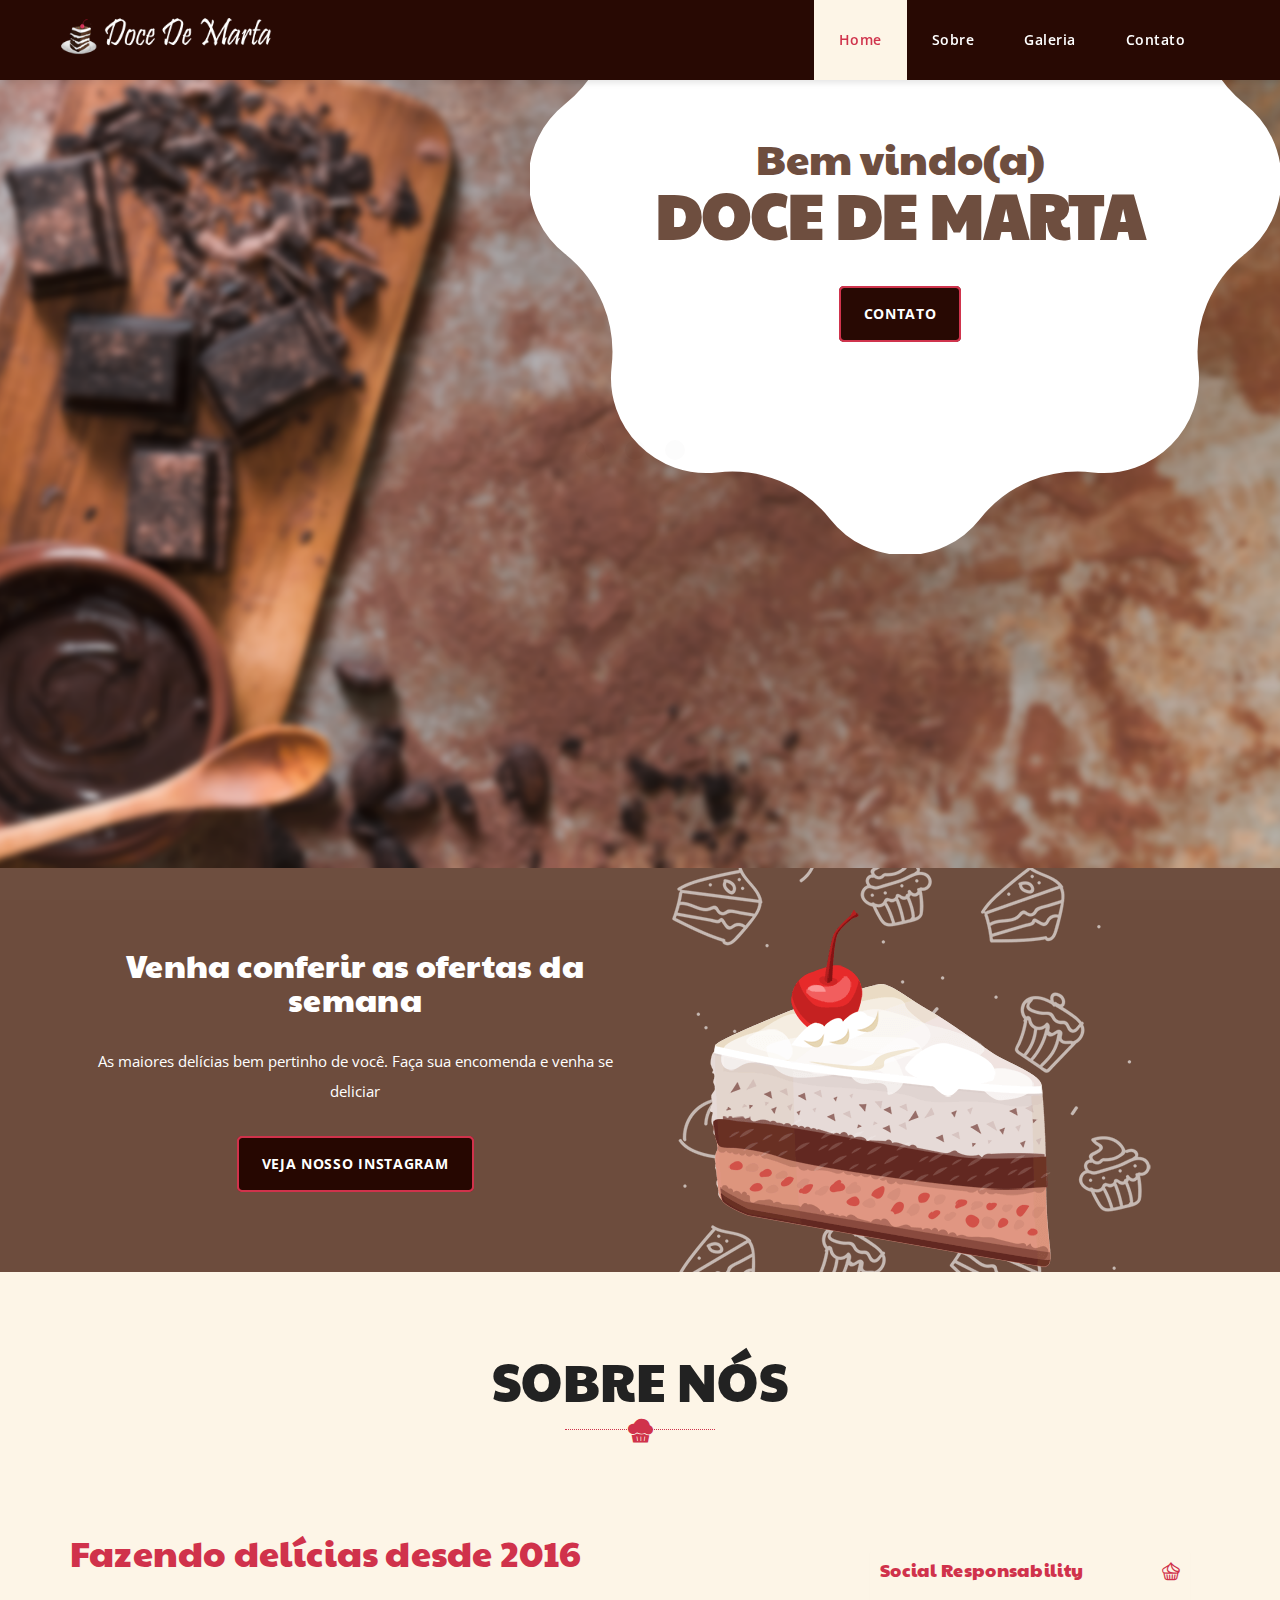
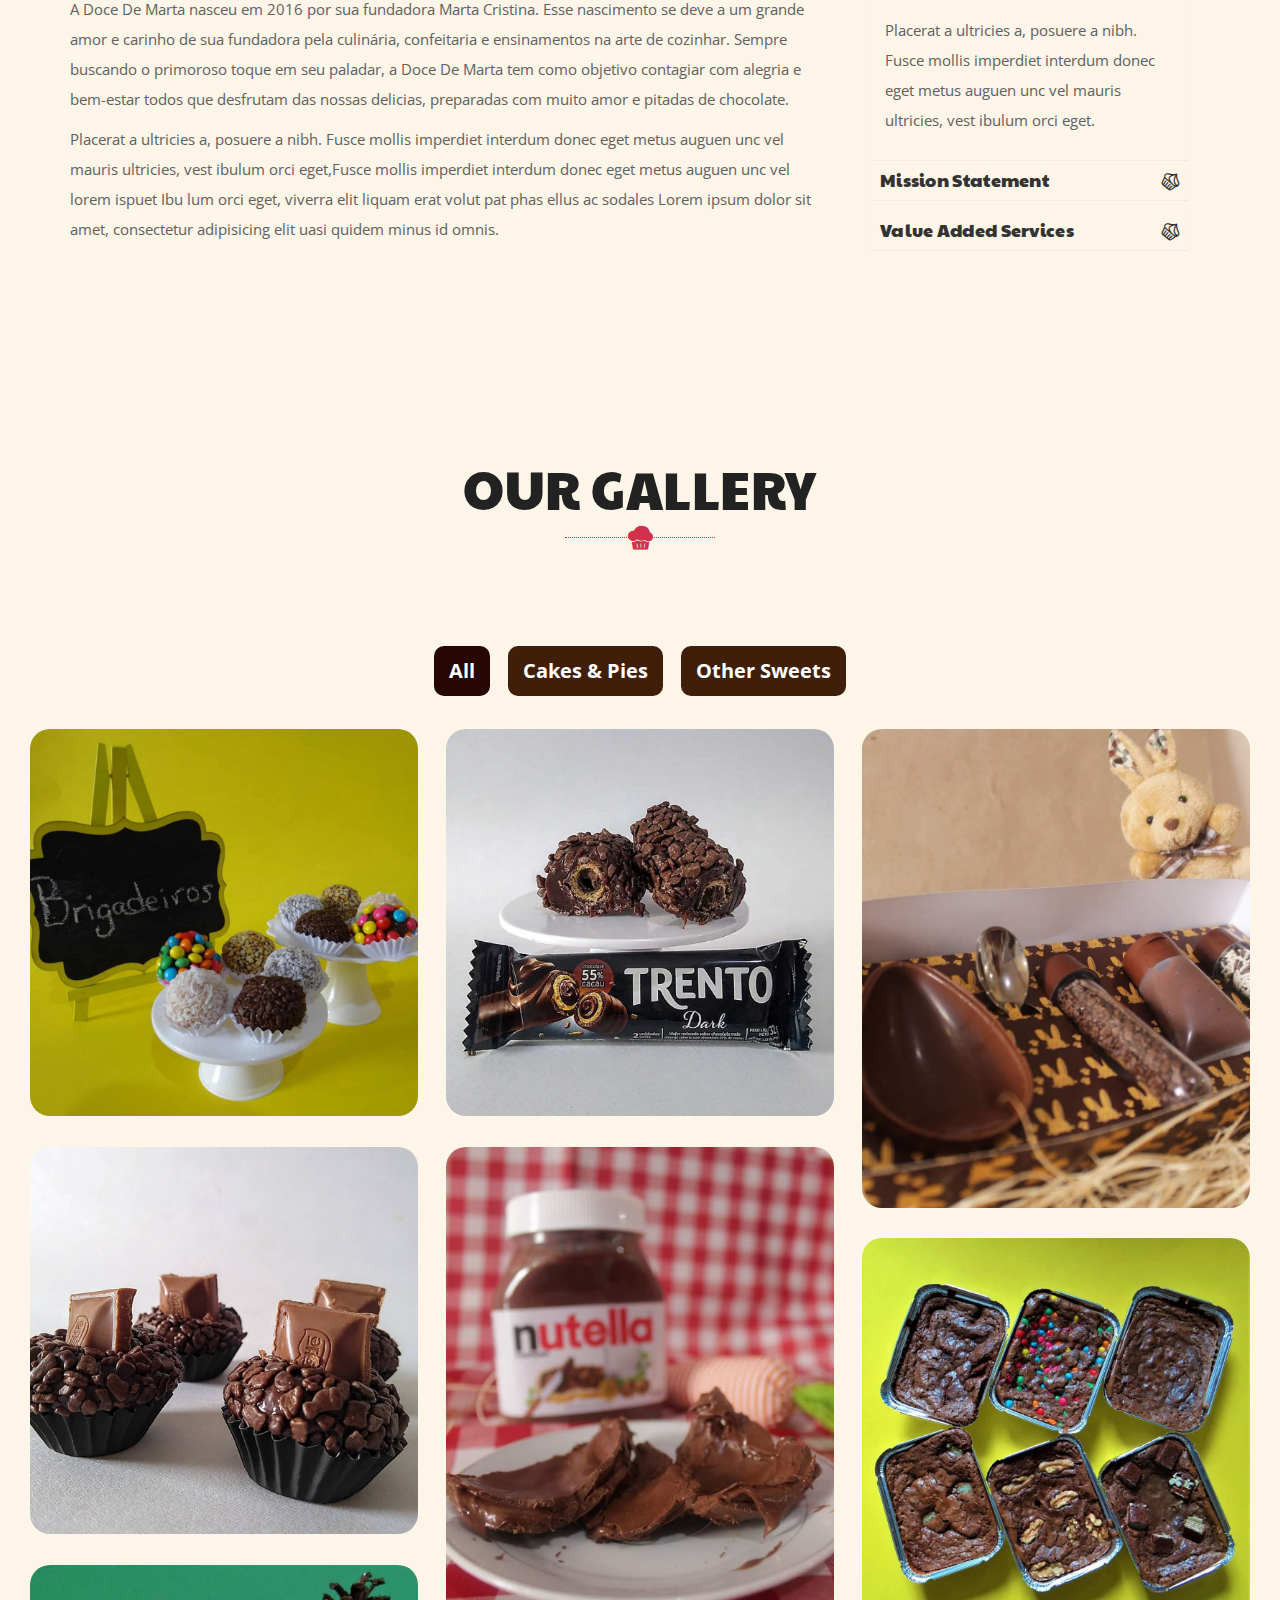
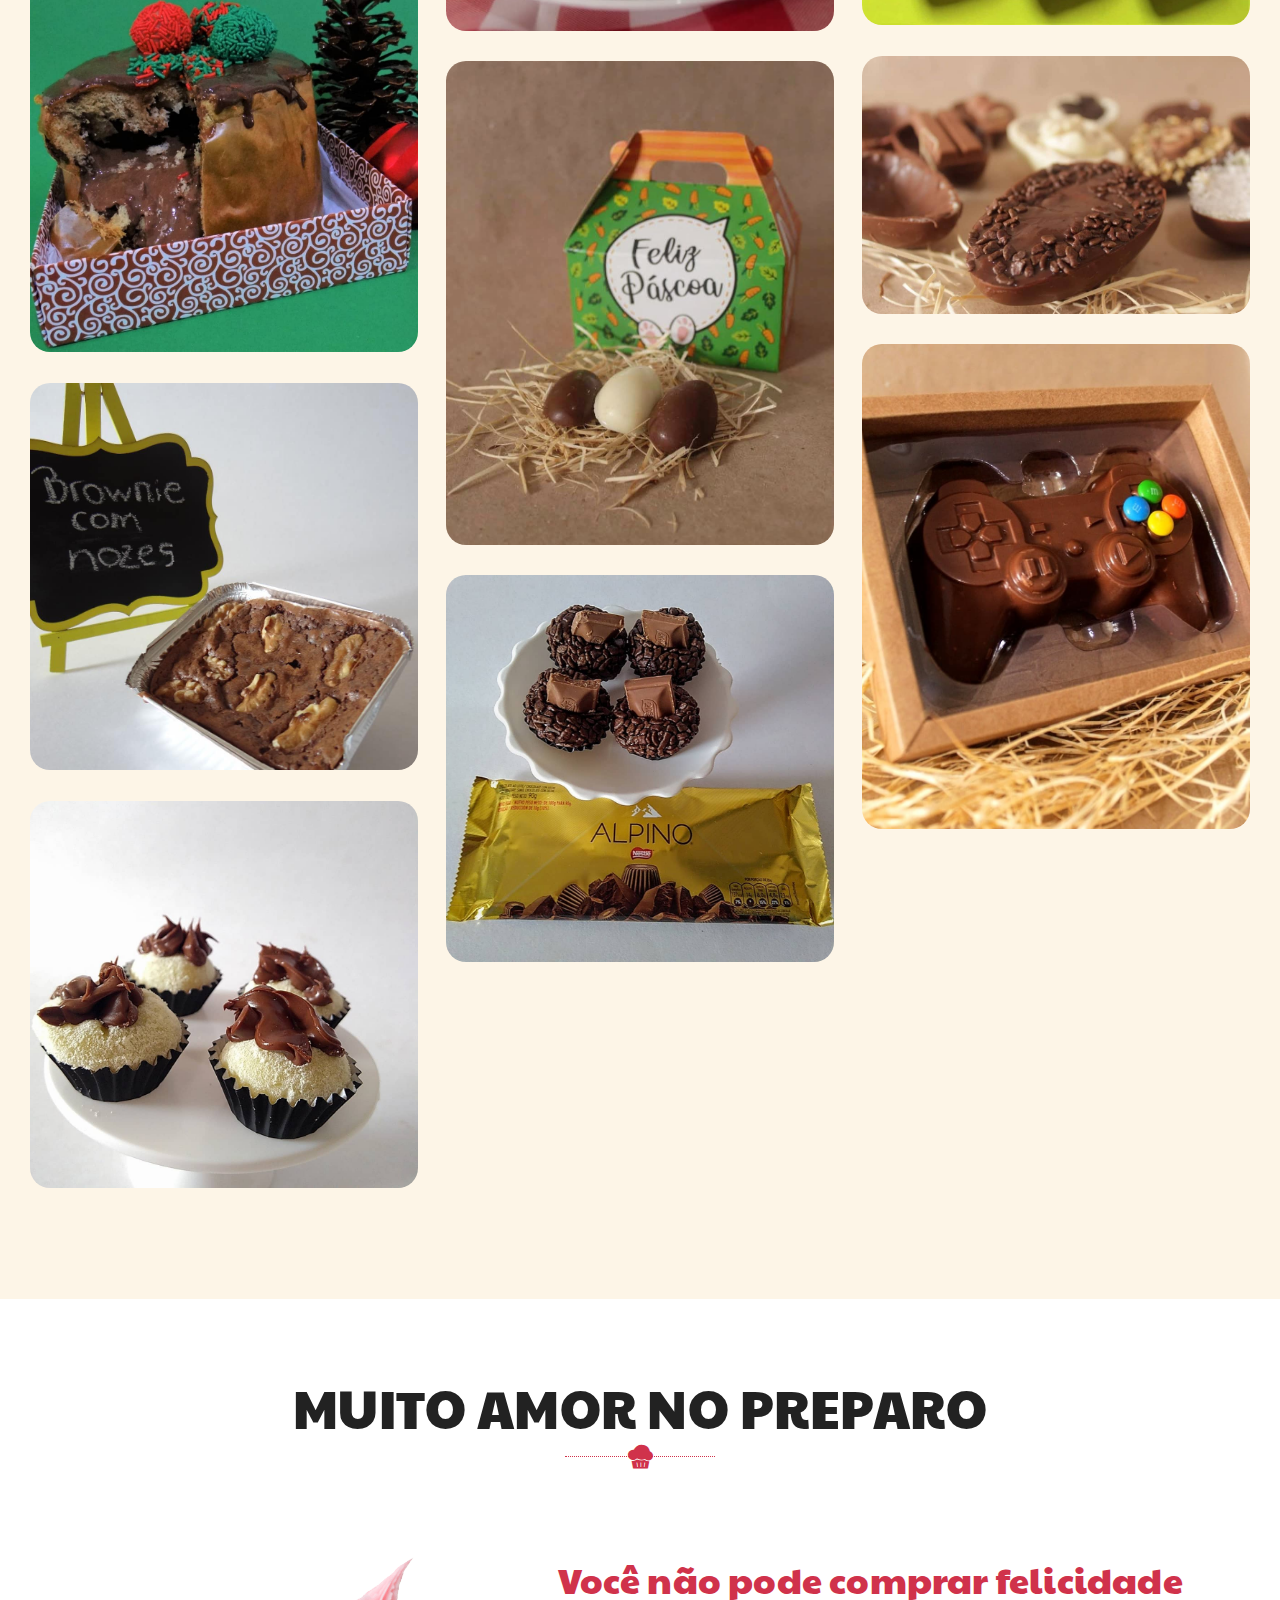
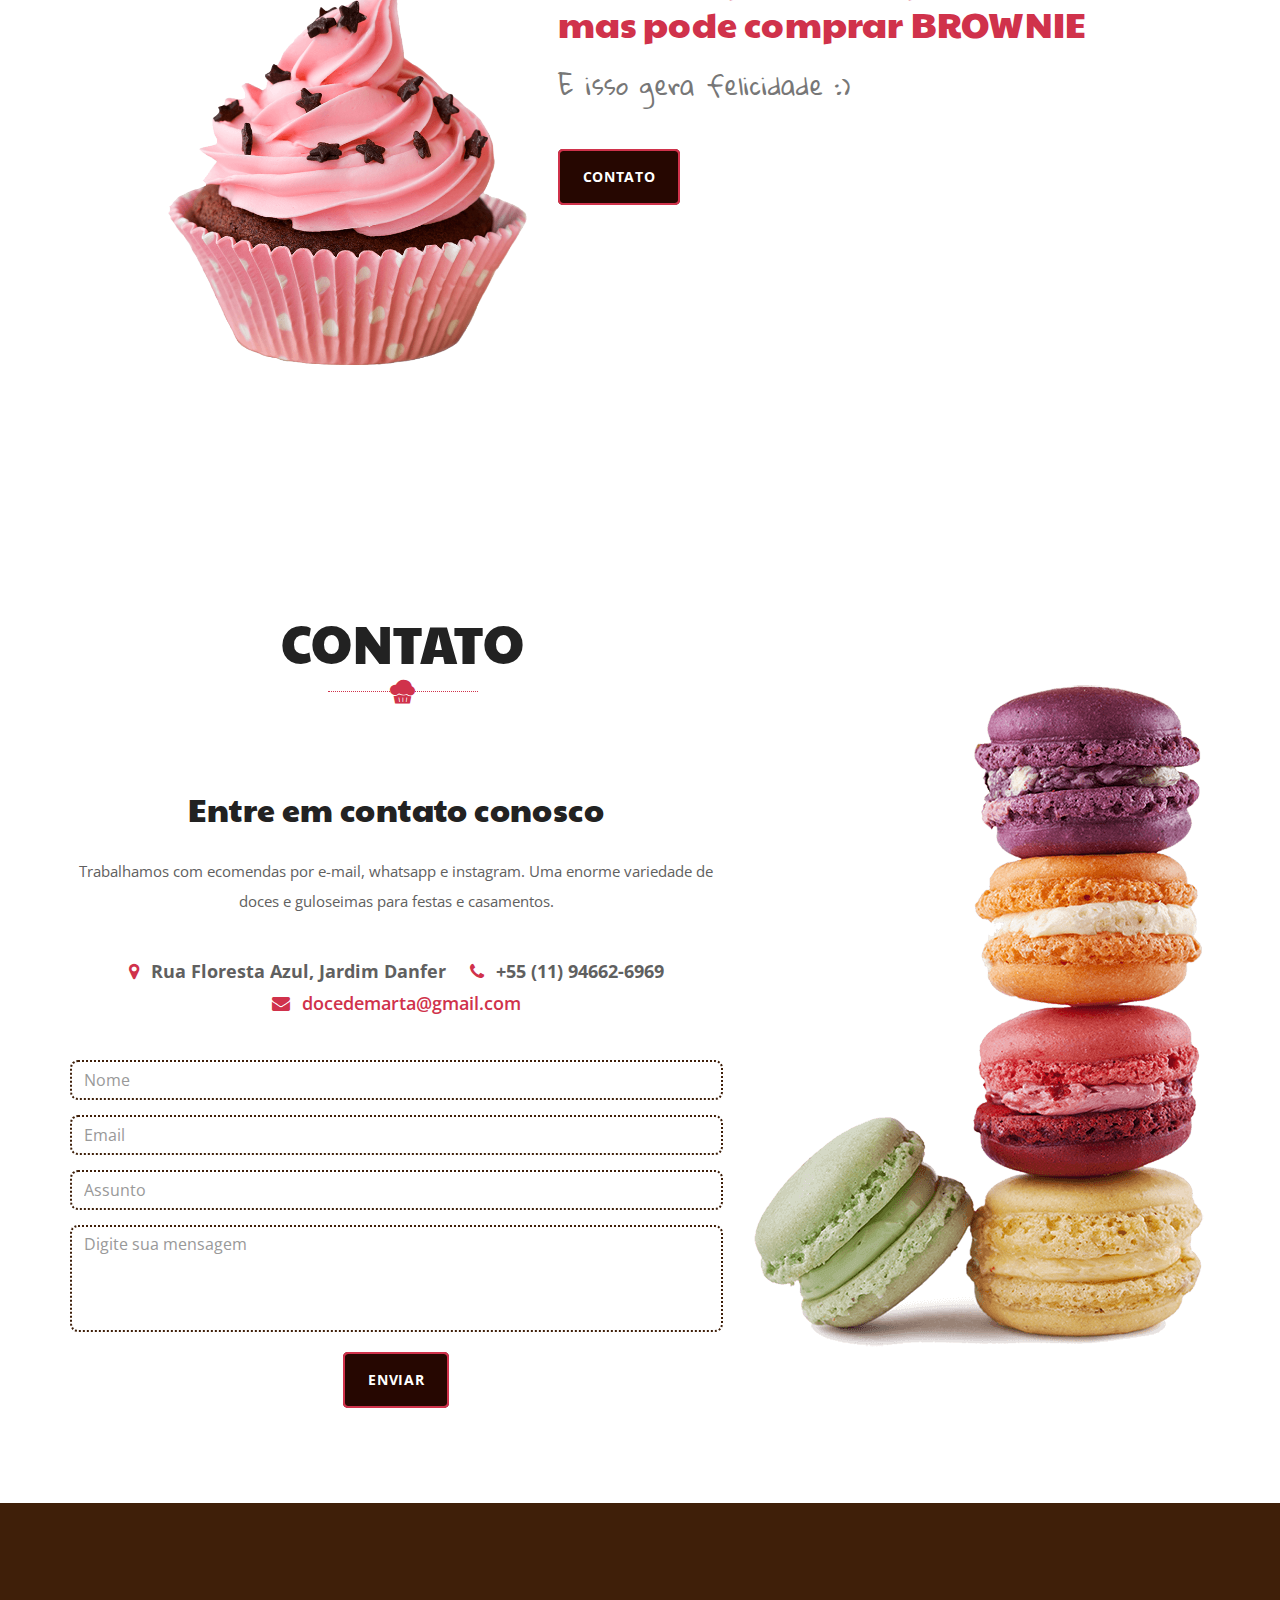
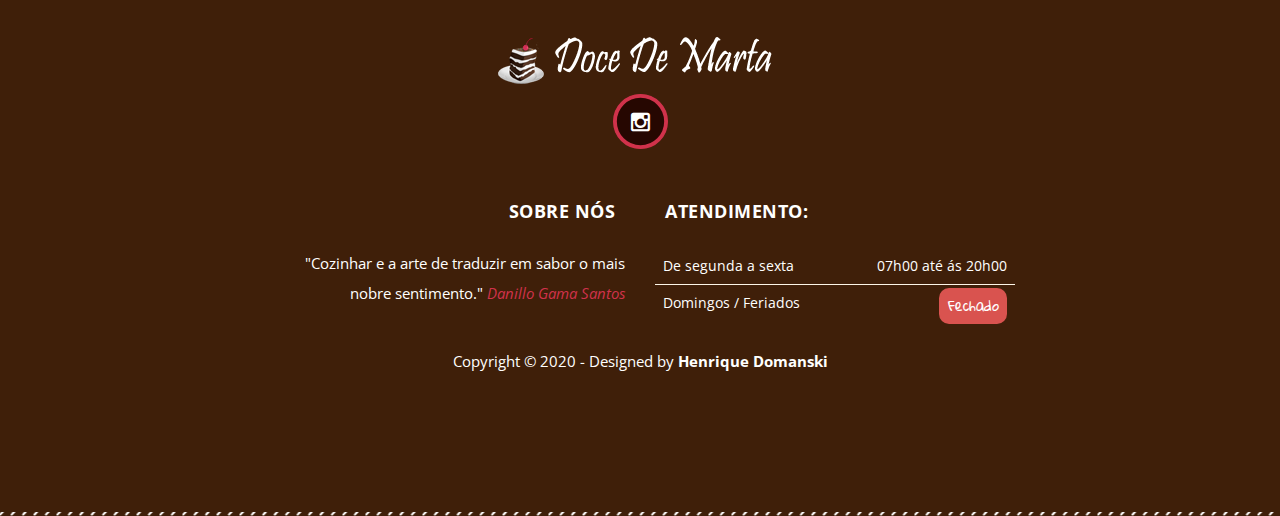
<file: index.html>
<!DOCTYPE html>
<html lang="en">
   
<!-- Mirrored from ingridkuhn.com/themes/pieceofcake_html/ by HTTrack Website Copier/3.x [XR&CO'2014], Wed, 02 Sep 2020 15:21:51 GMT -->
<head>
      <meta charset="utf-8">
      <!--[if IE]>
      <meta http-equiv="X-UA-Compatible" content="IE=edge">
      <![endif]-->
      <meta name="viewport" content="width=device-width, initial-scale=1, maximum-scale=1">
      <meta name="description" content="">
      <meta name="author" content="">
      <!-- Page title -->
      <title>Doce De Marta</title>
      <!--[if lt IE 9]>
      <script src="js/respond.js"></script>
      <![endif]-->
      <!-- Bootstrap Core CSS -->
      <link href="css/bootstrap.css" rel="stylesheet" type="text/css">
      <!-- Icon fonts -->
      <link href="fonts/font-awesome/css/font-awesome.min.css" rel="stylesheet" type="text/css">
      <link href="fonts/flaticons/flaticon.css" rel="stylesheet" type="text/css">
      <link href="fonts/glyphicons/bootstrap-glyphicons.css" rel="stylesheet" type="text/css">
      <!-- Google fonts -->
      <link href="https://fonts.googleapis.com/css?family=Gloria+Hallelujah" rel="stylesheet">
      <link href="https://fonts.googleapis.com/css?family=Open+Sans:400,700" rel="stylesheet">
      <link href="https://fonts.googleapis.com/css?family=Paytone+One" rel="stylesheet">
      <!-- Style CSS -->
      <link href="css/style.css" rel="stylesheet">
      <!-- Color Style CSS -->
      <link href="styles/sweet.css" rel="stylesheet">
      <!-- CSS Plugins -->
      <link rel="stylesheet" href="css/plugins.css">
      <!-- Favicons-->
      <link rel="apple-touch-icon" sizes="72x72" href="apple-icon-72x72.png">
      <link rel="apple-touch-icon" sizes="114x114" href="apple-icon-114x114.png">
      <link rel="shortcut icon" href="favicon.ico" type="image/x-icon">
	  
	     <!-- Switcher Only -->
	<link rel="stylesheet" id="switcher-css" type="text/css" href="switcher/css/switcher.css" media="all" />
	<!--Alternate CSS -->
    <link rel="alternate stylesheet" type="text/css" href="styles/sweet.css" title="sweet" media="all" />
	<link rel="alternate stylesheet" type="text/css" href="styles/candy.css" title="candy" media="all" />
	<link rel="alternate stylesheet" type="text/css" href="styles/chocopink.css" title="chocopink" media="all" />
	<link rel="alternate stylesheet" type="text/css" href="styles/pastel.css" title="pastel" media="all" />
   </head>
   <body  id="page-top" data-spy="scroll" data-target=".navbar-custom">
 <!-- Start Switcher -->
		
    <!-- End Switcher -->	
      <!-- Navbar -->
      <nav  class="navbar navbar-custom navbar-fixed-top"  id="navbar-custom">
         <div  class="container">
            <!-- Logo and toggle get grouped for better mobile display -->
            <div  class="navbar-header">
               <button type="button" class="navbar-toggle" data-toggle="collapse" data-target="#navbar-brand">
               <i class="fa fa-bars"></i>
               </button>
               <!-- Logo -->
               <div   class="navbar-brand page-scroll">
                  <a  href="#page-top"><img src="img/logo.png"  alt=""></a>
               </div>
            </div>
            <!-- /.navbar-header -->
            <!-- Collect the nav links, forms, and other content for toggling -->
            <div  class="collapse navbar-collapse" id="navbar-brand">
               <ul   class="nav navbar-nav page-scroll navbar-right">
                  <li><a href="#page-top">Home</a></li>
                  <li><a href="#about">Sobre</a></li>
                  <li class="dropdown">
                     
                     <ul class="dropdown-menu">
                       
                     </ul>
                  </li>
                  
                  <li><a href="#gallery">Galeria</a></li>
                
                  <li><a href="#contact">Contato</a></li>
               </ul>
            </div>
            <!-- /.navbar-collapse -->
         </div>
         <!-- /container -->
      </nav>
      <!-- /nav -->
	  
      <!-- Preloader -->
      <div id="loading">
         <div id="loading-center">
            <div id="loading-center-absolute">
               <div class="object-load" id="object_one"></div>
               <div class="object-load" id="object_two"></div>
               <div class="object-load" id="object_three"></div>
            </div>
         </div>
      </div>
      <!-- /preloader -->
	  
      <!-- Slider -->
      <div class="slider-container">
         <!-- Controls -->
         <div class="slider-control left inactive"></div>
         <div class="slider-control right"></div>
         <ul class="slider-pagi"></ul>
         <!--Slider -->
         <div class="slider">
            <!-- Slide 0 -->
            <div class="slide slide-0 active">
               <!-- image -->
               <div class="slide__bg"></div>
               <div class="slide__content">
                  <!-- SVG Overlay-->
                  <svg version="1.1" class="slide__overlay" xmlns="http://www.w3.org/2000/svg" xmlns:xlink="http://www.w3.org/1999/xlink" x="0px" y="0px"
                     viewBox="0 0 294.996 294.996" style="enable-background:new 0 0 294.996 294.996;" xml:space="preserve">
                     <path d="M280.977,118.478c-13.619-10.807-20.563-27.57-18.574-44.845c1.3-11.3-2.566-22.393-10.607-30.432
                        c-8.044-8.043-19.136-11.909-30.434-10.607c-17.281,1.986-34.037-4.954-44.844-18.573C169.449,5.11,158.872,0,147.499,0
                        c-11.374,0-21.951,5.11-29.021,14.02c-10.807,13.618-27.564,20.56-44.841,18.575c-11.3-1.305-22.393,2.563-30.435,10.605
                        c-8.043,8.04-11.909,19.133-10.609,30.435c1.989,17.272-4.954,34.035-18.576,44.844C5.11,125.549,0,136.126,0,147.498
                        s5.109,21.949,14.019,29.021c13.62,10.808,20.563,27.57,18.574,44.845c-1.3,11.3,2.566,22.393,10.607,30.432
                        c8.044,8.043,19.145,11.911,30.434,10.607c17.274-1.988,34.037,4.954,44.844,18.573c7.069,8.91,17.646,14.021,29.021,14.021
                        c11.373,0,21.95-5.11,29.02-14.02c10.808-13.618,27.565-20.559,44.841-18.575c11.301,1.299,22.393-2.563,30.435-10.605
                        c8.043-8.04,11.909-19.133,10.609-30.434c-1.989-17.273,4.955-34.037,18.576-44.845c8.907-7.07,14.017-17.647,14.017-29.02
                        S289.886,125.549,280.977,118.478z"/>
                  </svg>
                  <!--Title -->
                  <div class="slide__text">
                     <h1 style="color: #6d4c3d;"><span>Bem vindo(a)</span><br>Doce De Marta</h1>
                     <div class="hidden-xs hidden-sm hidden-md">
                        <p class="subtitle"></p>
                        <div class="page-scroll">
                           <!-- Button -->
                           <a class="btn" href="#contact">
                              <div class="btn-line"></div>
                              <div class="btn-line btn-line-shift"></div>
                              Contato
                           </a>
                        </div>
                     </div>
                  </div>
                  <!--/Slide__text -->
               </div>
               <!-- /Slide__content -->
            </div>
            <!-- /Slide -->
            <!-- Slide 1 -->
            <div class="slide slide-1">
               <!-- image -->
               <div class="slide__bg"></div>
               <div class="slide__content">
                  <!-- SVG Overlay-->
                  <svg version="1.1" class="slide__overlay" xmlns="http://www.w3.org/2000/svg" xmlns:xlink="http://www.w3.org/1999/xlink" x="0px" y="0px"
                     viewBox="0 0 294.996 294.996" style="enable-background:new 0 0 294.996 294.996;" xml:space="preserve">
                     <path d="M280.977,118.478c-13.619-10.807-20.563-27.57-18.574-44.845c1.3-11.3-2.566-22.393-10.607-30.432
                        c-8.044-8.043-19.136-11.909-30.434-10.607c-17.281,1.986-34.037-4.954-44.844-18.573C169.449,5.11,158.872,0,147.499,0
                        c-11.374,0-21.951,5.11-29.021,14.02c-10.807,13.618-27.564,20.56-44.841,18.575c-11.3-1.305-22.393,2.563-30.435,10.605
                        c-8.043,8.04-11.909,19.133-10.609,30.435c1.989,17.272-4.954,34.035-18.576,44.844C5.11,125.549,0,136.126,0,147.498
                        s5.109,21.949,14.019,29.021c13.62,10.808,20.563,27.57,18.574,44.845c-1.3,11.3,2.566,22.393,10.607,30.432
                        c8.044,8.043,19.145,11.911,30.434,10.607c17.274-1.988,34.037,4.954,44.844,18.573c7.069,8.91,17.646,14.021,29.021,14.021
                        c11.373,0,21.95-5.11,29.02-14.02c10.808-13.618,27.565-20.559,44.841-18.575c11.301,1.299,22.393-2.563,30.435-10.605
                        c8.043-8.04,11.909-19.133,10.609-30.434c-1.989-17.273,4.955-34.037,18.576-44.845c8.907-7.07,14.017-17.647,14.017-29.02
                        S289.886,125.549,280.977,118.478z"/>
                  </svg>
                  <!--Title -->
                  <div class="slide__text">
                     <h1><span>We Love</span><br>Cupcakes</h1>
                     <div class="hidden-xs hidden-sm hidden-md">
                        <p class="subtitle">Non metus ali quam eros eget liquam erat volutpat phasellus ac sodales felis lorem ipsuet lorens.</p>
                        <div class="page-scroll">
                           <!-- Button -->
                           <a class="btn" href="#contact">
                              <div class="btn-line"></div>
                              <div class="btn-line btn-line-shift"></div>
                              Contato
                           </a>
                        </div>
                     </div>
                  </div>
                  <!--/Slide__text -->
               </div>
               <!-- /Slide__content -->
            </div>
            <!-- /Slide -->
            <!-- Slide 2 -->
            <div class="slide slide-2">
               <!-- image -->
               <div class="slide__bg"></div>
               <div class="slide__content">
                  <!-- SVG Overlay-->
                  <svg version="1.1" class="slide__overlay" xmlns="http://www.w3.org/2000/svg" xmlns:xlink="http://www.w3.org/1999/xlink" x="0px" y="0px"
                     viewBox="0 0 294.996 294.996" style="enable-background:new 0 0 294.996 294.996;" xml:space="preserve">
                     <path d="M280.977,118.478c-13.619-10.807-20.563-27.57-18.574-44.845c1.3-11.3-2.566-22.393-10.607-30.432
                        c-8.044-8.043-19.136-11.909-30.434-10.607c-17.281,1.986-34.037-4.954-44.844-18.573C169.449,5.11,158.872,0,147.499,0
                        c-11.374,0-21.951,5.11-29.021,14.02c-10.807,13.618-27.564,20.56-44.841,18.575c-11.3-1.305-22.393,2.563-30.435,10.605
                        c-8.043,8.04-11.909,19.133-10.609,30.435c1.989,17.272-4.954,34.035-18.576,44.844C5.11,125.549,0,136.126,0,147.498
                        s5.109,21.949,14.019,29.021c13.62,10.808,20.563,27.57,18.574,44.845c-1.3,11.3,2.566,22.393,10.607,30.432
                        c8.044,8.043,19.145,11.911,30.434,10.607c17.274-1.988,34.037,4.954,44.844,18.573c7.069,8.91,17.646,14.021,29.021,14.021
                        c11.373,0,21.95-5.11,29.02-14.02c10.808-13.618,27.565-20.559,44.841-18.575c11.301,1.299,22.393-2.563,30.435-10.605
                        c8.043-8.04,11.909-19.133,10.609-30.434c-1.989-17.273,4.955-34.037,18.576-44.845c8.907-7.07,14.017-17.647,14.017-29.02
                        S289.886,125.549,280.977,118.478z"/>
                  </svg>
                  <!--Title -->
                  <div class="slide__text">
                     <h1><span>We make cakes for</span><br>Your event</h1>
                     <div class="hidden-xs hidden-sm hidden-md">
                        <p class="subtitle">Non metus ali quam eros eget liquam erat volutpat phasellus ac sodales felis lorem ipsuet lorens.</p>
                        <div class="page-scroll">
                           <!-- Button -->
                           <a class="btn" href="#contact">
                              <div class="btn-line"></div>
                              <div class="btn-line btn-line-shift"></div>
                              Contact us
                           </a>
                        </div>
                     </div>
                  </div>
                  <!--/Slide__text -->
               </div>
               <!-- /Slide__content -->
            </div>
            <!-- /Slide -->
            <!-- Slide 3 -->
            <div class="slide slide-3">
               <!-- image -->
               <div class="slide__bg"></div>
               <div class="slide__content">
                  <!-- SVG Overlay-->
                  <svg version="1.1" class="slide__overlay" xmlns="http://www.w3.org/2000/svg" xmlns:xlink="http://www.w3.org/1999/xlink" x="0px" y="0px"
                     viewBox="0 0 294.996 294.996" style="enable-background:new 0 0 294.996 294.996;" xml:space="preserve">
                     <path d="M280.977,118.478c-13.619-10.807-20.563-27.57-18.574-44.845c1.3-11.3-2.566-22.393-10.607-30.432
                        c-8.044-8.043-19.136-11.909-30.434-10.607c-17.281,1.986-34.037-4.954-44.844-18.573C169.449,5.11,158.872,0,147.499,0
                        c-11.374,0-21.951,5.11-29.021,14.02c-10.807,13.618-27.564,20.56-44.841,18.575c-11.3-1.305-22.393,2.563-30.435,10.605
                        c-8.043,8.04-11.909,19.133-10.609,30.435c1.989,17.272-4.954,34.035-18.576,44.844C5.11,125.549,0,136.126,0,147.498
                        s5.109,21.949,14.019,29.021c13.62,10.808,20.563,27.57,18.574,44.845c-1.3,11.3,2.566,22.393,10.607,30.432
                        c8.044,8.043,19.145,11.911,30.434,10.607c17.274-1.988,34.037,4.954,44.844,18.573c7.069,8.91,17.646,14.021,29.021,14.021
                        c11.373,0,21.95-5.11,29.02-14.02c10.808-13.618,27.565-20.559,44.841-18.575c11.301,1.299,22.393-2.563,30.435-10.605
                        c8.043-8.04,11.909-19.133,10.609-30.434c-1.989-17.273,4.955-34.037,18.576-44.845c8.907-7.07,14.017-17.647,14.017-29.02
                        S289.886,125.549,280.977,118.478z"/>
                  </svg>
                  <!--Title -->
                  <div class="slide__text">
                     <h1><span>Try our amazing</span><br>Macarons</h1>
                     <div class="hidden-xs hidden-sm hidden-md">
                        <p class="subtitle">Non metus ali quam eros eget liquam erat volutpat phasellus ac sodales felis lorem ipsuet lorens.</p>
                        <div class="page-scroll">
                           <!-- Button -->
                           <a class="btn" href="#contact">
                              <div class="btn-line"></div>
                              <div class="btn-line btn-line-shift"></div>
                              Contact us
                           </a>
                        </div>
                     </div>
                  </div>
                  <!--/Slide__text -->
               </div>
               <!-- /Slide__content -->
            </div>
            <!-- /Slide -->
         </div>
         <!-- /Slider -->
      </div>
      <!-- /slider -->
	  
      <!-- Section offer -->	
      <section style="background-color:#6d4c3d; " id="offer" class="color-section">
         <div bac class="container" data-0="background-position:82% 20px;" data-end="background-position:82% 1200px">
            <div class="col-md-6 text-center">
               <h4>Venha conferir as ofertas da semana</h4>
               <p>As maiores delícias bem pertinho de você. Faça sua encomenda e venha se deliciar</p>
               <!-- Button -->
               <div class="page-scroll">
                  <a class="btn" href="https://www.instagram.com/docedemarta/" target="_blank">
                     <div class="btn-line"></div>
                     <div class="btn-line btn-line-shift"></div>
                     Veja nosso instagram
                  </a>
               </div>
            </div>
			<!-- /col-md-6 -->
         </div>
         <!--  container -->
      </section>
      <!-- / section -->
	  
      
	  
      <!-- Section About --> 
      <section id="about" class="color-section2">
         <div class="container">
            <!-- Section Heading -->
            <div class="section-heading">
               <h2>Sobre nós</h2>
               <div class="hr"></div>
            </div>
            <!-- Text -->
            <div class="row">
               <div class="col-lg-8 col-sm-12">
                  <h3>Fazendo delícias desde 2016</h3>
                  <p>A Doce De Marta nasceu em 2016 por sua fundadora Marta Cristina. Esse nascimento se deve a um 
                     grande amor e carinho de sua fundadora pela culinária, confeitaria e ensinamentos na arte de 
                     cozinhar. Sempre buscando o primoroso toque em seu paladar, a Doce De Marta tem como objetivo 
                     contagiar com alegria e bem-estar todos que desfrutam das nossas delicias, preparadas com muito 
                     amor e pitadas de chocolate.   
                  </p>
                  <p>Placerat a ultricies a, posuere a nibh. Fusce mollis imperdiet interdum donec eget metus auguen unc vel mauris ultricies, vest ibulum orci eget,Fusce mollis imperdiet interdum donec eget metus auguen unc vel lorem ispuet Ibu lum orci eget, viverra elit liquam erat volut pat phas ellus ac sodales Lorem ipsum dolor sit amet, consectetur adipisicing elit uasi quidem minus id omnis.
                  </p>
               </div>
               <!-- /col-lg-8 -->
               <div class="col-lg-4 col-sm-12">
                  <!-- Accordion -->
                  <div class="panel-group" id="accordion">
                     <!-- Question 1 -->
                     <div class="panel">
                        <div class="panel-heading">
                           <h5 class="panel-title">
                              <a class="accordion-toggle" data-toggle="collapse" data-parent="#accordion" href="#collapseOne">Social Responsability</a>
                           </h5>
                        </div>
                        <div id="collapseOne" class="panel-collapse collapse in">
                           <div class="panel-body">
                              <p>
                                 Placerat a ultricies a, posuere a nibh. Fusce mollis imperdiet interdum donec eget metus auguen unc vel mauris ultricies, vest ibulum orci eget. 
                              </p>
                           </div>
                        </div>
                     </div>
                     <!-- Question 2 -->
                     <div class="panel">
                        <div class="panel-heading">
                           <h5 class="panel-title">
                              <a class="accordion-toggle collapsed" data-toggle="collapse" data-parent="#accordion" href="#collapseTwo">Mission Statement</a>
                           </h5>
                        </div>
                        <div id="collapseTwo" class="panel-collapse collapse">
                           <div class="panel-body">
                              <p>
                                 Placerat a ultricies a, posuere a nibh. Fusce mollis imperdiet interdum donec eget metus auguen unc vel mauris ultricies, vest ibulum orci eget. 
                              </p>
                           </div>
                        </div>
                     </div>
                     <!-- Question 3 -->
                     <div class="panel">
                        <div class="panel-heading">
                           <h5 class="panel-title">
                              <a class="accordion-toggle collapsed" data-toggle="collapse" data-parent="#accordion" href="#collapseThree">Value Added Services</a>
                           </h5>
                        </div>
                        <div id="collapseThree" class="panel-collapse collapse">
                           <div class="panel-body">
                              <p>
                                 Placerat a ultricies a, posuere a nibh. Fusce mollis imperdiet interdum donec eget metus auguen unc vel mauris ultricies, vest ibulum orci eget. 
                              </p>
                           </div>
                        </div>
                     </div>
                  </div>
                  <!-- /.accordion -->
               </div>
               <!-- /col-lg-4 -->
            </div>
            <!-- /row -->
            
               
            
      </section>
	  <!--/section -->
	  <!-- TOMA NO CU-->
      
	  <!--/section-->
	 
      <!--/section -->
	  
	  
      <!-- Section Gallery -->
      <section id="gallery" class="color-section2">
         <div class="container-fluid">
            <!-- Section heading -->
            <div class="section-heading">
               <h2>Our Gallery</h2>
               <div class="hr"></div>
            </div>
            <!-- Navigation -->
            <div class="text-center col-md-12">
               <ul class="nav nav-pills cat text-center" role="tablist" id="gallerytab">
                  <li class="active"><a href="#" data-toggle="tab" data-filter="*">All</a>
                  <li><a href="#" data-toggle="tab" data-filter=".cakes">Cakes & Pies</a></li>
                  <li><a href="#" data-toggle="tab" data-filter=".sweets">Other Sweets</a></li>
               </ul>
            </div>
            <!-- Gallery -->
            <div class="row">
               <div class="col-md-12 wow fadeInUp">
                  <div id="lightbox">
                     <!-- Image 1 -->
                     <div class="sweets col-lg-4 col-sm-6 col-md-6">
                        <div class="isotope-item">
                           <div class="gallery-thumb">
                              <img class="img-responsive" src="img/gallery1.jpg" alt="">
                              <a href="img/gallery1.jpg" data-gal="prettyPhoto[gallery]"  title="You can add caption to pictures.">
                              <span class="overlay-mask"></span>
                              </a>							  							  
                           </div>
                        </div>
                     </div>
                     <!-- Image 2 -->
                     <div class="sweets col-lg-4 col-sm-6 col-md-6">
                        <div class="isotope-item">
                           <div class="gallery-thumb">
                              <img class="img-responsive" src="img/gallery2.jpg" alt="">
                              <a href="img/gallery2.jpg" data-gal="prettyPhoto[gallery]"  title="You can add caption to pictures.">
                              <span class="overlay-mask"></span>
                              </a>							  							  
                           </div>
                        </div>
                     </div>
                     <!-- Image 3 -->
                     <div class="cakes col-lg-4 col-sm-6 col-md-6">
                        <div class="isotope-item">
                           <div class="gallery-thumb">
                              <img class="img-responsive" src="img/gallery3.jpg" alt="">
                              <a href="img/gallery3.jpg" data-gal="prettyPhoto[gallery]"  title="You can add caption to pictures.">
                              <span class="overlay-mask"></span>
                              </a>							  							  
                           </div>
                        </div>
                     </div>
                     <!-- Image 4 -->
                     <div class="sweets col-lg-4 col-sm-6 col-md-6">
                        <div class="isotope-item">
                           <div class="gallery-thumb">
                              <img class="img-responsive" src="img/gallery4.jpg" alt="">
                              <a href="img/gallery4.jpg" data-gal="prettyPhoto[gallery]"  title="You can add caption to pictures.">
                              <span class="overlay-mask"></span>
                              </a>							  							  
                           </div>
                        </div>
                     </div>
                     <!-- Image 5 -->
                     <div class="sweets col-lg-4 col-sm-6 col-md-6">
                        <div class="isotope-item">
                           <div class="gallery-thumb">
                              <img class="img-responsive" src="img/gallery5.jpg" alt="">
                              <a href="img/gallery5.jpg" data-gal="prettyPhoto[gallery]"  title="You can add caption to pictures.">
                              <span class="overlay-mask"></span>
                              </a>							  							  
                           </div>
                        </div>
                     </div>
                     <!-- Image 6 -->
                     <div class="cakes col-lg-4 col-sm-6 col-md-6">
                        <div class="isotope-item">
                           <div class="gallery-thumb">
                              <img class="img-responsive" src="img/gallery6.jpg" alt="">
                              <a href="img/gallery6.jpg" data-gal="prettyPhoto[gallery]"  title="You can add caption to pictures.">
                              <span class="overlay-mask"></span>
                              </a>							  							  
                           </div>
                        </div>
                     </div>
                     <!-- Image 7 -->
                     <div class="cakes col-lg-4 col-sm-6 col-md-6">
                        <div class="isotope-item">
                           <div class="gallery-thumb">
                              <img class="img-responsive" src="img/gallery7.jpg" alt="">
                              <a href="img/gallery7.jpg" data-gal="prettyPhoto[gallery]"  title="You can add caption to pictures.">
                              <span class="overlay-mask"></span>
                              </a>							  							  
                           </div>
                        </div>
                     </div>
                     <!-- Image 8 -->
                     <div class="sweets col-lg-4 col-sm-6 col-md-6">
                        <div class="isotope-item">
                           <div class="gallery-thumb">
                              <img class="img-responsive" src="img/gallery8.jpg" alt="">
                              <a href="img/gallery8.jpg" data-gal="prettyPhoto[gallery]"  title="You can add caption to pictures.">
                              <span class="overlay-mask"></span>
                              </a>							  							  
                           </div>
                        </div>
                     </div>
                     <!-- Image 9 -->
                     <div class="cakes col-lg-4 col-sm-6 col-md-6">
                        <div class="isotope-item">
                           <div class="gallery-thumb">
                              <img class="img-responsive" src="img/gallery9.jpg" alt="">
                              <a href="img/gallery9.jpg" data-gal="prettyPhoto[gallery]"  title="You can add caption to pictures.">
                              <span class="overlay-mask"></span>
                              </a>							  							  
                           </div>
                        </div>
                     </div>
                     <!-- Image 10 -->
                     <div class="sweets col-lg-4 col-sm-6 col-md-6">
                        <div class="isotope-item">
                           <div class="gallery-thumb">
                              <img class="img-responsive" src="img/gallery10.jpg" alt="">
                              <a href="img/gallery10.jpg" data-gal="prettyPhoto[gallery]"  title="You can add caption to pictures.">
                              <span class="overlay-mask"></span>
                              </a>							  							  
                           </div>
                        </div>
                     </div>
                     <!-- Image 11 -->
                     <div class="cakes col-lg-4 col-sm-6 col-md-6">
                        <div class="isotope-item">
                           <div class="gallery-thumb">
                              <img class="img-responsive" src="img/gallery11.jpg" alt="">
                              <a href="img/gallery11.jpg" data-gal="prettyPhoto[gallery]"  title="You can add caption to pictures.">
                              <span class="overlay-mask"></span>
                              </a>							  							  
                           </div>
                        </div>
                     </div>
                     <!-- Image 12 -->
                     <div class="sweets col-lg-4 col-sm-6 col-md-6">
                        <div class="isotope-item">
                           <div class="gallery-thumb">
                              <img class="img-responsive" src="img/gallery12.jpg" alt="">
                              <a href="img/gallery12.jpg" data-gal="prettyPhoto[gallery]"  title="You can add caption to pictures.">
                              <span class="overlay-mask"></span>
                              </a>							  							  
                           </div>
                        </div>
                     </div>
                     <!-- Image 13 -->
                     <div class="cakes col-lg-4 col-sm-6 col-md-6">
                        <div class="isotope-item">
                           <div class="gallery-thumb">
                              <img class="img-responsive" src="img/gallery13.jpg" alt="">
                              <a href="img/gallery13.jpg" data-gal="prettyPhoto[gallery]"  title="You can add caption to pictures.">
                              <span class="overlay-mask"></span>
                              </a>							  							  
                           </div>
                        </div>
                     </div>
                  </div>
                  <!-- /lightbox-->
               </div>
               <!-- /col-md-12-->
            </div>
            <!-- /row -->
         </div>
         <!-- /container -->

         <!-- Section Services -->
      <section id="services">
         <div class="container">
            <div class="col-lg-12">
               <!-- Section heading -->
               <div class="section-heading">
                  <h2>Muito amor no preparo</h2>
                  <div class="hr"></div>
               </div>
            </div>
            <!-- /col-lg-12 -->
            <div class="row services-row">
               <div class="col-lg-4 col-md-4 col-md-offset-1">
                  <img class="img-responsive" src="img/servicesmain.png" alt="">
               </div>
               <!-- /col-lg-4-->
               <div class="col-lg-7 col-md-7">
                  <h3>Você não pode comprar felicidade <br> mas pode comprar BROWNIE</h3>
                  <h4><small>E isso gera felicidade :)</small></h4>
                  
                  <!-- Button -->
                  <div class="page-scroll">
                     <a class="btn" href="#contact">
                        <div class="btn-line"></div>
                        <div class="btn-line btn-line-shift"></div>
                        Contato
                     </a>
                  </div>
                  <!-- /page-scroll-->				   
               </div>
               <!-- /col-lg-7 -->			   
            </div>
            <!-- /row -->
            <div class="row margin1">
               <!-- carousel -->
               <div class="owl-carousel" id="owl-services">
                  <!-- Box 1 -->
                  <div class="col-xs-12">
                     <div class="box_icon">
                        <div class="icon">
                           <!-- image -->
                           <div class="image"> 
                              <img class="img-responsive img-circle" src="img/service1.jpg" alt="">
                           </div>
                           <div class="info">
                              <h5>Weddings</h5>
                              <p>Lorem Ipsuet ipsu Ibu lum orci eget, viverra elit. Aliquam erat volut pat phas ellus ac sodales felis tiam non.</p>
                              <!-- Button -->
                              <div class="page-scroll">
                                 <a class="btn" href="#contact">
                                    <div class="btn-line"></div>
                                    <div class="btn-line btn-line-shift"></div>
                                    More
                                 </a>
                              </div>
                           </div>
                        </div>
                     </div>
                     <!-- /box_icon -->
                  </div>
                  <!-- /col-xs-12 ends -->
                  <!-- Box 2 -->
                  <div class="col-xs-12">
                     <div class="box_icon">
                        <div class="icon">
                           <!-- image -->
                           <div class="image"> 
                              <img class="img-responsive img-circle" src="img/service2.jpg" alt="">
                           </div>
                           <div class="info">
                              <h5>Corporate Events</h5>
                              <p>Lorem Ipsuet ipsu Ibu lum orci eget, viverra elit. Aliquam erat volut pat phas ellus ac sodales felis tiam non.</p>
                              <!-- Button -->
                              <div class="page-scroll">
                                 <a class="btn" href="#contact">
                                    <div class="btn-line"></div>
                                    <div class="btn-line btn-line-shift"></div>
                                    More
                                 </a>
                              </div>
                           </div>
                        </div>
                     </div>
                     <!-- /box_icon -->
                  </div>
                  <!-- /col-xs-12 ends -->
                  <!-- Box 3 -->
                  <div class="col-xs-12">
                     <div class="box_icon">
                        <div class="icon">
                           <!-- image -->
                           <div class="image"> 
                              <img class="img-responsive img-circle" src="img/service3.jpg" alt="">
                           </div>
                           <div class="info">
                              <h5>Birthdays</h5>
                              <p>Lorem Ipsuet ipsu Ibu lum orci eget, viverra elit. Aliquam erat volut pat phas ellus ac sodales felis tiam non.</p>
                              <!-- Button -->
                              <!-- Button -->
                              <div class="page-scroll">
                                 <a class="btn" href="#contact">
                                    <div class="btn-line"></div>
                                    <div class="btn-line btn-line-shift"></div>
                                    More
                                 </a>
                              </div>
                           </div>
                        </div>
                     </div>
                     <!-- /box_icon -->
                  </div>
                  <!-- /col-xs-12 ends -->
                  <!-- Box 4 -->
                  <div class="col-xs-12">
                     <div class="box_icon">
                        <div class="icon">
                           <!-- image -->
                           <div class="image"> 
                              <img class="img-responsive img-circle" src="img/service4.jpg" alt="">
                           </div>
                           <div class="info">
                              <h5>Gourmet</h5>
                              <p>Lorem Ipsuet ipsu Ibu lum orci eget, viverra elit. Aliquam erat volut pat phas ellus ac sodales felis tiam non.</p>
                              <!-- Button -->
                              <div class="page-scroll">
                                 <a class="btn" href="#contact">
                                    <div class="btn-line"></div>
                                    <div class="btn-line btn-line-shift"></div>
                                    More
                                 </a>
                              </div>
                           </div>
                        </div>
                     </div>
                     <!-- /box_icon -->
                  </div>
                  <!-- /col-xs-12 ends -->
                  <!-- Box 5 -->
                  <div class="col-xs-12">
                     <div class="box_icon">
                        <div class="icon">
                           <!-- image -->
                           <div class="image"> 
                              <img class="img-responsive img-circle" src="img/service5.jpg" alt="">
                           </div>
                           <div class="info">
                              <h5>Healthy Options</h5>
                              <p>Lorem Ipsuet ipsu Ibu lum orci eget, viverra elit. Aliquam erat volut pat phas ellus ac sodales felis tiam non.</p>
                              <!-- Button -->
                              <div class="page-scroll">
                                 <a class="btn" href="#contact">
                                    <div class="btn-line"></div>
                                    <div class="btn-line btn-line-shift"></div>
                                    More
                                 </a>
                              </div>
                           </div>
                        </div>
                     </div>
                     <!-- /box_icon -->
                  </div>
                  <!-- /col-xs-12 ends -->
                  <!-- Box 6 -->
                  <div class="col-xs-12">
                     <div class="box_icon">
                        <div class="icon">
                           <!-- image -->
                           <div class="image"> 
                              <img class="img-responsive img-circle" src="img/service6.jpg" alt="">
                           </div>
                           <div class="info">
                              <h5>Pastries</h5>
                              <p>Lorem Ipsuet ipsu Ibu lum orci eget, viverra elit. Aliquam erat volut pat phas ellus ac sodales felis tiam non.</p>
                              <!-- Button -->
                              <div class="page-scroll">
                                 <a class="btn" href="#contact">
                                    <div class="btn-line"></div>
                                    <div class="btn-line btn-line-shift"></div>
                                    More
                                 </a>
                              </div>
                           </div>
                        </div>
                     </div>
                     <!-- /box_icon -->
                  </div>
                  <!-- /col-xs-12 ends -->
               </div>
               <!-- /carousel -->
            </div>
            <!-- /row -->
         </div>
         <!-- /container-->
      </section>
      <!-- /section-->

     
	   
      <!-- Section Contact -->
      <section id="contact">
         <div class="container">
            <div class="col-lg-7 col-md-7">
               <!-- Section heading -->
               <div class="section-heading">
                  <h2>Contato</h2>
                  <div class="hr"></div>
               </div>
            </div>
            <!-- Contact Form -->
            <div class="row">
               <div class="col-lg-7 col-md-7 text-center">
                  <h4>Entre em contato conosco</h4>
                  <p>Trabalhamos com ecomendas por e-mail, whatsapp e instagram. Uma enorme variedade de doces e guloseimas para festas e casamentos.</p>
                  <ul class="contact-info">
                     <li><i class="fa fa-map-marker"></i>Rua Floresta Azul, Jardim Danfer</li>
                     <li><i class="fa fa-phone"></i>+55 (11) 94662-6969</li>
                     <li><i class="fa fa-envelope"></i><a href="docedemarta@gmail.com">docedemarta@gmail.com</a> </li>
                  </ul>
                  <div class="form-style" id="contact_form">
                     <!-- Contact results -->
                     <div id="contact_results"></div>
                     <!-- Form Starts -->
                     <div class="form-group">
					 
                        <input type="text" name="name" class="form-control input-field" placeholder="Nome" required="">                    
                        <input type="email" name="email" class="form-control input-field" placeholder="Email" required="">           
                        <input type="text" name="subject" class="form-control input-field" placeholder="Assunto">                                          
                        <textarea name="message" id="message" class="textarea-field form-control" rows="4" placeholder="Digite sua mensagem" required=""></textarea>
                        <!-- Button -->
                        <a class="btn" href="#contact" id="submit_btn">
                           <div class="btn-line"></div>
                           <div class="btn-line btn-line-shift"></div>
                           Enviar
                        </a>
                     </div>
                  </div>
                  <!--/Contact_form -->
               </div>
               <!-- / col-lg-7-->
            </div>
            <!--/row -->            
         </div>
         <!-- /container-->
      </section>
      <!-- / section-->
	  
      
	  
      <!-- Footer -->
      <footer class="color-section">
         <div class="container">
            <!-- social media and logo -->
            <div class="row">
               <a href="#page-top"><img src="img/logo.png"  alt="" class="img-responsive center-block"></a>
               <!-- social-icons -->	
               <div class="social-media">
                  
                  <a href="https://www.instagram.com/docedemarta/" target="_blank" title="Doce De Marta"><i class="fa fa-instagram"></i></a>
               </div>
            </div>
            <!-- /row -->
            <div class="row margin-footer">
               <!-- about -->
               <div class="col-lg-4 col-md-4 col-md-offset-2 col-lg-offset-2 text-right">
                  <h6>Sobre nós</h6>
                  <p>"Cozinhar e a arte de traduzir em sabor o mais nobre sentimento."

                     <i>Danillo Gama Santos</i></p>
               </div>
               <!-- /col-lg-4 -->  			
               <!-- Opening Hours -->
               <div class="col-lg-4 col-md-4 text-left timetable res-margin">
                  <!-- Sign-->
                  <h6>Atendimento:</h6>
                  <!-- Table-->
                  <table class="table">
                     <tbody>
                        <tr>
                           <td class="text-left">De segunda a sexta</td>
                           <td class="text-right">07h00  até ás 20h00</td>
                        </tr>
                        <tr>
                           <td class="text-left">Domingos / Feriados</td>
                           <td class="text-right"><span class="label label-danger">Fechado</span></td>
                        </tr>
                     </tbody>
                  </table>
               </div>
               <!-- /col-lg-4 -->
               <div class="col-md-12 text-center">
                  <p>Copyright © 2020 - Designed by  <a href="https://henriquedomanski.github.io/" target="_blank">Henrique Domanski</a></p>
                  <!-- /container -->
                  <!-- Go To Top Link -->
                  <div class="page-scroll hidden-sm hidden-xs">
                     <a href="#page-top" class="back-to-top"><i class="fa fa-angle-up"></i></a>
                  </div>
               </div>
               <!-- /col-md-12 -->
            </div>
            <!-- /row -->
         </div>
         <!-- /container -->
      </footer>
      <!-- /footer -->
	  
      <!-- Core JavaScript Files -->
      <script src="js/jquery.min.js"></script>
      <script src="js/bootstrap.min.js"></script>
      <!-- Main Js -->
      <script src="js/main.js"></script>
	  <!--  map -->
      <script src="js/map.js"></script>
      <!--Mail Chimp validator -->
      <script src="js/mc-validate.js"></script>
      <!--Other Plugins -->
      <script src="js/plugins.js"></script>
      <!-- Prefix free CSS -->
      <script src="js/prefixfree.js"></script>	  
      <!-- Slider -->
      <script src="js/slider.js"></script>  
 <!-- Swicther -->
      <script src="switcher/js/dmss.js"></script>	  
   </body>

<!-- Mirrored from ingridkuhn.com/themes/pieceofcake_html/ by HTTrack Website Copier/3.x [XR&CO'2014], Wed, 02 Sep 2020 15:22:18 GMT -->
</html>
</file>
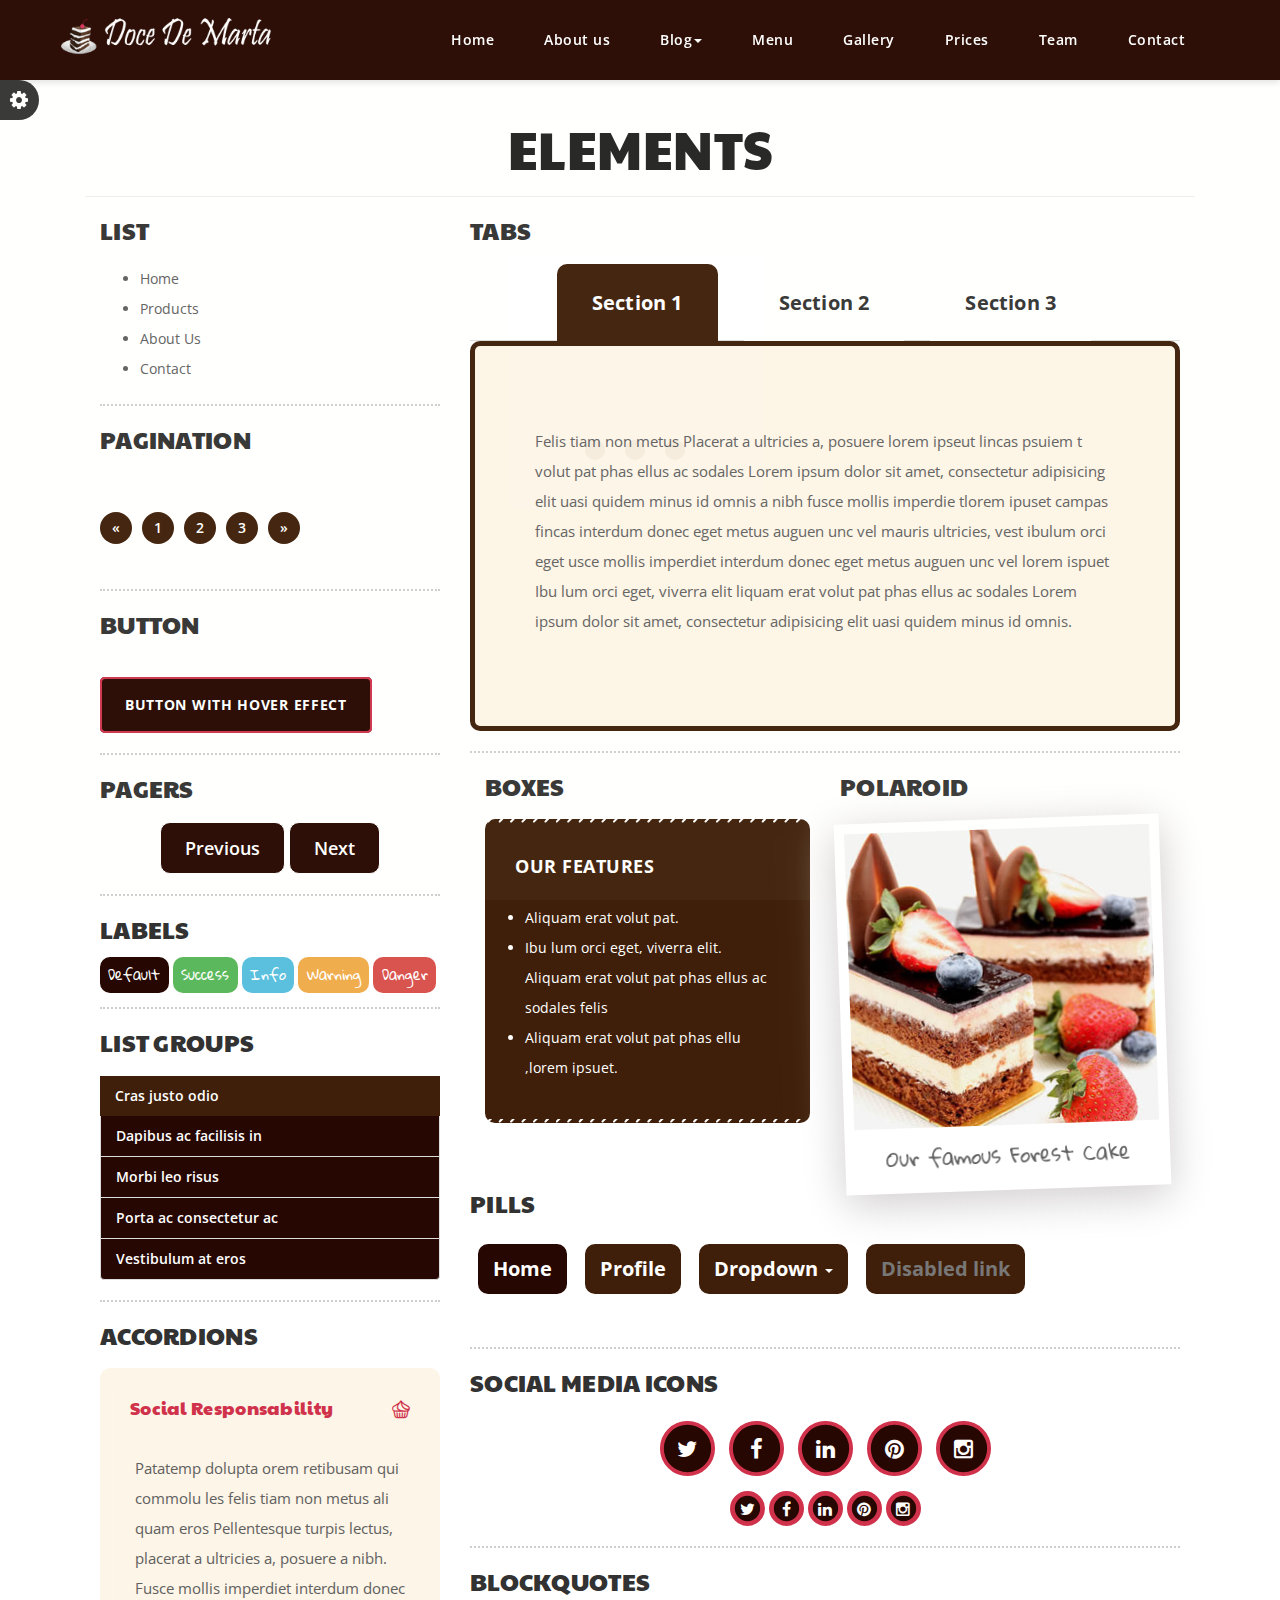
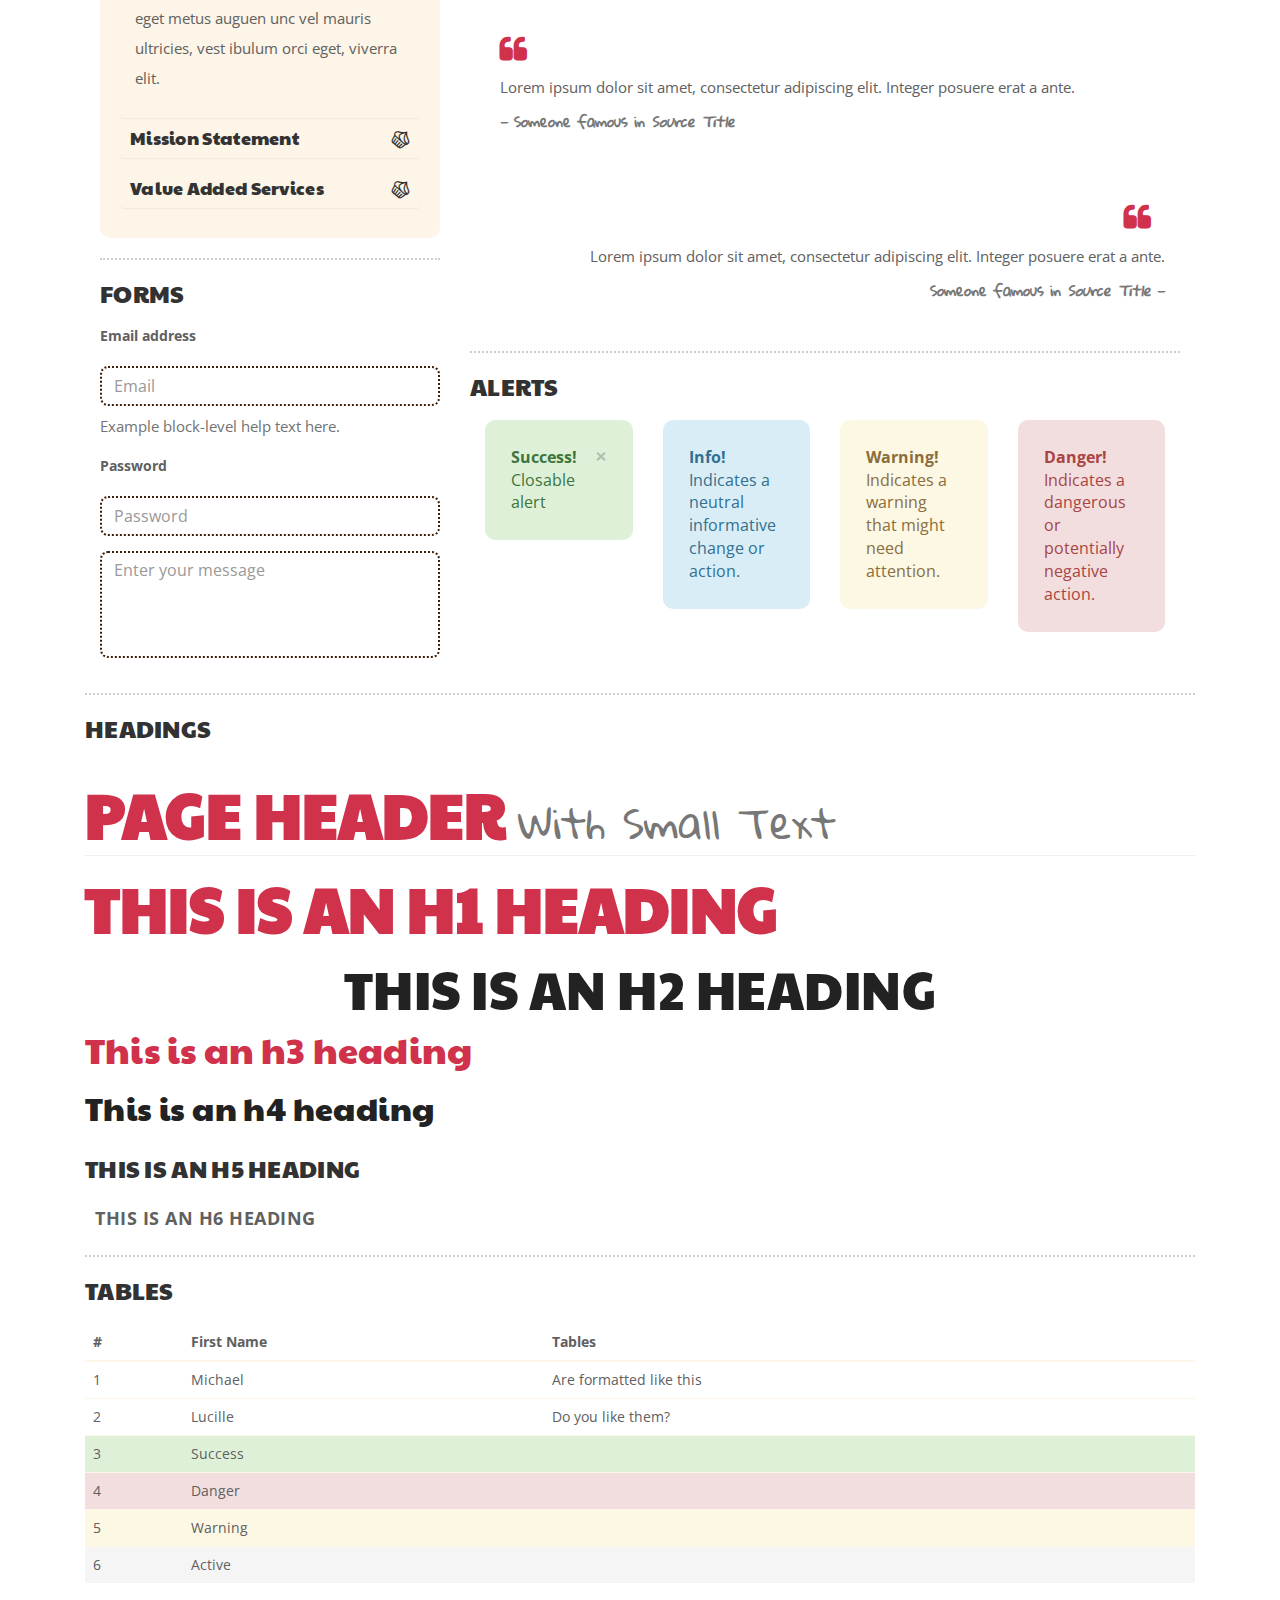
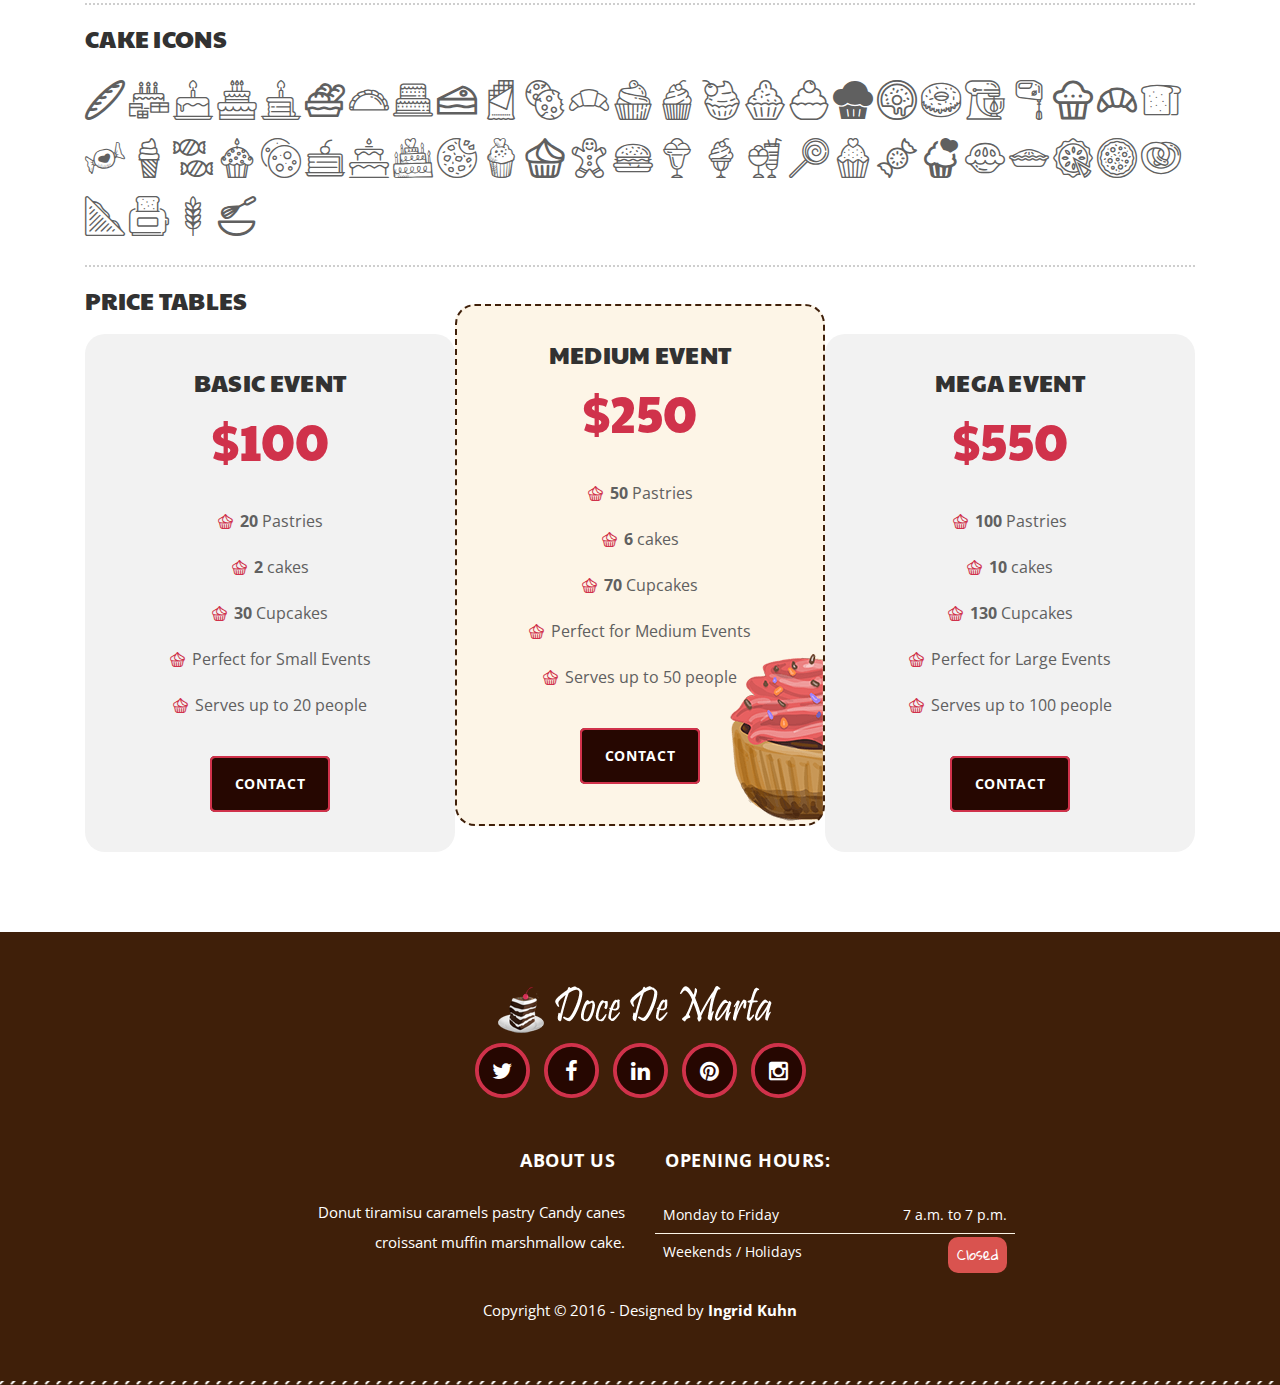
<file: elements.html>
<!DOCTYPE html>
<html lang="en">
   
<!-- Mirrored from ingridkuhn.com/themes/pieceofcake_html/elements.html by HTTrack Website Copier/3.x [XR&CO'2014], Wed, 02 Sep 2020 15:22:54 GMT -->
<head>
      <meta charset="utf-8">
      <!--[if IE]>
      <meta http-equiv="X-UA-Compatible" content="IE=edge">
      <![endif]-->
      <meta name="viewport" content="width=device-width, initial-scale=1, maximum-scale=1">
      <meta name="description" content="">
      <meta name="author" content="">
      <!-- Page title -->
      <title>Piece of Cake - HTML Theme</title>
      <!--[if lt IE 9]>
      <script src="js/respond.js"></script>
      <![endif]-->
      <!-- Bootstrap Core CSS -->
      <link href="css/bootstrap.css" rel="stylesheet" type="text/css">
      <!-- Icon fonts -->
      <link href="fonts/font-awesome/css/font-awesome.min.css" rel="stylesheet" type="text/css">
      <link href="fonts/flaticons/flaticon.css" rel="stylesheet" type="text/css">
      <link href="fonts/glyphicons/bootstrap-glyphicons.css" rel="stylesheet" type="text/css">
      <!-- Google fonts -->
      <link href="https://fonts.googleapis.com/css?family=Gloria+Hallelujah" rel="stylesheet">
      <link href="https://fonts.googleapis.com/css?family=Open+Sans:400,700" rel="stylesheet">
      <link href="https://fonts.googleapis.com/css?family=Paytone+One" rel="stylesheet">
      <!-- Style CSS -->
      <link href="css/style.css" rel="stylesheet">
      <!-- Color Style CSS -->
      <link href="styles/sweet.css" rel="stylesheet">
      <!-- CSS Plugins -->
      <link rel="stylesheet" href="css/plugins.css">
	   <!-- Switcher Only -->
	<link rel="stylesheet" id="switcher-css" type="text/css" href="switcher/css/switcher.css" media="all" />
	<!--Alternate CSS -->
    <link rel="alternate stylesheet" type="text/css" href="styles/candy.css" title="candy" media="all" />
	<link rel="alternate stylesheet" type="text/css" href="styles/chocopink.css" title="chocopink" media="all" />
	<link rel="alternate stylesheet" type="text/css" href="styles/pastel.css" title="pastel" media="all" />
	<link rel="alternate stylesheet" type="text/css" href="styles/sweet.css" title="sweet" media="all" />
      <!-- Favicons-->
      <link rel="apple-touch-icon" sizes="72x72" href="apple-icon-72x72.png">
      <link rel="apple-touch-icon" sizes="114x114" href="apple-icon-114x114.png">
      <link rel="shortcut icon" href="favicon.ico" type="image/x-icon">
   </head>
   <body id="page-top" data-spy="scroll" data-target=".navbar-custom">
   <!-- Start Switcher -->
		<div class="demo_changer">
			<div class="demo-icon">
            	<i class="fa fa-cog  fa-2x"></i>
            </div><!-- end opener icon -->
            <div class="form_holder">
            	<div class="row">                	
                	<div class="col-md-12 text-center">
                		<div class="predefined_styles"> 							
                            <h4>Choose a Color Skin</h4>
                    		<!-- MODULE #3 -->
							<a href="https://www.ingridkuhn.com/themes/pieceofcake_html/candy" class="styleswitch"><img src="switcher/images/icons/candy.png" alt=""></a>     
							<a href="https://www.ingridkuhn.com/themes/pieceofcake_html/sweet" class="styleswitch"><img src="switcher/images/icons/sweet.png" alt=""></a>     
							<a href="https://www.ingridkuhn.com/themes/pieceofcake_html/chocopink"  class="styleswitch"><img src="switcher/images/icons/chocopink.png" alt=""></a>       
							<a href="https://www.ingridkuhn.com/themes/pieceofcake_html/pastel"  class="styleswitch"><img src="switcher/images/icons/pastel.png" alt=""></a> 
							 <h4>Other Pages</h4>
							 <!-- Button -->
                              <a class="btn" href="blog.html">
                              <div class="btn-line"></div>
                              <div class="btn-line btn-line-shift"></div>
                             Blog Main
                           </a>
						   <!-- Button -->
							  <a class="btn" href="blog-post.html">
							  <div class="btn-line"></div>
							  <div class="btn-line btn-line-shift"></div>
                             Blog Post
                           </a>
						   <!-- Button -->
							  <a class="btn" href="index-2.html">
							  <div class="btn-line"></div>
							  <div class="btn-line btn-line-shift"></div>
                             Home
                           </a>
                        </div><!-- end predefined_styles -->
                	</div><!-- end col -->                	
                </div><!-- end row -->
            </div><!-- end form_holder -->
        </div><!-- end demo_changer -->
    <!-- End Switcher -->	
      <!-- Navbar -->
      <nav class="navbar navbar-custom navbar-fixed-top"  id="navbar-custom">
         <div class="container">
            <!-- Logo and toggle get grouped for better mobile display -->
            <div class="navbar-header">
               <button type="button" class="navbar-toggle" data-toggle="collapse" data-target="#navbar-brand">
               <i class="fa fa-bars"></i>
               </button>
               <!-- Logo -->
               <div class="navbar-brand page-scroll">
                  <a href="#page-top"><img src="img/logo.png"  alt=""></a>
               </div>
            </div>
            <!-- /.navbar-header -->
            <!-- Collect the nav links, forms, and other content for toggling -->
            <div class="collapse navbar-collapse" id="navbar-brand">
               <ul class="nav navbar-nav page-scroll navbar-right">
                  <li><a href="index-2.html#page-top">Home</a></li>
                  <li><a href="index-2.html#about">About us</a></li>
                  <li class="dropdown">
                     <a class="dropdown-toggle" data-toggle="dropdown" href="#">Blog<b class="caret"></b></a>
                     <ul class="dropdown-menu">
                        <li><a href="index-2.html#blog-preview">Blog Preview</a></li>
                        <li><a href="blog.html">Blog Home</a></li>
                        <li><a href="blog-post.html">Blog Post</a></li>
                     </ul>
                  </li>
                  <li><a href="index-2.html#menu">Menu</a></li>
                  <li><a href="index-2.html#gallery">Gallery</a></li>
                  <li><a href="index-2.html#prices">Prices</a></li>
                  <li><a href="index-2.html#team">Team</a></li>
                  <li><a href="index-2.html#contact">Contact</a></li>
               </ul>
            </div>
            <!-- /.navbar-collapse -->
         </div>
         <!-- /container -->
      </nav>
      <!-- /nav -->
      <!-- Preloader -->
      <div id="loading">
         <div id="loading-center">
            <div id="loading-center-absolute">
               <div class="object-load" id="object_one"></div>
               <div class="object-load" id="object_two"></div>
               <div class="object-load" id="object_three"></div>
            </div>
         </div>
      </div>
      <!-- /preloader -->
      <!-- Section Element -->
      <section class="elements">
         <div class="container">
            <!-- Extras -->
            <div class="col-lg-12">
               <div class="page-header text-center">
                  <h2>elements</h2>
               </div>
               <div class="col-lg-4">
                  <!--List -->
                  <h5>List</h5>
                  <ul>
                     <li>Home</li>
                     <li>Products
                     </li>
                     <li>About Us</li>
                     <li>Contact</li>
                  </ul>
                  <hr>
                  <!-- Pagination -->
                  <h5>Pagination</h5>
                  <ul class="pagination">
                     <li><a href="#">«</a></li>
                     <li><a href="#">1</a></li>
                     <li><a href="#">2</a></li>
                     <li><a href="#">3</a></li>
                     <li><a href="#">»</a></li>
                  </ul>
                  <hr>
                  <!-- Button -->
                  <h5>Button</h5>
                  <a class="btn" href="#">
                     <div class="btn-line"></div>
                     <div class="btn-line btn-line-shift"></div>
                     Button with Hover effect
                  </a>
                  <hr>
                  <!-- Pagers -->
                  <h5>Pagers</h5>
                  <ul class="pager">
                     <li><a href="#">Previous</a></li>
                     <li><a href="#">Next</a></li>
                  </ul>
                  <hr>
                  <!-- Labels -->
                  <h5>Labels</h5>
                  <span class="label label-default">Default</span>
                  <span class="label label-success">Success</span>
                  <span class="label label-info">Info</span>
                  <span class="label label-warning">Warning</span>
                  <span class="label label-danger">Danger</span>
                  <hr>
                  <!-- List groups -->
                  <h5>List Groups</h5>
                  <div class="list-group">
                     <a href="#" class="list-group-item active">Cras justo odio</a>
                     <a href="#" class="list-group-item">Dapibus ac facilisis in</a>
                     <a href="#" class="list-group-item">Morbi leo risus</a>
                     <a href="#" class="list-group-item">Porta ac consectetur ac</a>
                     <a href="#" class="list-group-item">Vestibulum at eros</a>
                  </div>
                  <hr>
                  <!-- Accordions -->
                  <h5>Accordions</h5>
                  <div class="panel-group" id="accordion">
                     <!-- Question 1 -->
                     <div class="panel">
                        <div class="panel-heading">
                           <h5 class="panel-title">
                              <a class="accordion-toggle" data-toggle="collapse" data-parent="#accordion" href="#collapseOne">Social Responsability</a>
                           </h5>
                        </div>
                        <div id="collapseOne" class="panel-collapse collapse in">
                           <div class="panel-body">
                              <p>Patatemp dolupta orem retibusam qui commolu 
                                 les felis tiam non metus ali quam eros Pellentesque turpis lectus, placerat a ultricies a, posuere a nibh. Fusce mollis imperdiet interdum donec eget metus auguen unc vel mauris ultricies, vest ibulum orci eget, viverra elit. 
                              </p>
                           </div>
                        </div>
                     </div>
                     <!-- Question 2 -->
                     <div class="panel">
                        <div class="panel-heading">
                           <h5 class="panel-title">
                              <a class="accordion-toggle collapsed" data-toggle="collapse" data-parent="#accordion" href="#collapseTwo">Mission Statement</a>
                           </h5>
                        </div>
                        <div id="collapseTwo" class="panel-collapse collapse">
                           <div class="panel-body">
                              <p>Patatemp dolupta orem retibusam qui commolu 
                                 les felis tiam non metus ali quam eros Pellentesque turpis lectus, placerat a ultricies a, posuere a nibh. Fusce mollis imperdiet interdum donec eget metus auguen unc vel mauris ultricies, vest ibulum orci eget, viverra elit. 
                              </p>
                           </div>
                        </div>
                     </div>
                     <!-- Question 3 -->
                     <div class="panel">
                        <div class="panel-heading">
                           <h5 class="panel-title">
                              <a class="accordion-toggle collapsed" data-toggle="collapse" data-parent="#accordion" href="#collapseThree">Value Added Services</a>
                           </h5>
                        </div>
                        <div id="collapseThree" class="panel-collapse collapse">
                           <div class="panel-body">
                              <p>Patatemp dolupta orem retibusam qui commolu 
                                 les felis tiam non metus ali quam eros Pellentesque turpis lectus, placerat a ultricies a, posuere a nibh. Fusce mollis imperdiet interdum donec eget metus auguen unc vel mauris ultricies, vest ibulum orci eget, viverra elit. 
                              </p>
                           </div>
                        </div>
                     </div>
                  </div>
                  <!-- /.accordion -->
                  <hr>
                  <!-- Forms -->
                  <h5>Forms</h5>
                  <form action="https://ingridkuhn.com/themes/pieceofcake_html/submit">
                     <div class="form-group">
                        <label for="exampleInputEmail1">Email address</label>
                        <input type="email" class="form-control" id="exampleInputEmail1" placeholder="Email">
                        <p class="help-block">Example block-level help text here.</p>
                     </div>
                     <div class="form-group">
                        <label for="exampleInputPassword1">Password</label>
                        <input type="password" class="form-control" id="exampleInputPassword1" placeholder="Password">
                     </div>
                     <div class="form-group">
                        <textarea name="message" id="message" class="textarea-field form-control" rows="4" placeholder="Enter your message" required=""></textarea>
                     </div>
                  </form>
               </div>
               <!-- /col-md-4 -->
               <div class="col-lg-8">
                  <!-- Tabs -->
                  <h5 id="tabs">Tabs</h5>
                  <ul class="nav nav-tabs">
                     <li class="active"><a href="#A" data-toggle="tab">Section 1</a></li>
                     <li><a href="#B" data-toggle="tab">Section 2</a></li>
                     <li><a href="#C" data-toggle="tab">Section 3</a></li>
                  </ul>
                  <div class="tabbable">
                     <div class="tab-content">
                        <div class="tab-pane active in fade" id="A">
                           <p>Felis tiam non metus Placerat a ultricies a, posuere lorem ipseut lincas psuiem t volut pat phas ellus ac 
                              sodales Lorem ipsum dolor sit amet, consectetur adipisicing elit uasi quidem minus id omnis a nibh fusce mollis 
                              imperdie tlorem ipuset campas fincas interdum donec eget metus auguen unc vel mauris ultricies, vest ibulum 
                              orci eget usce mollis imperdiet interdum donec eget metus auguen unc vel lorem ispuet Ibu lum orci eget, 
                              viverra elit liquam erat volut pat phas ellus ac sodales Lorem ipsum dolor sit amet, consectetur adipisicing
                              elit uasi quidem minus id omnis.
                           </p>
                        </div>
                        <div class="tab-pane fade" id="B">
                           <p>Felis tiam non metus Placerat a ultricies a, posuere lorem ipseut lincas psuiem t volut pat phas ellus ac 
                              sodales Lorem ipsum dolor sit amet, consectetur adipisicing elit uasi quidem minus id omnis a nibh fusce mollis 
                              imperdie tlorem ipuset campas fincas interdum donec eget metus auguen unc vel mauris ultricies, vest ibulum 
                              orci eget usce mollis imperdiet interdum donec eget metus auguen unc vel lorem ispuet Ibu lum orci eget, 
                              viverra elit liquam erat volut pat phas ellus ac sodales Lorem ipsum dolor sit amet, consectetur adipisicing
                              elit uasi quidem minus id omnis.
                           </p>
                        </div>
                        <div class="tab-pane fade" id="C">
                           <p>Felis tiam non metus Placerat a ultricies a, posuere lorem ipseut lincas psuiem t volut pat phas ellus ac 
                              sodales Lorem ipsum dolor sit amet, consectetur adipisicing elit uasi quidem minus id omnis a nibh fusce mollis 
                              imperdie tlorem ipuset campas fincas interdum donec eget metus auguen unc vel mauris ultricies, vest ibulum 
                              orci eget usce mollis imperdiet interdum donec eget metus auguen unc vel lorem ispuet Ibu lum orci eget, 
                              viverra elit liquam erat volut pat phas ellus ac sodales Lorem ipsum dolor sit amet, consectetur adipisicing
                              elit uasi quidem minus id omnis.
                           </p>
                        </div>
                     </div>
                  </div>
                  <!-- /tabbable -->
                  <hr>
                  <!-- /col-lg-8 -->
                  <div class="col-lg-6">
                     <h5>Boxes</h5>
                     <!-- box -->
                     <div class="box">
                        <h6>Our Features</h6>
                        <ul class="no-margin">
                           <li>Aliquam erat volut pat. </li>
                           <li>Ibu lum orci eget, viverra elit. Aliquam erat volut pat phas ellus ac
                              sodales felis
                           </li>
                           <li>Aliquam erat volut pat phas ellu ,lorem ipsuet. </li>
                        </ul>
                     </div>
                     <!-- /box -->
                  </div>
                  <!-- /col-lg-6 -->
                  <div class="col-lg-6">
                     <h5>Polaroid</h5>
                     <div class="polaroid">
                        <p>Our famous Forest Cake</p>
                        <img src="img/menu1.jpg" alt="" class="img-responsive center-block" />
                     </div>
                  </div>
                  <!-- /col-lg-6 -->
                  <hr>
                  <!-- Pills -->
                  <h5>Pills</h5>
                  <ul class="nav nav-pills">
                     <li class="active"><a href="#">Home</a></li>
                     <li><a href="#">Profile</a></li>
                     <li class="dropdown">
                        <a class="dropdown-toggle" data-toggle="dropdown" href="#">Dropdown <b class="caret"></b></a>
                        <ul class="dropdown-menu">
                           <li><a href="#">Action</a></li>
                           <li><a href="#">Another action</a></li>
                           <li><a href="#">Something else here</a></li>
                           <li class="divider"></li>
                           <li><a href="#">Separated link</a></li>
                        </ul>
                     </li>
                     <li class="disabled"><a href="#">Disabled link</a></li>
                  </ul>
                  <hr>
                  <!-- Social Media icons -->
                  <h5>Social Media icons</h5>
                  <div class="social-media">
                     <a href="#" title=""><i class="fa fa-twitter"></i></a>
                     <a href="#" title=""><i class="fa fa-facebook"></i></a>
                     <a href="#" title=""><i class="fa fa-linkedin"></i></a>
                     <a href="#" title=""><i class="fa fa-pinterest"></i></a>
                     <a href="#" title=""><i class="fa fa-instagram"></i></a>
                  </div>
                  <!-- small social-icons -->	
                  <div class="social-media smaller">
                     <a href="#" title=""><i class="fa fa-twitter"></i></a>
                     <a href="#" title=""><i class="fa fa-facebook"></i></a>
                     <a href="#" title=""><i class="fa fa-linkedin"></i></a>
                     <a href="#" title=""><i class="fa fa-pinterest"></i></a>
                     <a href="#" title=""><i class="fa fa-instagram"></i></a>
                  </div>
                  <hr>
                  <!-- Blockquotes -->
                  <h5>Blockquotes</h5>
                  <!-- Blockquote left by default -->
                  <blockquote>
                     <p>Lorem ipsum dolor sit amet, consectetur adipiscing elit. Integer posuere erat a ante.</p>
                     <small>Someone famous in <cite title="Source Title">Source Title</cite></small>
                  </blockquote>
                  <!-- with the class blockquote-reverse to align right -->
                  <blockquote class="blockquote-reverse">
                     <p>Lorem ipsum dolor sit amet, consectetur adipiscing elit. Integer posuere erat a ante.</p>
                     <small>Someone famous in <cite title="Source Title">Source Title</cite></small>
                  </blockquote>
                  <hr>
                  <!--Alerts -->
                  <h5>Alerts</h5>
                  <div class="col-lg-3">
                     <!-- Closeable Alert -->
                     <div class="alert alert-success">
                        <a href="#" class="close" data-dismiss="alert" aria-label="close">&times;</a>
                        <strong>Success!</strong> Closable alert
                     </div>
                  </div>
                  <div class="col-lg-3">
                     <!-- Alert Info -->
                     <div class="alert alert-info">
                        <strong>Info!</strong> Indicates a neutral informative change or action.
                     </div>
                  </div>
                  <div class="col-lg-3">
                     <!-- Warning Alert -->
                     <div class="alert alert-warning">
                        <strong>Warning!</strong> Indicates a warning that might need attention.
                     </div>
                  </div>
                  <div class="col-lg-3">
                     <!-- Danger Alert -->
                     <div class="alert alert-danger">
                        <strong>Danger!</strong> Indicates a dangerous or potentially negative action.
                     </div>
                  </div>
               </div>
               <!--/col-md-8 -->
               <div class="row">
                  <div class="col-lg-12">
                     <hr>
                     <!--  Headings -->
                     <h5>Headings</h5>
                     <h1 class="page-header">Page Header <small>With Small Text</small></h1>
                     <h1>This is an h1 heading</h1>
                     <h2>This is an h2 heading</h2>
                     <h3>This is an h3 heading</h3>
                     <h4>This is an h4 heading</h4>
                     <h5>This is an h5 heading</h5>
                     <h6>This is an h6 heading</h6>
                     <hr>
                     <!--  Tables -->
                     <h5>Tables</h5>
                     <table class="table table-hover">
                        <thead>
                           <tr>
                              <th>#</th>
                              <th>First Name</th>
                              <th>Tables</th>
                           </tr>
                        </thead>
                        <tbody>
                           <tr>
                              <td>1</td>
                              <td>Michael</td>
                              <td>Are formatted like this</td>
                           </tr>
                           <tr>
                              <td>2</td>
                              <td>Lucille</td>
                              <td>Do you like them?</td>
                           </tr>
                           <tr class="success">
                              <td>3</td>
                              <td>Success</td>
                              <td></td>
                           </tr>
                           <tr class="danger">
                              <td>4</td>
                              <td>Danger</td>
                              <td></td>
                           </tr>
                           <tr class="warning">
                              <td>5</td>
                              <td>Warning</td>
                              <td></td>
                           </tr>
                           <tr class="active">
                              <td>6</td>
                              <td>Active</td>
                              <td></td>
                           </tr>
                        </tbody>
                     </table>
                     <hr>
                     <!--  Icons -->
                     <h5>Cake Icons</h5>
                     <div class="glyph">
                        <div class="glyph-icon flaticon-baguette"></div>
                     </div>
                     <div class="glyph">
                        <div class="glyph-icon flaticon-birthday"></div>
                     </div>
                     <div class="glyph">
                        <div class="glyph-icon flaticon-birthday-cake"></div>
                     </div>
                     <div class="glyph">
                        <div class="glyph-icon flaticon-birthday-cake-1"></div>
                     </div>
                     <div class="glyph">
                        <div class="glyph-icon flaticon-birthday-cake-piece"></div>
                     </div>
                     <div class="glyph">
                        <div class="glyph-icon flaticon-bread-basket"></div>
                     </div>
                     <div class="glyph">
                        <div class="glyph-icon flaticon-bun"></div>
                     </div>
                     <div class="glyph">
                        <div class="glyph-icon flaticon-cake"></div>
                     </div>
                     <div class="glyph">
                        <div class="glyph-icon flaticon-cake-1"></div>
                     </div>
                     <div class="glyph">
                        <div class="glyph-icon flaticon-chocolate"></div>
                     </div>
                     <div class="glyph">
                        <div class="glyph-icon flaticon-cookies"></div>
                     </div>
                     <div class="glyph">
                        <div class="glyph-icon flaticon-croissant"></div>
                     </div>
                     <div class="glyph">
                        <div class="glyph-icon flaticon-cupcake"></div>
                     </div>
                     <div class="glyph">
                        <div class="glyph-icon flaticon-cupcake-1"></div>
                     </div>
                     <div class="glyph">
                        <div class="glyph-icon flaticon-cupcake-2"></div>
                     </div>
                     <div class="glyph">
                        <div class="glyph-icon flaticon-cupcake-3"></div>
                     </div>
                     <div class="glyph">
                        <div class="glyph-icon flaticon-cupcake-4"></div>
                     </div>
                     <div class="glyph">
                        <div class="glyph-icon flaticon-cupcake-dessert"></div>
                     </div>
                     <div class="glyph">
                        <div class="glyph-icon flaticon-donut"></div>
                     </div>
                     <div class="glyph">
                        <div class="glyph-icon flaticon-doughnut"></div>
                     </div>
                     <div class="glyph">
                        <div class="glyph-icon flaticon-electric-mixer"></div>
                     </div>
                     <div class="glyph">
                        <div class="glyph-icon flaticon-electric-mixter"></div>
                     </div>
                     <div class="glyph">
                        <div class="glyph-icon flaticon-food"></div>
                     </div>
                     <div class="glyph">
                        <div class="glyph-icon flaticon-food-1"></div>
                     </div>
                     <div class="glyph">
                        <div class="glyph-icon flaticon-food-10"></div>
                     </div>
                     <div class="glyph">
                        <div class="glyph-icon flaticon-food-11"></div>
                     </div>
                     <div class="glyph">
                        <div class="glyph-icon flaticon-food-12"></div>
                     </div>
                     <div class="glyph">
                        <div class="glyph-icon flaticon-food-13"></div>
                     </div>
                     <div class="glyph">
                        <div class="glyph-icon flaticon-food-2"></div>
                     </div>
                     <div class="glyph">
                        <div class="glyph-icon flaticon-food-3"></div>
                     </div>
                     <div class="glyph">
                        <div class="glyph-icon flaticon-food-4"></div>
                     </div>
                     <div class="glyph">
                        <div class="glyph-icon flaticon-food-5"></div>
                     </div>
                     <div class="glyph">
                        <div class="glyph-icon flaticon-food-6"></div>
                     </div>
                     <div class="glyph">
                        <div class="glyph-icon flaticon-food-7"></div>
                     </div>
                     <div class="glyph">
                        <div class="glyph-icon flaticon-food-8"></div>
                     </div>
                     <div class="glyph">
                        <div class="glyph-icon flaticon-food-9"></div>
                     </div>
                     <div class="glyph">
                        <div class="glyph-icon flaticon-gingerbread"></div>
                     </div>
                     <div class="glyph">
                        <div class="glyph-icon flaticon-hamburger"></div>
                     </div>
                     <div class="glyph">
                        <div class="glyph-icon flaticon-ice-cream"></div>
                     </div>
                     <div class="glyph">
                        <div class="glyph-icon flaticon-ice-cream-1"></div>
                     </div>
                     <div class="glyph">
                        <div class="glyph-icon flaticon-ice-cream-2"></div>
                     </div>
                     <div class="glyph">
                        <div class="glyph-icon flaticon-lollipop"></div>
                     </div>
                     <div class="glyph">
                        <div class="glyph-icon flaticon-lovely-cupcake"></div>
                     </div>
                     <div class="glyph">
                        <div class="glyph-icon flaticon-mint"></div>
                     </div>
                     <div class="glyph">
                        <div class="glyph-icon flaticon-muffin-decorated-with-a-chocolate-heart"></div>
                     </div>
                     <div class="glyph">
                        <div class="glyph-icon flaticon-pie"></div>
                     </div>
                     <div class="glyph">
                        <div class="glyph-icon flaticon-pie-1"></div>
                     </div>
                     <div class="glyph">
                        <div class="glyph-icon flaticon-pie-2"></div>
                     </div>
                     <div class="glyph">
                        <div class="glyph-icon flaticon-pizza"></div>
                     </div>
                     <div class="glyph">
                        <div class="glyph-icon flaticon-pretzel"></div>
                     </div>
                     <div class="glyph">
                        <div class="glyph-icon flaticon-sandwich"></div>
                     </div>
                     <div class="glyph">
                        <div class="glyph-icon flaticon-toaster"></div>
                     </div>
                     <div class="glyph">
                        <div class="glyph-icon flaticon-wheat"></div>
                     </div>
                     <div class="glyph">
                        <div class="glyph-icon flaticon-whisk-and-bowl"></div>
                     </div>
                     <hr>
                     <!-- Price Tables -->
                     <h5>Price Tables</h5>
                     <div class='package col-md-4 col-sm-12'>
                        <div class='package-name'>
                           <h5>Basic Event</h5>
                        </div>
                        <div class='package-price'>$100</div>
                        <ul>
                           <li>
                              <strong>20</strong>
                              Pastries
                           </li>
                           <li>
                              <strong>2</strong>
                              cakes
                           </li>
                           <li>
                              <strong>30</strong>
                              Cupcakes
                           </li>
                           <li>
                              Perfect for Small Events
                           </li>
                           <li>
                              Serves up to 20 people
                           </li>
                        </ul>
                        <!-- Button -->
                        <div class="page-scroll">
                           <a class="btn" href="#contact">
                              <div class="btn-line"></div>
                              <div class="btn-line btn-line-shift"></div>
                              Contact
                           </a>
                        </div>
                     </div>
                     <div class='package featured-package col-md-4 col-sm-12 res-margin'>
                        <div class='package-name'>
                           <h5>Medium Event</h5>
                        </div>
                        <div class='package-price'>$250</div>
                        <ul>
                           <li>
                              <strong>50</strong>
                              Pastries
                           </li>
                           <li>
                              <strong>6</strong>
                              cakes
                           </li>
                           <li>
                              <strong>70</strong>
                              Cupcakes
                           </li>
                           <li>
                              Perfect for Medium Events
                           </li>
                           <li>
                              Serves up to 50 people
                           </li>
                        </ul>
                        <!-- Button -->
                        <div class="page-scroll">
                           <a class="btn" href="#contact">
                              <div class="btn-line"></div>
                              <div class="btn-line btn-line-shift"></div>
                              Contact
                           </a>
                        </div>
                     </div>
                     <div class='package col-md-4 col-sm-12 res-margin'>
                        <div class='package-name'>
                           <h5>Mega Event</h5>
                        </div>
                        <div class='package-price'>$550</div>
                        <ul>
                           <li>
                              <strong>100</strong>
                              Pastries
                           </li>
                           <li>
                              <strong>10</strong>
                              cakes
                           </li>
                           <li>
                              <strong>130</strong>
                              Cupcakes
                           </li>
                           <li>
                              Perfect for Large Events
                           </li>
                           <li>
                              Serves up to 100 people
                           </li>
                        </ul>
                        <!-- Button -->
                        <div class="page-scroll">
                           <a class="btn" href="#contact">
                              <div class="btn-line"></div>
                              <div class="btn-line btn-line-shift"></div>
                              Contact
                           </a>
                        </div>
                     </div>
                     <!-- /price tables end-->
                  </div>
                  <!-- /col-lg-12 -->
               </div>
               <!-- /row -->			   
            </div>
            <!-- /col-lg-12-->
         </div>
         <!-- /container-->
      </section>
      <!-- /Section ends -->
      <!-- Footer -->
      <footer class="color-section">
         <div class="container">
            <!-- social media and logo -->
            <div class="row">
               <a href="#page-top"><img src="img/logo.png"  alt="" class="img-responsive center-block"></a>
               <!-- social-icons -->	
               <div class="social-media">
                  <a href="#" title=""><i class="fa fa-twitter"></i></a>
                  <a href="#" title=""><i class="fa fa-facebook"></i></a>
                  <a href="#" title=""><i class="fa fa-linkedin"></i></a>
                  <a href="#" title=""><i class="fa fa-pinterest"></i></a>
                  <a href="#" title=""><i class="fa fa-instagram"></i></a>
               </div>
            </div>
            <!-- /row -->
            <div class="row margin-footer">
               <!-- about -->
               <div class="col-lg-4 col-md-4 col-md-offset-2 col-lg-offset-2 text-right">
                  <h6>About us</h6>
                  <p>Donut tiramisu caramels pastry Candy canes croissant muffin marshmallow cake.</p>
               </div>
               <!-- /col-lg-4 -->  			
               <!-- Opening Hours -->
               <div class="col-lg-4 col-md-4 text-left timetable res-margin">
                  <!-- Sign-->
                  <h6>Opening Hours:</h6>
                  <!-- Table-->
                  <table class="table">
                     <tbody>
                        <tr>
                           <td class="text-left">Monday to Friday</td>
                           <td class="text-right">7 a.m. to 7 p.m.</td>
                        </tr>
                        <tr>
                           <td class="text-left">Weekends / Holidays</td>
                           <td class="text-right"><span class="label label-danger">Closed</span></td>
                        </tr>
                     </tbody>
                  </table>
               </div>
               <!-- /col-lg-4 -->
               <div class="col-md-12 text-center">
                  <p>Copyright © 2016 - Designed by  <a href="http://www.ingridkuhn.com/">Ingrid Kuhn</a></p>
                  <!-- /container -->
                  <!-- Go To Top Link -->
                  <div class="page-scroll hidden-sm hidden-xs">
                     <a href="#page-top" class="back-to-top"><i class="fa fa-angle-up"></i></a>
                  </div>
               </div>
               <!-- /col-md-12 -->
            </div>
            <!-- /row -->
         </div>
         <!-- /container -->
      </footer>
      <!-- /footer -->
      <!-- Core JavaScript Files -->
      <script src="js/jquery.min.js"></script>
      <script src="js/bootstrap.min.js"></script>
      <!-- Main Js -->
      <script src="js/main.js"></script>
	  <!-- Swicther -->
      <script src="switcher/js/dmss.js"></script> 
      <!--Other Plugins -->
      <script src="js/plugins.js"></script>
      <!-- Prefix free CSS -->
      <script src="js/prefixfree.js"></script>	  
   </body>

<!-- Mirrored from ingridkuhn.com/themes/pieceofcake_html/elements.html by HTTrack Website Copier/3.x [XR&CO'2014], Wed, 02 Sep 2020 15:22:56 GMT -->
</html>
</file>
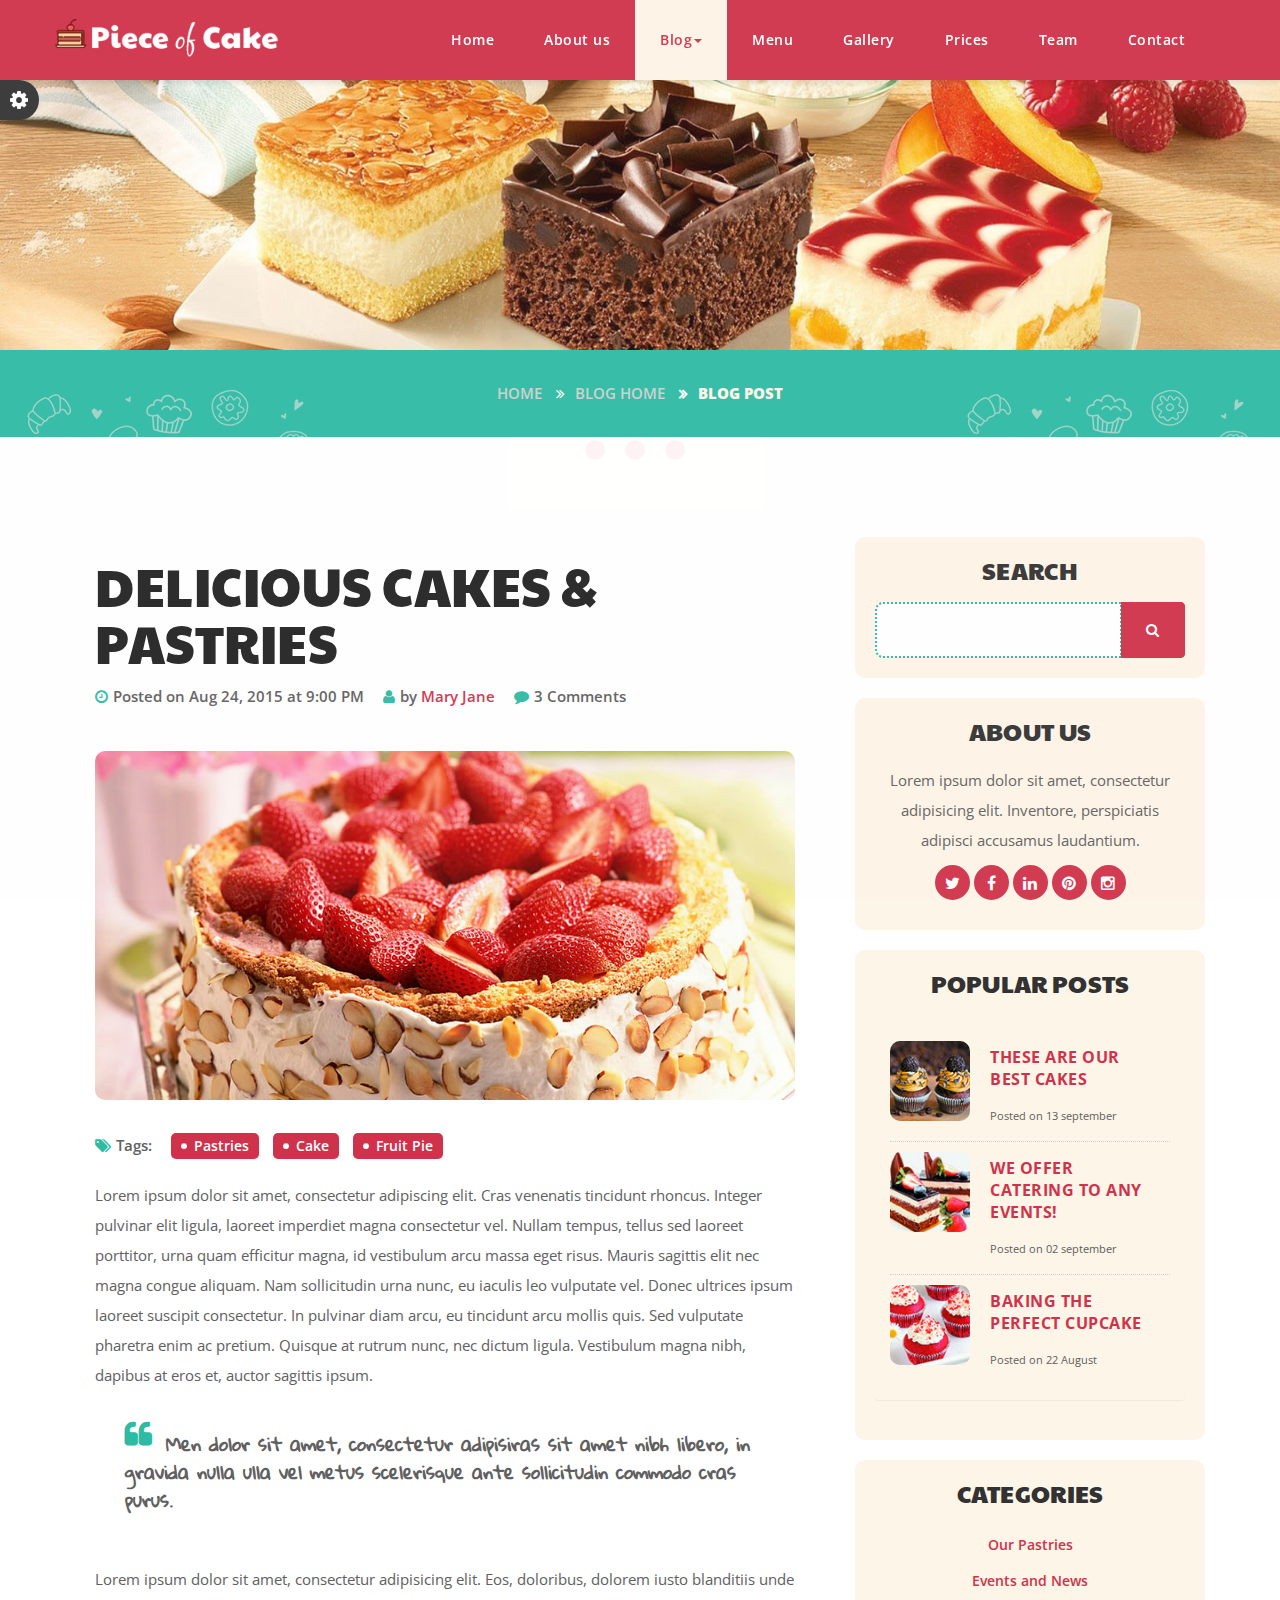
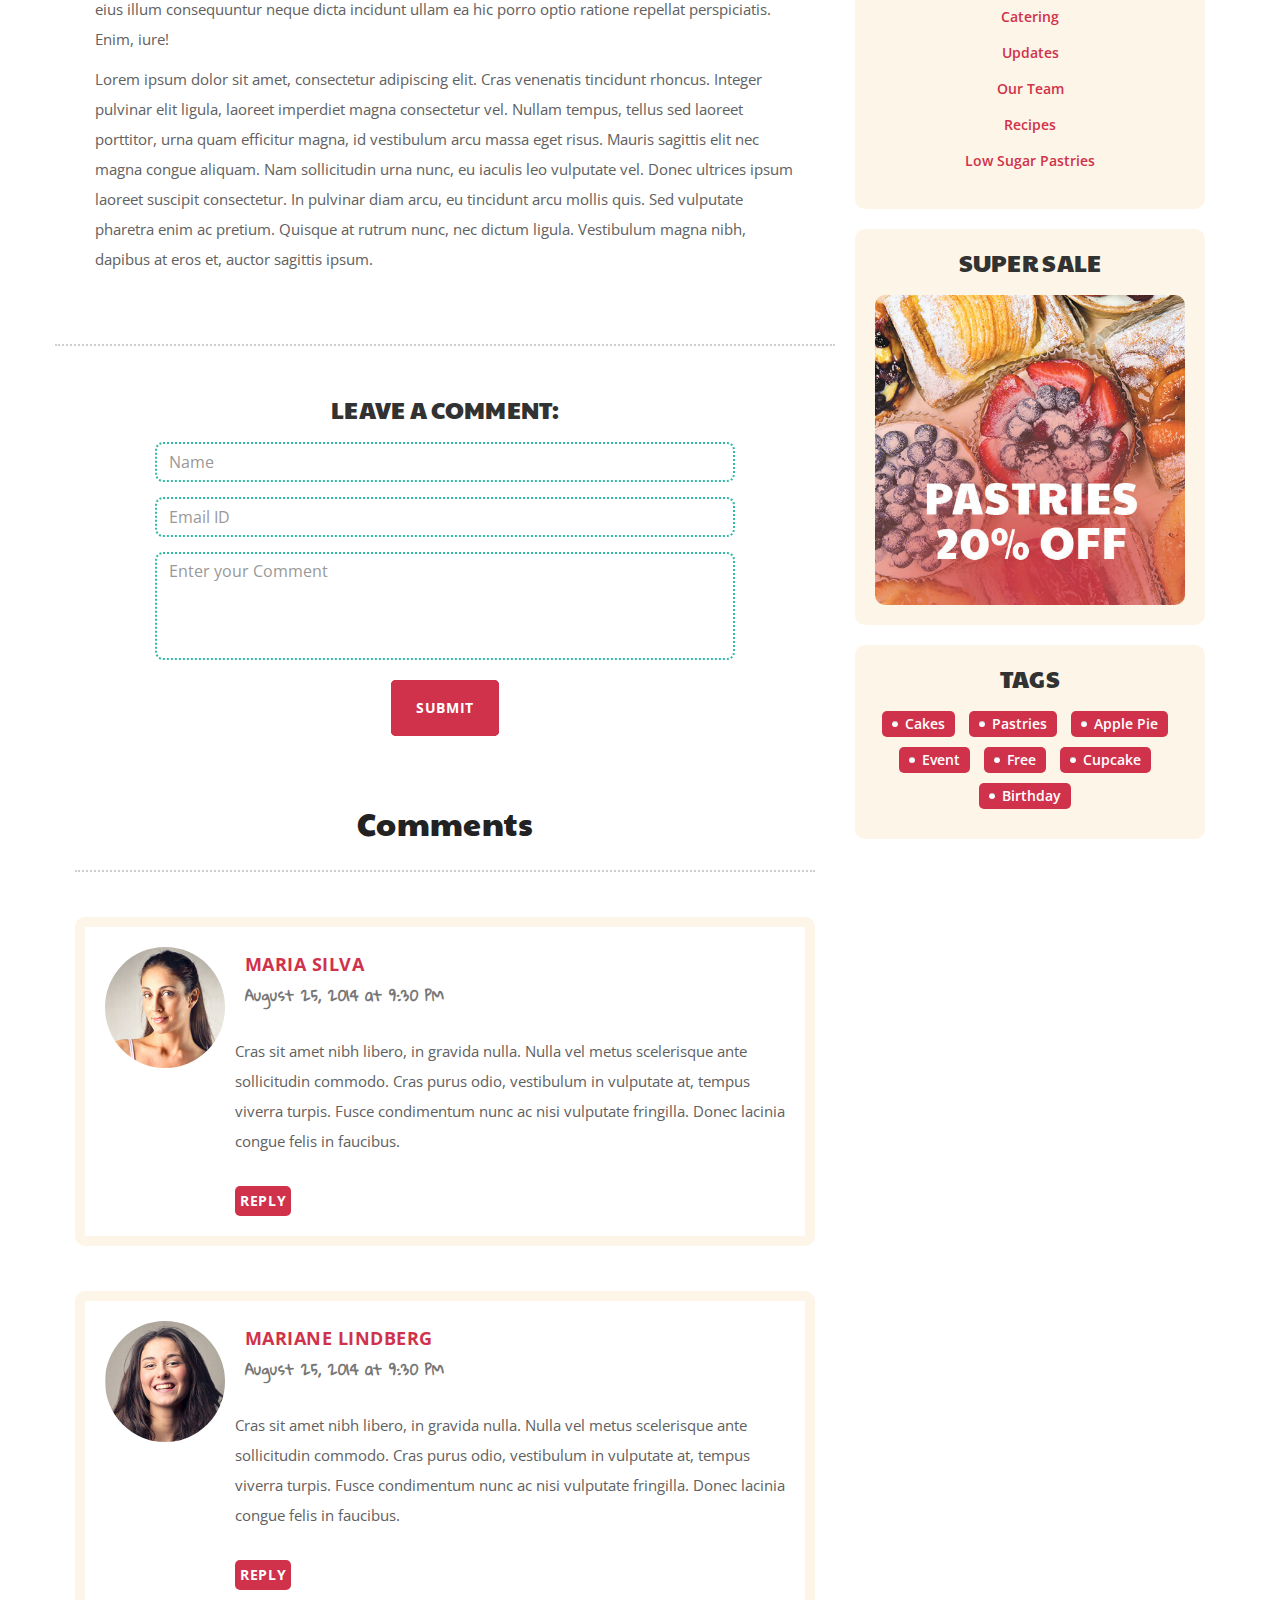
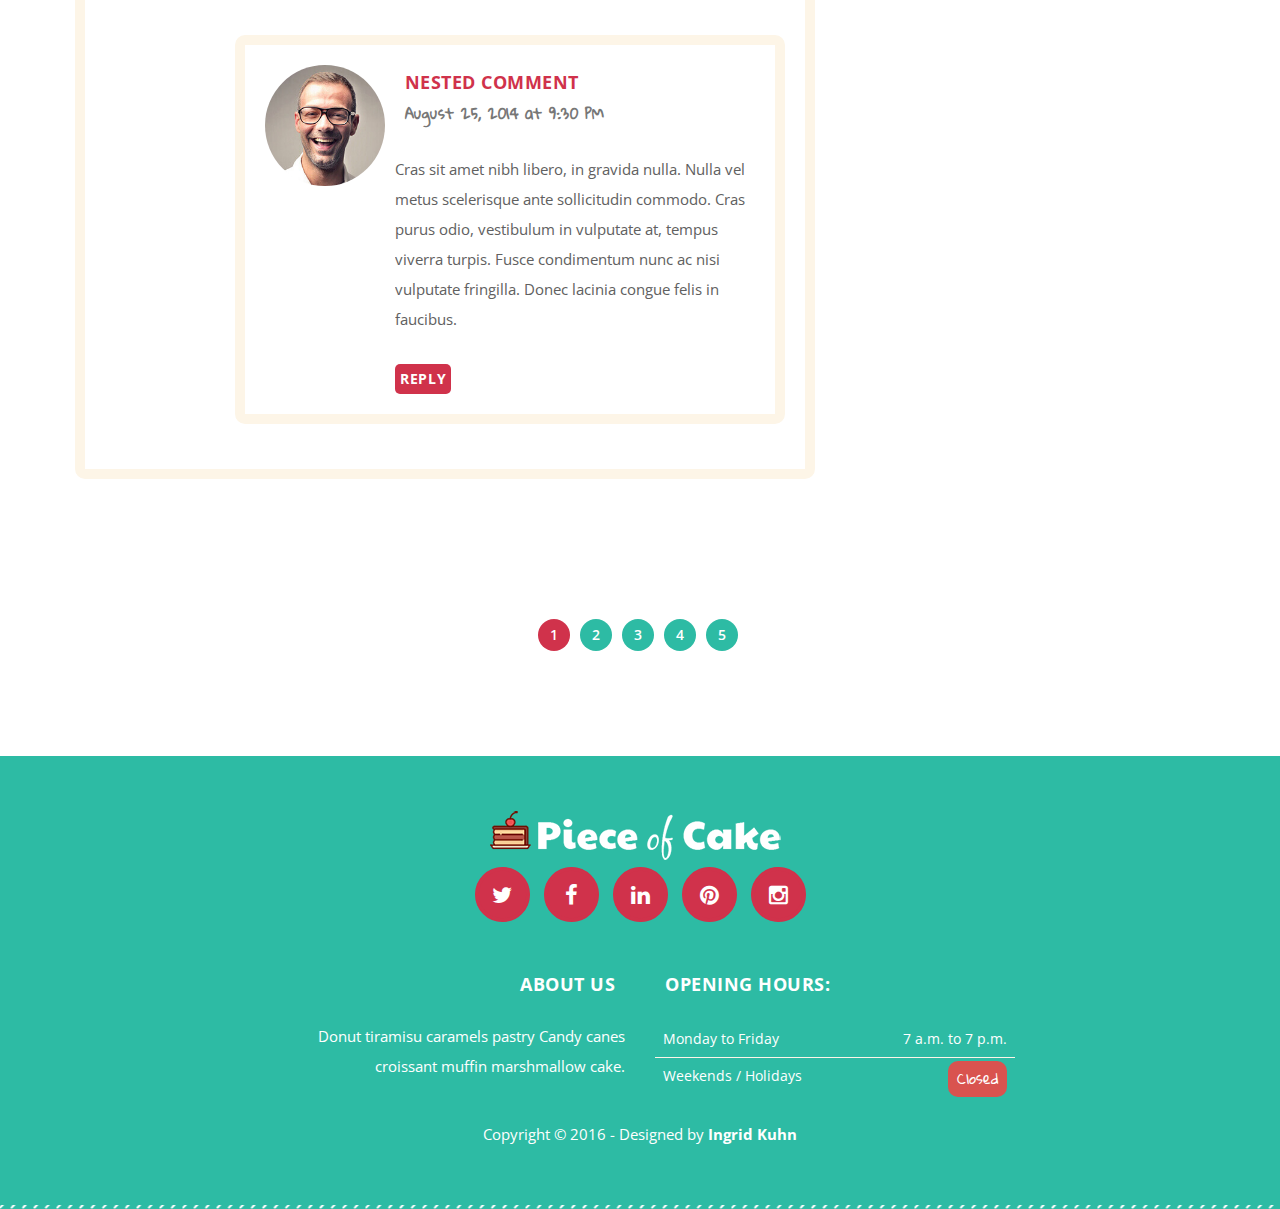
<file: ingridkuhn.com/themes/pieceofcake_html/blog-post.html>
<!DOCTYPE html>
<html lang="en">
   
<!-- Mirrored from ingridkuhn.com/themes/pieceofcake_html/blog-post.html by HTTrack Website Copier/3.x [XR&CO'2014], Wed, 02 Sep 2020 15:22:48 GMT -->
<head>
      <meta charset="utf-8">
      <!--[if IE]>
      <meta http-equiv="X-UA-Compatible" content="IE=edge">
      <![endif]-->
      <meta name="viewport" content="width=device-width, initial-scale=1, maximum-scale=1">
      <meta name="description" content="">
      <meta name="author" content="">
      <!-- Page title -->
      <title>Piece of Cake - HTML Theme</title>
      <!--[if lt IE 9]>
      <script src="js/respond.js"></script>
      <![endif]-->
      <!-- Bootstrap Core CSS -->
      <link href="css/bootstrap.css" rel="stylesheet" type="text/css">
      <!-- Icon fonts -->
      <link href="fonts/font-awesome/css/font-awesome.min.css" rel="stylesheet" type="text/css">
      <link href="fonts/flaticons/flaticon.css" rel="stylesheet" type="text/css">
      <link href="fonts/glyphicons/bootstrap-glyphicons.css" rel="stylesheet" type="text/css">
      <!-- Google fonts -->
      <link href="https://fonts.googleapis.com/css?family=Gloria+Hallelujah" rel="stylesheet">
      <link href="https://fonts.googleapis.com/css?family=Open+Sans:400,700" rel="stylesheet">
      <link href="https://fonts.googleapis.com/css?family=Paytone+One" rel="stylesheet">
      <!-- Style CSS -->
      <link href="css/style.css" rel="stylesheet">
      <!-- Color Style CSS -->
      <link href="styles/sweet.css" rel="stylesheet">
      <!-- CSS Plugins -->
      <link rel="stylesheet" href="css/plugins.css">
	   <!-- Switcher Only -->
	<link rel="stylesheet" id="switcher-css" type="text/css" href="switcher/css/switcher.css" media="all" />
	<!--Alternate CSS -->
    <link rel="alternate stylesheet" type="text/css" href="styles/candy.css" title="candy" media="all" />
	<link rel="alternate stylesheet" type="text/css" href="styles/chocopink.css" title="chocopink" media="all" />
	<link rel="alternate stylesheet" type="text/css" href="styles/pastel.css" title="pastel" media="all" />
	<link rel="alternate stylesheet" type="text/css" href="styles/sweet.css" title="sweet" media="all" />
      <!-- Favicons-->
      <link rel="apple-touch-icon" sizes="72x72" href="apple-icon-72x72.png">
      <link rel="apple-touch-icon" sizes="114x114" href="apple-icon-114x114.png">
      <link rel="shortcut icon" href="favicon.ico" type="image/x-icon">
   </head>
   <body id="page-top" data-spy="scroll" data-target=".navbar-custom">
   <!-- Start Switcher -->
		<div class="demo_changer">
			<div class="demo-icon">
            	<i class="fa fa-cog  fa-2x"></i>
            </div><!-- end opener icon -->
            <div class="form_holder">
            	<div class="row">                	
                	<div class="col-md-12 text-center">
                		<div class="predefined_styles"> 							
                            <h4>Choose a Color Skin</h4>
                    		<!-- MODULE #3 -->
							<a href="https://www.ingridkuhn.com/themes/pieceofcake_html/candy" class="styleswitch"><img src="switcher/images/icons/candy.png" alt=""></a>     
							<a href="https://www.ingridkuhn.com/themes/pieceofcake_html/sweet" class="styleswitch"><img src="switcher/images/icons/sweet.png" alt=""></a>     
							<a href="https://www.ingridkuhn.com/themes/pieceofcake_html/chocopink"  class="styleswitch"><img src="switcher/images/icons/chocopink.png" alt=""></a>       
							<a href="https://www.ingridkuhn.com/themes/pieceofcake_html/pastel"  class="styleswitch"><img src="switcher/images/icons/pastel.png" alt=""></a> 
							 <h4>Other Pages</h4>
							 <!-- Button -->
                              <a class="btn" href="https://www.ingridkuhn.com/themes/pieceofcake_html/home.html">
                              <div class="btn-line"></div>
                              <div class="btn-line btn-line-shift"></div>
                             Home
                           </a>
						   <!-- Button -->
							  <a class="btn" href="blog.html">
							  <div class="btn-line"></div>
							  <div class="btn-line btn-line-shift"></div>
                             Blog Main
                           </a>
						   <!-- Button -->
							  <a class="btn" href="elements.html">
							  <div class="btn-line"></div>
							  <div class="btn-line btn-line-shift"></div>
                             Elements
                           </a>
                        </div><!-- end predefined_styles -->
                	</div><!-- end col -->                	
                </div><!-- end row -->
            </div><!-- end form_holder -->
        </div><!-- end demo_changer -->
    <!-- End Switcher -->	
      <!-- Navbar -->
      <nav class="navbar navbar-custom navbar-fixed-top"  id="navbar-custom">
         <div class="container">
            <!-- Logo and toggle get grouped for better mobile display -->
            <div class="navbar-header">
               <button type="button" class="navbar-toggle" data-toggle="collapse" data-target="#navbar-brand">
               <i class="fa fa-bars"></i>
               </button>
               <!-- Logo -->
               <div class="navbar-brand page-scroll">
                  <a href="#page-top"><img src="img/logo.png"  alt=""></a>
               </div>
            </div>
            <!-- /.navbar-header -->
            <!-- Collect the nav links, forms, and other content for toggling -->
            <div class="collapse navbar-collapse" id="navbar-brand">
               <ul class="nav navbar-nav page-scroll navbar-right">
                  <li><a href="index-2.html">Home</a></li>
                  <li><a href="index-2.html#about">About us</a></li>
                  <li class="dropdown active">
                     <a class="dropdown-toggle" data-toggle="dropdown" href="#">Blog<b class="caret"></b></a>
                     <ul class="dropdown-menu">
                        <li><a href="index-2.html#blog-preview">Blog Preview</a></li>
                        <li><a href="blog.html">Blog Home</a></li>
                        <li><a href="blog-post.html">Blog Post</a></li>
                     </ul>
                  </li>
                  <li><a href="index-2.html#menu">Menu</a></li>
                  <li><a href="index-2.html#gallery">Gallery</a></li>
                  <li><a href="index-2.html#prices">Prices</a></li>
                  <li><a href="index-2.html#team">Team</a></li>
                  <li><a href="index-2.html#contact">Contact</a></li>
               </ul>
            </div>
            <!-- /.navbar-collapse -->
         </div>
         <!-- /container -->
      </nav>
      <!-- /nav -->
	  
      <!-- Preloader -->
      <div id="loading">
         <div id="loading-center">
            <div id="loading-center-absolute">
               <div class="object-load" id="object_one"></div>
               <div class="object-load" id="object_two"></div>
               <div class="object-load" id="object_three"></div>
            </div>
         </div>
      </div>
      <!-- /preloader -->
	  
      <!-- Section Blog -->
      <section id="blog-main">
         <div class="jumbotron"></div>
         <div class="page-title" data-0="background-position:98% 40px,2% 40px;" data-end="background-position:98% -1200px,2% -1200px">
            <!-- breadcrumb --> 
            <ul class="breadcrumb">
               <li><a href="index-2.html">Home</a> <span class="divider"></span></li>
               <li><a href="blog.html">Blog Home</a> <span class="divider"></span></li>
               <li class="active">Blog Post</li>
            </ul>
            <!-- /breadcrumb --> 
         </div>
         <div class="container">
            <div class="row">
               <!-- Blog Post -->
               <div class="col-md-8 blog-home">
                  <!-- Content Row -->
                  <div class="row">
                     <div class="blog-post post-main">
                        <h2>Delicious Cakes & Pastries</h2>
                        <!-- Post Info -->
                        <div class="post-info">
                           <p><i class="fa fa-clock-o"></i>Posted on Aug 24, 2015 at 9:00 PM</p>
                           <p><i class="fa fa-user"></i>by <a href="#">Mary Jane</a></p>
                           <!-- Post Comments -->
                           <p><i class="fa fa-comment"></i>3 Comments</p>
                        </div>
                        <!-- Image -->
                        <img class="img-responsive img-rounded" src="img/blogmain1.jpg" alt="">
                        <div class="post-info">
                           <!-- Tags -->
                           <div class="blog-tags">
                              <p><i class="fa fa-tags"></i>Tags:</p>
                              <a href="#">Pastries</a> <a href="#">Cake</a> <a href="#">Fruit Pie</a> 
                           </div>
                        </div>
                        <!-- /post-info -->	
                        <!-- Post Content -->
                        <p>Lorem ipsum dolor sit amet, consectetur adipiscing elit. Cras venenatis tincidunt rhoncus. Integer pulvinar elit ligula, laoreet imperdiet magna consectetur vel. Nullam tempus, tellus sed laoreet porttitor, urna quam efficitur magna, id vestibulum arcu massa eget risus. Mauris sagittis elit nec magna congue aliquam. Nam sollicitudin urna nunc, eu iaculis leo vulputate vel. Donec ultrices ipsum laoreet suscipit consectetur. In pulvinar diam arcu, eu tincidunt arcu mollis quis. Sed vulputate pharetra enim ac pretium. Quisque at rutrum nunc, nec dictum ligula. Vestibulum magna nibh, dapibus at eros et, auctor sagittis ipsum.</p>
                        <blockquote>Men dolor sit amet, consectetur adipisiras sit amet nibh libero, in gravida nulla ulla vel metus scelerisque ante sollicitudin commodo cras purus.</blockquote>
                        <p>Lorem ipsum dolor sit amet, consectetur adipisicing elit. Eos, doloribus, dolorem iusto blanditiis unde eius illum consequuntur neque dicta incidunt ullam ea hic porro optio ratione repellat perspiciatis. Enim, iure!</p>
                        <p>Lorem ipsum dolor sit amet, consectetur adipiscing elit. Cras venenatis tincidunt rhoncus. Integer pulvinar elit ligula, laoreet imperdiet magna consectetur vel. Nullam tempus, tellus sed laoreet porttitor, urna quam efficitur magna, id vestibulum arcu massa eget risus. Mauris sagittis elit nec magna congue aliquam. Nam sollicitudin urna nunc, eu iaculis leo vulputate vel. Donec ultrices ipsum laoreet suscipit consectetur. In pulvinar diam arcu, eu tincidunt arcu mollis quis. Sed vulputate pharetra enim ac pretium. Quisque at rutrum nunc, nec dictum ligula. Vestibulum magna nibh, dapibus at eros et, auctor sagittis ipsum.</p>
                     </div>
                     <!-- /blog-post -->
                     <hr>
                     <!-- Comments Form -->
                     <div class="col-md-10 col-centered text-center">
                        <div class="media comment-form">
                           <h5>Leave a Comment:</h5>
                           <!-- Form Starts -->
                           <div class="form-group">
                              <input type="text" name="name" class="form-control input-field" placeholder="Name">                    
                              <input type="email" name="email" class="form-control input-field" placeholder="Email ID" >           
                           </div>
                           <textarea name="message" id="message" class="textarea-field form-control" rows="4" placeholder="Enter your Comment"></textarea>
                           <a class="btn" href="blog-post.html">
                              <div class="btn-line"></div>
                              <div class="btn-line btn-line-shift"></div>
                              Submit
                           </a>
                        </div>
                     </div>
                     <!-- Posted Comments -->
                     <div class="comments-block">
                        <h4 class="text-center">Comments</h4>
                        <hr>
                        <!-- Comment -->
                        <div class="comment media">
                           <a href="#">
                           <img class="media-object  img-responsive img-circle" src="img/comment1.jpg" alt="">
                           </a>
                           <div class="media-body">
                              <a href="#">
                                 <h6 class="media-heading">Maria Silva
                                    <small>August 25, 2014 at 9:30 PM</small>
                                 </h6>
                              </a>
                              <p>Cras sit amet nibh libero, in gravida nulla. Nulla vel metus scelerisque ante sollicitudin commodo. Cras purus odio, vestibulum in vulputate at, tempus viverra turpis. Fusce condimentum nunc ac nisi vulputate fringilla. Donec lacinia congue felis in faucibus.
                              </p>
                              <!-- Reply Button -->
                              <a class="btn text-right">Reply</a>
                           </div>
                        </div>
                        <!-- /media -->
                        <!-- Comment -->
                        <div class="comment media">
                           <a href="#">
                           <img class="media-object  img-responsive img-circle" src="img/comment2.jpg" alt="">
                           </a>
                           <div class="media-body">
                              <a href="#">
                                 <h6 class="media-heading">Mariane Lindberg
                                    <small>August 25, 2014 at 9:30 PM</small>
                                 </h6>
                              </a>
                              <p>Cras sit amet nibh libero, in gravida nulla. Nulla vel metus scelerisque ante sollicitudin commodo. Cras purus odio, vestibulum in vulputate at, tempus viverra turpis. Fusce condimentum nunc ac nisi vulputate fringilla. Donec lacinia congue felis in faucibus.
                              </p>
                              <!-- Reply Button -->
                              <a class="btn text-right">Reply</a>
                              <!-- Nested Comment -->
                              <div class="comment media nested">
                                 <a href="#">
                                 <img class="media-object img-responsive img-circle" src="img/comment3.jpg" alt="">
                                 </a>
                                 <div class="media-body">
                                    <a href="#">
                                       <h6 class="media-heading">Nested Comment
                                          <small>August 25, 2014 at 9:30 PM</small>
                                       </h6>
                                    </a>
                                    <p>Cras sit amet nibh libero, in gravida nulla. Nulla vel metus scelerisque ante sollicitudin commodo. Cras purus odio, vestibulum in vulputate at, tempus viverra turpis. Fusce condimentum nunc ac nisi vulputate fringilla. Donec lacinia congue felis in faucibus.
                                    </p>
                                    <!-- Reply Button -->
                                    <a class="btn text-right">Reply</a>
                                 </div>
                              </div>
                              <!-- /media -->
                              <!-- End Nested Comment -->
                           </div>
                        </div>
                        <!-- /media -->
                     </div>
                     <!-- /comments block -->
                  </div>
                  <!-- /row -->
               </div>
               <!-- /blog-home -->
			   
               <!-- Sidebar Column -->
               <div class="sidebar col-md-4">
                  <!-- search -->
                  <div class="well">
                     <h5>Search</h5>
                     <div class="input-group">
                        <input class="form-control input-lg">
                        <div class="input-group-btn">
                           <div class="btn">
                              <div class="btn-line"></div>
                              <div class="btn-line btn-line-shift"></div>
                              <i class="fa fa-search"></i>
                           </div>
                        </div>
                     </div>
                     <!-- /.input-group -->
                  </div>
                  <!-- /well -->
                  <!-- About us Widget -->
                  <div class="well">
                     <h5>About Us</h5>
                     <p>Lorem ipsum dolor sit amet, consectetur adipisicing elit. Inventore, perspiciatis adipisci accusamus laudantium.</p>
                     <!-- Social Media icons -->
                     <div class="social-media smaller">
                        <a href="#" title=""><i class="fa fa-twitter"></i></a>
                        <a href="#" title=""><i class="fa fa-facebook"></i></a>
                        <a href="#" title=""><i class="fa fa-linkedin"></i></a>
                        <a href="#" title=""><i class="fa fa-pinterest"></i></a>
                        <a href="#" title=""><i class="fa fa-instagram"></i></a>
                     </div>
                  </div>
                  <!-- /well -->
				<!-- popular posts widget -->        
				  <div class="well">
				   <h5>Popular posts</h5>
					<div class="panel panel-default popular-posts">
					   <div class="panel-body">
						  <ul class="media-list">
							 <!-- popular post 1 -->   
							 <li class="media">
								<div class="media-left">
								   <img src="img/blogwidget1.jpg" class="img-responsive img-rounded" alt="">
								</div>
								<div class="media-body">
								   <a href="blog-post.html">
									  <h6 class="media-heading">
										 these are our Best Cakes
									  </h6>
								   </a>
								   <small>
								   Posted on 13 september
								   </small>
								</div>
							 </li>
							 <!-- /media -->
							 <!-- popular post 2 -->   
							 <li class="media">
								<div class="media-left">
								   <img src="img/blogwidget2.jpg" class="img-responsive img-rounded" alt="">
								</div>
								<div class="media-body">
								   <a href="blog-post.html">
									  <h6 class="media-heading">
										 We offer catering to any events!
									  </h6>
								   </a>
								   <small>
								   Posted on 02 september
								   </small>
								</div>
							 </li>
							 <!-- /media -->
							 <!-- popular post 3 -->   
							 <li class="media">
								<div class="media-left">
								   <img src="img/blogwidget3.jpg" class="img-responsive img-rounded" alt="">
								</div>
								<div class="media-body">
								   <a href="blog-post.html">
									  <h6 class="media-heading">
										 Baking the perfect Cupcake
									  </h6>
								   </a>
								   <small>
								   Posted on 22 August
								   </small>
								</div>
							 </li>
							 <!-- /media -->
						  </ul>
						  <!-- /media-list --> 
					   </div>
					   <!-- /panel-body --> 
					</div>
					<!-- /panel --> 
				 </div>
				 <!-- /well -->							  
                  <!-- Blog Categories -->
                  <div class="well">
                     <h5>Categories</h5>
                     <div class="row">
                        <ul class="list-unstyled">
                           <li><a href="#">Our Pastries</a>
                           </li>
                           <li><a href="#">Events and News</a>
                           </li>
                           <li><a href="#">Catering</a>
                           </li>
                           <li><a href="#">Updates</a>
                           </li>
                           <li><a href="#">Our Team</a>
                           </li>
                           <li><a href="#">Recipes</a>
                           </li>
                           <li><a href="#">Low Sugar Pastries</a>
                           </li>
                        </ul>
                     </div>
                  </div>
                  <!-- /well --> 
                  <!-- Image Widget -->
                  <div class="well">
                     <h5>Super Sale</h5>
                     <img src="img/bannerblog.jpg" class="img-rounded img-responsive" alt="">
                  </div>
                  <!-- /well -->				  
                  <!-- Tags Widget -->
                  <div class="well">
                     <h5>Tags</h5>
                     <div class="blog-tags">
                        <a href="#">Cakes</a> <a href="#">Pastries</a> <a href="#">Apple Pie</a> <a href="#">Event</a> <a href="#">Free</a> <a href="#">Cupcake</a> <a href="#">Birthday</a>
                     </div>
                  </div>
                  <!-- /well -->
               </div>
               <!-- /sidebar col-md-4 --> 
               <!-- Pagination -->
               <div class="text-center col-md-12">
                  <ul class="pagination">
                     <li  class="active"><a href="#">1</a></li>
                     <li><a href="#">2</a></li>
                     <li><a href="#">3</a></li>
                     <li><a href="#">4</a></li>
                     <li><a href="#">5</a></li>
                  </ul>
               </div>
               <!-- /text-center --> 
            </div>
            <!-- /row --> 
         </div>
         <!-- /container-->
      </section>
      <!-- /Section ends -->
	  
      <!-- Footer -->
      <footer class="color-section">
         <div class="container">
            <!-- social media and logo -->
            <div class="row">
               <a href="index-2.html"><img src="img/logo.png"  alt="" class="img-responsive center-block"></a>
               <!-- social-icons -->	
               <div class="social-media">
                  <a href="#" title=""><i class="fa fa-twitter"></i></a>
                  <a href="#" title=""><i class="fa fa-facebook"></i></a>
                  <a href="#" title=""><i class="fa fa-linkedin"></i></a>
                  <a href="#" title=""><i class="fa fa-pinterest"></i></a>
                  <a href="#" title=""><i class="fa fa-instagram"></i></a>
               </div>
            </div>
            <!-- /row -->
            <div class="row margin-footer">
               <!-- about -->
               <div class="col-lg-4 col-md-4 col-md-offset-2 col-lg-offset-2 text-right">
                  <h6>About us</h6>
                  <p>Donut tiramisu caramels pastry Candy canes croissant muffin marshmallow cake.</p>
               </div>
               <!-- /col-lg-4 -->  			
               <!-- Opening Hours -->
               <div class="col-lg-4 col-md-4 text-left timetable res-margin">
                  <!-- Sign-->
                  <h6>Opening Hours:</h6>
                  <!-- Table-->
                  <table class="table">
                     <tbody>
                        <tr>
                           <td class="text-left">Monday to Friday</td>
                           <td class="text-right">7 a.m. to 7 p.m.</td>
                        </tr>
                        <tr>
                           <td class="text-left">Weekends / Holidays</td>
                           <td class="text-right"><span class="label label-danger">Closed</span></td>
                        </tr>
                     </tbody>
                  </table>
               </div>
               <!-- /col-lg-4 -->
               <div class="col-md-12 text-center">
                  <p>Copyright © 2016 - Designed by  <a href="http://www.ingridkuhn.com/">Ingrid Kuhn</a></p>
                  <!-- /container -->
                  <!-- Go To Top Link -->
                  <div class="page-scroll hidden-sm hidden-xs">
                     <a href="#page-top" class="back-to-top"><i class="fa fa-angle-up"></i></a>
                  </div>
               </div>
               <!-- /col-md-12 -->
            </div>
            <!-- /row -->
         </div>
         <!-- /container -->
      </footer>
      <!-- /footer -->
	  
      <!-- Core JavaScript Files -->
      <script src="js/jquery.min.js"></script>
      <script src="js/bootstrap.min.js"></script>
      <!-- Main Js -->
      <script src="js/main.js"></script>
	  <!-- Swicther -->
      <script src="switcher/js/dmss.js"></script> 
      <!--Other Plugins -->
      <script src="js/plugins.js"></script>
      <!-- Prefix free CSS -->
      <script src="js/prefixfree.js"></script>	  
   </body>

<!-- Mirrored from ingridkuhn.com/themes/pieceofcake_html/blog-post.html by HTTrack Website Copier/3.x [XR&CO'2014], Wed, 02 Sep 2020 15:22:51 GMT -->
</html>
</file>
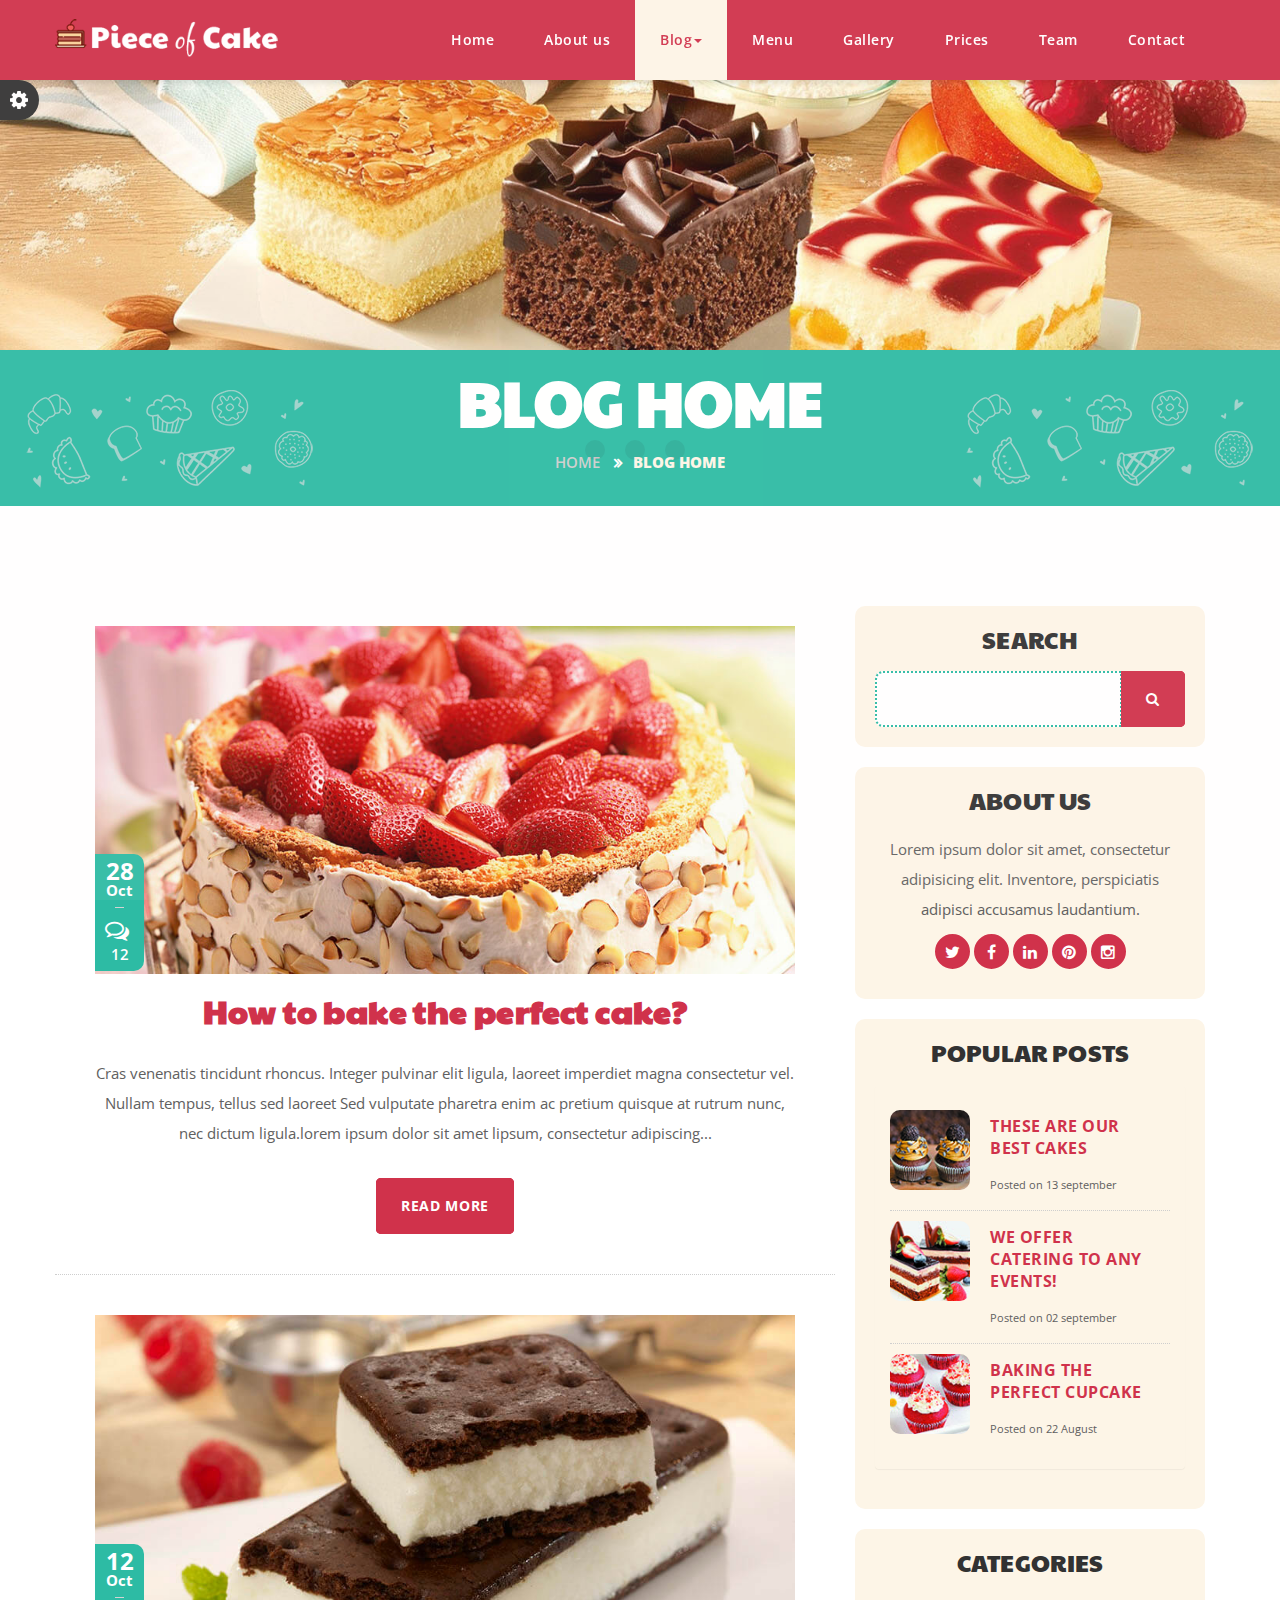
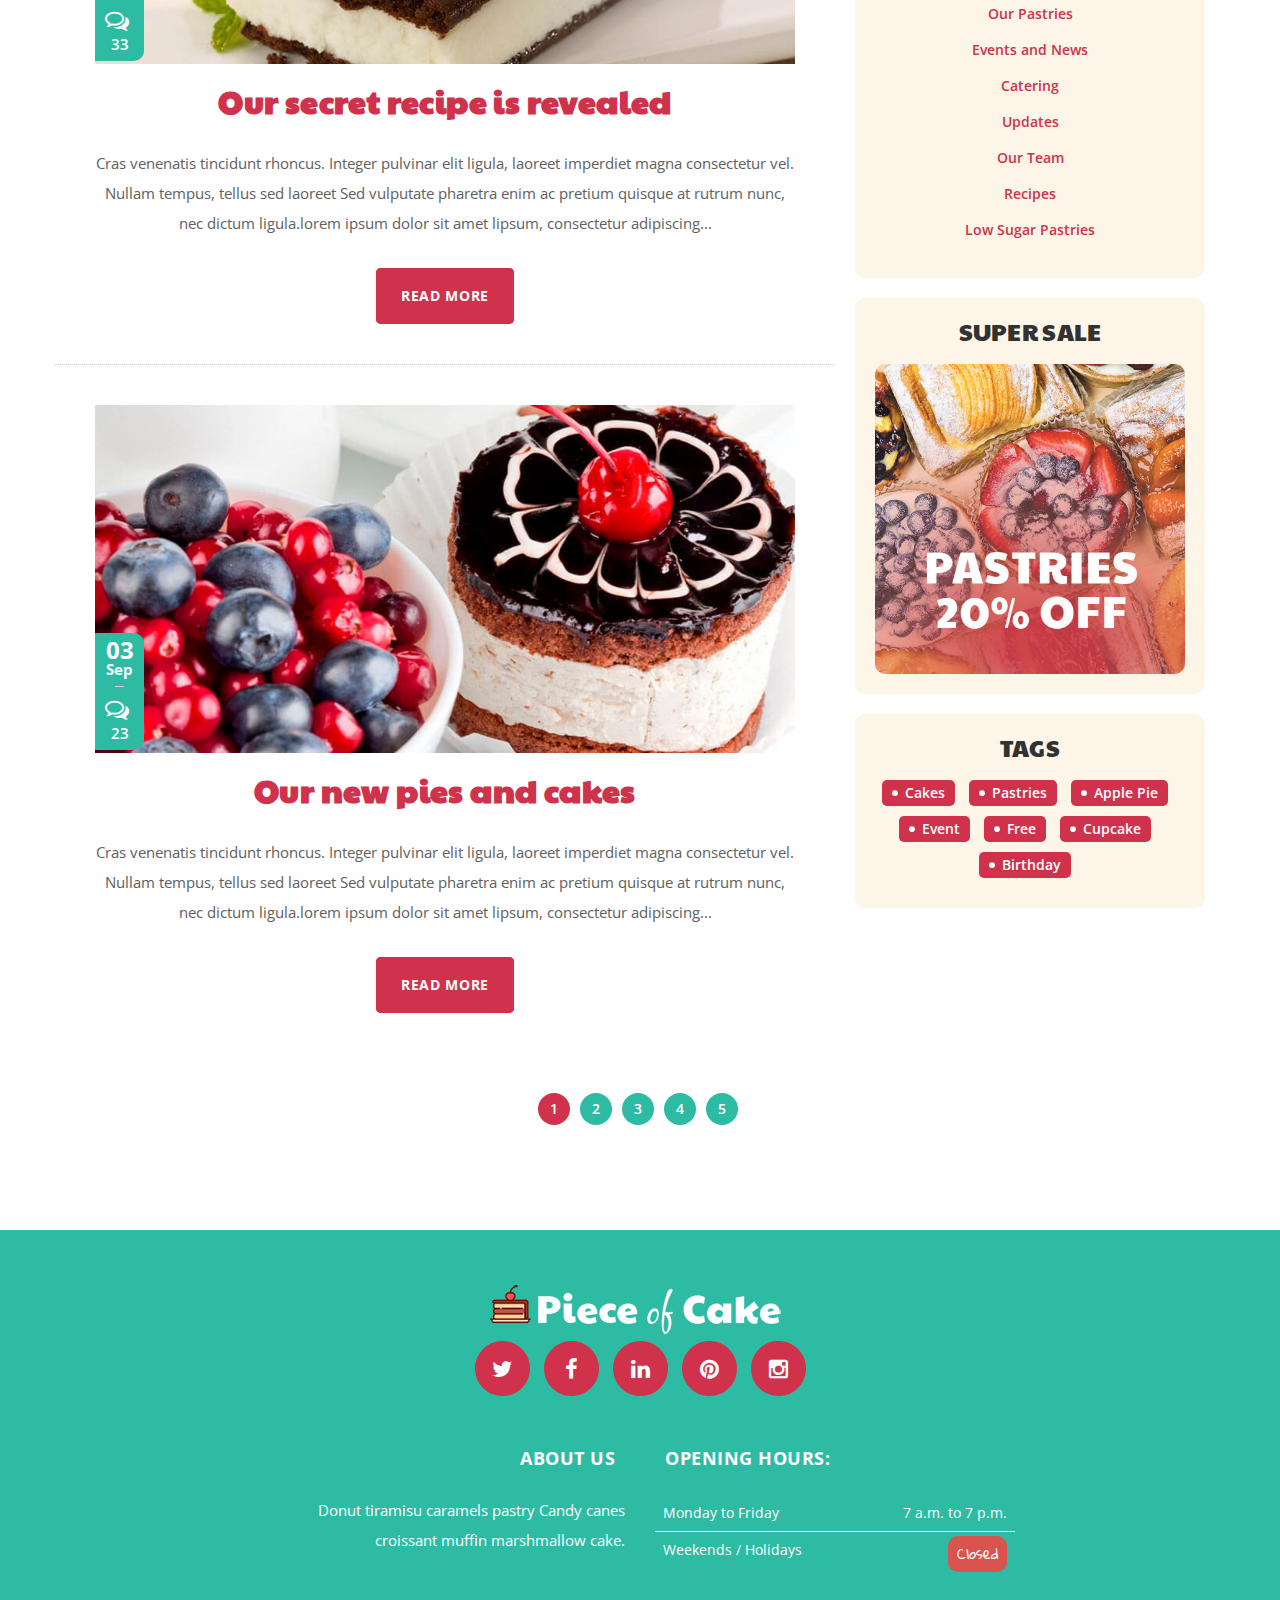
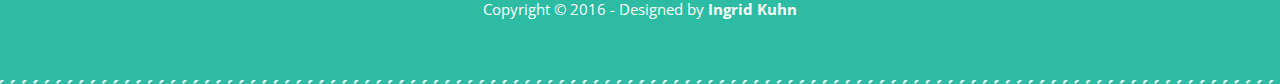
<file: ingridkuhn.com/themes/pieceofcake_html/blog.html>
<!DOCTYPE html>
<html lang="en">
   
<!-- Mirrored from ingridkuhn.com/themes/pieceofcake_html/blog.html by HTTrack Website Copier/3.x [XR&CO'2014], Wed, 02 Sep 2020 15:22:43 GMT -->
<head>
      <meta charset="utf-8">
      <!--[if IE]>
      <meta http-equiv="X-UA-Compatible" content="IE=edge">
      <![endif]-->
      <meta name="viewport" content="width=device-width, initial-scale=1, maximum-scale=1">
      <meta name="description" content="">
      <meta name="author" content="">
      <!-- Page title -->
      <title>Piece of Cake - HTML Theme</title>
      <!--[if lt IE 9]>
      <script src="js/respond.js"></script>
      <![endif]-->
      <!-- Bootstrap Core CSS -->
      <link href="css/bootstrap.css" rel="stylesheet" type="text/css">
      <!-- Icon fonts -->
      <link href="fonts/font-awesome/css/font-awesome.min.css" rel="stylesheet" type="text/css">
      <link href="fonts/flaticons/flaticon.css" rel="stylesheet" type="text/css">
      <link href="fonts/glyphicons/bootstrap-glyphicons.css" rel="stylesheet" type="text/css">
      <!-- Google fonts -->
      <link href="https://fonts.googleapis.com/css?family=Gloria+Hallelujah" rel="stylesheet">
      <link href="https://fonts.googleapis.com/css?family=Open+Sans:400,700" rel="stylesheet">
      <link href="https://fonts.googleapis.com/css?family=Paytone+One" rel="stylesheet">
      <!-- Style CSS -->
      <link href="css/style.css" rel="stylesheet">
      <!-- Color Style CSS -->
      <link href="styles/sweet.css" rel="stylesheet">
      <!-- CSS Plugins -->
      <link rel="stylesheet" href="css/plugins.css">
	  <!-- Switcher Only -->
	<link rel="stylesheet" id="switcher-css" type="text/css" href="switcher/css/switcher.css" media="all" />
	<!--Alternate CSS -->
    <link rel="alternate stylesheet" type="text/css" href="styles/candy.css" title="candy" media="all" />
	<link rel="alternate stylesheet" type="text/css" href="styles/chocopink.css" title="chocopink" media="all" />
	<link rel="alternate stylesheet" type="text/css" href="styles/pastel.css" title="pastel" media="all" />
	<link rel="alternate stylesheet" type="text/css" href="styles/sweet.css" title="sweet" media="all" />
      <!-- Favicons-->
      <link rel="apple-touch-icon" sizes="72x72" href="apple-icon-72x72.png">
      <link rel="apple-touch-icon" sizes="114x114" href="apple-icon-114x114.png">
      <link rel="shortcut icon" href="favicon.ico" type="image/x-icon">
   </head>
   <body id="page-top" data-spy="scroll" data-target=".navbar-custom">
   <!-- Start Switcher -->
		<div class="demo_changer">
			<div class="demo-icon">
            	<i class="fa fa-cog  fa-2x"></i>
            </div><!-- end opener icon -->
            <div class="form_holder">
            	<div class="row">                	
                	<div class="col-md-12 text-center">
                		<div class="predefined_styles"> 							
                            <h4>Choose a Color Skin</h4>
                    		<!-- MODULE #3 -->
							<a href="https://www.ingridkuhn.com/themes/pieceofcake_html/candy" class="styleswitch"><img src="switcher/images/icons/candy.png" alt=""></a>     
							<a href="https://www.ingridkuhn.com/themes/pieceofcake_html/sweet" class="styleswitch"><img src="switcher/images/icons/sweet.png" alt=""></a>     
							<a href="https://www.ingridkuhn.com/themes/pieceofcake_html/chocopink"  class="styleswitch"><img src="switcher/images/icons/chocopink.png" alt=""></a>       
							<a href="https://www.ingridkuhn.com/themes/pieceofcake_html/pastel"  class="styleswitch"><img src="switcher/images/icons/pastel.png" alt=""></a> 
							 <h4>Other Pages</h4>
							 <!-- Button -->
                              <a class="btn" href="https://www.ingridkuhn.com/themes/pieceofcake_html/home.html">
                              <div class="btn-line"></div>
                              <div class="btn-line btn-line-shift"></div>
                             Home
                           </a>
						   <!-- Button -->
							  <a class="btn" href="blog-post.html">
							  <div class="btn-line"></div>
							  <div class="btn-line btn-line-shift"></div>
                             Blog Post
                           </a>
						   <!-- Button -->
							  <a class="btn" href="elements.html">
							  <div class="btn-line"></div>
							  <div class="btn-line btn-line-shift"></div>
                             Elements
                           </a>
                        </div><!-- end predefined_styles -->
                	</div><!-- end col -->                	
                </div><!-- end row -->
            </div><!-- end form_holder -->
        </div><!-- end demo_changer -->
    <!-- End Switcher -->	
      <!-- Navbar -->
      <nav class="navbar navbar-custom navbar-fixed-top"  id="navbar-custom">
         <div class="container">
            <!-- Logo and toggle get grouped for better mobile display -->
            <div class="navbar-header">
               <button type="button" class="navbar-toggle" data-toggle="collapse" data-target="#navbar-brand">
               <i class="fa fa-bars"></i>
               </button>
               <!-- Logo -->
               <div class="navbar-brand page-scroll">
                  <a href="#page-top"><img src="img/logo.png"  alt=""></a>
               </div>
            </div>
            <!-- /.navbar-header -->
            <!-- Collect the nav links, forms, and other content for toggling -->
            <div class="collapse navbar-collapse" id="navbar-brand">
               <ul class="nav navbar-nav page-scroll navbar-right">
                  <li><a href="index-2.html">Home</a></li>
                  <li><a href="index-2.html#about">About us</a></li>
                  <li class="dropdown active">
                     <a class="dropdown-toggle" data-toggle="dropdown" href="#">Blog<b class="caret"></b></a>
                     <ul class="dropdown-menu">
                        <li><a href="index-2.html#blog-preview">Blog Preview</a></li>
                        <li><a href="blog.html">Blog Home</a></li>
                        <li><a href="blog-post.html">Blog Post</a></li>
                     </ul>
                  </li>
                  <li><a href="index-2.html#menu">Menu</a></li>
                  <li><a href="index-2.html#gallery">Gallery</a></li>
                  <li><a href="index-2.html#prices">Prices</a></li>
                  <li><a href="index-2.html#team">Team</a></li>
                  <li><a href="index-2.html#contact">Contact</a></li>
               </ul>
            </div>
            <!-- /.navbar-collapse -->
         </div>
         <!-- /container -->
      </nav>
      <!-- /nav -->
	  
      <!-- Preloader -->
      <div id="loading">
         <div id="loading-center">
            <div id="loading-center-absolute">
               <div class="object-load" id="object_one"></div>
               <div class="object-load" id="object_two"></div>
               <div class="object-load" id="object_three"></div>
            </div>
         </div>
      </div>
      <!-- /preloader -->
	  
      <!-- Section Blog -->
      <section id="blog-main">
         <div class="jumbotron"></div>
         <div class="page-title" data-0="background-position:98% 40px,2% 40px;" data-end="background-position:98% -400px,2% -400px">
            <h1>Blog home</h1>
            <!-- breadcrumb --> 
            <ul class="breadcrumb">
               <li><a href="index-2.html">Home</a> <span class="divider"></span></li>
               <li class="active">Blog Home</li>
            </ul>
            <!-- /breadcrumb --> 
         </div>
         <div class="container">
            <div class="row">
               <!-- Blog Home -->
               <div class="col-md-8">
                  <div class="row">
                     <!-- Blog Post 1 -->
                     <div class="blog-post col-md-12">
                        <!-- blog image -->
                        <div class="img-zoom">
                           <a href="blog-post.html">
                           <img class="img-responsive" src="img/blogmain1.jpg" alt="">
                           </a>
                        </div>
                        <!-- post info -->
                        <div class="post-review">
                           <!-- Comments -->
                           <ul class="post-comment">
                              <li>28<small>Oct</small></li>
                              <li><i class="fa fa-comments-o"></i><a href="#"><small>12</small></a></li>
                           </ul>
                           <!-- Title -->
                           <h4 class="post-title">
                              <a href="blog-post.html">How to bake the perfect cake?</a>
                           </h4>
                           <!-- Description -->
                           <p class="post-description">
                              Cras venenatis tincidunt rhoncus. Integer pulvinar elit ligula, laoreet imperdiet magna consectetur vel. Nullam tempus, tellus sed laoreet Sed vulputate pharetra enim ac pretium quisque at rutrum nunc, nec dictum ligula.lorem ipsum dolor sit amet lipsum, consectetur adipiscing...
                           </p>
                           <!-- Button -->
                           <div class="text-center page-scroll">
                              <a class="btn" href="blog-post.html">
                                 <div class="btn-line"></div>
                                 <div class="btn-line btn-line-shift"></div>
                                 Read More
                              </a>
                           </div>
                        </div>
                        <!-- /Post-review -->
                     </div>
                     <!-- /blog-post-->
					 
					<!-- Blog Post 2 -->
                     <div class="blog-post col-md-12">
                        <!-- blog image -->
                        <div class="img-zoom">
                           <a href="blog-post.html">
                           <img class="img-responsive" src="img/blogmain2.jpg" alt="">
                           </a>
                        </div>
                        <!-- post info -->
                        <div class="post-review">
                           <!-- Comments -->
                           <ul class="post-comment">
                              <li>12<small>Oct</small></li>
                              <li><i class="fa fa-comments-o"></i><a href="#"><small>33</small></a></li>
                           </ul>
                           <!-- Title -->
                           <h4 class="post-title">
                              <a href="blog-post.html">Our secret recipe is revealed</a>
                           </h4>
                           <!-- Description -->
                           <p class="post-description">
                              Cras venenatis tincidunt rhoncus. Integer pulvinar elit ligula, laoreet imperdiet magna consectetur vel. Nullam tempus, tellus sed laoreet Sed vulputate pharetra enim ac pretium quisque at rutrum nunc, nec dictum ligula.lorem ipsum dolor sit amet lipsum, consectetur adipiscing...
                           </p>
                           <!-- Button -->
                           <div class="text-center page-scroll">
                              <a class="btn" href="blog-post.html">
                                 <div class="btn-line"></div>
                                 <div class="btn-line btn-line-shift"></div>
                                 Read More
                              </a>
                           </div>
                        </div>
                        <!-- /Post-review -->
                     </div>
                     <!-- /blog-post-->
					 
					 <!-- Blog Post 3 -->
                     <div class="blog-post col-md-12">
                        <!-- blog image -->
                        <div class="img-zoom">
                           <a href="blog-post.html">
                           <img class="img-responsive" src="img/blogmain3.jpg" alt="">
                           </a>
                        </div>
                        <!-- post info -->
                        <div class="post-review">
                           <!-- Comments -->
                           <ul class="post-comment">
                              <li>03<small>Sep</small></li>
                              <li><i class="fa fa-comments-o"></i><a href="#"><small>23</small></a></li>
                           </ul>
                           <!-- Title -->
                           <h4 class="post-title">
                              <a href="blog-post.html">Our new pies and cakes</a>
                           </h4>
                           <!-- Description -->
                           <p class="post-description">
                              Cras venenatis tincidunt rhoncus. Integer pulvinar elit ligula, laoreet imperdiet magna consectetur vel. Nullam tempus, tellus sed laoreet Sed vulputate pharetra enim ac pretium quisque at rutrum nunc, nec dictum ligula.lorem ipsum dolor sit amet lipsum, consectetur adipiscing...
                           </p>
                           <!-- Button -->
                           <div class="text-center page-scroll">
                              <a class="btn" href="blog-post.html">
                                 <div class="btn-line"></div>
                                 <div class="btn-line btn-line-shift"></div>
                                 Read More
                              </a>
                           </div>
                        </div>
                        <!-- /Post-review -->
                     </div>
                     <!-- /blog-post-->
                  </div>
                  <!-- /row-->                  
               </div>
               <!-- /col-md-8 -->
			   
               <!-- Sidebar Column -->
               <div class="sidebar col-md-4">
                  <!-- search -->
                  <div class="well">
                     <h5>Search</h5>
                     <div class="input-group">
                        <input class="form-control input-lg">
                        <div class="input-group-btn">
                           <div class="btn">
                              <div class="btn-line"></div>
                              <div class="btn-line btn-line-shift"></div>
                              <i class="fa fa-search"></i>
                           </div>
                        </div>
                     </div>
                     <!-- /.input-group -->
                  </div>
                  <!-- /well -->				 	  
                  <!-- About us Widget -->
                  <div class="well">
                     <h5>About Us</h5>
                     <p>Lorem ipsum dolor sit amet, consectetur adipisicing elit. Inventore, perspiciatis adipisci accusamus laudantium.</p>
                     <!-- Social Media icons -->
                     <div class="social-media smaller">
                        <a href="#" title=""><i class="fa fa-twitter"></i></a>
                        <a href="#" title=""><i class="fa fa-facebook"></i></a>
                        <a href="#" title=""><i class="fa fa-linkedin"></i></a>
                        <a href="#" title=""><i class="fa fa-pinterest"></i></a>
                        <a href="#" title=""><i class="fa fa-instagram"></i></a>
                     </div>
                  </div>
                  <!-- /well -->
<!-- popular posts widget -->        
				  <div class="well">
				   <h5>Popular posts</h5>
					<div class="panel panel-default popular-posts">
					   <div class="panel-body">
						  <ul class="media-list">
							 <!-- popular post 1 -->   
							 <li class="media">
								<div class="media-left">
								   <img src="img/blogwidget1.jpg" class="img-responsive img-rounded" alt="">
								</div>
								<div class="media-body">
								   <a href="blog-post.html">
									  <h6 class="media-heading">
										 these are our Best Cakes
									  </h6>
								   </a>
								   <small>
								   Posted on 13 september
								   </small>
								</div>
							 </li>
							 <!-- /media -->
							 <!-- popular post 2 -->   
							 <li class="media">
								<div class="media-left">
								   <img src="img/blogwidget2.jpg" class="img-responsive img-rounded" alt="">
								</div>
								<div class="media-body">
								   <a href="blog-post.html">
									  <h6 class="media-heading">
										 We offer catering to any events!
									  </h6>
								   </a>
								   <small>
								   Posted on 02 september
								   </small>
								</div>
							 </li>
							 <!-- /media -->
							 <!-- popular post 3 -->   
							 <li class="media">
								<div class="media-left">
								   <img src="img/blogwidget3.jpg" class="img-responsive img-rounded" alt="">
								</div>
								<div class="media-body">
								   <a href="blog-post.html">
									  <h6 class="media-heading">
										 Baking the perfect Cupcake
									  </h6>
								   </a>
								   <small>
								   Posted on 22 August
								   </small>
								</div>
							 </li>
							 <!-- /media -->
						  </ul>
						  <!-- /media-list --> 
					   </div>
					   <!-- /panel-body --> 
					</div>
					<!-- /panel --> 
				 </div>
				 <!-- /well -->							  
                  <!-- Blog Categories -->
                  <div class="well">
                     <h5>Categories</h5>
                     <div class="row">
                        <ul class="list-unstyled">
                           <li><a href="#">Our Pastries</a>
                           </li>
                           <li><a href="#">Events and News</a>
                           </li>
                           <li><a href="#">Catering</a>
                           </li>
                           <li><a href="#">Updates</a>
                           </li>
                           <li><a href="#">Our Team</a>
                           </li>
                           <li><a href="#">Recipes</a>
                           </li>
                           <li><a href="#">Low Sugar Pastries</a>
                           </li>
                        </ul>
                     </div>
                  </div>
                  <!-- /well --> 
                  <!-- Image Widget -->
                  <div class="well">
                     <h5>Super Sale</h5>
                     <img src="img/bannerblog.jpg" class="img-rounded img-responsive" alt="">
                  </div>
                  <!-- /well -->				  
                  <!-- Tags Widget -->
                  <div class="well">
                     <h5>Tags</h5>
                     <div class="blog-tags">
                        <a href="#">Cakes</a> <a href="#">Pastries</a> <a href="#">Apple Pie</a> <a href="#">Event</a> <a href="#">Free</a> <a href="#">Cupcake</a> <a href="#">Birthday</a>
                     </div>
                  </div>
                  <!-- /well -->
               </div>
               <!-- /sidebar col-md-3 --> 
               <!-- Pagination -->
               <div class="text-center col-md-12">
                  <ul class="pagination">
                     <li  class="active"><a href="#">1</a></li>
                     <li><a href="#">2</a></li>
                     <li><a href="#">3</a></li>
                     <li><a href="#">4</a></li>
                     <li><a href="#">5</a></li>
                  </ul>
               </div>
               <!-- /text-center --> 
            </div>
            <!-- /row --> 
         </div>
         <!-- /container-->
      </section>
      <!-- /Section ends -->
	  
      <!-- Footer -->
      <footer class="color-section">
         <div class="container">
            <!-- social media and logo -->
            <div class="row">
               <a href="index-2.html"><img src="img/logo.png"  alt="" class="img-responsive center-block"></a>
               <!-- social-icons -->	
               <div class="social-media">
                  <a href="#" title=""><i class="fa fa-twitter"></i></a>
                  <a href="#" title=""><i class="fa fa-facebook"></i></a>
                  <a href="#" title=""><i class="fa fa-linkedin"></i></a>
                  <a href="#" title=""><i class="fa fa-pinterest"></i></a>
                  <a href="#" title=""><i class="fa fa-instagram"></i></a>
               </div>
            </div>
            <!-- /row -->
            <div class="row margin-footer">
               <!-- about -->
               <div class="col-lg-4 col-md-4 col-md-offset-2 col-lg-offset-2 text-right">
                  <h6>About us</h6>
                  <p>Donut tiramisu caramels pastry Candy canes croissant muffin marshmallow cake.</p>
               </div>
               <!-- /col-lg-4 -->  			
               <!-- Opening Hours -->
               <div class="col-lg-4 col-md-4 text-left timetable res-margin">
                  <!-- Sign-->
                  <h6>Opening Hours:</h6>
                  <!-- Table-->
                  <table class="table">
                     <tbody>
                        <tr>
                           <td class="text-left">Monday to Friday</td>
                           <td class="text-right">7 a.m. to 7 p.m.</td>
                        </tr>
                        <tr>
                           <td class="text-left">Weekends / Holidays</td>
                           <td class="text-right"><span class="label label-danger">Closed</span></td>
                        </tr>
                     </tbody>
                  </table>
               </div>
               <!-- /col-lg-4 -->
               <div class="col-md-12 text-center">
                  <p>Copyright © 2016 - Designed by  <a href="http://www.ingridkuhn.com/">Ingrid Kuhn</a></p>
                  <!-- /container -->
                  <!-- Go To Top Link -->
                  <div class="page-scroll hidden-sm hidden-xs">
                     <a href="#page-top" class="back-to-top"><i class="fa fa-angle-up"></i></a>
                  </div>
               </div>
               <!-- /col-md-12 -->
            </div>
            <!-- /row -->
         </div>
         <!-- /container -->
      </footer>
      <!-- /footer -->
	  
      <!-- Core JavaScript Files -->
      <script src="js/jquery.min.js"></script>
      <script src="js/bootstrap.min.js"></script>
      <!-- Main Js -->
      <script src="js/main.js"></script>
	  <!-- Swicther -->
      <script src="switcher/js/dmss.js"></script> 
      <!--Other Plugins -->
      <script src="js/plugins.js"></script>
      <!-- Prefix free CSS -->
      <script src="js/prefixfree.js"></script>	  
   </body>

<!-- Mirrored from ingridkuhn.com/themes/pieceofcake_html/blog.html by HTTrack Website Copier/3.x [XR&CO'2014], Wed, 02 Sep 2020 15:22:48 GMT -->
</html>
</file>
<file: fonts/flaticons/flaticon.css>
/*
  	Flaticon icon font: Flaticon
  	*/

@font-face {
  font-family: "Flaticon";
  src: url("Flaticon.eot");
  src: url("Flaticond41d.eot?#iefix") format("embedded-opentype"),
       url("Flaticon.woff") format("woff"),
       url("Flaticon.ttf") format("truetype"),
       url("Flaticon.svg#Flaticon") format("svg");
  font-weight: normal;
  font-style: normal;
}


[class^="flaticon-"]:before, [class*=" flaticon-"]:before,
[class^="flaticon-"]:after, [class*=" flaticon-"]:after {   
  font-family: Flaticon;
font-style: normal;
}

.flaticon-baguette:before { content: "\f100"; }
.flaticon-birthday:before { content: "\f101"; }
.flaticon-birthday-cake:before { content: "\f102"; }
.flaticon-birthday-cake-1:before { content: "\f103"; }
.flaticon-birthday-cake-piece:before { content: "\f104"; }
.flaticon-bread-basket:before { content: "\f105"; }
.flaticon-bun:before { content: "\f106"; }
.flaticon-cake:before { content: "\f107"; }
.flaticon-cake-1:before { content: "\f108"; }
.flaticon-chocolate:before { content: "\f109"; }
.flaticon-cookies:before { content: "\f10a"; }
.flaticon-croissant:before { content: "\f10b"; }
.flaticon-cupcake:before { content: "\f10c"; }
.flaticon-cupcake-1:before { content: "\f10d"; }
.flaticon-cupcake-2:before { content: "\f10e"; }
.flaticon-cupcake-3:before { content: "\f10f"; }
.flaticon-cupcake-4:before { content: "\f110"; }
.flaticon-cupcake-dessert:before { content: "\f111"; }
.flaticon-donut:before { content: "\f112"; }
.flaticon-doughnut:before { content: "\f113"; }
.flaticon-electric-mixer:before { content: "\f114"; }
.flaticon-electric-mixter:before { content: "\f115"; }
.flaticon-food:before { content: "\f116"; }
.flaticon-food-1:before { content: "\f117"; }
.flaticon-food-10:before { content: "\f118"; }
.flaticon-food-11:before { content: "\f119"; }
.flaticon-food-12:before { content: "\f11a"; }
.flaticon-food-13:before { content: "\f11b"; }
.flaticon-food-2:before { content: "\f11c"; }
.flaticon-food-3:before { content: "\f11d"; }
.flaticon-food-4:before { content: "\f11e"; }
.flaticon-food-5:before { content: "\f11f"; }
.flaticon-food-6:before { content: "\f120"; }
.flaticon-food-7:before { content: "\f121"; }
.flaticon-food-8:before { content: "\f122"; }
.flaticon-food-9:before { content: "\f123"; }
.flaticon-gingerbread:before { content: "\f124"; }
.flaticon-hamburger:before { content: "\f125"; }
.flaticon-ice-cream:before { content: "\f126"; }
.flaticon-ice-cream-1:before { content: "\f127"; }
.flaticon-ice-cream-2:before { content: "\f128"; }
.flaticon-lollipop:before { content: "\f129"; }
.flaticon-lovely-cupcake:before { content: "\f12a"; }
.flaticon-mint:before { content: "\f12b"; }
.flaticon-muffin-decorated-with-a-chocolate-heart:before { content: "\f12c"; }
.flaticon-pie:before { content: "\f12d"; }
.flaticon-pie-1:before { content: "\f12e"; }
.flaticon-pie-2:before { content: "\f12f"; }
.flaticon-pizza:before { content: "\f130"; }
.flaticon-pretzel:before { content: "\f131"; }
.flaticon-sandwich:before { content: "\f132"; }
.flaticon-toaster:before { content: "\f133"; }
.flaticon-wheat:before { content: "\f134"; }
.flaticon-whisk-and-bowl:before { content: "\f135"; }
</file>
<file: css/style.css>
/*
Template Name: Piece of Cake
Author: Ingrid Kuhn
Author URI: themeforest/user/ingridk
Version: 1.0
Last change:02/22/2017 

	Table of Contents

	#General and Typography
	#Navigation
	#Logo
	#Main Slider
	#Section - Offer
	#Section - Services
	#Section - About
	#Section - Testimonials
	#Section - Blog
	#Section - Menu
	#Section - Callout
    #Section - Gallery
	#Section - Prices
	#Section - Promo
	#Section - Team
	#Section - Contact
	#Section - Map
    #Section - Footer
	#Miscellaneous
	#Media Queries

===========================
  General and Typography
============================ */

body{
	font-family: 'Open Sans',sans-serif;
	font-weight: 400;
	color:#606060;
	height:100%!important;
}

p{
    font-family: 'Open Sans';
	font-size: 15px;
	font-style: normal;
	font-weight: 400;
	line-height: 30px;
}

/* Headings */

h1 {
    font-size:62px;
    font-family: 'Paytone One';
    line-height: 64px;
	font-weight:700;
    text-transform: uppercase;
	margin-bottom: 20px;
    margin-top: 0px;	
}

h1 span{
	font-size:42px;
	line-height:46px;	
	font-weight:400;
	text-transform: none;
}

h2 {	
    font-size: 52px;
    font-family: 'Paytone One';
	text-transform: uppercase;
    text-align: center;
    margin-top: 0px;
	color:#222;
	letter-spacing:0.5px;
}

h3 {
	font-family: 'Paytone One',sans-serif;
	font-size: 36px;
	line-height:44px;
	letter-spacing: 0.2px;
	margin-top: 0px;
	position: relative;
	margin-bottom:20px;
}
	
h4 { 
	font-family: 'Paytone One',serif;
    font-size: 32px;
    color: #222;
	letter-spacing:0.4px;
    margin-bottom: 30px;
    line-height: 34px;
    margin-top:0px;
}

h5 {
	font-size: 24px;
    margin: 0;
    font-family: 'Paytone One',serif;
    margin-bottom: 20px;
    color: #323232;
    text-transform: uppercase;
    letter-spacing: 0.3px;
}

h6 {
	font-size: 18px;
    line-height:24px;	
	margin-bottom: 20px;
	text-transform: uppercase;
	font-family: 'Open Sans',sans-serif;
	font-weight: 700;
	letter-spacing:0.5px;
	padding: 5px 10px;
}

h1 small, h2 small, h3 small, h4 small, h5 small, h6 small {
	text-transform:none;
	font-family: 'Gloria Hallelujah',sans-serif;
}

/* Links */

a {font-weight:600;transition: color .2s ease-in-out;}

a:hover,
a:focus {text-decoration: none;}

/* Others */

.subtitle {
	font-size: 17px;
	line-height:26px;
}
 
.text-light {color: #fff;}

/*===========================
  Preloader
============================ */

#loading{
	height: 100%;
	width: 100%;
	position: fixed;
	z-index: 999999;
	margin-top: 0px;
	top: 0px;
}

#loading-center{
	width: 100%;
	height: 100%;
	position: relative;
}

#loading-center-absolute {
	position: absolute;
    left: 50%;
    top: 50%;
    width: 120px;
    margin-top: -75px;
    margin-left: -55px;
}

.object-load{
	width: 20px;
	height: 20px;
	float: left;
	margin-right: 20px;
	margin-top: 65px;
	border-radius: 50% 50% 50% 50%;
}

#object_one {	
	animation: object_one 1.5s infinite;
}

#object_two {
	animation: object_two 1.5s infinite;
    animation-delay: 0.25s;
}

#object_three {
	animation: object_three 1.5s infinite;
    animation-delay: 0.5s;	
}

@keyframes object_one {

  75% { 
    transform: scale(0);
  }

}

@keyframes object_two {
  75% { 
    transform: scale(0);
  }

}

@keyframes object_three {

  75% { 
    transform: scale(0);
  }
  
}

/*===========================
  Navigation
============================ */

.navbar {
	z-index:999;
	width:100%;
	border:0px;
	top: 0px;
	transition: all 0.7s ease-in-out;
	box-shadow: 0 3px 6px rgba(0,0,0,0.10);
}

.navbar-nav > li > a {padding: 10px 25px;}

.navbar-custom ul.nav li a {
    font-size: 14px;
    text-align: center;
    transition: all .2s ease-in-out;
    font-family: 'Open Sans',sans-serif;
    background: transparent;
    letter-spacing: 0.5px;
    display: block;
    line-height: 60px;
    font-weight: 600;
	color:#fff;
}

.navbar-custom ul.nav ul.dropdown-menu { 
	text-align: center;
	border: 0px;
	border-radius: 5px;
}

.navbar-custom ul.nav ul.dropdown-menu li:last-child {border-bottom: none;}

.navbar-custom ul.nav ul.dropdown-menu li a {
	margin: 5px;
    line-height: 40px;
	display:inline-block;
	border-radius: 5px;
}

/* Responsive navbar  */

.navbar-toggle:focus,
.navbar-toggle:active{outline: 0;}

.navbar-toggle{
	font-size: 35px;
	color: #fff;
	transition: all .2s ease-in-out;
	position: relative;
	float: right;
	border-radius: 50%;
	min-width: 70px;
}

.navbar-right {
	margin-right: 0px;
	height: 80px;
	line-height: 80px;
}

/*===========================
  Logo
============================ */

.navbar-brand {
    margin: auto;
    position: absolute;
    transition: all .2s ease-in-out;
}

.navbar-brand img {
	max-width: 230px;
    position: absolute;
    left: 0;
    right: 0;
}
 
/* ===========================
 Main Slider
============================ */

.slider-container {
	padding-top:68px;
	overflow: hidden;
	position: relative;
	cursor: all-scroll;	
}

.slider {
	z-index: 1;
	position: relative;
	height: 100%;
	min-height: 800px;
}

/*Controls */

.slider-control {
	z-index: 2;
	position: absolute;
	top: 0;
	width: 12%;
	height: 100%;
	transition: opacity 0.3s;
	opacity: 0;
}

.slider-control.inactive:hover {cursor: auto;}

.slider-control:not(.inactive):hover {
	opacity: 1;
	cursor: pointer;
}

.slider-control.left {
	left: 0;
	background: linear-gradient(to right, rgba(0, 0, 0, 0.18) 0%, rgba(0, 0, 0, 0) 100%);
}

.slider-control.right {
	right: 0;
	background: linear-gradient(to right, rgba(0, 0, 0, 0) 0%, rgba(0, 0, 0, 0.18) 100%);
}

/* Pagination */

ul.slider-pagi {padding-left:0px;}

.slider-pagi {
	position: absolute;
	z-index: 3;
	left: 50%;
	bottom: 2rem;
	transform: translateX(-50%);
	font-size: 0;
	list-style-type: none;
}

.slider-pagi__elem {
	border: 2px solid;
	position: relative;
	display: inline-block;
	vertical-align: top;
	width: 2rem;
	height: 2rem;
	margin: 0 0.5rem;
	border-radius: 50%;
	cursor: pointer;
}

.slider-pagi__elem:before {
	content: "";
	position: absolute;
	left: 50%;
	top: 50%;
	width: 1.2rem;
	height: 1.2rem;
	background: #fff;
	border-radius: 50%;
	transition: transform 0.3s;
	transform: translate(-50%, -50%) scale(0);
}

.slider-pagi__elem.active:before, .slider-pagi__elem:hover:before {
	transform: translate(-50%, -50%) scale(1);
}

/* Slider Animation */

.slider.animating {transition: transform 0.5s;}

.slider.animating .slide__bg {transition: transform 0.5s;}

.slide {
  position: absolute;
  top: 0;
  width: 100%;
  height: 100%;
  overflow: hidden; 
}

.slide.active .slide__overlay,
.slide.active .slide__text {
  opacity: 1;
  transform: translateX(0);
}

.slide__container {
  position: absolute;
  top: 0;
  left: 0;
  width: 100%;
  height: 100%;

}

.slide__bg {
  position: absolute;
  top: 0;
  left: -50%;
  width: 100%;
  height: 100%;
  background-size: cover;
  background-position:center center;
}

.slide__overlay {
    position: absolute;
    right: 0%;
    top: -33%;
    width: 750px;
    transition: transform 0.5s 0.5s, opacity 0.2s 0.5s;
    transform: translate3d(0%, -50%, 0);
    opacity: 1;
}

.slide__overlay path {
    fill:#fff;
	stroke:#fff;
	opacity: 1;
}

/* Slider Typography */

.slide__text {
	text-align: center;
    position: absolute;
    right: 130px;
    width: 500px;
	margin-top:50px;
    transition: transform 0.5s 0.8s, opacity 0.5s 0.8s;
    transform: translateY(-50%);
    opacity: 0;
}

/* slide1 */

.slide:nth-child(1) {left: 0;}

.slide:nth-child(1) .slide__bg {
  left: 0;
  background-image: url(../img/slide1.png);
}

/* slide2 */

.slide:nth-child(2) {
  left: 100%;
}

.slide:nth-child(2) .slide__bg {
  left: -50%;
  background-image: url(../img/slide2.jpg);
}

/* slide3 */

.slide:nth-child(3) {
  left: 200%;
}

.slide:nth-child(3) .slide__bg {
  left: -100%;
  background-image: url(../img/slide3.jpg);
}

/* slide4 */

.slide:nth-child(4) {
  left: 300%;
}

.slide:nth-child(4) .slide__bg {
  left: -150%;
  background-image: url(../img/slide4.jpg);
}

/*===========================
  Offer
============================ */

#offer {
	background-image:url(../img/bake_pattern.png);
	background-position:85%;
	background-repeat:no-repeat;
}

#offer .container{
	background-image:url(../img/offer.png);
	background-position:top left;
	background-repeat:no-repeat;
}

/*===========================
  Services
============================ */

/* Services boxes */

.box_icon > .icon {
    text-align: center;
    position: relative;
}

.box_icon > .icon > .image {
	position: relative;
	z-index: 2;
	margin: 0 auto !important;
	margin: 0px 60px;
	transition: all 0.3s;
	line-height: 100px;
	width: 150px;
	color:#fff;
	border-radius: 50%;
	box-shadow: 6px 6px 0px;
	border: 12px solid #fff;
}

.box_icon > .icon:hover > .image {transform: rotate(10deg);}

.box_icon > .icon > .info {
	margin-top: -64px;
	border-radius: 20px;
	padding: 95px 20px 40px;
	border: 6px solid #fff;
	transition: all 0.3s;
}

/* ===========================
--- About Us 
============================ */

/* Feature icons */

#about .media i{
	font-size:90px;
    margin: 20px;
    padding: 10px;
    vertical-align: middle; 
	transition: all 0.3s linear;
}  
 
.features-icon{margin: 20px 0 40px;}

/*===========================
 Testimonials
============================ */

.testimonial{margin: 20px 15px 0;}

.testimonial .testimonial-pic{
    width: 120px;
    height: 120px;
    border-radius: 50%;
    float: left;
    border: 5px solid #fff;
    position: relative;
}

.testimonial .testimonial-pic:after{
    content: "\f10d";
    font-family: fontawesome;
    width: 56px;
    height: 56px;
    line-height: 56px;
    border-radius: 50%;
    text-align: center;
    font-size: 26px;
    color: #fff;
    position: absolute;
    top: 65px;
    left: 0;
}

.testimonial .testimonial-content{
    padding: 10px;
    margin-left: 120px;
}

.testimonial .description{
    font-size: 16px;
    line-height: 28px;
}

.testimonial .testimonial-title{
    font-size: 24px;
    display: inline-block;
	font-family: 'Gloria Hallelujah', cursive;
}

.testimonial .post{
	margin-top: 10px;
    font-weight: 700;
    font-size: 14px;
}

/*===========================
 Blog
============================ */
/* Blog Preview */

#blog-preview {
	background-image:url(../img/cakepops_bg.png);
	background-position:bottom right;
	background-repeat:no-repeat;
}

/* Blog post style */

.post-review{margin-top: 20px;}

.post-comment{
    margin-top: -140px;
    padding: 10px 10px;
    line-height: 1;
    text-align: center;
    z-index: 99;
	color:#fff;
	border-radius:0px 10px 10px 0px;
    position: absolute;
}

.post-comment li{
    list-style:none;
    font-size:24px;
	line-height: 14px;
    font-weight:700;
}

.post-comment li small{
    display:block;
    margin-top:5px;
    font-size: 15px;
    text-transform: capitalize;
}

.post-comment li:after{
    content: "";
    border-bottom:1px solid lightgray;
    margin:10px;
    display: block;
}

.post-comment li:last-child:after{
    border-bottom: 0px none;
    margin: 0;
}
.post-comment a{color:#fff;}

/* Jumbotron */

#blog-main .jumbotron {
	background : url(../img/blogmain.jpg) no-repeat;
	background-size:cover !important;
}

/*Headers */

.blog-post h3 {    
   transition: all 0.2s ease-in-out;
    border-radius: 10px;
    margin-top: -20px;
	margin-bottom:20px;
	transition: all 0.2s ease-in-out;
}

.blog-post h3 a{
	color:#fff;
	text-align:center;
}

#blog-page h6 {margin-bottom :10px;}

/* Post info */

.post-info {margin-bottom: 10px;}

.post-info p {
	margin-right: 15px;
	display: inline-block;
	font-weight:600;
}
.post-info p + p {line-height: 0px !important;}

.post-info i {margin-right: 5px;}

/* blog post */

.blog-post {	
	transition: all 0.2s ease-in-out;
	padding:20px;
	text-align: center;
}
#blog-main .blog-post {
	padding: 40px;
    border-top: 1px dotted #cecece;
}
#blog-main .blog-post:first-child {border-top:0;}

.blog-post i {margin-right : 5px;}

.blog-post.post-main{text-align:left;}

.post-main img{margin: 30px 0px;}

.post-main h2{text-align:left;}

/* Blog tags */

.blog-tags a {
  border-radius: 5px;
  color: #fff;
  display: inline-block;
  height: 26px;
  line-height: 26px;
  padding: 0 10px 0 23px;
  position: relative;
  margin: 0 10px 10px 0;
  text-decoration: none;
  -webkit-transition: color 0.2s;
}

.blog-tags a::before {
  background: #fff;
  border-radius: 5px;
  box-shadow: inset 0 1px rgba(0, 0, 0, 0.25);
  content: '';
  height: 6px;
  left: 10px;
  position: absolute;
  width: 6px;
  top: 10px;
}

.post-info .blog-tags {margin-top:20px;}

/* popular posts */

.popular-posts .media{
	padding:0px; 
   text-align:left;
   border-bottom:1px dotted #cecece;
   padding:10px 0px;
   margin-top:0px;
}
.popular-posts .media:last-child{
   border-bottom:0px;
   padding-bottom:0px;
}
.popular-posts .media h6{
   font-size:16px; 
   line-height:22px;
}

.popular-posts .media img{max-width:80px;}

.popular-posts .media small{margin-left:10px;}


/* Comments */

.comment-form.media{margin-top:30px;}

.comments-block{
	padding:20px; 
	margin:30px 0px 60px 0px;
}

.comment.media-body {margin-right: 10px;}

.comments-block .btn{padding: 5px;}

.comments-block .media-object{
   max-width:120px;    
   float: left;
   margin-right:10px;
}

.comment {
  margin: 40px auto 20px;
  padding: 30px;
  position: relative;
}

.comment {
    border-radius:10px;
    border: 10px solid;
}
.nested {display: inline-block;}

/* ===========================
 Menu 
============================ */

#menu h3{
    text-align: center;
    display: inline-block;
    padding: 20px;
    color: #fff;
    margin: 0px;
    line-height: 36px;
    border-radius: 10px;
    left: -10%;
    z-index: 99;
}

/* Menu styling */

.menu-body {
  margin: 0 auto;
  padding-top:30px;
  display: block;
  color: rgb(92, 92, 92);
}

.menu-section-title {
  font-size: 50px;
  display: block;
  font-weight:normal;
  margin: 20px 0; 
  text-align: center;
}

.menu-item {
    margin: 25px 0;
    font-size: 18px;
    background: #fff;
    border-radius: 10px;
    padding: 20px;
	border:2px solid #fff;
	transition: all 0.2s ease-in-out;
}
.menu-item:hover{border:2px dotted #dadad7;}

/* menu Name */

.menu-item-name{
  text-align:left;
  font-size:18px;
  font-family: 'Gloria Hallelujah', cursive;
  border-bottom: 1px dotted rgb(213, 213, 213);
}

/* menu Description */

.menu-item-description {
  font-size: .8em;
  line-height: 1.5em;
  margin-top:10px;
  text-align:left;
}

/* menu Price */

.menu-item-price{
    float: right;
    margin-top: -32px;
    height: 60px;
	background: #fff;
	font-weight:800;
    line-height: 50px;
    font-size: 20px;
	transition: all 0.3s;
}

/* menu Polaroid */

#menu .polaroid {     
	margin-bottom: 55px;
	margin-top: -10px;
}

/* ===========================
  Call Out
============================ */

.feature {
	padding: 0px;
	position: relative;
}

.feature .image-container {
	position: absolute;
	height: 100%;
	padding: 0px;
	top: 0px;
}

.feature .image-container .background-image-holder {
	background: url("../img/callout.jpg") no-repeat center center;
	background-size: cover;
	height: 100%;
}

/* ===========================
--- Gallery
============================ */	

.portfolio-item{position:relative;}

/* Isotope */

.isotope-item { z-index: 2 }
.isotope-hidden.isotope-item { z-index: 1 }
.isotope,
.isotope .isotope-item {transition-duration: 0.8s;}

.isotope-item {
    margin-right: -1px;
    backface-visibility: hidden;
}

.isotope {transition-property: height, width;}

.isotope .isotope-item {transition-property: transform, opacity;}

/* Gallery */

.gallery-item.selected img {transition: opacity 1s ease-in-out;}

.gallery-thumb {
    display: block;
    position: relative;
    overflow: hidden;
	margin-bottom:30px;
	border-radius:20px;
}

/* thumbnail Overlay */

.gallery-thumb .overlay-mask {
    position: absolute;
    top: 0;
    left: 0;
    width: 100%;
    height: 100%;
    opacity: 0;
    z-index: 1;
    transition: opacity .3s ease-out;
	border-radius:20px;
}

.gallery-thumb:hover .overlay-mask {
   opacity:1;
   border:10px solid ;
}

/* ===========================
--- Prices
============================ */	

.package {
  border-radius: 20px;
  background:#F2F2F2;
  padding: 40px;
  text-align: center;
  transition: all 0.2s ease-in-out;
  position: relative;
}

.package-name h5 {
  margin-top: -5px;
  margin-bottom:10px;
}
.package-price {
  margin-top: 7px;
  font-size:50px;
  font-family:"Paytone One";
}

.package ul {
  list-style: none;
  padding: 0;
  margin-top: 29px;
}
.package li {
	margin-bottom: 15px;
	font-size: 16px;
}

.package li::before {
  font-family: "Flaticon";
  content: "\f123";
  font-size: 1.5rem;
  margin-right: 3px;
}

.featured-package {
    margin-top: -30px;
	border: 2px dashed;
	background-image: url("../img/pricetable1.png");
	background-position:bottom right;  
	background-repeat:no-repeat;
}

/*===========================
 Promo
============================ */

#promo{
	background-image: url(../img/bgpromo.jpg);
	background-size:cover;
	background-position:center;  
	background-repeat:no-repeat;
	padding: 30px 0px;
	background-attachment:fixed;
}

/*===========================
  Team
============================ */ 

.team-member {
  text-align: center;
  line-height: 1.4em;
  padding:5px;
}

.team-member .profile-image {
  display: inline-block;
  width: 220px;
  z-index: 1;
  position: relative;
  padding: 10px;
  border: 3px solid;
  border-radius:50%;
}

.team-member .profile-image img {
  max-width: 100%;
  vertical-align: top;
   border-radius:50%;
}

.team-member .team-caption {
  width: 100%;
  background-color: #F2F2F2;
  color: #555;
  padding: 125px 25px 25px;
  margin-top: -100px;
  display: inline-block;
  border-radius: 20px;
}

.team-member h4,
.team-member h6,
.team-member p {margin: 0 0 10px 0;}

/*===========================
 Newsletter
============================ */

#newsletter{
	background-image: url(../img/caketopbg.png);
	background-position:bottom; 
	background-repeat:repeat-x;
}
/* Mailchimp message */

#mce-error-response,
#mce-success-response{
	display:none;
    margin-top: 10px
}

/*===========================
  Contact
============================ */

#contact .container  {
	background-image: url(../img/contact_bg.png);
	background-position:right;  
	background-repeat:no-repeat;
}
 .contact-info {
	margin: 40px 0px 40px;
	padding: 0;
	list-style: none;
}

.contact-info i {
	margin-right: 7px;
	padding-right: 5px;
}

.contact-info li {
	display: inline-block;
	margin: 0 10px;
	font-size: 18px;
	font-weight: 700;
}

/*Map */

#map-canvas {
	max-width:100%;
	height: 400px;
}

/*===========================
  Footer
============================ */

footer {
	padding: 50px 10px;
	background-image:url(../img/border.png);
	background-position:bottom;
	background-repeat:repeat-x;
}

footer a{
	color:#fff;
    font-weight:700;
}

footer img{max-width: 280px;}

.margin-footer{margin-top:30px;}

/* Go to top icon */

.back-to-top {
    display: none;
    position: fixed;
    bottom: 30px;
    right: 8px;
	z-index:119;
}

.back-to-top i {
   display: block;
    width: 44px;
	border-radius:50%;
    height: 44px;
    line-height: 40px;
    font-size: 22px;
    color: #fff;
    text-align: center;
    transition: all 0.2s ease-in-out;
    box-shadow: 6px 6px 0px rgba(103, 102, 102, 0.2);
}

/*===========================
  Miscellaneous
============================ */

/* Parallax objects */

.parallax-object{
	position:absolute;
	z-index:99;
}

/* Diagonal divider */

.slanted-divider {
    z-index: 1;
    display: block;
    float: left;
    height: 100px;
    margin-top: -50px;
    width: 100%;
    background: inherit;
    transform: skew(0deg,3deg);
}

/* Owl-carousel */

.owl-carousel .owl-item {perspective: 1000px;}

.owl-prev,.owl-next{
    position: absolute;
    top: 50%;
    text-align: center;
	padding: 10px;
    width: 40px;
    height: 40px;
	border-radius:50px;
	box-shadow: 3px 3px 0px rgba(103, 102, 102, 0.2);
} 
.owl-prev{left: -10px;}

.owl-next {right: -10px;}

.owl-prev:hover, .owl-next:hover {transition: all .3s ease-in-out;}

.owl-prev i, .owl-next i {
	color:#fff;
    font-size: 14px;
	vertical-align:middle;
}

.owl-carousel.owl-loaded {
    display: block;
    clear: both; /* Important fix */
}

.owl-dots{
	text-align:center; 
	margin-top:20px;
} 

.owl-theme .owl-dots .owl-dot{display:inline-block;}

.owl-theme .owl-dots .owl-dot span{
	border: 3px solid #cecece;
	transition: all .3s ease-in-out;
	position: relative;
	display: inline-block;
	vertical-align: top;
	width: 1.5rem;
	height: 1.5rem;
	margin: 0 0.5rem;
	border-radius: 50%;
	cursor: pointer;
	color:#000;
}

/* Sections */

section .container,
section .container-fluid  {
	padding-top: 80px;
    padding-bottom: 80px;
}

section{background:#fff;}

.color-section,
.color-section h1,
.color-section h2,
.color-section h3,
.color-section h4,
.color-section h5,
.color-section h6{color:#fff;}

/* Sections heading */

.section-heading{
	text-align: center;
    z-index: 99;
    margin: 0px auto 100px;
}

/* Img Shapes */

.img-circle.border {border: 5px solid;}

.img-rounded {border-radius: 10px;}

.img-paragraph{margin: 0px 25px 10px 0px;}

.img-curved {border-radius: 30px 10px;}

/* Image zoom effect */

.img-zoom {overflow:hidden;}

.img-zoom img{transition: opacity 0.7s, transform 2.5s;}

.img-zoom:hover img {transform: scale3d(1.2,1.2,1);}

/* Box */

.box{
    padding: 20px;
	border-radius:10px;
	color:#fff;
	background-image:url(../img/border.png),url(../img/border.png);
	background-position:top,bottom;
	background-repeat:repeat-x;
}

/* Dropdown */

.dropdown-menu>li>a {
    display: block;
    padding: 3px 20px;
    clear: both;
    font-weight: 400;
    line-height: 1.42857143;
    color: #fff;
    white-space: nowrap;
    border-radius: 0px;
	transition: all .2s ease-in-out;
}

.dropdown-menu {
    font-size: 16px;
    border: 0px;
    border-radius: 10px;
}
.dropdown-menu>li>a:focus, .dropdown-menu>li>a:hover{transition: all .2s ease-in-out;}
/* Pagination */

.pagination>li>a, 
.pagination>li>span { 
	margin: 0 5px;
	border:0;
	margin-top:20px;
	font-weight:600;
	color:#fff;
	border-radius:50%!important;
	transition: all .2s ease-in-out;
}

.pagination>li>a:hover,
.pagination>li>a:focus {color:#fff;}

/* Alerts */

.alert {
	padding: 25px;
	margin-bottom: 20px;
	border: 1px solid transparent;
    border-radius:10px;
	font-size: 16px;
}

/* Breadcrumbs */

.breadcrumb {
    margin-bottom: 0px;
    list-style: none;
	margin: 0px 10px 0px 10px;
	background:none;
	text-align:center;
	display:inline-block;
	font-size: 15px;
    color: #fff;
	text-transform: uppercase;
}
.breadcrumb .active{font-weight:900;}

.breadcrumb a{color: #cecece;}

.breadcrumb>li+li:before {
    padding: 0 10px;
    color: #fff;
	font-family:Fontawesome;
    content: "\f101";
}

/* Labels */

.label {
    padding: .2em .6em .3em;
    font-size: 14px;
    font-weight: 400;
    line-height: 1.8;
    color: #fff;
    border-radius: 10px;
	font-family:'Gloria Hallelujah';
}

/* Progress bar */

.progress-bar {
	height:10px;
	box-shadow: 6px 6px 0px rgba(103, 102, 102, 0.2);
}

.progress {box-shadow: none;}

/* fade tab transition */

.fade {
	opacity: 0;
	transition: opacity 0.55s linear;
}

/* Pager */

.pager li > a, .pager li > span {
    display: inline-block;
    padding: 10px 24px;
    font-size: 18px;
    color: #fff;
    border: 1px solid;
	font-family: 'Open Sans',sans-serif;
    border-radius: 0px;
    border-radius: 10px;
	transition: all .2s ease-in-out;
}

.pager li > a:hover { color:#fff;}

/* tab container */

.tab-content {
	padding: 80px 60px;
	border-radius: 10px;
	border:5px solid;
}

.tab-content.small{padding: 20px;}

.tab-content.white {background:#fff;}

/* Nav-tabs */

.nav-tabs {text-align:center;}

.nav.nav-tabs > li.active > a:hover,
.nav.nav-tabs > li.active > a:focus,
.nav.nav-tabs > li >a:hover,
.nav.nav-tabs>li.active>a{color:#fff;}

.nav.nav-tabs > li {
    float:none;
    display:inline-block;
	padding: 0px 10px;
	border:0px;
}

.nav.nav-tabs > li > a {
	position: relative;
	display: block;
	letter-spacing:0.2px;
	min-height: 50px;
	line-height: 57px;
	border: 0px!important;
	color: #333;
	background:#fff;
	font-family:Open Sans;
	font-weight:700;
	padding: 10px 35px;
	font-size: 20px;
	border-radius: 10px 10px 0 0px;
	transition: all .2s ease-in-out;
}
.nav.nav-tabs.small > li {
    padding:0px
}
.nav.nav-tabs.small > li > a {
	letter-spacing:0px;
	display:block;
	min-height: 20px;
	line-height: 27px;
	padding:10px;
	font-size: 15px;
	border-radius: 10px 10px 0 0px;
	transition: all .2s ease-in-out;
}
/* Elements page*/

.glyph{
	font-size:40px; 
    display:inline-block;
}

/* No padding elements */

.no-padding{padding:0px;}

/* Panels */

.panel {border: 0; background: transparent;}

.panel-title {font-size: 18px;}

.panel-default > .panel-heading + .panel-collapse > .panel-body {border: 0;}

.panel-heading a {
	font-weight:normal;
	display: block; 
	text-transform:none;
    padding: 10px;
	border:0px;
	transition: all .2s ease-in-out;
	border-radius: 0px;
}
.panel-heading a.collapsed{	color: #333;}

.panel-group{
	padding: 20px;  
	border-radius:10px;
}

.panel-group .panel+.panel {margin-top: 0px;}

.panel-group .panel-heading+.panel-collapse>.panel-body {border-top: 0px;}

.panel-heading {    
    padding: 0px;
    margin-bottom: 10px;
}

.panel-heading [data-toggle="collapse"]:after {
	content: "\f123";
	font-family: Flaticon;
	float: right;
	font-size: 18px;
	line-height: 22px;
	transition: all .2s ease-in-out;	
}

.panel-heading [data-toggle="collapse"].collapsed:after {transform: rotate(40deg);}

/* Lists */

ul {line-height: 30px;}

ul.no-margin{
    margin: 20px;
    padding: 0;
}

/* Buttons */

.btn {
    padding: 0;
    position: relative;
    padding: 18px 25px;
    font-weight: 700;
    font-size: 14px;
    font-family: Open Sans;
    text-align: center;
	transition: all .2s ease-in-out;
    background: none;
    border: none;
    outline: none;
	border-radius:5px;
    cursor: pointer;
    letter-spacing: 0.7px;
    text-transform: uppercase;
    margin-top: 20px;
	color:#fff;
}

.btn-line {
  position: absolute;
  left: 0;
  top: 0;
  width: 100%;
  height: 100%;
  border: 2px solid;
  border-radius:5px;
  transition: 0.2s ease-in-out;
}

/*Button Line */

.btn:hover{	color:#fff;}
.btn:hover .btn-line {transform: translate(5px, 5px);}

.btn:hover .btn-line-shift {transform: translate(-5px, -5px);}

.btn-group.open .dropdown-toggle {box-shadow: none;}

/* Hr */

hr {border-top: 2px dotted #cecece;}

.hr{
	max-width: 150px;
    padding: 0;
    border-style: dotted;
    border-width: 1px 0 0 0;
    text-align: center;
    clear: left;
    display: block;
    height: 0;
    margin: 20px auto 0px auto;
    width: 100%;
}

.hr:before {
	content: "\f111";
	font-family: 'Flaticon';
	font-weight: normal;
	position: relative;
	top: -0.7em;
	font-size: 25px;
	padding: 0.4em  0.4em;
}

/* Forms */

.form-control {
   font-size: 16px;
    background: #fff;
    box-shadow: none;
    border-radius: 8px;
    margin-top: 15px;
    border: 2px dotted;
	height:40px;
}	

.input-group-btn:last-child>.btn {
    border-top-left-radius: 0;
    border-bottom-left-radius: 0;
}
.input-group-btn .btn{margin-top:-1px;}

.input-group-btn span,.btn span{color:#fff;}

.form-control.form-control.input-lg{
	margin-top: -1px;
    height: 56px;
}

.form-control:focus,.textarea-field:focus,.input-field:focus {
   outline:0 none; 
   border:2px solid;
}

textarea {
	height:150px;
	resize:none;
}

textarea.form-control:focus{outline:0 none;}

/* BIG Social Media Icons */

.social-media {
	width:100%;
	text-align: center;
}

.social-media i{
  font-size: 22px;
  border: 3px solid;
  color: #ffffff;
  width: 55px;
  margin: 5px; 
  height: 55px;
  line-height: 50px;
  display: inline-block;
  text-align: center;
  border-radius: 50%;
  transition: all 0.5s;
}

.social-media i:after {
  position: absolute;
  top: 0;
  left: 0;
  height: 100%;
  width: 100%;
  content: '';
  z-index: -1;
  border-radius: 50%;
  transition: all 0.5s;
  transform: scale(1.1);
  border: 3px solid;
}

.social-media i:hover:after {
  transform: scale(0);
  opacity: 0;
}

/* Small Social Media Icons */

.smaller.social-media  i {
    font-size: 16px;
    transition: .3s;
	margin:0px;
    width: 35px;
	line-height:30px;
	height: 35px;
    border-radius: 50%;
	padding:0;
	color:#fff;
}

.smaller.social-media {
	margin-top:10px;
	margin-bottom:10px;
}
/* Centered columns */

.col-centered{
    float: none;
    margin: 0 auto;
}

/* Blockquote */

 blockquote {
    padding: 30px;
    margin: 0 0 20px;
    font-size: 18px;
	line-height:28px;
    border-left: 0;
	font-weight: 700;
	border-radius:20px;
	font-family:'Gloria Hallelujah';
}

 blockquote:before {
 content: "\f10d";
  font-family: 'Fontawesome';
  font-size: 1.6em;
  line-height: 0.1em;
  margin-right: 0.5em;
  vertical-align: 0.2em;
}

.blockquote-reverse, blockquote.pull-right {border-right: 0;}

/* Polaroid image*/

.polaroid {
  position: relative;
  width: 100%;
  transform: rotate(-2deg);
}

.polaroid img {
  border: 10px solid #fff;
  border-bottom: 65px solid #fff;
  box-shadow: 0px 10px 40px 0px #d0cdcd;
  -webkit-backface-visibility: hidden; /* chrome fix */
}

.polaroid p {
  position: absolute;
  text-align: center;
  width: 100%;
  font-size:20px;
  bottom: 10px;
  font-family:'Gloria Hallelujah', cursive;
}

/* Nav-pills */

.nav-pills{ 
	display: inline-block;
	margin-bottom:20px;
}

.nav-pills>li>a { 	
	transition: all .2s ease-in-out;
	border-radius: 10px;
}

.nav-pills > li.active > a,
.nav-pills > li.active > a:hover,
.nav-pills > li.active > a:focus,
.nav-pills>li>a:hover,
.nav-pills>li>a,
.nav-pills .nav > li > a:hover{
	color: #fff;
	font-size:20px;
	font-weight:700;
	margin: 8px;
    padding: 10px 15px;
    font-family: Open Sans;
}

/* Tables */

.table>tbody>tr>td, .table>tbody>tr>th, .table>tfoot>tr>td, .table>tfoot>tr>th, .table>thead>tr>td, .table>thead>tr>th {
    padding: 8px;
    line-height: 1.42857143;
    vertical-align: top;
}

.table > tbody > tr:first-child > td {border: none;}

/* Wells */

.well{
	border-radius: 10px;
    padding: 40px;
	box-shadow: 6px 6px 0px rgba(103, 102, 102, 0.2);
}

.well .list-unstyled {
    list-style: none;
    line-height: 36px;
	font-weight:400;
	font-family: 'Open Sans',sans-serif;
}

/* Media */

.media {
	margin-top: 45px;
    padding:20px;
}

.media-heading small {
    font-weight: 700;
    display: block;
    margin: 10px 0 20px;
	line-height: 20px;
}

/* Margins */

.margin1 {margin-top: 80px;}

/* Jumbotron */

.jumbotron {
	background-size:cover !important;
	background-position:center center !important;
	height:300px;
	color:#fff;
	margin-top:5em;
}

/* page title*/

.page-title {
	background-image:url(../img/caketopbg.png),url(../img/caketopbg.png);
	background-position:right,left;
	background-repeat:no-repeat;
    color: #fff;
    padding: 20px 30px;
    bottom: 0px;
	text-align: center;
	margin-top:-50px;
}
.page-title h1{
	color:#fff;    
    margin-bottom: 5px;
}

/* Sidebar */

.sidebar{
    padding: 20px;
    border-radius: 10px;
	text-align:center;
}

.sidebar .well{
	border-radius: 10px;
    padding: 20px;
	box-shadow:none;
	border:none;
}

/* List group */

.list-group-item {
    position: relative;
    display: block;
    padding: 10px 15px;
    margin-bottom: -1px;
	transition: all 0.6s;
}
.list-group-item:first-child {
   border-top-left-radius: 0px; 
   border-top-right-radius: 0px; 
   border:0px;
}
a.list-group-item, button.list-group-item {color: #fff;}

a.list-group-item:focus, a.list-group-item:hover, button.list-group-item:focus, button.list-group-item:hover {
    color: #fff;
    text-decoration: none;
}

/*===========================
  Media Queries
============================ */

/************ min width 1400px *************/

@media (min-width: 1400px) {

	#offer {background-position:70%;}
}


/************ max width 1199px *************/

@media (max-width: 1199px) {
		
	/* Main Slider */
	
	.slider {min-height: 700px;}
		
	.slider-pagi{display:none;}
	
	.slide .slide__text{background-color: rgba(253, 253, 253, 0.76);}

	.slide__text {
		left: 0;
		bottom: 0;
		margin-top: 0px;
		width: 100%;
		text-align: center;
    }
	.slide__overlay {display: none;}
	
	/*navbar */
			
	.navbar-nav > li > a {padding: 10px 20px;}	

}	


/************ max width 991px *************/

@media (max-width: 991px) {
			
	/* Services */

	.services-row{text-align: center;}
	
	/* Responsive margin*/

	.res-margin  {margin-top: 30px;}
	
	/* navbar */
		
	.nav>li {text-align: center; font-size:20px;}
	
    /* navbar collapse at 991px */
    
    .navbar-header {
        float: none;
		margin-top: -2px;
		
    }
    .navbar-toggle {
        display: block;
    }
    .navbar-collapse.collapse {
        display: none!important;
    }
	.navbar-fixed-bottom .navbar-collapse, .navbar-fixed-top .navbar-collapse {
		max-height: 200px;
    }
    .navbar-collapse.collapse.in {
        display: block!important;
        padding-bottom: 40px;
        max-height: 200px!important;
        overflow-y: scroll!important;
        overflow-x: hidden!important;
    }
    .navbar-collapse::-webkit-scrollbar {
        width: 20px;
    }
    .navbar-collapse::-webkit-scrollbar-track {
        background-color: lightgray;
    }
    .navbar-collapse::-webkit-scrollbar-thumb {
        background-color: darkgray;
    }
    .navbar-nav {
        margin: 0;
        float: none !important;
        height: 100%;
    }
    .navbar-right {
        line-height: 0px;
    }
    .navbar-nav li {
        float: none;
    }
    .navbar-nav li > .dropdown-menu {
        border: 0;
        float: none;
        width: auto;
        position: static;
        box-shadow: none;
        background: inherit;
    }
    .navbar-brand-centered img {
        position: relative;
        top: 0%;
        bottom: 7px;
    }
	
	.navbar-brand img {margin-top: 5px;}
	
	/* Space between sections */
	
	.section-heading {margin-bottom: 60px;}
	 	
	/* Nav tabs */

	.nav-tabs > li {margin-bottom: 10px;}
		
	.nav.nav-tabs > li > a {border-radius: 10px;}
	
	/* miscelaneous */
	
	.margin1{margin-top:30px;}

	.social-media a {margin-top: 30px;}
	
	.owl-nav,.back-to-top{display:none;}
		
	#offer,#offer .container,#contact .container{background-image:none;}
	
	#promo{background-attachment: scroll;}
	
	.timetable{border-left:0px;}
	
	footer .text-left, footer .text-right{text-align:center;}
	
	#menu h3 {
      display: block;
      left: 0%; 
	  margin: 20px;
   }
   .menu-body {padding-top: 0px;}
				
}

/************ max width 767px *************/

@media (max-width: 767px) {
	
	.navbar-fixed-bottom .navbar-collapse, .navbar-fixed-top .navbar-collapse { max-height: 200px; }
	
	.navbar-brand img {left: 20px;}
	
	/* slider */

	.slider {min-height: 480px;}
		
	/* testimonial */
	
	.testimonial .testimonial-pic {
		width: 200px;
		height: 200px;
		float: none;
		margin: 0 auto;
    }
	.testimonial .testimonial-content {
		margin-left: 0px;
		text-align:center;
	}	
	/* Price table */

	.package {margin: 20px;}
	
	/* Papeg Title */
	
	.page-title { 
	   background-image:none;
	    padding: 10px;
	}
}


/************ max width 480px *************/
@media (max-width: 480px) {
	
	/* slider */

	.slider {min-height: 280px;}
		
	/* menu */

	.tab-content {
		padding: 10px;
	    border:0px;
	}
	
	.menu-item-price {margin-top: 0px;}
		
	/* navbar */
	
    .navbar-brand {
		background:none;
		height:50px;
		width:60px;
	}

	.navbar-brand img {
		max-width: 140px;
		position: absolute;
		right: 0;
		top: 42%;
		margin: auto;
	}
	
	.navbar-toggle {
		font-size: 25px;
		color: #fff;
		transition: all .2s ease-in-out;
		position: relative;
		float: right;
		border-radius: 50%;
		min-width: 55px;
    }	

	/* section */
	
	section .container {
		padding-top: 30px;
		padding-bottom: 30px;
	}
	.section-heading h2{
		border: 0;
		line-height: 32px;
		letter-spacing: 0px;
		font-size: 29px;
    }			
	.section-heading {margin-bottom: 3rem;}	
	
	/* titles*/
	
	h1,h1 span {    
		font-size: 28px!important;
		line-height: 32px;
		margin:5px;
	}
	
    h2 {font-size: 26px;}
	
	h3 { 
		font-size:25px;
		line-height:34px;
		text-align:center;
	}
	h4{ 
		font-size: 22px;
		line-height: 24px;
	}

	h5{font-size:18px;}
	
	h6{font-size:16px;}

    /* diagonal divider */
	
	.slanted-divider{display:none;}
	
	/* Miscellaneous */
	
	.input-group-btn:last-child>.btn,.input-group .form-control:first-child{
		border-radius:10px; 
		margin-top:10px;
	}
	
	.input-group .form-control,  .input-group-btn {
		display: inherit;   
		margin: 0 auto;
	}
	.comments-block .media-object {
		float: none;
		margin: 0 auto;
    }
	.comment {text-align: center;}
	
	.breadcrumb {line-height: 20px;}
	
	.panel-heading [data-toggle="collapse"]:after {display:none;}
	
	.section-heading{margin-bottom:3em;}
		
	.navbar.navbar-custom.navbar-fixed-top {margin-bottom: 30px;}

	.nav-pills> li.active:after, .nav-pills> li.active:before {top: -45%;}
		
	.nav-pills > li {float: none;}
			
	.tab-pane h3 {margin-top:10px;}
			
	.jumbotron {
		padding: 10px;
		height:150px;
	}
	.testimonial .testimonial-pic {
		width: 100%;
		height: 100%;
    }
	
	.polaroid p {
		font-size: 14px;
	   line-height: 18px;
	}
	
	.featured-package {background-image: none;}

    .testimonial {margin: 0; }
	
	.btn {font-size: 12px;}
	
	#newsletter{background-image:none;}

}

/************ max width 300px *************/
@media (max-width: 300px) {
		
	/* Miscellaneous */
	
	.post-slide .post-title,
	.post-slide .post-description {
		padding: 0;
		text-align:center;
    }
	
	.post-comment{display:none;}

    .well{padding: 30px 10px;}

	.team-member .profile-image {width: 120px;}	
	
	.team-member .team-caption {padding: 125px 5px 25px;}
	
	.label,.table {font-size: 14px;}
		
	.table table, 
	.table thead, 
	.tabletbody, 
	.table th, 
	.table td, 
	.table tr { display: block;} 
	
	td.text-left,td.text-right{text-align:center;}
	
	.owl-prev i, .owl-next i{display:none;}

	/* Nav-tabs */

	.nav.nav-tabs > li > a {
	    min-height: 30px;
		font-size: 16px;
		padding: 15px 15px;
		line-height: 15px;
	}

}
</file>
<file: styles/sweet.css>
/*
Template Name: Piece of Cake
Color style: Sweet
*/

/*________ Pink ________  */

.loader span,
.btn,
.btn-primary,
.navbar-custom ul.nav ul.dropdown-menu,
.label-default,
.list-group-item,
.owl-prev:hover, .owl-next:hover,
.owl-theme .owl-dots .owl-dot.active span,
.owl-theme .owl-dots .owl-dot:hover span,
.pager li > a, .pager li > span,
.pagination>li>a:hover,
.pagination>li>a:focus,
.pagination>.active>a, .pagination>.active>a:focus,
.pagination>.active>a:hover, .pagination>.active>span,
.pagination>.active>span:focus, .pagination>.active>span:hover,
.testimonial .testimonial-pic:after,
.nav-pills > li.active > a,
.nav-pills>li>a:hover,
.nav-pills>li.active>a, .nav-pills>li.active>a:focus, .nav-pills>li.active>a:hover,.nav-pills.nav>li>a:focus,
.navbar,
.social-media i:after,
.back-to-top i,
#menu h3,
.object-load,
.blog-tags a
{background-color:#260701;}
 
a,
#contact i,
.btn-line,
#about .media i,
.social-media i:hover,
.social-media i:after,
.back-to-top i:hover,
.menu-item-name,
.post-comment a:hover,
.navbar-custom ul.nav li a:hover,
.navbar-custom .nav > .active > a ,
h3
{color:#D0324B;}

.gallery-thumb:hover .overlay-mask,
.img-circle.border,
.section-heading,
.box_icon:hover .icon > .info,
.social-media i,
.color-section .form-control,
.featured-package:hover
{border-color:#D0324B;}

/*________  Green ________  */

a.list-group-item:focus, a.list-group-item:hover, button.list-group-item:focus, button.list-group-item:hover,
.navbar-toggle,
.nav-pills>li>a,
.nav.nav-tabs > li.active > a:hover,
.nav.nav-tabs > li.active > a:focus,
.nav.nav-tabs > li >a:hover,
.nav.nav-tabs>li.active>a,
.open>.dropdown-toggle.btn-primary:focus,
.open>.dropdown-toggle.btn-primary:hover,
.navbar-custom ul.nav ul.dropdown-menu li a,
.nav-pills .nav > li > a:focus ,
.btn:hover,.btn:focus,
.pager li > a:hover,
.pager li > a:focus,
.btn-primary:hover,
.btn-primary:focus,
.page-title,
.pagination>li>a,.pagination>li>span,
.color-section,
.owl-prev,.owl-next,
.box,
.nav .open>a, .nav .open>a:focus, .nav .open>a:hover,
.table-striped,
.dropdown-menu,
.tab-content,
.nav.nav-tabs>li>a:hover,
.nav.nav-tabs > li.active > a:hover,
.nav.nav-tabs > li.active > a:focus,
.nav.nav-tabs>li.active>a,
.post-comment,
.list-group-item.active, .list-group-item.active:focus, .list-group-item.active:hover
{background-color:#3f1f09 ;}

h1,
#about .media i:hover,
footer i,
.post-info i,
.gallery-thumb i:hover,
a:hover, a:focus,
h6:before,
.hr:before,
.hr,
.post-slide .post-title > a:hover,
.package li::before,
.package-price,
ul.social-list li a,
blockquote:before,
.box_icon > .icon > .image,
.panel-heading a:hover,
.panel-heading a:focus,
.panel-heading a.active,
.panel-heading a
{color:#D0324B;}

.team-member .profile-image,
.btn:hover,.btn:focus,
.header-text,
.navbar,
.open>.dropdown-toggle.btn-default:focus, .open>.dropdown-toggle.btn-default:hover,
.form-control,
.form-control:focus,.textarea-field:focus,.input-field:focus,
.featured-package,
.slider-pagi__elem,
.navbar-custom ul.nav li a:hover,
.navbar-custom .nav > .active > a,
.color-section h2,
.tab-content
{border-color:#3f1f09 ;}

/*________  Light Yellow ________  */

.color-section2,
.tab-content,
.panel-group,
.post-slide,
.navbar-custom ul.nav li a:hover,
.navbar-custom .nav > .active > a,
.navbar-custom ul.nav ul.dropdown-menu li a:hover,
.textarea-field:focus,.input-field:focus,
.back-to-top i:hover,
.well,
.featured-package,
.package:hover,
.box_icon > .icon > .info,
#loading
{background-color:#FDF5E7;}

.breadcrumb>.active,
.breadcrumb a:hover,
.breadcrumb a:focus,
.color-section .hr,
.color-section .hr:before,
.testimonial .testimonial-title,
.color-section a:hover
{color: #FDF5E7;}

h2,
.well,
.table>tbody>tr>td, .table>tbody>tr>th,
.table>tfoot>tr>td, .table>tfoot>tr>th,
.table>thead>tr>td, .table>thead>tr>th,
.comment
{border-color: #FDF5E7;}
</file>
<file: css/plugins.css>
/*_________ Plugins CSS_________*/


/* Pretty photo*/
div.pp_default .pp_top,div.pp_default .pp_top .pp_middle,div.pp_default .pp_top .pp_left,div.pp_default .pp_top .pp_right,div.pp_default .pp_bottom,div.pp_default .pp_bottom .pp_left,div.pp_default .pp_bottom .pp_middle,div.pp_default .pp_bottom .pp_right{height:13px}
div.pp_default .pp_top .pp_left{background:url(../img/prettyPhoto/default/sprite.png) -78px -93px no-repeat}
div.pp_default .pp_top .pp_middle{background:url(../img/prettyPhoto/default/sprite_x.png) top left repeat-x}
div.pp_default .pp_top .pp_right{background:url(../img/prettyPhoto/default/sprite.png) -112px -93px no-repeat}
div.pp_default .pp_content .ppt{color:#f8f8f8}
div.pp_default .pp_content_container .pp_left{background:url(../img/prettyPhoto/default/sprite_y.png) -7px 0 repeat-y;padding-left:13px}
div.pp_default .pp_content_container .pp_right{background:url(../img/prettyPhoto/default/sprite_y.png) top right repeat-y;padding-right:13px}
div.pp_default .pp_next:hover{background:url(../img/prettyPhoto/default/sprite_next.png) center right no-repeat;cursor:pointer}
div.pp_default .pp_previous:hover{background:url(../img/prettyPhoto/default/sprite_prev.png) center left no-repeat;cursor:pointer}
div.pp_default .pp_expand{background:url(../img/prettyPhoto/default/sprite.png) 0 -29px no-repeat;cursor:pointer;width:28px;height:28px}
div.pp_default .pp_expand:hover{background:url(../img/prettyPhoto/default/sprite.png) 0 -56px no-repeat;cursor:pointer}
div.pp_default .pp_contract{background:url(../img/prettyPhoto/default/sprite.png) 0 -84px no-repeat;cursor:pointer;width:28px;height:28px}
div.pp_default .pp_contract:hover{background:url(../img/prettyPhoto/default/sprite.png) 0 -113px no-repeat;cursor:pointer}
div.pp_default .pp_close{width:30px;height:30px;background:url(../img/prettyPhoto/default/sprite.png) 2px 1px no-repeat;cursor:pointer}
div.pp_default .pp_gallery ul li a{background:url(../img/prettyPhoto/default/default_thumb.png) center center #f8f8f8;border:1px solid #aaa}
div.pp_default .pp_social{margin-top:7px}
div.pp_default .pp_gallery a.pp_arrow_previous,div.pp_default .pp_gallery a.pp_arrow_next{position:static;left:auto}
div.pp_default .pp_nav .pp_play,div.pp_default .pp_nav .pp_pause{background:url(../img/prettyPhoto/default/sprite.png) -51px 1px no-repeat;height:30px;width:30px}
div.pp_default .pp_nav .pp_pause{background-position:-51px -29px}
div.pp_default a.pp_arrow_previous,div.pp_default a.pp_arrow_next{background:url(../img/prettyPhoto/default/sprite.png) -31px -3px no-repeat;height:20px;width:20px;margin:4px 0 0}
div.pp_default a.pp_arrow_next{left:52px;background-position:-82px -3px}
div.pp_default .pp_content_container .pp_details{margin-top:5px}
div.pp_default .pp_nav{clear:none;height:30px;width:110px;position:relative}
div.pp_default .pp_nav .currentTextHolder{font-family:Georgia;font-style:italic;color:#999;font-size:11px;left:75px;line-height:25px;position:absolute;top:2px;margin:0;padding:0 0 0 10px}
div.pp_default .pp_close:hover,div.pp_default .pp_nav .pp_play:hover,div.pp_default .pp_nav .pp_pause:hover,div.pp_default .pp_arrow_next:hover,div.pp_default .pp_arrow_previous:hover{opacity:0.7}
div.pp_default .pp_description{font-size:11px;font-weight:700;line-height:14px;margin:5px 50px 5px 0}
div.pp_default .pp_bottom .pp_left{background:url(../img/prettyPhoto/default/sprite.png) -78px -127px no-repeat}
div.pp_default .pp_bottom .pp_middle{background:url(../img/prettyPhoto/default/sprite_x.png) bottom left repeat-x}
div.pp_default .pp_bottom .pp_right{background:url(../img/prettyPhoto/default/sprite.png) -112px -127px no-repeat}
div.pp_default .pp_loaderIcon{background:url(../img/prettyPhoto/default/loader.gif) center center no-repeat}
div.light_rounded .pp_top .pp_left{background:url(../img/prettyPhoto/light_rounded/sprite.png) -88px -53px no-repeat}
div.light_rounded .pp_top .pp_right{background:url(../img/prettyPhoto/light_rounded/sprite.png) -110px -53px no-repeat}
div.light_rounded .pp_next:hover{background:url(../img/prettyPhoto/light_rounded/btnNext.png) center right no-repeat;cursor:pointer}
div.light_rounded .pp_previous:hover{background:url(../img/prettyPhoto/light_rounded/btnPrevious.png) center left no-repeat;cursor:pointer}
div.light_rounded .pp_expand{background:url(../img/prettyPhoto/light_rounded/sprite.png) -31px -26px no-repeat;cursor:pointer}
div.light_rounded .pp_expand:hover{background:url(../img/prettyPhoto/light_rounded/sprite.png) -31px -47px no-repeat;cursor:pointer}
div.light_rounded .pp_contract{background:url(../img/prettyPhoto/light_rounded/sprite.png) 0 -26px no-repeat;cursor:pointer}
div.light_rounded .pp_contract:hover{background:url(../img/prettyPhoto/light_rounded/sprite.png) 0 -47px no-repeat;cursor:pointer}
div.light_rounded .pp_close{width:75px;height:22px;background:url(../img/prettyPhoto/light_rounded/sprite.png) -1px -1px no-repeat;cursor:pointer}
div.light_rounded .pp_nav .pp_play{background:url(../img/prettyPhoto/light_rounded/sprite.png) -1px -100px no-repeat;height:15px;width:14px}
div.light_rounded .pp_nav .pp_pause{background:url(../img/prettyPhoto/light_rounded/sprite.png) -24px -100px no-repeat;height:15px;width:14px}
div.light_rounded .pp_arrow_previous{background:url(../img/prettyPhoto/light_rounded/sprite.png) 0 -71px no-repeat}
div.light_rounded .pp_arrow_next{background:url(../img/prettyPhoto/light_rounded/sprite.png) -22px -71px no-repeat}
div.light_rounded .pp_bottom .pp_left{background:url(../img/prettyPhoto/light_rounded/sprite.png) -88px -80px no-repeat}
div.light_rounded .pp_bottom .pp_right{background:url(../img/prettyPhoto/light_rounded/sprite.png) -110px -80px no-repeat}
div.dark_rounded .pp_top .pp_left{background:url(../img/prettyPhoto/dark_rounded/sprite.png) -88px -53px no-repeat}
div.dark_rounded .pp_top .pp_right{background:url(../img/prettyPhoto/dark_rounded/sprite.png) -110px -53px no-repeat}
div.dark_rounded .pp_content_container .pp_left{background:url(../img/prettyPhoto/dark_rounded/contentPattern.png) top left repeat-y}
div.dark_rounded .pp_content_container .pp_right{background:url(../img/prettyPhoto/dark_rounded/contentPattern.png) top right repeat-y}
div.dark_rounded .pp_next:hover{background:url(../img/prettyPhoto/dark_rounded/btnNext.png) center right no-repeat;cursor:pointer}
div.dark_rounded .pp_previous:hover{background:url(../img/prettyPhoto/dark_rounded/btnPrevious.png) center left no-repeat;cursor:pointer}
div.dark_rounded .pp_expand{background:url(../img/prettyPhoto/dark_rounded/sprite.png) -31px -26px no-repeat;cursor:pointer}
div.dark_rounded .pp_expand:hover{background:url(../img/prettyPhoto/dark_rounded/sprite.png) -31px -47px no-repeat;cursor:pointer}
div.dark_rounded .pp_contract{background:url(../img/prettyPhoto/dark_rounded/sprite.png) 0 -26px no-repeat;cursor:pointer}
div.dark_rounded .pp_contract:hover{background:url(../img/prettyPhoto/dark_rounded/sprite.png) 0 -47px no-repeat;cursor:pointer}
div.dark_rounded .pp_close{width:75px;height:22px;background:url(../img/prettyPhoto/dark_rounded/sprite.png) -1px -1px no-repeat;cursor:pointer}
div.dark_rounded .pp_description{margin-right:85px;color:#fff}
div.dark_rounded .pp_nav .pp_play{background:url(../img/prettyPhoto/dark_rounded/sprite.png) -1px -100px no-repeat;height:15px;width:14px}
div.dark_rounded .pp_nav .pp_pause{background:url(../img/prettyPhoto/dark_rounded/sprite.png) -24px -100px no-repeat;height:15px;width:14px}
div.dark_rounded .pp_arrow_previous{background:url(../img/prettyPhoto/dark_rounded/sprite.png) 0 -71px no-repeat}
div.dark_rounded .pp_arrow_next{background:url(../img/prettyPhoto/dark_rounded/sprite.png) -22px -71px no-repeat}
div.dark_rounded .pp_bottom .pp_left{background:url(../img/prettyPhoto/dark_rounded/sprite.png) -88px -80px no-repeat}
div.dark_rounded .pp_bottom .pp_right{background:url(../img/prettyPhoto/dark_rounded/sprite.png) -110px -80px no-repeat}
div.dark_rounded .pp_loaderIcon{background:url(../img/prettyPhoto/dark_rounded/loader.gif) center center no-repeat}
div.dark_square .pp_left,div.dark_square .pp_middle,div.dark_square .pp_right,div.dark_square .pp_content{background:#000}
div.dark_square .pp_description{color:#fff;margin:0 85px 0 0}
div.dark_square .pp_loaderIcon{background:url(../img/prettyPhoto/dark_square/loader.gif) center center no-repeat}
div.dark_square .pp_expand{background:url(../img/prettyPhoto/dark_square/sprite.png) -31px -26px no-repeat;cursor:pointer}
div.dark_square .pp_expand:hover{background:url(../img/prettyPhoto/dark_square/sprite.png) -31px -47px no-repeat;cursor:pointer}
div.dark_square .pp_contract{background:url(../img/prettyPhoto/dark_square/sprite.png) 0 -26px no-repeat;cursor:pointer}
div.dark_square .pp_contract:hover{background:url(../img/prettyPhoto/dark_square/sprite.png) 0 -47px no-repeat;cursor:pointer}
div.dark_square .pp_close{width:75px;height:22px;background:url(../img/prettyPhoto/dark_square/sprite.png) -1px -1px no-repeat;cursor:pointer}
div.dark_square .pp_nav{clear:none}
div.dark_square .pp_nav .pp_play{background:url(../img/prettyPhoto/dark_square/sprite.png) -1px -100px no-repeat;height:15px;width:14px}
div.dark_square .pp_nav .pp_pause{background:url(../img/prettyPhoto/dark_square/sprite.png) -24px -100px no-repeat;height:15px;width:14px}
div.dark_square .pp_arrow_previous{background:url(../img/prettyPhoto/dark_square/sprite.png) 0 -71px no-repeat}
div.dark_square .pp_arrow_next{background:url(../img/prettyPhoto/dark_square/sprite.png) -22px -71px no-repeat}
div.dark_square .pp_next:hover{background:url(../img/prettyPhoto/dark_square/btnNext.png) center right no-repeat;cursor:pointer}
div.dark_square .pp_previous:hover{background:url(../img/prettyPhoto/dark_square/btnPrevious.png) center left no-repeat;cursor:pointer}
div.light_square .pp_expand{background:url(../img/prettyPhoto/light_square/sprite.png) -31px -26px no-repeat;cursor:pointer}
div.light_square .pp_expand:hover{background:url(../img/prettyPhoto/light_square/sprite.png) -31px -47px no-repeat;cursor:pointer}
div.light_square .pp_contract{background:url(../img/prettyPhoto/light_square/sprite.png) 0 -26px no-repeat;cursor:pointer}
div.light_square .pp_contract:hover{background:url(../img/prettyPhoto/light_square/sprite.png) 0 -47px no-repeat;cursor:pointer}
div.light_square .pp_close{width:75px;height:22px;background:url(../img/prettyPhoto/light_square/sprite.png) -1px -1px no-repeat;cursor:pointer}
div.light_square .pp_nav .pp_play{background:url(../img/prettyPhoto/light_square/sprite.png) -1px -100px no-repeat;height:15px;width:14px}
div.light_square .pp_nav .pp_pause{background:url(../img/prettyPhoto/light_square/sprite.png) -24px -100px no-repeat;height:15px;width:14px}
div.light_square .pp_arrow_previous{background:url(../img/prettyPhoto/light_square/sprite.png) 0 -71px no-repeat}
div.light_square .pp_arrow_next{background:url(../img/prettyPhoto/light_square/sprite.png) -22px -71px no-repeat}
div.light_square .pp_next:hover{background:url(../img/prettyPhoto/light_square/btnNext.png) center right no-repeat;cursor:pointer}
div.light_square .pp_previous:hover{background:url(../img/prettyPhoto/light_square/btnPrevious.png) center left no-repeat;cursor:pointer}
div.facebook .pp_top .pp_left{background:url(../img/prettyPhoto/facebook/sprite.png) -88px -53px no-repeat}
div.facebook .pp_top .pp_middle{background:url(../img/prettyPhoto/facebook/contentPatternTop.png) top left repeat-x}
div.facebook .pp_top .pp_right{background:url(../img/prettyPhoto/facebook/sprite.png) -110px -53px no-repeat}
div.facebook .pp_content_container .pp_left{background:url(../img/prettyPhoto/facebook/contentPatternLeft.png) top left repeat-y}
div.facebook .pp_content_container .pp_right{background:url(../img/prettyPhoto/facebook/contentPatternRight.png) top right repeat-y}
div.facebook .pp_expand{background:url(../img/prettyPhoto/facebook/sprite.png) -31px -26px no-repeat;cursor:pointer}
div.facebook .pp_expand:hover{background:url(../img/prettyPhoto/facebook/sprite.png) -31px -47px no-repeat;cursor:pointer}
div.facebook .pp_contract{background:url(../img/prettyPhoto/facebook/sprite.png) 0 -26px no-repeat;cursor:pointer}
div.facebook .pp_contract:hover{background:url(../img/prettyPhoto/facebook/sprite.png) 0 -47px no-repeat;cursor:pointer}
div.facebook .pp_close{width:22px;height:22px;background:url(../img/prettyPhoto/facebook/sprite.png) -1px -1px no-repeat;cursor:pointer}
div.facebook .pp_description{margin:0 37px 0 0}
div.facebook .pp_loaderIcon{background:url(../img/prettyPhoto/facebook/loader.gif) center center no-repeat}
div.facebook .pp_arrow_previous{background:url(../img/prettyPhoto/facebook/sprite.png) 0 -71px no-repeat;height:22px;margin-top:0;width:22px}
div.facebook .pp_arrow_previous.disabled{background-position:0 -96px;cursor:default}
div.facebook .pp_arrow_next{background:url(../img/prettyPhoto/facebook/sprite.png) -32px -71px no-repeat;height:22px;margin-top:0;width:22px}
div.facebook .pp_arrow_next.disabled{background-position:-32px -96px;cursor:default}
div.facebook .pp_nav{margin-top:0}
div.facebook .pp_nav p{font-size:15px;padding:0 3px 0 4px}
div.facebook .pp_nav .pp_play{background:url(../img/prettyPhoto/facebook/sprite.png) -1px -123px no-repeat;height:22px;width:22px}
div.facebook .pp_nav .pp_pause{background:url(../img/prettyPhoto/facebook/sprite.png) -32px -123px no-repeat;height:22px;width:22px}
div.facebook .pp_next:hover{background:url(../img/prettyPhoto/facebook/btnNext.png) center right no-repeat;cursor:pointer}
div.facebook .pp_previous:hover{background:url(../img/prettyPhoto/facebook/btnPrevious.png) center left no-repeat;cursor:pointer}
div.facebook .pp_bottom .pp_left{background:url(../img/prettyPhoto/facebook/sprite.png) -88px -80px no-repeat}
div.facebook .pp_bottom .pp_middle{background:url(../img/prettyPhoto/facebook/contentPatternBottom.png) top left repeat-x}
div.facebook .pp_bottom .pp_right{background:url(../img/prettyPhoto/facebook/sprite.png) -110px -80px no-repeat}
div.pp_pic_holder a:focus{outline:none}
div.pp_overlay{background:#000;display:none;left:0;position:absolute;top:0;width:100%;z-index:9500}
div.pp_pic_holder{display:none;position:absolute;width:100px;z-index:10000}
.pp_content{height:40px;min-width:40px}
* html .pp_content{width:40px}
.pp_content_container{position:relative;text-align:left;width:100%}
.pp_content_container .pp_left{padding-left:20px}
.pp_content_container .pp_right{padding-right:20px}
.pp_content_container .pp_details{float:left;margin:10px 0 2px}
.pp_description{display:none;margin:0}
.pp_social{float:left;margin:0}
.pp_social .facebook{float:left;margin-left:5px;width:55px;overflow:hidden}
.pp_social .twitter{float:left}
.pp_nav{clear:right;float:left;margin:3px 10px 0 0}
.pp_nav p{float:left;white-space:nowrap;margin:2px 4px}
.pp_nav .pp_play,.pp_nav .pp_pause{float:left;margin-right:4px;text-indent:-10000px}
a.pp_arrow_previous,a.pp_arrow_next{display:block;float:left;height:15px;margin-top:3px;overflow:hidden;text-indent:-10000px;width:14px}
.pp_hoverContainer{position:absolute;top:0;width:100%;z-index:2000}
.pp_gallery{display:none;left:50%;margin-top:-50px;position:absolute;z-index:10000}
.pp_gallery div{float:left;overflow:hidden;position:relative}
.pp_gallery ul{float:left;height:35px;position:relative;white-space:nowrap;margin:0 0 0 5px;padding:0}
.pp_gallery ul a{border:1px rgba(0,0,0,0.5) solid;display:block;float:left;height:33px;overflow:hidden}
.pp_gallery ul a img{border:0}
.pp_gallery li{display:block;float:left;margin:0 5px 0 0;padding:0}
.pp_gallery li.default a{background:url(../img/prettyPhoto/facebook/default_thumbnail.gif) 0 0 no-repeat;display:block;height:33px;width:50px}
.pp_gallery .pp_arrow_previous,.pp_gallery .pp_arrow_next{margin-top:7px!important}
a.pp_next{background:url(../img/prettyPhoto/light_rounded/btnNext.png) 10000px 10000px no-repeat;display:block;float:right;height:100%;text-indent:-10000px;width:49%}
a.pp_previous{background:url(../img/prettyPhoto/light_rounded/btnNext.png) 10000px 10000px no-repeat;display:block;float:left;height:100%;text-indent:-10000px;width:49%}
a.pp_expand,a.pp_contract{cursor:pointer;display:none;height:20px;position:absolute;right:30px;text-indent:-10000px;top:10px;width:20px;z-index:20000}
a.pp_close{position:absolute;right:0;top:0;display:block;line-height:22px;text-indent:-10000px}
.pp_loaderIcon{display:block;height:24px;left:50%;position:absolute;top:50%;width:24px;margin:-12px 0 0 -12px}
#pp_full_res{line-height:1!important}
#pp_full_res .pp_inline{text-align:left}
#pp_full_res .pp_inline p{margin:0 0 15px}
div.ppt{color:#fff;display:none;font-size:17px;z-index:9999;margin:0 0 5px 15px}
div.pp_default .pp_content,div.light_rounded .pp_content{background-color:#fff}
div.pp_default #pp_full_res .pp_inline,div.light_rounded .pp_content .ppt,div.light_rounded #pp_full_res .pp_inline,div.light_square .pp_content .ppt,div.light_square #pp_full_res .pp_inline,div.facebook .pp_content .ppt,div.facebook #pp_full_res .pp_inline{color:#000}
div.pp_default .pp_gallery ul li a:hover,div.pp_default .pp_gallery ul li.selected a,.pp_gallery ul a:hover,.pp_gallery li.selected a{border-color:#fff}
div.pp_default .pp_details,div.light_rounded .pp_details,div.dark_rounded .pp_details,div.dark_square .pp_details,div.light_square .pp_details,div.facebook .pp_details{position:relative}
div.light_rounded .pp_top .pp_middle,div.light_rounded .pp_content_container .pp_left,div.light_rounded .pp_content_container .pp_right,div.light_rounded .pp_bottom .pp_middle,div.light_square .pp_left,div.light_square .pp_middle,div.light_square .pp_right,div.light_square .pp_content,div.facebook .pp_content{background:#fff}
div.light_rounded .pp_description,div.light_square .pp_description{margin-right:85px; margin-bottom: 20px;}
div.light_rounded .pp_gallery a.pp_arrow_previous,div.light_rounded .pp_gallery a.pp_arrow_next,div.dark_rounded .pp_gallery a.pp_arrow_previous,div.dark_rounded .pp_gallery a.pp_arrow_next,div.dark_square .pp_gallery a.pp_arrow_previous,div.dark_square .pp_gallery a.pp_arrow_next,div.light_square .pp_gallery a.pp_arrow_previous,div.light_square .pp_gallery a.pp_arrow_next{margin-top:12px!important}
div.light_rounded .pp_arrow_previous.disabled,div.dark_rounded .pp_arrow_previous.disabled,div.dark_square .pp_arrow_previous.disabled,div.light_square .pp_arrow_previous.disabled{background-position:0 -87px;cursor:default}
div.light_rounded .pp_arrow_next.disabled,div.dark_rounded .pp_arrow_next.disabled,div.dark_square .pp_arrow_next.disabled,div.light_square .pp_arrow_next.disabled{background-position:-22px -87px;cursor:default}
div.light_rounded .pp_loaderIcon,div.light_square .pp_loaderIcon{background:url(../img/prettyPhoto/light_rounded/loader.gif) center center no-repeat}
div.dark_rounded .pp_top .pp_middle,div.dark_rounded .pp_content,div.dark_rounded .pp_bottom .pp_middle{background:url(../img/prettyPhoto/dark_rounded/contentPattern.png) top left repeat}
div.dark_rounded .currentTextHolder,div.dark_square .currentTextHolder{color:#c4c4c4}
div.dark_rounded #pp_full_res .pp_inline,div.dark_square #pp_full_res .pp_inline{color:#fff}
.pp_top,.pp_bottom{height:20px;position:relative}
* html .pp_top,* html .pp_bottom{padding:0 20px}
.pp_top .pp_left,.pp_bottom .pp_left{height:20px;left:0;position:absolute;width:20px}
.pp_top .pp_middle,.pp_bottom .pp_middle{height:20px;left:20px;position:absolute;right:20px}
* html .pp_top .pp_middle,* html .pp_bottom .pp_middle{left:0;position:static}
.pp_top .pp_right,.pp_bottom .pp_right{height:20px;left:auto;position:absolute;right:0;top:0;width:20px}
.pp_fade,.pp_gallery li.default a img{display:none}

/* Owl carousel */
/* 
 *  Owl Carousel - Animate Plugin
 */
.owl-carousel .animated {
  -webkit-animation-duration: 1000ms;
  animation-duration: 1000ms;
  -webkit-animation-fill-mode: both;
  animation-fill-mode: both;
}
.owl-carousel .owl-animated-in {
  z-index: 0;
}
.owl-carousel .owl-animated-out {
  z-index: 1;
}
.owl-carousel .fadeOut {
  -webkit-animation-name: fadeOut;
  animation-name: fadeOut;
}

@-webkit-keyframes fadeOut {
  0% {
    opacity: 1;
  }

  100% {
    opacity: 0;
  }
}
@keyframes fadeOut {
  0% {
    opacity: 1;
  }

  100% {
    opacity: 0;
  }
}

/* 
 * 	Owl Carousel - Auto Height Plugin
 */
.owl-height {
  -webkit-transition: height 500ms ease-in-out;
  -moz-transition: height 500ms ease-in-out;
  -ms-transition: height 500ms ease-in-out;
  -o-transition: height 500ms ease-in-out;
  transition: height 500ms ease-in-out;
}

/* 
 *  Core Owl Carousel CSS File
 */
.owl-carousel {
  display: none;
  width: 100%;
  -webkit-tap-highlight-color: transparent;
  /* position relative and z-index fix webkit rendering fonts issue */
  position: relative;
  z-index: 1;
}
.owl-carousel .owl-stage {
  position: relative;
  -ms-touch-action: pan-Y;
}
.owl-carousel .owl-stage:after {
  content: ".";
  display: block;
  clear: both;
  visibility: hidden;
  line-height: 0;
  height: 0;
}
.owl-carousel .owl-stage-outer {
  position: relative;
  overflow: hidden;
  /* fix for flashing background */
  -webkit-transform: translate3d(0px, 0px, 0px);
}
.owl-carousel .owl-controls .owl-nav .owl-prev,
.owl-carousel .owl-controls .owl-nav .owl-next,
.owl-carousel .owl-controls .owl-dot {
  cursor: pointer;
  cursor: hand;
  -webkit-user-select: none;
  -khtml-user-select: none;
  -moz-user-select: none;
  -ms-user-select: none;
  user-select: none;
}
.owl-carousel.owl-loaded {
  display: block;
}
.owl-carousel.owl-loading {
  opacity: 0;
  display: block;
}
.owl-carousel.owl-hidden {
  opacity: 0;
}
.owl-carousel .owl-refresh .owl-item {
  display: none;
}
.owl-carousel .owl-item {
  position: relative;
  min-height: 1px;
  float: left;
  -webkit-backface-visibility: hidden;
  -webkit-tap-highlight-color: transparent;
  -webkit-touch-callout: none;
  -webkit-user-select: none;
  -moz-user-select: none;
  -ms-user-select: none;
  user-select: none;
}
.owl-carousel .owl-item img {
  display: block;
  width: 100%;
  -webkit-transform-style: preserve-3d;
}
.owl-carousel.owl-text-select-on .owl-item {
  -webkit-user-select: auto;
  -moz-user-select: auto;
  -ms-user-select: auto;
  user-select: auto;
}
.owl-carousel .owl-grab {
  cursor: move;
  cursor: -webkit-grab;
  cursor: -o-grab;
  cursor: -ms-grab;
  cursor: grab;
}
.owl-carousel.owl-rtl {
  direction: rtl;
}
.owl-carousel.owl-rtl .owl-item {
  float: right;
}

/* No Js */
.no-js .owl-carousel {
  display: block;
}

/* 
 * 	Owl Carousel - Lazy Load Plugin
 */
.owl-carousel .owl-item .owl-lazy {
  opacity: 0;
  -webkit-transition: opacity 400ms ease;
  -moz-transition: opacity 400ms ease;
  -ms-transition: opacity 400ms ease;
  -o-transition: opacity 400ms ease;
  transition: opacity 400ms ease;
}
.owl-carousel .owl-item img {
  transform-style: preserve-3d;
}

/* 
 * 	Owl Carousel - Video Plugin
 */
.owl-carousel .owl-video-wrapper {
  position: relative;
  height: 100%;
  background: #000;
}
.owl-carousel .owl-video-play-icon {
  position: absolute;
  height: 80px;
  width: 80px;
  left: 50%;
  top: 50%;
  margin-left: -40px;
  margin-top: -40px;
  background: url("../../../../www.ingridkuhn.com/themes/pieceofcake_html/css/owl.video.play.html") no-repeat;
  cursor: pointer;
  z-index: 1;
  -webkit-backface-visibility: hidden;
  -webkit-transition: scale 100ms ease;
  -moz-transition: scale 100ms ease;
  -ms-transition: scale 100ms ease;
  -o-transition: scale 100ms ease;
  transition: scale 100ms ease;
}
.owl-carousel .owl-video-play-icon:hover {
  -webkit-transition: scale(1.3, 1.3);
  -moz-transition: scale(1.3, 1.3);
  -ms-transition: scale(1.3, 1.3);
  -o-transition: scale(1.3, 1.3);
  transition: scale(1.3, 1.3);
}
.owl-carousel .owl-video-playing .owl-video-tn,
.owl-carousel .owl-video-playing .owl-video-play-icon {
  display: none;
}
.owl-carousel .owl-video-tn {
  opacity: 0;
  height: 100%;
  background-position: center center;
  background-repeat: no-repeat;
  -webkit-background-size: contain;
  -moz-background-size: contain;
  -o-background-size: contain;
  background-size: contain;
  -webkit-transition: opacity 400ms ease;
  -moz-transition: opacity 400ms ease;
  -ms-transition: opacity 400ms ease;
  -o-transition: opacity 400ms ease;
  transition: opacity 400ms ease;
}
.owl-carousel .owl-video-frame {
  position: relative;
  z-index: 1;
}
	
	/* Leaflet styles */

.leaflet-pane,
.leaflet-tile,
.leaflet-marker-icon,
.leaflet-marker-shadow,
.leaflet-tile-container,
.leaflet-pane > svg,
.leaflet-pane > canvas,
.leaflet-zoom-box,
.leaflet-image-layer,
.leaflet-layer {
	position: absolute;
	left: 0;
	top: 0;
	}
.leaflet-container {
	overflow: hidden;
	}
.leaflet-tile,
.leaflet-marker-icon,
.leaflet-marker-shadow {
	-webkit-user-select: none;
	   -moz-user-select: none;
	        user-select: none;
	  -webkit-user-drag: none;
	}
/* Safari renders non-retina tile on retina better with this, but Chrome is worse */
.leaflet-safari .leaflet-tile {
	image-rendering: -webkit-optimize-contrast;
	}
/* hack that prevents hw layers "stretching" when loading new tiles */
.leaflet-safari .leaflet-tile-container {
	width: 1600px;
	height: 1600px;
	-webkit-transform-origin: 0 0;
	}
.leaflet-marker-icon,
.leaflet-marker-shadow {
	display: block;
	}
/* .leaflet-container svg: reset svg max-width decleration shipped in Joomla! (joomla.org) 3.x */
/* .leaflet-container img: map is broken in FF if you have max-width: 100% on tiles */
.leaflet-container .leaflet-overlay-pane svg,
.leaflet-container .leaflet-marker-pane img,
.leaflet-container .leaflet-shadow-pane img,
.leaflet-container .leaflet-tile-pane img,
.leaflet-container img.leaflet-image-layer {
	max-width: none !important;
	max-height: none !important;
	}

.leaflet-container.leaflet-touch-zoom {
	-ms-touch-action: pan-x pan-y;
	touch-action: pan-x pan-y;
	}
.leaflet-container.leaflet-touch-drag {
	-ms-touch-action: pinch-zoom;
	/* Fallback for FF which doesn't support pinch-zoom */
	touch-action: none;
	touch-action: pinch-zoom;
}
.leaflet-container.leaflet-touch-drag.leaflet-touch-zoom {
	-ms-touch-action: none;
	touch-action: none;
}
.leaflet-container {
	-webkit-tap-highlight-color: transparent;
}
.leaflet-container a {
	-webkit-tap-highlight-color: rgba(51, 181, 229, 0.4);
}
.leaflet-tile {
	filter: inherit;
	visibility: hidden;
	}
.leaflet-tile-loaded {
	visibility: inherit;
	}
.leaflet-zoom-box {
	width: 0;
	height: 0;
	-moz-box-sizing: border-box;
	     box-sizing: border-box;
	z-index: 800;
	}
/* workaround for https://bugzilla.mozilla.org/show_bug.cgi?id=888319 */
.leaflet-overlay-pane svg {
	-moz-user-select: none;
	}

.leaflet-pane         { z-index: 400; }

.leaflet-tile-pane    { z-index: 200; }
.leaflet-overlay-pane { z-index: 400; }
.leaflet-shadow-pane  { z-index: 500; }
.leaflet-marker-pane  { z-index: 600; }
.leaflet-tooltip-pane   { z-index: 650; }
.leaflet-popup-pane   { z-index: 700; }

.leaflet-map-pane canvas { z-index: 100; }
.leaflet-map-pane svg    { z-index: 200; }

.leaflet-vml-shape {
	width: 1px;
	height: 1px;
	}
.lvml {
	behavior: url(#default#VML);
	display: inline-block;
	position: absolute;
	}


/* control positioning */

.leaflet-control {
	position: relative;
	z-index: 800;
	pointer-events: visiblePainted; /* IE 9-10 doesn't have auto */
	pointer-events: auto;
	}
.leaflet-top,
.leaflet-bottom {
	position: absolute;
	z-index: 1000;
	pointer-events: none;
	}
.leaflet-top {
	top: 0;
	}
.leaflet-right {
	right: 0;
	}
.leaflet-bottom {
	bottom: 0;
	}
.leaflet-left {
	left: 0;
	}
.leaflet-control {
	float: left;
	clear: both;
	}
.leaflet-right .leaflet-control {
	float: right;
	}
.leaflet-top .leaflet-control {
	margin-top: 10px;
	}
.leaflet-bottom .leaflet-control {
	margin-bottom: 10px;
	}
.leaflet-left .leaflet-control {
	margin-left: 10px;
	}
.leaflet-right .leaflet-control {
	margin-right: 10px;
	}


/* zoom and fade animations */

.leaflet-fade-anim .leaflet-tile {
	will-change: opacity;
	}
.leaflet-fade-anim .leaflet-popup {
	opacity: 0;
	-webkit-transition: opacity 0.2s linear;
	   -moz-transition: opacity 0.2s linear;
	     -o-transition: opacity 0.2s linear;
	        transition: opacity 0.2s linear;
	}
.leaflet-fade-anim .leaflet-map-pane .leaflet-popup {
	opacity: 1;
	}
.leaflet-zoom-animated {
	-webkit-transform-origin: 0 0;
	    -ms-transform-origin: 0 0;
	        transform-origin: 0 0;
	}
.leaflet-zoom-anim .leaflet-zoom-animated {
	will-change: transform;
	}
.leaflet-zoom-anim .leaflet-zoom-animated {
	-webkit-transition: -webkit-transform 0.25s cubic-bezier(0,0,0.25,1);
	   -moz-transition:    -moz-transform 0.25s cubic-bezier(0,0,0.25,1);
	     -o-transition:      -o-transform 0.25s cubic-bezier(0,0,0.25,1);
	        transition:         transform 0.25s cubic-bezier(0,0,0.25,1);
	}
.leaflet-zoom-anim .leaflet-tile,
.leaflet-pan-anim .leaflet-tile {
	-webkit-transition: none;
	   -moz-transition: none;
	     -o-transition: none;
	        transition: none;
	}

.leaflet-zoom-anim .leaflet-zoom-hide {
	visibility: hidden;
	}


/* cursors */

.leaflet-interactive {
	cursor: pointer;
	}
.leaflet-grab {
	cursor: -webkit-grab;
	cursor:    -moz-grab;
	}
.leaflet-crosshair,
.leaflet-crosshair .leaflet-interactive {
	cursor: crosshair;
	}
.leaflet-popup-pane,
.leaflet-control {
	cursor: auto;
	}
.leaflet-dragging .leaflet-grab,
.leaflet-dragging .leaflet-grab .leaflet-interactive,
.leaflet-dragging .leaflet-marker-draggable {
	cursor: move;
	cursor: -webkit-grabbing;
	cursor:    -moz-grabbing;
	}

/* marker & overlays interactivity */
.leaflet-marker-icon,
.leaflet-marker-shadow,
.leaflet-image-layer,
.leaflet-pane > svg path,
.leaflet-tile-container {
	pointer-events: none;
	}

.leaflet-marker-icon.leaflet-interactive,
.leaflet-image-layer.leaflet-interactive,
.leaflet-pane > svg path.leaflet-interactive {
	pointer-events: visiblePainted; /* IE 9-10 doesn't have auto */
	pointer-events: auto;
	}

/* visual tweaks */

.leaflet-container {
	background: #ddd;
	outline: 0;
	}
.leaflet-container a {
	color: #0078A8;
	}
.leaflet-container a.leaflet-active {
	outline: 2px solid orange;
	}
.leaflet-zoom-box {
	border: 2px dotted #38f;
	background: rgba(255,255,255,0.5);
	}


/* general typography */
.leaflet-container {
	font: 12px/1.5 "Helvetica Neue", Arial, Helvetica, sans-serif;
	}


/* general toolbar styles */

.leaflet-bar {
	box-shadow: 0 1px 5px rgba(0,0,0,0.65);
	border-radius: 4px;
	}
.leaflet-bar a,
.leaflet-bar a:hover {
	background-color: #fff;
	border-bottom: 1px solid #ccc;
	width: 26px;
	height: 26px;
	line-height: 26px;
	display: block;
	text-align: center;
	text-decoration: none;
	color: black;
	}
.leaflet-bar a,
.leaflet-control-layers-toggle {
	background-position: 50% 50%;
	background-repeat: no-repeat;
	display: block;
	}
.leaflet-bar a:hover {
	background-color: #f4f4f4;
	}
.leaflet-bar a:first-child {
	border-top-left-radius: 4px;
	border-top-right-radius: 4px;
	}
.leaflet-bar a:last-child {
	border-bottom-left-radius: 4px;
	border-bottom-right-radius: 4px;
	border-bottom: none;
	}
.leaflet-bar a.leaflet-disabled {
	cursor: default;
	background-color: #f4f4f4;
	color: #bbb;
	}

.leaflet-touch .leaflet-bar a {
	width: 30px;
	height: 30px;
	line-height: 30px;
	}
.leaflet-touch .leaflet-bar a:first-child {
	border-top-left-radius: 2px;
	border-top-right-radius: 2px;
	}
.leaflet-touch .leaflet-bar a:last-child {
	border-bottom-left-radius: 2px;
	border-bottom-right-radius: 2px;
	}

/* zoom control */

.leaflet-control-zoom-in,
.leaflet-control-zoom-out {
	font: bold 18px 'Lucida Console', Monaco, monospace;
	text-indent: 1px;
	}

.leaflet-touch .leaflet-control-zoom-in, .leaflet-touch .leaflet-control-zoom-out  {
	font-size: 22px;
	}


/* layers control */

.leaflet-control-layers {
	box-shadow: 0 1px 5px rgba(0,0,0,0.4);
	background: #fff;
	border-radius: 5px;
	}
.leaflet-control-layers-toggle {
	background-image: url(../../../../www.ingridkuhn.com/themes/pieceofcake_html/css/images/layers.html);
	width: 36px;
	height: 36px;
	}
.leaflet-retina .leaflet-control-layers-toggle {
	background-image: url(images/layers-2x.png);
	background-size: 26px 26px;
	}
.leaflet-touch .leaflet-control-layers-toggle {
	width: 44px;
	height: 44px;
	}
.leaflet-control-layers .leaflet-control-layers-list,
.leaflet-control-layers-expanded .leaflet-control-layers-toggle {
	display: none;
	}
.leaflet-control-layers-expanded .leaflet-control-layers-list {
	display: block;
	position: relative;
	}
.leaflet-control-layers-expanded {
	padding: 6px 10px 6px 6px;
	color: #333;
	background: #fff;
	}
.leaflet-control-layers-scrollbar {
	overflow-y: scroll;
	overflow-x: hidden;
	padding-right: 5px;
	}
.leaflet-control-layers-selector {
	margin-top: 2px;
	position: relative;
	top: 1px;
	}
.leaflet-control-layers label {
	display: block;
	}
.leaflet-control-layers-separator {
	height: 0;
	border-top: 1px solid #ddd;
	margin: 5px -10px 5px -6px;
	}

/* Default icon URLs */
.leaflet-default-icon-path {
	background-image: url(images/marker-icon.png);
	}


/* attribution and scale controls */

.leaflet-container .leaflet-control-attribution {
	background: #fff;
	background: rgba(255, 255, 255, 0.7);
	margin: 0;
	}
.leaflet-control-attribution,
.leaflet-control-scale-line {
	padding: 0 5px;
	color: #333;
	}
.leaflet-control-attribution a {
	text-decoration: none;
	}
.leaflet-control-attribution a:hover {
	text-decoration: underline;
	}
.leaflet-container .leaflet-control-attribution,
.leaflet-container .leaflet-control-scale {
	font-size: 11px;
	}
.leaflet-left .leaflet-control-scale {
	margin-left: 5px;
	}
.leaflet-bottom .leaflet-control-scale {
	margin-bottom: 5px;
	}
.leaflet-control-scale-line {
	border: 2px solid #777;
	border-top: none;
	line-height: 1.1;
	padding: 2px 5px 1px;
	font-size: 11px;
	white-space: nowrap;
	overflow: hidden;
	-moz-box-sizing: border-box;
	     box-sizing: border-box;

	background: #fff;
	background: rgba(255, 255, 255, 0.5);
	}
.leaflet-control-scale-line:not(:first-child) {
	border-top: 2px solid #777;
	border-bottom: none;
	margin-top: -2px;
	}
.leaflet-control-scale-line:not(:first-child):not(:last-child) {
	border-bottom: 2px solid #777;
	}

.leaflet-touch .leaflet-control-attribution,
.leaflet-touch .leaflet-control-layers,
.leaflet-touch .leaflet-bar {
	box-shadow: none;
	}
.leaflet-touch .leaflet-control-layers,
.leaflet-touch .leaflet-bar {
	border: 2px solid rgba(0,0,0,0.2);
	background-clip: padding-box;
	}


/* popup */

.leaflet-popup {
	position: absolute;
	text-align: center;
	margin-bottom: 20px;
	}
.leaflet-popup-content-wrapper {
	padding: 1px;
	text-align: left;
	border-radius: 12px;
	}
.leaflet-popup-content {
	margin: 13px 19px;
	line-height: 1.4;
	}
.leaflet-popup-content p {
	margin: 18px 0;
	}
.leaflet-popup-tip-container {
	width: 40px;
	height: 20px;
	position: absolute;
	left: 50%;
	margin-left: -20px;
	overflow: hidden;
	pointer-events: none;
	}
.leaflet-popup-tip {
	width: 17px;
	height: 17px;
	padding: 1px;

	margin: -10px auto 0;

	-webkit-transform: rotate(45deg);
	   -moz-transform: rotate(45deg);
	    -ms-transform: rotate(45deg);
	     -o-transform: rotate(45deg);
	        transform: rotate(45deg);
	}
.leaflet-popup-content-wrapper,
.leaflet-popup-tip {
	background: white;
	color: #333;
	box-shadow: 0 3px 14px rgba(0,0,0,0.4);
	}
.leaflet-container a.leaflet-popup-close-button {
	position: absolute;
	top: 0;
	right: 0;
	padding: 4px 4px 0 0;
	border: none;
	text-align: center;
	width: 18px;
	height: 14px;
	font: 16px/14px Tahoma, Verdana, sans-serif;
	color: #c3c3c3;
	text-decoration: none;
	font-weight: bold;
	background: transparent;
	}
.leaflet-container a.leaflet-popup-close-button:hover {
	color: #999;
	}
.leaflet-popup-scrolled {
	overflow: auto;
	border-bottom: 1px solid #ddd;
	border-top: 1px solid #ddd;
	}

.leaflet-oldie .leaflet-popup-content-wrapper {
	zoom: 1;
	}
.leaflet-oldie .leaflet-popup-tip {
	width: 24px;
	margin: 0 auto;

	-ms-filter: "progid:DXImageTransform.Microsoft.Matrix(M11=0.70710678, M12=0.70710678, M21=-0.70710678, M22=0.70710678)";
	filter: progid:DXImageTransform.Microsoft.Matrix(M11=0.70710678, M12=0.70710678, M21=-0.70710678, M22=0.70710678);
	}
.leaflet-oldie .leaflet-popup-tip-container {
	margin-top: -1px;
	}

.leaflet-oldie .leaflet-control-zoom,
.leaflet-oldie .leaflet-control-layers,
.leaflet-oldie .leaflet-popup-content-wrapper,
.leaflet-oldie .leaflet-popup-tip {
	border: 1px solid #999;
	}


/* div icon */

.leaflet-div-icon {
	background: #fff;
	border: 1px solid #666;
	}


/* Tooltip */
/* Base styles for the element that has a tooltip */
.leaflet-tooltip {
	position: absolute;
	padding: 6px;
	background-color: #fff;
	border: 1px solid #fff;
	border-radius: 3px;
	color: #222;
	white-space: nowrap;
	-webkit-user-select: none;
	-moz-user-select: none;
	-ms-user-select: none;
	user-select: none;
	pointer-events: none;
	box-shadow: 0 1px 3px rgba(0,0,0,0.4);
	}
.leaflet-tooltip.leaflet-clickable {
	cursor: pointer;
	pointer-events: auto;
	}
.leaflet-tooltip-top:before,
.leaflet-tooltip-bottom:before,
.leaflet-tooltip-left:before,
.leaflet-tooltip-right:before {
	position: absolute;
	pointer-events: none;
	border: 6px solid transparent;
	background: transparent;
	content: "";
	}

/* Directions */

.leaflet-tooltip-bottom {
	margin-top: 6px;
}
.leaflet-tooltip-top {
	margin-top: -6px;
}
.leaflet-tooltip-bottom:before,
.leaflet-tooltip-top:before {
	left: 50%;
	margin-left: -6px;
	}
.leaflet-tooltip-top:before {
	bottom: 0;
	margin-bottom: -12px;
	border-top-color: #fff;
	}
.leaflet-tooltip-bottom:before {
	top: 0;
	margin-top: -12px;
	margin-left: -6px;
	border-bottom-color: #fff;
	}
.leaflet-tooltip-left {
	margin-left: -6px;
}
.leaflet-tooltip-right {
	margin-left: 6px;
}
.leaflet-tooltip-left:before,
.leaflet-tooltip-right:before {
	top: 50%;
	margin-top: -6px;
	}
.leaflet-tooltip-left:before {
	right: 0;
	margin-right: -12px;
	border-left-color: #fff;
	}
.leaflet-tooltip-right:before {
	left: 0;
	margin-left: -12px;
	border-right-color: #fff;
	}
</file>
<file: switcher/css/switcher.css>
#switcher-body .container {
	background:#fff;
	margin:50px auto;
	border:1px solid #dedede;
	padding:40px;
}
.demo_changer{ 
    z-index: 1900; 
    position: fixed;
    left: -301px;
    top: 80px; 
	font-family: 'Open Sans',sans-serif;
    font-weight: 400 !important;
}
.purchase {
	text-decoration:underline;
	color:#4BACC6
}
.demoPanel {
	position:relative;
}
.evo-pop{z-index:10000;width:204px;padding:3px 3px 0}
.evo-pop-ie{z-index:10000;width:212px;padding:3px}
.evo-palette td{font-size:1px;border:solid 1px #c0c0c0;padding:7px;cursor:pointer}
.evo-palette tr.top td{border-bottom:0}
.evo-palette tr.in td{border-top:0;border-bottom:0}
.evo-palette tr.bottom td{border-top:0}
.evo-palette div.sep{height:3px}
.evo-palette,.evo-palette-ie{border-collapse:separate;border-spacing:4px 0;*border-collapse:expression('separate',cellSpacing='2px')}
.evo-palette th,.evo-palette-ie th{border:0;padding:5px 3px;text-align:left;font-weight:normal;background:transparent!important}
.evo-palette-ie td{font-size:1px;border:solid 1px #c0c0c0;padding:7px;cursor:pointer}
.evo-palette2,.evo-palette2-ie{margin:auto;border-collapse:collapse}
.evo-palette2 td,.evo-palette2-ie td{font-size:1px;cursor:pointer}
.evo-palette2 td{padding:6px 7px}.evo-palette2-ie td{padding:5px}
.evo-palcenter{padding:5px;text-align:center}
.evo-colorind,.evo-colorind-ie,.evo-colorind-ff{border:solid 1px #c3c3c3;width:20px;height:20px;float:right}
.evo-colorind{position:relative;top:2px}
.evo-colorind-ie{position:relative;top:-23px}
.evo-colorbox-ie{font-size:8px;padding:3px 9px!important}
.evo-colortxt-ie{position:relative;top:-6px}
.evo-pop:after,.evo-pop-ie:after,.evo-colorind:after,.evo-colorind-ie:after,.evo-colorind-ff:after,.evo-color span:after,.evo-cHist:after{content:".";display:block;height:0;clear:both;visibility:hidden;font-size:0}
.evo-color{width:94px;padding:1px 3px 0 4px}
.evo-color div{border:solid 1px #808080;border-right:solid 1px #c0c0c0;border-bottom:solid 1px #c0c0c0;padding:3px;margin-bottom:5px;width:10px;height:10px;float:left}
.evo-color span{font-size:15px;margin:1px 0 4px 3px;float:left}
.evo-sep{height:10px;font-size:0}
.evo-more{padding:4px 5px 4px;font-size:smaller}
.evo-cHist{padding:3px}
.evo-cHist div{cursor:pointer;border:solid 1px #c0c0c0;padding:3px;margin:5px;width:10px;height:10px;float:left}
a.evo-hist{margin-left:6px}
.evo-pointer{cursor:pointer}

.evo-pop {
    background:#FFFFFF;
    border: 1px solid #DEDEDE;
    padding: 10px !important;
    width: 225px !important;
    z-index: 10000;
}
.evo-colorind, .evo-colorind-ie, .evo-colorind-ff {
    border: 1px solid #C3C3C3;
    height: 20px;
    position: absolute;
	top:11px;
    right: 5px;
    width: 20px;
}
.demo_changer p {
	margin:10px 0;
}
.demo_changer .dropdown-menu > li > a:hover, .dropdown-menu > li > a:focus {
	background:#fff;
}
.demo_changer h4 {
	margin:10px 0 !important;
	color: #212121 !important;
    font-size: 22px;
    padding-bottom: 0;
}
.demo_changer select:active,
.demo_changer select:focus,
.demo_changer select:hover,
.demo_changer .button:active,
.demo_changer .button:focus,
.demo_changer .button:hover,
.demo_changer .btn:active,
.demo_changer .btn:focus,
.demo_changer .btn:hover,
.demo_changer .button:active,
.demo_changer .button:focus,
.demo_changer .button:hover {
	box-shadow:none !important;
}
.demo_changer .button {
    -moz-user-select: none;
    background-image: none;
    border: 1px solid #ddd;
    border-radius: 3px;
    cursor: pointer;
    display: inline-block;
    font-size: 14px;
    font-weight: normal;
	background:#fff;
    line-height: 1.42857;
    margin-bottom: 0;
	width:145px !important;
    padding: 6px 12px;
    text-align: center;
    vertical-align: middle;
    white-space: nowrap;
}
.demo_changer .img-thumbnail {
    height: 35px;
	background-color:#fff;
	border:1px solid #ddd;
    margin-bottom: 5px;
    width: 46% !important;
    padding: 2px;
}
.demo_changer img {
    border: 4px solid #E1E1E1;
    height: 32px;
    margin: 2px !important;
    width: 32px !important;
}

.demo_changer hr {
	border-color:#E0E0E0;
}
.demo_changer,
.demo_changer p {
	color:#545454 !important;
}
.demo_changer h4 {
	color:#212121 !important;
    font-size: 18px;
    padding-bottom: 0;
}
.demo_changer i {
	color:#fff;
	font-size:21px;
}
.demo_changer .btn{ 
	margin-top:10px;
}
.demo_changer .demo-icon{
    cursor: pointer;
	text-align:center;
	background:#333;
	padding:2px;
    float: right;
    height: 40px;
	line-height:40px;
	-webkit-border-radius:0 20px 20px 0;
	-moz-border-radius:0 20px 20px 0;
	border-radius:0 20px 20px 0;
    width:40px;
}
.demo_changer .form_holder {
	border: 1px solid #ddd;
	border-radius: 0 0 14px 0;
	cursor: pointer;
	font-size: 12px;
	background: #F6F6F6; /* Old browsers */
	/* IE9 SVG, needs conditional override of 'filter' to 'none' */
    float: right;
	padding:20px;
    width: 300px;
}
.demo_changer .form_holder p{
    font-size: 12px;
}
.color_display_2 {
   clear: both;
    color: #FFFFFF;
    display: inline-block;
    font-size: 12px;
	width:31px !important;
	height:31px;
    margin-bottom: 7px;
    padding: 4px 10px;
    text-align: center;
    text-shadow: 0 -1px 0 rgba(0, 0, 0, 0.3);
    text-transform: uppercase;
	box-shadow: 0 1px 0 rgba(255, 255, 255, 0.3) inset, 0 0 2px rgba(255, 255, 255, 0.3) inset, 0 1px 2px rgba(0, 0, 0, 0.29);
}
.color_display_2 a{
    color: #fff;
    text-decoration: none;
}
.color_display_2 a:focus,
.color_display_2 a:hover {
    color: #ededed !important;
    text-decoration: none;
}
.demoPanel {
    margin: 0;
    padding: 0;
    width: 125px;
}
.predefined_styles{
    padding:0 5px;
}
@media only screen and (max-width: 768px) {
.demo_changer{
    display: none;
}
} 
.demo_changer .btn {
	width:165px !important;
}
.bootstrap-select.show-menu-arrow.open > .btn {
    z-index: 2051;
}
.bootstrap-select .btn:focus {
    outline: thin dotted #333333 !important;
    outline: 5px auto -webkit-focus-ring-color !important;
    outline-offset: -2px;
}
.bootstrap-select.btn-group .btn .filter-option {
    overflow: hidden;
    position: absolute;
    left: 12px;
    right: 25px;
    text-align: left;
}
.bootstrap-select.btn-group .btn .caret {
    position: absolute;
    top: 50%;
    right: 12px;
    margin-top: -2px;
    vertical-align: middle;
}
.bootstrap-select.btn-group > .disabled,
.bootstrap-select.btn-group .dropdown-menu li.disabled > a {
    cursor: not-allowed;
}
.bootstrap-select.btn-group > .disabled:focus {
    outline: none !important;
}
.bootstrap-select.btn-group[class*="span"] .btn {
    width: 100%;
}
.bootstrap-select.btn-group .dropdown-menu {
    min-width: 100%;
    -moz-box-sizing: border-box;
    -webkit-box-sizing: border-box;
    box-sizing: border-box;
}
.bootstrap-select.btn-group .dropdown-menu.inner {
    position: static;
    border: 0;
    padding: 0;
    margin: 0;
    -webkit-border-radius: 0;
       -moz-border-radius: 0;
            border-radius: 0;
    -webkit-box-shadow: none;
       -moz-box-shadow: none;
            box-shadow: none;
}
.bootstrap-select.btn-group .dropdown-menu dt {
    display: block;
    padding: 3px 20px;
    cursor: default;
}
.bootstrap-select.btn-group .div-contain {
    overflow: hidden;
}
.bootstrap-select.btn-group .dropdown-menu li {
    position: relative;
}
.bootstrap-select.btn-group .dropdown-menu li > a.opt {
    position: relative;
    padding-left: 35px;
}
.bootstrap-select.btn-group .dropdown-menu li > a {
    cursor: pointer;
}
.bootstrap-select.btn-group .dropdown-menu li > dt small {
    font-weight: normal;
}
.bootstrap-select.btn-group.show-tick .dropdown-menu li.selected a i.check-mark {
    display: inline-block;
    position: absolute;
    right: 15px;
    margin-top: 2.5px;
}
.bootstrap-select.btn-group .dropdown-menu li a i.check-mark {
    display: none;
}
.bootstrap-select.btn-group.show-tick .dropdown-menu li a span.text {
    margin-right: 34px;
}
.bootstrap-select.btn-group .dropdown-menu li small {
    padding-left: 0.5em;
}
.bootstrap-select.btn-group .dropdown-menu li:not(.disabled) > a:hover small,
.bootstrap-select.btn-group .dropdown-menu li:not(.disabled) > a:focus small,
.bootstrap-select.btn-group .dropdown-menu li.active:not(.disabled) > a small {
    color: #64b1d8;
    color: rgba(255,255,255,0.4);
}
.bootstrap-select.btn-group .dropdown-menu li > dt small {
    font-weight: normal;
}
.bootstrap-select.show-menu-arrow .dropdown-toggle:before {
    content: '';
    display: inline-block;
    border-left: 7px solid transparent;
    border-right: 7px solid transparent;
    border-bottom: 7px solid #CCC;
    border-bottom-color: rgba(0, 0, 0, 0.2);
    position: absolute;
    bottom: -4px;
    left: 9px;
    display: none;
}
.bootstrap-select.show-menu-arrow .dropdown-toggle:after {
    content: '';
    display: inline-block;
    border-left: 6px solid transparent;
    border-right: 6px solid transparent;
    border-bottom: 6px solid white;
    position: absolute;
    bottom: -4px;
    left: 10px;
    display: none;
}
.bootstrap-select.show-menu-arrow.dropup .dropdown-toggle:before {
  bottom: auto;
  top: -3px;
  border-top: 7px solid #ccc;
  border-bottom: 0;
  border-top-color: rgba(0, 0, 0, 0.2);
}
.bootstrap-select.show-menu-arrow.dropup .dropdown-toggle:after {
  bottom: auto;
  top: -3px;
  border-top: 6px solid #ffffff;
  border-bottom: 0;
}
.bootstrap-select.show-menu-arrow.pull-right .dropdown-toggle:before {
    right: 12px;
    left: auto;
}
.bootstrap-select.show-menu-arrow.pull-right .dropdown-toggle:after {
    right: 13px;
    left: auto;
}
.bootstrap-select.show-menu-arrow.open > .dropdown-toggle:before,
.bootstrap-select.show-menu-arrow.open > .dropdown-toggle:after {
    display: block;
}
.bootstrap-select.btn-group .no-results {
    padding: 3px;
    background: #f5f5f5;
    margin: 0 5px;
}
.mobile-device {
    position: absolute;
    top: 0;
    left: 0;
    display: block !important;
    width: 100%;
    height: 100% !important;
    opacity: 0;
}
.bootstrap-select.fit-width {
    width: auto !important;
}
.bootstrap-select.btn-group.fit-width .btn .filter-option {
    position: static;
}
.bootstrap-select.btn-group.fit-width .btn .caret {
    position: static;
    top: auto;
    margin-top: -1px;
}
.control-group.error .bootstrap-select .dropdown-toggle{
    border-color: #b94a48;
}
.bootstrap-select-searchbox {
    padding: 4px 8px;
}
.bootstrap-select-searchbox input {
    margin-bottom: 0;
}
</file>
<file: styles/candy.css>
/*
Template Name: Piece of Cake
Color style: Candy
*/

/*________ Pink-ish ________  */

.loader span,
.btn,
.btn-primary,
.navbar-custom ul.nav ul.dropdown-menu,
.label-default,
.list-group-item,
.owl-prev:hover, .owl-next:hover,
.owl-theme .owl-dots .owl-dot.active span,
.owl-theme .owl-dots .owl-dot:hover span,
.pager li > a, .pager li > span,
.pagination>li>a:hover,
.pagination>li>a:focus,
.pagination>.active>a, .pagination>.active>a:focus,
.pagination>.active>a:hover, .pagination>.active>span,
.pagination>.active>span:focus, .pagination>.active>span:hover,
.testimonial .testimonial-pic:after,
.nav-pills > li.active > a,
.nav-pills>li>a:hover,
.nav-pills>li.active>a, .nav-pills>li.active>a:focus, .nav-pills>li.active>a:hover,.nav-pills.nav>li>a:focus,
.navbar,
.social-media i:after,
.back-to-top i,
#menu h3,
.object-load,
.blog-tags a
{background-color:#FF4E50;}
 
a,
#contact i,
.btn-line,
#about .media i,
.social-media i:hover,
.social-media i:after,
.back-to-top i:hover,
.menu-item-name,
.post-comment a:hover,
.navbar-custom ul.nav li a:hover,
.navbar-custom .nav > .active > a ,
h3
{color:#FF4E50;}

.gallery-thumb:hover .overlay-mask,
.img-circle.border,
.section-heading,
.box_icon:hover .icon > .info,
.social-media i,
.color-section .form-control,
.featured-package:hover
{border-color:#FF4E50;}

/*________  Orange  ________  */

a.list-group-item:focus, a.list-group-item:hover, button.list-group-item:focus, button.list-group-item:hover,
.navbar-toggle,
.nav-pills>li>a,
.nav.nav-tabs > li.active > a:hover,
.nav.nav-tabs > li.active > a:focus,
.nav.nav-tabs > li >a:hover,
.nav.nav-tabs>li.active>a,
.open>.dropdown-toggle.btn-primary:focus,
.open>.dropdown-toggle.btn-primary:hover,
.navbar-custom ul.nav ul.dropdown-menu li a,
.nav-pills .nav > li > a:focus ,
.btn:hover,.btn:focus,
.pager li > a:hover,
.pager li > a:focus,
.btn-primary:hover,
.btn-primary:focus,
.page-title,
.pagination>li>a,.pagination>li>span,
.color-section,
.owl-prev,.owl-next,
.box,
.nav .open>a, .nav .open>a:focus, .nav .open>a:hover,
.table-striped,
.dropdown-menu,
.tab-content,
.nav.nav-tabs>li>a:hover,
.nav.nav-tabs > li.active > a:hover,
.nav.nav-tabs > li.active > a:focus,
.nav.nav-tabs>li.active>a,
.post-comment,
.list-group-item.active, .list-group-item.active:focus, .list-group-item.active:hover
{background-color:#FC913A;}

h1,
#about .media i:hover,
footer i,
.post-info i,
.gallery-thumb i:hover,
a:hover, a:focus,
h6:before,
.hr:before,
.hr,
.post-slide .post-title > a:hover,
.package li::before,
.package-price,
ul.social-list li a,
blockquote:before,
.box_icon > .icon > .image,
.panel-heading a:hover,
.panel-heading a:focus,
.panel-heading a.active,
.panel-heading a
{color:#FC913A;}

.team-member .profile-image,
.btn:hover,.btn:focus,
.header-text,
.navbar,
.open>.dropdown-toggle.btn-default:focus, .open>.dropdown-toggle.btn-default:hover,
.form-control,
.form-control:focus,.textarea-field:focus,.input-field:focus,
.featured-package,
.slider-pagi__elem,
.navbar-custom ul.nav li a:hover,
.navbar-custom .nav > .active > a,
.color-section h2,
.tab-content
{border-color:#FC913A;}

/*________  Light Yellow ________  */

.color-section2,
.tab-content,
.panel-group,
.post-slide,
.navbar-custom ul.nav li a:hover,
.navbar-custom .nav > .active > a,
.navbar-custom ul.nav ul.dropdown-menu li a:hover,
.textarea-field:focus,.input-field:focus,
.back-to-top i:hover,
.well,
.featured-package,
.package:hover,
.box_icon > .icon > .info,
#loading
{background-color:#f7eee2;}

.breadcrumb>.active,
.breadcrumb a:hover,
.breadcrumb a:focus,
.color-section .hr,
.color-section .hr:before,
.testimonial .testimonial-title,
.color-section a:hover
{color: #f7eee2;}

h2,
.well,
.table>tbody>tr>td, .table>tbody>tr>th,
.table>tfoot>tr>td, .table>tfoot>tr>th,
.table>thead>tr>td, .table>thead>tr>th,
.comment
{border-color: #f7eee2;}
</file>
<file: styles/chocopink.css>
/*
Template Name: Piece of Cake
Color style: Chocopink
*/

/*________ Brown ________  */

.loader span,
.btn,
.btn-primary,
.navbar-custom ul.nav ul.dropdown-menu,
.label-default,
.list-group-item,
.owl-prev:hover, .owl-next:hover,
.owl-theme .owl-dots .owl-dot.active span,
.owl-theme .owl-dots .owl-dot:hover span,
.pager li > a, .pager li > span,
.pagination>li>a:hover,
.pagination>li>a:focus,
.pagination>.active>a, .pagination>.active>a:focus,
.pagination>.active>a:hover, .pagination>.active>span,
.pagination>.active>span:focus, .pagination>.active>span:hover,
.testimonial .testimonial-pic:after,
.nav-pills > li.active > a,
.nav-pills>li>a:hover,
.nav-pills>li.active>a, .nav-pills>li.active>a:focus, .nav-pills>li.active>a:hover,.nav-pills.nav>li>a:focus,
.navbar,
.social-media i:after,
.back-to-top i,
#menu h3,
.object-load,
.blog-tags a
{background-color:#562832;}
 
a,
#contact i,
.btn-line,
#about .media i,
.social-media i:hover,
.social-media i:after,
.back-to-top i:hover,
.menu-item-name,
.post-comment a:hover,
.navbar-custom ul.nav li a:hover,
.navbar-custom .nav > .active > a ,
h3
{color:#562832;}

.gallery-thumb:hover .overlay-mask,
.img-circle.border,
.section-heading,
.box_icon:hover .icon > .info,
.social-media i,
.color-section .form-control,
.featured-package:hover
{border-color:#562832;}

/*________  Pink  ________  */

a.list-group-item:focus, a.list-group-item:hover, button.list-group-item:focus, button.list-group-item:hover,
.navbar-toggle,
.nav-pills>li>a,
.nav.nav-tabs > li.active > a:hover,
.nav.nav-tabs > li.active > a:focus,
.nav.nav-tabs > li >a:hover,
.nav.nav-tabs>li.active>a,
.open>.dropdown-toggle.btn-primary:focus,
.open>.dropdown-toggle.btn-primary:hover,
.navbar-custom ul.nav ul.dropdown-menu li a,
.nav-pills .nav > li > a:focus ,
.btn:hover,.btn:focus,
.pager li > a:hover,
.pager li > a:focus,
.btn-primary:hover,
.btn-primary:focus,
.page-title,
.pagination>li>a,.pagination>li>span,
.color-section,
.owl-prev,.owl-next,
.box,
.nav .open>a, .nav .open>a:focus, .nav .open>a:hover,
.table-striped,
.dropdown-menu,
.tab-content,
.nav.nav-tabs>li>a:hover,
.nav.nav-tabs > li.active > a:hover,
.nav.nav-tabs > li.active > a:focus,
.nav.nav-tabs>li.active>a,
.post-comment,
.list-group-item.active, .list-group-item.active:focus, .list-group-item.active:hover
{background-color:#D56676;}

h1,
#about .media i:hover,
footer i,
.post-info i,
.gallery-thumb i:hover,
a:hover, a:focus,
h6:before,
.hr:before,
.hr,
.post-slide .post-title > a:hover,
.package li::before,
.package-price,
ul.social-list li a,
blockquote:before,
.box_icon > .icon > .image,
.panel-heading a:hover,
.panel-heading a:focus,
.panel-heading a.active,
.panel-heading a
{color:#D56676;}

.team-member .profile-image,
.btn:hover,.btn:focus,
.header-text,
.navbar,
.open>.dropdown-toggle.btn-default:focus, .open>.dropdown-toggle.btn-default:hover,
.form-control,
.form-control:focus,.textarea-field:focus,.input-field:focus,
.featured-package,
.slider-pagi__elem,
.navbar-custom ul.nav li a:hover,
.navbar-custom .nav > .active > a,
.color-section h2,
.tab-content
{border-color:#D56676;}

/*________  Light Pink ________  */

.color-section2,
.tab-content,
.panel-group,
.post-slide,
.navbar-custom ul.nav li a:hover,
.navbar-custom .nav > .active > a,
.navbar-custom ul.nav ul.dropdown-menu li a:hover,
.textarea-field:focus,.input-field:focus,
.back-to-top i:hover,
.well,
.featured-package,
.package:hover,
.box_icon > .icon > .info,
#loading
{background-color:#f6e0e3;}

.breadcrumb>.active,
.breadcrumb a:hover,
.breadcrumb a:focus,
.color-section .hr,
.color-section .hr:before,
.testimonial .testimonial-title,
.color-section a:hover
{color: #f6e0e3;}

h2,
.well,
.table>tbody>tr>td, .table>tbody>tr>th,
.table>tfoot>tr>td, .table>tfoot>tr>th,
.table>thead>tr>td, .table>thead>tr>th,
.comment
{border-color: #f6e0e3;}
</file>
<file: styles/pastel.css>
/*
Template Name: Piece of Cake
Color style: Pastel
*/

/*________ Pink ________  */

.loader span,
.btn,
.btn-primary,
.navbar-custom ul.nav ul.dropdown-menu,
.label-default,
.list-group-item,
.owl-prev:hover, .owl-next:hover,
.owl-theme .owl-dots .owl-dot.active span,
.owl-theme .owl-dots .owl-dot:hover span,
.pager li > a, .pager li > span,
.pagination>li>a:hover,
.pagination>li>a:focus,
.pagination>.active>a, .pagination>.active>a:focus,
.pagination>.active>a:hover, .pagination>.active>span,
.pagination>.active>span:focus, .pagination>.active>span:hover,
.testimonial .testimonial-pic:after,
.nav-pills > li.active > a,
.nav-pills>li>a:hover,
.nav-pills>li.active>a, .nav-pills>li.active>a:focus, .nav-pills>li.active>a:hover,.nav-pills.nav>li>a:focus,
.navbar,
.social-media i:after,
.back-to-top i,
#menu h3,
.object-load,
.blog-tags a
{background-color:#e66f7f;}
 
a,
#contact i,
.btn-line,
#about .media i,
.social-media i:hover,
.social-media i:after,
.back-to-top i:hover,
.menu-item-name,
.post-comment a:hover,
.navbar-custom ul.nav li a:hover,
.navbar-custom .nav > .active > a ,
h3
{color:#e66f7f;}

.gallery-thumb:hover .overlay-mask,
.img-circle.border,
.section-heading,
.box_icon:hover .icon > .info,
.social-media i,
.color-section .form-control,
.featured-package:hover
{border-color:#e66f7f;}

/*________  Lilac ________  */

a.list-group-item:focus, a.list-group-item:hover, button.list-group-item:focus, button.list-group-item:hover,
.navbar-toggle,
.nav-pills>li>a,
.nav.nav-tabs > li.active > a:hover,
.nav.nav-tabs > li.active > a:focus,
.nav.nav-tabs > li >a:hover,
.nav.nav-tabs>li.active>a,
.open>.dropdown-toggle.btn-primary:focus,
.open>.dropdown-toggle.btn-primary:hover,
.navbar-custom ul.nav ul.dropdown-menu li a,
.nav-pills .nav > li > a:focus ,
.btn:hover,.btn:focus,
.pager li > a:hover,
.pager li > a:focus,
.btn-primary:hover,
.btn-primary:focus,
.page-title,
.pagination>li>a,.pagination>li>span,
.color-section,
.owl-prev,.owl-next,
.box,
.nav .open>a, .nav .open>a:focus, .nav .open>a:hover,
.table-striped,
.dropdown-menu,
.tab-content,
.nav.nav-tabs>li>a:hover,
.nav.nav-tabs > li.active > a:hover,
.nav.nav-tabs > li.active > a:focus,
.nav.nav-tabs>li.active>a,
.post-comment,
.list-group-item.active, .list-group-item.active:focus, .list-group-item.active:hover
{background-color:#c694ce;}

h1,
#about .media i:hover,
footer i,
.post-info i,
.gallery-thumb i:hover,
a:hover, a:focus,
h6:before,
.hr:before,
.hr,
.post-slide .post-title > a:hover,
.package li::before,
.package-price,
ul.social-list li a,
blockquote:before,
.box_icon > .icon > .image,
.panel-heading a:hover,
.panel-heading a:focus,
.panel-heading a.active,
.panel-heading a
{color:#c694ce;}

.team-member .profile-image,
.btn:hover,.btn:focus,
.header-text,
.navbar,
.open>.dropdown-toggle.btn-default:focus, .open>.dropdown-toggle.btn-default:hover,
.form-control,
.form-control:focus,.textarea-field:focus,.input-field:focus,
.featured-package,
.slider-pagi__elem,
.navbar-custom ul.nav li a:hover,
.navbar-custom .nav > .active > a,
.color-section h2,
.tab-content
{border-color:#c694ce;}

/*________  Light Gray ________  */

.color-section2,
.tab-content,
.panel-group,
.post-slide,
.navbar-custom ul.nav li a:hover,
.navbar-custom .nav > .active > a,
.navbar-custom ul.nav ul.dropdown-menu li a:hover,
.textarea-field:focus,.input-field:focus,
.back-to-top i:hover,
.well,
.featured-package,
.package:hover,
.box_icon > .icon > .info,
#loading
{background-color:#FAF6F2;}

.breadcrumb>.active,
.breadcrumb a:hover,
.breadcrumb a:focus,
.color-section .hr,
.color-section .hr:before,
.testimonial .testimonial-title,
.color-section a:hover
{color: #FAF6F2;}

h2,
.well,
.table>tbody>tr>td, .table>tbody>tr>th,
.table>tfoot>tr>td, .table>tfoot>tr>th,
.table>thead>tr>td, .table>thead>tr>th,
.comment
{border-color: #FAF6F2;}
</file>
<file: ingridkuhn.com/themes/pieceofcake_html/fonts/flaticons/flaticon.css>
/*
  	Flaticon icon font: Flaticon
  	*/

@font-face {
  font-family: "Flaticon";
  src: url("Flaticon.eot");
  src: url("Flaticond41d.eot?#iefix") format("embedded-opentype"),
       url("Flaticon.woff") format("woff"),
       url("Flaticon.ttf") format("truetype"),
       url("Flaticon.svg#Flaticon") format("svg");
  font-weight: normal;
  font-style: normal;
}


[class^="flaticon-"]:before, [class*=" flaticon-"]:before,
[class^="flaticon-"]:after, [class*=" flaticon-"]:after {   
  font-family: Flaticon;
font-style: normal;
}

.flaticon-baguette:before { content: "\f100"; }
.flaticon-birthday:before { content: "\f101"; }
.flaticon-birthday-cake:before { content: "\f102"; }
.flaticon-birthday-cake-1:before { content: "\f103"; }
.flaticon-birthday-cake-piece:before { content: "\f104"; }
.flaticon-bread-basket:before { content: "\f105"; }
.flaticon-bun:before { content: "\f106"; }
.flaticon-cake:before { content: "\f107"; }
.flaticon-cake-1:before { content: "\f108"; }
.flaticon-chocolate:before { content: "\f109"; }
.flaticon-cookies:before { content: "\f10a"; }
.flaticon-croissant:before { content: "\f10b"; }
.flaticon-cupcake:before { content: "\f10c"; }
.flaticon-cupcake-1:before { content: "\f10d"; }
.flaticon-cupcake-2:before { content: "\f10e"; }
.flaticon-cupcake-3:before { content: "\f10f"; }
.flaticon-cupcake-4:before { content: "\f110"; }
.flaticon-cupcake-dessert:before { content: "\f111"; }
.flaticon-donut:before { content: "\f112"; }
.flaticon-doughnut:before { content: "\f113"; }
.flaticon-electric-mixer:before { content: "\f114"; }
.flaticon-electric-mixter:before { content: "\f115"; }
.flaticon-food:before { content: "\f116"; }
.flaticon-food-1:before { content: "\f117"; }
.flaticon-food-10:before { content: "\f118"; }
.flaticon-food-11:before { content: "\f119"; }
.flaticon-food-12:before { content: "\f11a"; }
.flaticon-food-13:before { content: "\f11b"; }
.flaticon-food-2:before { content: "\f11c"; }
.flaticon-food-3:before { content: "\f11d"; }
.flaticon-food-4:before { content: "\f11e"; }
.flaticon-food-5:before { content: "\f11f"; }
.flaticon-food-6:before { content: "\f120"; }
.flaticon-food-7:before { content: "\f121"; }
.flaticon-food-8:before { content: "\f122"; }
.flaticon-food-9:before { content: "\f123"; }
.flaticon-gingerbread:before { content: "\f124"; }
.flaticon-hamburger:before { content: "\f125"; }
.flaticon-ice-cream:before { content: "\f126"; }
.flaticon-ice-cream-1:before { content: "\f127"; }
.flaticon-ice-cream-2:before { content: "\f128"; }
.flaticon-lollipop:before { content: "\f129"; }
.flaticon-lovely-cupcake:before { content: "\f12a"; }
.flaticon-mint:before { content: "\f12b"; }
.flaticon-muffin-decorated-with-a-chocolate-heart:before { content: "\f12c"; }
.flaticon-pie:before { content: "\f12d"; }
.flaticon-pie-1:before { content: "\f12e"; }
.flaticon-pie-2:before { content: "\f12f"; }
.flaticon-pizza:before { content: "\f130"; }
.flaticon-pretzel:before { content: "\f131"; }
.flaticon-sandwich:before { content: "\f132"; }
.flaticon-toaster:before { content: "\f133"; }
.flaticon-wheat:before { content: "\f134"; }
.flaticon-whisk-and-bowl:before { content: "\f135"; }
</file>
<file: ingridkuhn.com/themes/pieceofcake_html/css/style.css>
/*
Template Name: Piece of Cake
Author: Ingrid Kuhn
Author URI: themeforest/user/ingridk
Version: 1.0
Last change:02/22/2017 

	Table of Contents

	#General and Typography
	#Navigation
	#Logo
	#Main Slider
	#Section - Offer
	#Section - Services
	#Section - About
	#Section - Testimonials
	#Section - Blog
	#Section - Menu
	#Section - Callout
    #Section - Gallery
	#Section - Prices
	#Section - Promo
	#Section - Team
	#Section - Contact
	#Section - Map
    #Section - Footer
	#Miscellaneous
	#Media Queries

===========================
  General and Typography
============================ */

body{
	font-family: 'Open Sans',sans-serif;
	font-weight: 400;
	color:#606060;
	height:100%!important;
}

p{
    font-family: 'Open Sans';
	font-size: 15px;
	font-style: normal;
	font-weight: 400;
	line-height: 30px;
}

/* Headings */

h1 {
    font-size:62px;
    font-family: 'Paytone One';
    line-height: 64px;
	font-weight:700;
    text-transform: uppercase;
	margin-bottom: 20px;
    margin-top: 0px;	
}

h1 span{
	font-size:42px;
	line-height:46px;	
	font-weight:400;
	text-transform: none;
}

h2 {	
    font-size: 52px;
    font-family: 'Paytone One';
	text-transform: uppercase;
    text-align: center;
    margin-top: 0px;
	color:#222;
	letter-spacing:0.5px;
}

h3 {
	font-family: 'Paytone One',sans-serif;
	font-size: 36px;
	line-height:44px;
	letter-spacing: 0.2px;
	margin-top: 0px;
	position: relative;
	margin-bottom:20px;
}
	
h4 { 
	font-family: 'Paytone One',serif;
    font-size: 32px;
    color: #222;
	letter-spacing:0.4px;
    margin-bottom: 30px;
    line-height: 34px;
    margin-top:0px;
}

h5 {
	font-size: 24px;
    margin: 0;
    font-family: 'Paytone One',serif;
    margin-bottom: 20px;
    color: #323232;
    text-transform: uppercase;
    letter-spacing: 0.3px;
}

h6 {
	font-size: 18px;
    line-height:24px;	
	margin-bottom: 20px;
	text-transform: uppercase;
	font-family: 'Open Sans',sans-serif;
	font-weight: 700;
	letter-spacing:0.5px;
	padding: 5px 10px;
}

h1 small, h2 small, h3 small, h4 small, h5 small, h6 small {
	text-transform:none;
	font-family: 'Gloria Hallelujah',sans-serif;
}

/* Links */

a {font-weight:600;transition: color .2s ease-in-out;}

a:hover,
a:focus {text-decoration: none;}

/* Others */

.subtitle {
	font-size: 17px;
	line-height:26px;
}
 
.text-light {color: #fff;}

/*===========================
  Preloader
============================ */

#loading{
	height: 100%;
	width: 100%;
	position: fixed;
	z-index: 999999;
	margin-top: 0px;
	top: 0px;
}

#loading-center{
	width: 100%;
	height: 100%;
	position: relative;
}

#loading-center-absolute {
	position: absolute;
    left: 50%;
    top: 50%;
    width: 120px;
    margin-top: -75px;
    margin-left: -55px;
}

.object-load{
	width: 20px;
	height: 20px;
	float: left;
	margin-right: 20px;
	margin-top: 65px;
	border-radius: 50% 50% 50% 50%;
}

#object_one {	
	animation: object_one 1.5s infinite;
}

#object_two {
	animation: object_two 1.5s infinite;
    animation-delay: 0.25s;
}

#object_three {
	animation: object_three 1.5s infinite;
    animation-delay: 0.5s;	
}

@keyframes object_one {

  75% { 
    transform: scale(0);
  }

}

@keyframes object_two {
  75% { 
    transform: scale(0);
  }

}

@keyframes object_three {

  75% { 
    transform: scale(0);
  }
  
}

/*===========================
  Navigation
============================ */

.navbar {
	z-index:999;
	width:100%;
	border:0px;
	top: 0px;
	transition: all 0.7s ease-in-out;
	box-shadow: 0 3px 6px rgba(0,0,0,0.10);
}

.navbar-nav > li > a {padding: 10px 25px;}

.navbar-custom ul.nav li a {
    font-size: 14px;
    text-align: center;
    transition: all .2s ease-in-out;
    font-family: 'Open Sans',sans-serif;
    background: transparent;
    letter-spacing: 0.5px;
    display: block;
    line-height: 60px;
    font-weight: 600;
	color:#fff;
}

.navbar-custom ul.nav ul.dropdown-menu { 
	text-align: center;
	border: 0px;
	border-radius: 5px;
}

.navbar-custom ul.nav ul.dropdown-menu li:last-child {border-bottom: none;}

.navbar-custom ul.nav ul.dropdown-menu li a {
	margin: 5px;
    line-height: 40px;
	display:inline-block;
	border-radius: 5px;
}

/* Responsive navbar  */

.navbar-toggle:focus,
.navbar-toggle:active{outline: 0;}

.navbar-toggle{
	font-size: 35px;
	color: #fff;
	transition: all .2s ease-in-out;
	position: relative;
	float: right;
	border-radius: 50%;
	min-width: 70px;
}

.navbar-right {
	margin-right: 0px;
	height: 80px;
	line-height: 80px;
}

/*===========================
  Logo
============================ */

.navbar-brand {
    margin: auto;
    position: absolute;
    transition: all .2s ease-in-out;
}

.navbar-brand img {
	max-width: 230px;
    position: absolute;
    left: 0;
    right: 0;
}
 
/* ===========================
 Main Slider
============================ */

.slider-container {
	padding-top:68px;
	overflow: hidden;
	position: relative;
	cursor: all-scroll;	
}

.slider {
	z-index: 1;
	position: relative;
	height: 100%;
	min-height: 800px;
}

/*Controls */

.slider-control {
	z-index: 2;
	position: absolute;
	top: 0;
	width: 12%;
	height: 100%;
	transition: opacity 0.3s;
	opacity: 0;
}

.slider-control.inactive:hover {cursor: auto;}

.slider-control:not(.inactive):hover {
	opacity: 1;
	cursor: pointer;
}

.slider-control.left {
	left: 0;
	background: linear-gradient(to right, rgba(0, 0, 0, 0.18) 0%, rgba(0, 0, 0, 0) 100%);
}

.slider-control.right {
	right: 0;
	background: linear-gradient(to right, rgba(0, 0, 0, 0) 0%, rgba(0, 0, 0, 0.18) 100%);
}

/* Pagination */

ul.slider-pagi {padding-left:0px;}

.slider-pagi {
	position: absolute;
	z-index: 3;
	left: 50%;
	bottom: 2rem;
	transform: translateX(-50%);
	font-size: 0;
	list-style-type: none;
}

.slider-pagi__elem {
	border: 2px solid;
	position: relative;
	display: inline-block;
	vertical-align: top;
	width: 2rem;
	height: 2rem;
	margin: 0 0.5rem;
	border-radius: 50%;
	cursor: pointer;
}

.slider-pagi__elem:before {
	content: "";
	position: absolute;
	left: 50%;
	top: 50%;
	width: 1.2rem;
	height: 1.2rem;
	background: #fff;
	border-radius: 50%;
	transition: transform 0.3s;
	transform: translate(-50%, -50%) scale(0);
}

.slider-pagi__elem.active:before, .slider-pagi__elem:hover:before {
	transform: translate(-50%, -50%) scale(1);
}

/* Slider Animation */

.slider.animating {transition: transform 0.5s;}

.slider.animating .slide__bg {transition: transform 0.5s;}

.slide {
  position: absolute;
  top: 0;
  width: 100%;
  height: 100%;
  overflow: hidden; 
}

.slide.active .slide__overlay,
.slide.active .slide__text {
  opacity: 1;
  transform: translateX(0);
}

.slide__container {
  position: absolute;
  top: 0;
  left: 0;
  width: 100%;
  height: 100%;

}

.slide__bg {
  position: absolute;
  top: 0;
  left: -50%;
  width: 100%;
  height: 100%;
  background-size: cover;
  background-position:center center;
}

.slide__overlay {
    position: absolute;
    right: 0%;
    top: -33%;
    width: 750px;
    transition: transform 0.5s 0.5s, opacity 0.2s 0.5s;
    transform: translate3d(0%, -50%, 0);
    opacity: 1;
}

.slide__overlay path {
    fill:#fff;
	stroke:#fff;
	opacity: 1;
}

/* Slider Typography */

.slide__text {
	text-align: center;
    position: absolute;
    right: 130px;
    width: 500px;
	margin-top:50px;
    transition: transform 0.5s 0.8s, opacity 0.5s 0.8s;
    transform: translateY(-50%);
    opacity: 0;
}

/* slide1 */

.slide:nth-child(1) {left: 0;}

.slide:nth-child(1) .slide__bg {
  left: 0;
  background-image: url(../img/slide1.jpg);
}

/* slide2 */

.slide:nth-child(2) {
  left: 100%;
}

.slide:nth-child(2) .slide__bg {
  left: -50%;
  background-image: url(../img/slide2.jpg);
}

/* slide3 */

.slide:nth-child(3) {
  left: 200%;
}

.slide:nth-child(3) .slide__bg {
  left: -100%;
  background-image: url(../img/slide3.jpg);
}

/* slide4 */

.slide:nth-child(4) {
  left: 300%;
}

.slide:nth-child(4) .slide__bg {
  left: -150%;
  background-image: url(../img/slide4.jpg);
}

/*===========================
  Offer
============================ */

#offer {
	background-image:url(../img/bake_pattern.png);
	background-position:85%;
	background-repeat:no-repeat;
}

#offer .container{
	background-image:url(../img/offer.png);
	background-position:top left;
	background-repeat:no-repeat;
}

/*===========================
  Services
============================ */

/* Services boxes */

.box_icon > .icon {
    text-align: center;
    position: relative;
}

.box_icon > .icon > .image {
	position: relative;
	z-index: 2;
	margin: 0 auto !important;
	margin: 0px 60px;
	transition: all 0.3s;
	line-height: 100px;
	width: 150px;
	color:#fff;
	border-radius: 50%;
	box-shadow: 6px 6px 0px;
	border: 12px solid #fff;
}

.box_icon > .icon:hover > .image {transform: rotate(10deg);}

.box_icon > .icon > .info {
	margin-top: -64px;
	border-radius: 20px;
	padding: 95px 20px 40px;
	border: 6px solid #fff;
	transition: all 0.3s;
}

/* ===========================
--- About Us 
============================ */

/* Feature icons */

#about .media i{
	font-size:90px;
    margin: 20px;
    padding: 10px;
    vertical-align: middle; 
	transition: all 0.3s linear;
}  
 
.features-icon{margin: 20px 0 40px;}

/*===========================
 Testimonials
============================ */

.testimonial{margin: 20px 15px 0;}

.testimonial .testimonial-pic{
    width: 120px;
    height: 120px;
    border-radius: 50%;
    float: left;
    border: 5px solid #fff;
    position: relative;
}

.testimonial .testimonial-pic:after{
    content: "\f10d";
    font-family: fontawesome;
    width: 56px;
    height: 56px;
    line-height: 56px;
    border-radius: 50%;
    text-align: center;
    font-size: 26px;
    color: #fff;
    position: absolute;
    top: 65px;
    left: 0;
}

.testimonial .testimonial-content{
    padding: 10px;
    margin-left: 120px;
}

.testimonial .description{
    font-size: 16px;
    line-height: 28px;
}

.testimonial .testimonial-title{
    font-size: 24px;
    display: inline-block;
	font-family: 'Gloria Hallelujah', cursive;
}

.testimonial .post{
	margin-top: 10px;
    font-weight: 700;
    font-size: 14px;
}

/*===========================
 Blog
============================ */
/* Blog Preview */

#blog-preview {
	background-image:url(../img/cakepops_bg.png);
	background-position:bottom right;
	background-repeat:no-repeat;
}

/* Blog post style */

.post-review{margin-top: 20px;}

.post-comment{
    margin-top: -140px;
    padding: 10px 10px;
    line-height: 1;
    text-align: center;
    z-index: 99;
	color:#fff;
	border-radius:0px 10px 10px 0px;
    position: absolute;
}

.post-comment li{
    list-style:none;
    font-size:24px;
	line-height: 14px;
    font-weight:700;
}

.post-comment li small{
    display:block;
    margin-top:5px;
    font-size: 15px;
    text-transform: capitalize;
}

.post-comment li:after{
    content: "";
    border-bottom:1px solid lightgray;
    margin:10px;
    display: block;
}

.post-comment li:last-child:after{
    border-bottom: 0px none;
    margin: 0;
}
.post-comment a{color:#fff;}

/* Jumbotron */

#blog-main .jumbotron {
	background : url(../img/blogmain.jpg) no-repeat;
	background-size:cover !important;
}

/*Headers */

.blog-post h3 {    
   transition: all 0.2s ease-in-out;
    border-radius: 10px;
    margin-top: -20px;
	margin-bottom:20px;
	transition: all 0.2s ease-in-out;
}

.blog-post h3 a{
	color:#fff;
	text-align:center;
}

#blog-page h6 {margin-bottom :10px;}

/* Post info */

.post-info {margin-bottom: 10px;}

.post-info p {
	margin-right: 15px;
	display: inline-block;
	font-weight:600;
}
.post-info p + p {line-height: 0px !important;}

.post-info i {margin-right: 5px;}

/* blog post */

.blog-post {	
	transition: all 0.2s ease-in-out;
	padding:20px;
	text-align: center;
}
#blog-main .blog-post {
	padding: 40px;
    border-top: 1px dotted #cecece;
}
#blog-main .blog-post:first-child {border-top:0;}

.blog-post i {margin-right : 5px;}

.blog-post.post-main{text-align:left;}

.post-main img{margin: 30px 0px;}

.post-main h2{text-align:left;}

/* Blog tags */

.blog-tags a {
  border-radius: 5px;
  color: #fff;
  display: inline-block;
  height: 26px;
  line-height: 26px;
  padding: 0 10px 0 23px;
  position: relative;
  margin: 0 10px 10px 0;
  text-decoration: none;
  -webkit-transition: color 0.2s;
}

.blog-tags a::before {
  background: #fff;
  border-radius: 5px;
  box-shadow: inset 0 1px rgba(0, 0, 0, 0.25);
  content: '';
  height: 6px;
  left: 10px;
  position: absolute;
  width: 6px;
  top: 10px;
}

.post-info .blog-tags {margin-top:20px;}

/* popular posts */

.popular-posts .media{
	padding:0px; 
   text-align:left;
   border-bottom:1px dotted #cecece;
   padding:10px 0px;
   margin-top:0px;
}
.popular-posts .media:last-child{
   border-bottom:0px;
   padding-bottom:0px;
}
.popular-posts .media h6{
   font-size:16px; 
   line-height:22px;
}

.popular-posts .media img{max-width:80px;}

.popular-posts .media small{margin-left:10px;}


/* Comments */

.comment-form.media{margin-top:30px;}

.comments-block{
	padding:20px; 
	margin:30px 0px 60px 0px;
}

.comment.media-body {margin-right: 10px;}

.comments-block .btn{padding: 5px;}

.comments-block .media-object{
   max-width:120px;    
   float: left;
   margin-right:10px;
}

.comment {
  margin: 40px auto 20px;
  padding: 30px;
  position: relative;
}

.comment {
    border-radius:10px;
    border: 10px solid;
}
.nested {display: inline-block;}

/* ===========================
 Menu 
============================ */

#menu h3{
    text-align: center;
    display: inline-block;
    padding: 20px;
    color: #fff;
    margin: 0px;
    line-height: 36px;
    border-radius: 10px;
    left: -10%;
    z-index: 99;
}

/* Menu styling */

.menu-body {
  margin: 0 auto;
  padding-top:30px;
  display: block;
  color: rgb(92, 92, 92);
}

.menu-section-title {
  font-size: 50px;
  display: block;
  font-weight:normal;
  margin: 20px 0; 
  text-align: center;
}

.menu-item {
    margin: 25px 0;
    font-size: 18px;
    background: #fff;
    border-radius: 10px;
    padding: 20px;
	border:2px solid #fff;
	transition: all 0.2s ease-in-out;
}
.menu-item:hover{border:2px dotted #dadad7;}

/* menu Name */

.menu-item-name{
  text-align:left;
  font-size:18px;
  font-family: 'Gloria Hallelujah', cursive;
  border-bottom: 1px dotted rgb(213, 213, 213);
}

/* menu Description */

.menu-item-description {
  font-size: .8em;
  line-height: 1.5em;
  margin-top:10px;
  text-align:left;
}

/* menu Price */

.menu-item-price{
    float: right;
    margin-top: -32px;
    height: 60px;
	background: #fff;
	font-weight:800;
    line-height: 50px;
    font-size: 20px;
	transition: all 0.3s;
}

/* menu Polaroid */

#menu .polaroid {     
	margin-bottom: 55px;
	margin-top: -10px;
}

/* ===========================
  Call Out
============================ */

.feature {
	padding: 0px;
	position: relative;
}

.feature .image-container {
	position: absolute;
	height: 100%;
	padding: 0px;
	top: 0px;
}

.feature .image-container .background-image-holder {
	background: url("../img/callout.jpg") no-repeat center center;
	background-size: cover;
	height: 100%;
}

/* ===========================
--- Gallery
============================ */	

.portfolio-item{position:relative;}

/* Isotope */

.isotope-item { z-index: 2 }
.isotope-hidden.isotope-item { z-index: 1 }
.isotope,
.isotope .isotope-item {transition-duration: 0.8s;}

.isotope-item {
    margin-right: -1px;
    backface-visibility: hidden;
}

.isotope {transition-property: height, width;}

.isotope .isotope-item {transition-property: transform, opacity;}

/* Gallery */

.gallery-item.selected img {transition: opacity 1s ease-in-out;}

.gallery-thumb {
    display: block;
    position: relative;
    overflow: hidden;
	margin-bottom:30px;
	border-radius:20px;
}

/* thumbnail Overlay */

.gallery-thumb .overlay-mask {
    position: absolute;
    top: 0;
    left: 0;
    width: 100%;
    height: 100%;
    opacity: 0;
    z-index: 1;
    transition: opacity .3s ease-out;
	border-radius:20px;
}

.gallery-thumb:hover .overlay-mask {
   opacity:1;
   border:10px solid ;
}

/* ===========================
--- Prices
============================ */	

.package {
  border-radius: 20px;
  background:#F2F2F2;
  padding: 40px;
  text-align: center;
  transition: all 0.2s ease-in-out;
  position: relative;
}

.package-name h5 {
  margin-top: -5px;
  margin-bottom:10px;
}
.package-price {
  margin-top: 7px;
  font-size:50px;
  font-family:"Paytone One";
}

.package ul {
  list-style: none;
  padding: 0;
  margin-top: 29px;
}
.package li {
	margin-bottom: 15px;
	font-size: 16px;
}

.package li::before {
  font-family: "Flaticon";
  content: "\f123";
  font-size: 1.5rem;
  margin-right: 3px;
}

.featured-package {
    margin-top: -30px;
	border: 2px dashed;
	background-image: url("../img/pricetable1.png");
	background-position:bottom right;  
	background-repeat:no-repeat;
}

/*===========================
 Promo
============================ */

#promo{
	background-image: url(../img/bgpromo.jpg);
	background-size:cover;
	background-position:center;  
	background-repeat:no-repeat;
	padding: 30px 0px;
	background-attachment:fixed;
}

/*===========================
  Team
============================ */ 

.team-member {
  text-align: center;
  line-height: 1.4em;
  padding:5px;
}

.team-member .profile-image {
  display: inline-block;
  width: 220px;
  z-index: 1;
  position: relative;
  padding: 10px;
  border: 3px solid;
  border-radius:50%;
}

.team-member .profile-image img {
  max-width: 100%;
  vertical-align: top;
   border-radius:50%;
}

.team-member .team-caption {
  width: 100%;
  background-color: #F2F2F2;
  color: #555;
  padding: 125px 25px 25px;
  margin-top: -100px;
  display: inline-block;
  border-radius: 20px;
}

.team-member h4,
.team-member h6,
.team-member p {margin: 0 0 10px 0;}

/*===========================
 Newsletter
============================ */

#newsletter{
	background-image: url(../img/caketopbg.png);
	background-position:bottom; 
	background-repeat:repeat-x;
}
/* Mailchimp message */

#mce-error-response,
#mce-success-response{
	display:none;
    margin-top: 10px
}

/*===========================
  Contact
============================ */

#contact .container  {
	background-image: url(../img/contact_bg.png);
	background-position:right;  
	background-repeat:no-repeat;
}
 .contact-info {
	margin: 40px 0px 40px;
	padding: 0;
	list-style: none;
}

.contact-info i {
	margin-right: 7px;
	padding-right: 5px;
}

.contact-info li {
	display: inline-block;
	margin: 0 10px;
	font-size: 18px;
	font-weight: 700;
}

/*Map */

#map-canvas {
	max-width:100%;
	height: 400px;
}

/*===========================
  Footer
============================ */

footer {
	padding: 50px 10px;
	background-image:url(../img/border.png);
	background-position:bottom;
	background-repeat:repeat-x;
}

footer a{
	color:#fff;
    font-weight:700;
}

footer img{max-width: 280px;}

.margin-footer{margin-top:30px;}

/* Go to top icon */

.back-to-top {
    display: none;
    position: fixed;
    bottom: 30px;
    right: 8px;
	z-index:119;
}

.back-to-top i {
   display: block;
    width: 44px;
	border-radius:50%;
    height: 44px;
    line-height: 40px;
    font-size: 22px;
    color: #fff;
    text-align: center;
    transition: all 0.2s ease-in-out;
    box-shadow: 6px 6px 0px rgba(103, 102, 102, 0.2);
}

/*===========================
  Miscellaneous
============================ */

/* Parallax objects */

.parallax-object{
	position:absolute;
	z-index:99;
}

/* Diagonal divider */

.slanted-divider {
    z-index: 1;
    display: block;
    float: left;
    height: 100px;
    margin-top: -50px;
    width: 100%;
    background: inherit;
    transform: skew(0deg,3deg);
}

/* Owl-carousel */

.owl-carousel .owl-item {perspective: 1000px;}

.owl-prev,.owl-next{
    position: absolute;
    top: 50%;
    text-align: center;
	padding: 10px;
    width: 40px;
    height: 40px;
	border-radius:50px;
	box-shadow: 3px 3px 0px rgba(103, 102, 102, 0.2);
} 
.owl-prev{left: -10px;}

.owl-next {right: -10px;}

.owl-prev:hover, .owl-next:hover {transition: all .3s ease-in-out;}

.owl-prev i, .owl-next i {
	color:#fff;
    font-size: 14px;
	vertical-align:middle;
}

.owl-carousel.owl-loaded {
    display: block;
    clear: both; /* Important fix */
}

.owl-dots{
	text-align:center; 
	margin-top:20px;
} 

.owl-theme .owl-dots .owl-dot{display:inline-block;}

.owl-theme .owl-dots .owl-dot span{
	border: 3px solid #cecece;
	transition: all .3s ease-in-out;
	position: relative;
	display: inline-block;
	vertical-align: top;
	width: 1.5rem;
	height: 1.5rem;
	margin: 0 0.5rem;
	border-radius: 50%;
	cursor: pointer;
	color:#000;
}

/* Sections */

section .container,
section .container-fluid  {
	padding-top: 80px;
    padding-bottom: 80px;
}

section{background:#fff;}

.color-section,
.color-section h1,
.color-section h2,
.color-section h3,
.color-section h4,
.color-section h5,
.color-section h6{color:#fff;}

/* Sections heading */

.section-heading{
	text-align: center;
    z-index: 99;
    margin: 0px auto 100px;
}

/* Img Shapes */

.img-circle.border {border: 5px solid;}

.img-rounded {border-radius: 10px;}

.img-paragraph{margin: 0px 25px 10px 0px;}

.img-curved {border-radius: 30px 10px;}

/* Image zoom effect */

.img-zoom {overflow:hidden;}

.img-zoom img{transition: opacity 0.7s, transform 2.5s;}

.img-zoom:hover img {transform: scale3d(1.2,1.2,1);}

/* Box */

.box{
    padding: 20px;
	border-radius:10px;
	color:#fff;
	background-image:url(../img/border.png),url(../img/border.png);
	background-position:top,bottom;
	background-repeat:repeat-x;
}

/* Dropdown */

.dropdown-menu>li>a {
    display: block;
    padding: 3px 20px;
    clear: both;
    font-weight: 400;
    line-height: 1.42857143;
    color: #fff;
    white-space: nowrap;
    border-radius: 0px;
	transition: all .2s ease-in-out;
}

.dropdown-menu {
    font-size: 16px;
    border: 0px;
    border-radius: 10px;
}
.dropdown-menu>li>a:focus, .dropdown-menu>li>a:hover{transition: all .2s ease-in-out;}
/* Pagination */

.pagination>li>a, 
.pagination>li>span { 
	margin: 0 5px;
	border:0;
	margin-top:20px;
	font-weight:600;
	color:#fff;
	border-radius:50%!important;
	transition: all .2s ease-in-out;
}

.pagination>li>a:hover,
.pagination>li>a:focus {color:#fff;}

/* Alerts */

.alert {
	padding: 25px;
	margin-bottom: 20px;
	border: 1px solid transparent;
    border-radius:10px;
	font-size: 16px;
}

/* Breadcrumbs */

.breadcrumb {
    margin-bottom: 0px;
    list-style: none;
	margin: 0px 10px 0px 10px;
	background:none;
	text-align:center;
	display:inline-block;
	font-size: 15px;
    color: #fff;
	text-transform: uppercase;
}
.breadcrumb .active{font-weight:900;}

.breadcrumb a{color: #cecece;}

.breadcrumb>li+li:before {
    padding: 0 10px;
    color: #fff;
	font-family:Fontawesome;
    content: "\f101";
}

/* Labels */

.label {
    padding: .2em .6em .3em;
    font-size: 14px;
    font-weight: 400;
    line-height: 1.8;
    color: #fff;
    border-radius: 10px;
	font-family:'Gloria Hallelujah';
}

/* Progress bar */

.progress-bar {
	height:10px;
	box-shadow: 6px 6px 0px rgba(103, 102, 102, 0.2);
}

.progress {box-shadow: none;}

/* fade tab transition */

.fade {
	opacity: 0;
	transition: opacity 0.55s linear;
}

/* Pager */

.pager li > a, .pager li > span {
    display: inline-block;
    padding: 10px 24px;
    font-size: 18px;
    color: #fff;
    border: 1px solid;
	font-family: 'Open Sans',sans-serif;
    border-radius: 0px;
    border-radius: 10px;
	transition: all .2s ease-in-out;
}

.pager li > a:hover { color:#fff;}

/* tab container */

.tab-content {
	padding: 80px 60px;
	border-radius: 10px;
	border:5px solid;
}

.tab-content.small{padding: 20px;}

.tab-content.white {background:#fff;}

/* Nav-tabs */

.nav-tabs {text-align:center;}

.nav.nav-tabs > li.active > a:hover,
.nav.nav-tabs > li.active > a:focus,
.nav.nav-tabs > li >a:hover,
.nav.nav-tabs>li.active>a{color:#fff;}

.nav.nav-tabs > li {
    float:none;
    display:inline-block;
	padding: 0px 10px;
	border:0px;
}

.nav.nav-tabs > li > a {
	position: relative;
	display: block;
	letter-spacing:0.2px;
	min-height: 50px;
	line-height: 57px;
	border: 0px!important;
	color: #333;
	background:#fff;
	font-family:Open Sans;
	font-weight:700;
	padding: 10px 35px;
	font-size: 20px;
	border-radius: 10px 10px 0 0px;
	transition: all .2s ease-in-out;
}
.nav.nav-tabs.small > li {
    padding:0px
}
.nav.nav-tabs.small > li > a {
	letter-spacing:0px;
	display:block;
	min-height: 20px;
	line-height: 27px;
	padding:10px;
	font-size: 15px;
	border-radius: 10px 10px 0 0px;
	transition: all .2s ease-in-out;
}
/* Elements page*/

.glyph{
	font-size:40px; 
    display:inline-block;
}

/* No padding elements */

.no-padding{padding:0px;}

/* Panels */

.panel {border: 0; background: transparent;}

.panel-title {font-size: 18px;}

.panel-default > .panel-heading + .panel-collapse > .panel-body {border: 0;}

.panel-heading a {
	font-weight:normal;
	display: block; 
	text-transform:none;
    padding: 10px;
	border:0px;
	transition: all .2s ease-in-out;
	border-radius: 0px;
}
.panel-heading a.collapsed{	color: #333;}

.panel-group{
	padding: 20px;  
	border-radius:10px;
}

.panel-group .panel+.panel {margin-top: 0px;}

.panel-group .panel-heading+.panel-collapse>.panel-body {border-top: 0px;}

.panel-heading {    
    padding: 0px;
    margin-bottom: 10px;
}

.panel-heading [data-toggle="collapse"]:after {
	content: "\f123";
	font-family: Flaticon;
	float: right;
	font-size: 18px;
	line-height: 22px;
	transition: all .2s ease-in-out;	
}

.panel-heading [data-toggle="collapse"].collapsed:after {transform: rotate(40deg);}

/* Lists */

ul {line-height: 30px;}

ul.no-margin{
    margin: 20px;
    padding: 0;
}

/* Buttons */

.btn {
    padding: 0;
    position: relative;
    padding: 18px 25px;
    font-weight: 700;
    font-size: 14px;
    font-family: Open Sans;
    text-align: center;
	transition: all .2s ease-in-out;
    background: none;
    border: none;
    outline: none;
	border-radius:5px;
    cursor: pointer;
    letter-spacing: 0.7px;
    text-transform: uppercase;
    margin-top: 20px;
	color:#fff;
}

.btn-line {
  position: absolute;
  left: 0;
  top: 0;
  width: 100%;
  height: 100%;
  border: 2px solid;
  border-radius:5px;
  transition: 0.2s ease-in-out;
}

/*Button Line */

.btn:hover{	color:#fff;}
.btn:hover .btn-line {transform: translate(5px, 5px);}

.btn:hover .btn-line-shift {transform: translate(-5px, -5px);}

.btn-group.open .dropdown-toggle {box-shadow: none;}

/* Hr */

hr {border-top: 2px dotted #cecece;}

.hr{
	max-width: 150px;
    padding: 0;
    border-style: dotted;
    border-width: 1px 0 0 0;
    text-align: center;
    clear: left;
    display: block;
    height: 0;
    margin: 20px auto 0px auto;
    width: 100%;
}

.hr:before {
	content: "\f111";
	font-family: 'Flaticon';
	font-weight: normal;
	position: relative;
	top: -0.7em;
	font-size: 25px;
	padding: 0.4em  0.4em;
}

/* Forms */

.form-control {
   font-size: 16px;
    background: #fff;
    box-shadow: none;
    border-radius: 8px;
    margin-top: 15px;
    border: 2px dotted;
	height:40px;
}	

.input-group-btn:last-child>.btn {
    border-top-left-radius: 0;
    border-bottom-left-radius: 0;
}
.input-group-btn .btn{margin-top:-1px;}

.input-group-btn span,.btn span{color:#fff;}

.form-control.form-control.input-lg{
	margin-top: -1px;
    height: 56px;
}

.form-control:focus,.textarea-field:focus,.input-field:focus {
   outline:0 none; 
   border:2px solid;
}

textarea {
	height:150px;
	resize:none;
}

textarea.form-control:focus{outline:0 none;}

/* BIG Social Media Icons */

.social-media {
	width:100%;
	text-align: center;
}

.social-media i{
  font-size: 22px;
  border: 3px solid;
  color: #ffffff;
  width: 55px;
  margin: 5px; 
  height: 55px;
  line-height: 50px;
  display: inline-block;
  text-align: center;
  border-radius: 50%;
  transition: all 0.5s;
}

.social-media i:after {
  position: absolute;
  top: 0;
  left: 0;
  height: 100%;
  width: 100%;
  content: '';
  z-index: -1;
  border-radius: 50%;
  transition: all 0.5s;
  transform: scale(1.1);
  border: 3px solid;
}

.social-media i:hover:after {
  transform: scale(0);
  opacity: 0;
}

/* Small Social Media Icons */

.smaller.social-media  i {
    font-size: 16px;
    transition: .3s;
	margin:0px;
    width: 35px;
	line-height:30px;
	height: 35px;
    border-radius: 50%;
	padding:0;
	color:#fff;
}

.smaller.social-media {
	margin-top:10px;
	margin-bottom:10px;
}
/* Centered columns */

.col-centered{
    float: none;
    margin: 0 auto;
}

/* Blockquote */

 blockquote {
    padding: 30px;
    margin: 0 0 20px;
    font-size: 18px;
	line-height:28px;
    border-left: 0;
	font-weight: 700;
	border-radius:20px;
	font-family:'Gloria Hallelujah';
}

 blockquote:before {
 content: "\f10d";
  font-family: 'Fontawesome';
  font-size: 1.6em;
  line-height: 0.1em;
  margin-right: 0.5em;
  vertical-align: 0.2em;
}

.blockquote-reverse, blockquote.pull-right {border-right: 0;}

/* Polaroid image*/

.polaroid {
  position: relative;
  width: 100%;
  transform: rotate(-2deg);
}

.polaroid img {
  border: 10px solid #fff;
  border-bottom: 65px solid #fff;
  box-shadow: 0px 10px 40px 0px #d0cdcd;
  -webkit-backface-visibility: hidden; /* chrome fix */
}

.polaroid p {
  position: absolute;
  text-align: center;
  width: 100%;
  font-size:20px;
  bottom: 10px;
  font-family:'Gloria Hallelujah', cursive;
}

/* Nav-pills */

.nav-pills{ 
	display: inline-block;
	margin-bottom:20px;
}

.nav-pills>li>a { 	
	transition: all .2s ease-in-out;
	border-radius: 10px;
}

.nav-pills > li.active > a,
.nav-pills > li.active > a:hover,
.nav-pills > li.active > a:focus,
.nav-pills>li>a:hover,
.nav-pills>li>a,
.nav-pills .nav > li > a:hover{
	color: #fff;
	font-size:20px;
	font-weight:700;
	margin: 8px;
    padding: 10px 15px;
    font-family: Open Sans;
}

/* Tables */

.table>tbody>tr>td, .table>tbody>tr>th, .table>tfoot>tr>td, .table>tfoot>tr>th, .table>thead>tr>td, .table>thead>tr>th {
    padding: 8px;
    line-height: 1.42857143;
    vertical-align: top;
}

.table > tbody > tr:first-child > td {border: none;}

/* Wells */

.well{
	border-radius: 10px;
    padding: 40px;
	box-shadow: 6px 6px 0px rgba(103, 102, 102, 0.2);
}

.well .list-unstyled {
    list-style: none;
    line-height: 36px;
	font-weight:400;
	font-family: 'Open Sans',sans-serif;
}

/* Media */

.media {
	margin-top: 45px;
    padding:20px;
}

.media-heading small {
    font-weight: 700;
    display: block;
    margin: 10px 0 20px;
	line-height: 20px;
}

/* Margins */

.margin1 {margin-top: 80px;}

/* Jumbotron */

.jumbotron {
	background-size:cover !important;
	background-position:center center !important;
	height:300px;
	color:#fff;
	margin-top:5em;
}

/* page title*/

.page-title {
	background-image:url(../img/caketopbg.png),url(../img/caketopbg.png);
	background-position:right,left;
	background-repeat:no-repeat;
    color: #fff;
    padding: 20px 30px;
    bottom: 0px;
	text-align: center;
	margin-top:-50px;
}
.page-title h1{
	color:#fff;    
    margin-bottom: 5px;
}

/* Sidebar */

.sidebar{
    padding: 20px;
    border-radius: 10px;
	text-align:center;
}

.sidebar .well{
	border-radius: 10px;
    padding: 20px;
	box-shadow:none;
	border:none;
}

/* List group */

.list-group-item {
    position: relative;
    display: block;
    padding: 10px 15px;
    margin-bottom: -1px;
	transition: all 0.6s;
}
.list-group-item:first-child {
   border-top-left-radius: 0px; 
   border-top-right-radius: 0px; 
   border:0px;
}
a.list-group-item, button.list-group-item {color: #fff;}

a.list-group-item:focus, a.list-group-item:hover, button.list-group-item:focus, button.list-group-item:hover {
    color: #fff;
    text-decoration: none;
}

/*===========================
  Media Queries
============================ */

/************ min width 1400px *************/

@media (min-width: 1400px) {

	#offer {background-position:70%;}
}


/************ max width 1199px *************/

@media (max-width: 1199px) {
		
	/* Main Slider */
	
	.slider {min-height: 700px;}
		
	.slider-pagi{display:none;}
	
	.slide .slide__text{background-color: rgba(253, 253, 253, 0.76);}

	.slide__text {
		left: 0;
		bottom: 0;
		margin-top: 0px;
		width: 100%;
		text-align: center;
    }
	.slide__overlay {display: none;}
	
	/*navbar */
			
	.navbar-nav > li > a {padding: 10px 20px;}	

}	


/************ max width 991px *************/

@media (max-width: 991px) {
			
	/* Services */

	.services-row{text-align: center;}
	
	/* Responsive margin*/

	.res-margin  {margin-top: 30px;}
	
	/* navbar */
		
	.nav>li {text-align: center; font-size:20px;}
	
    /* navbar collapse at 991px */
    
    .navbar-header {
        float: none;
        margin-top: -2px;
    }
    .navbar-toggle {
        display: block;
    }
    .navbar-collapse.collapse {
        display: none!important;
    }
	.navbar-fixed-bottom .navbar-collapse, .navbar-fixed-top .navbar-collapse {
		max-height: 200px;
    }
    .navbar-collapse.collapse.in {
        display: block!important;
        padding-bottom: 40px;
        max-height: 200px!important;
        overflow-y: scroll!important;
        overflow-x: hidden!important;
    }
    .navbar-collapse::-webkit-scrollbar {
        width: 20px;
    }
    .navbar-collapse::-webkit-scrollbar-track {
        background-color: lightgray;
    }
    .navbar-collapse::-webkit-scrollbar-thumb {
        background-color: darkgray;
    }
    .navbar-nav {
        margin: 0;
        float: none !important;
        height: 100%;
    }
    .navbar-right {
        line-height: 0px;
    }
    .navbar-nav li {
        float: none;
    }
    .navbar-nav li > .dropdown-menu {
        border: 0;
        float: none;
        width: auto;
        position: static;
        box-shadow: none;
        background: inherit;
    }
    .navbar-brand-centered img {
        position: relative;
        top: 0%;
        bottom: 7px;
    }
	
	.navbar-brand img {margin-top: 5px;}
	
	/* Space between sections */
	
	.section-heading {margin-bottom: 60px;}
	 	
	/* Nav tabs */

	.nav-tabs > li {margin-bottom: 10px;}
		
	.nav.nav-tabs > li > a {border-radius: 10px;}
	
	/* miscelaneous */
	
	.margin1{margin-top:30px;}

	.social-media a {margin-top: 30px;}
	
	.owl-nav,.back-to-top{display:none;}
		
	#offer,#offer .container,#contact .container{background-image:none;}
	
	#promo{background-attachment: scroll;}
	
	.timetable{border-left:0px;}
	
	footer .text-left, footer .text-right{text-align:center;}
	
	#menu h3 {
      display: block;
      left: 0%; 
	  margin: 20px;
   }
   .menu-body {padding-top: 0px;}
				
}

/************ max width 767px *************/

@media (max-width: 767px) {
	
	.navbar-fixed-bottom .navbar-collapse, .navbar-fixed-top .navbar-collapse { max-height: 200px; }
	
	.navbar-brand img {left: 20px;}
	
	/* slider */

	.slider {min-height: 480px;}
		
	/* testimonial */
	
	.testimonial .testimonial-pic {
		width: 200px;
		height: 200px;
		float: none;
		margin: 0 auto;
    }
	.testimonial .testimonial-content {
		margin-left: 0px;
		text-align:center;
	}	
	/* Price table */

	.package {margin: 20px;}
	
	/* Papeg Title */
	
	.page-title { 
	   background-image:none;
	    padding: 10px;
	}
}


/************ max width 480px *************/
@media (max-width: 480px) {
	
	/* slider */

	.slider {min-height: 280px;}
		
	/* menu */

	.tab-content {
		padding: 10px;
	    border:0px;
	}
	
	.menu-item-price {margin-top: 0px;}
		
	/* navbar */
	
    .navbar-brand {
		background:none;
		height:50px;
		width:60px;
	}

	.navbar-brand img {
		max-width: 140px;
		position: absolute;
		right: 0;
		top: 42%;
		margin: auto;
	}
	
	.navbar-toggle {
		font-size: 25px;
		color: #fff;
		transition: all .2s ease-in-out;
		position: relative;
		float: right;
		border-radius: 50%;
		min-width: 55px;
    }	

	/* section */
	
	section .container {
		padding-top: 30px;
		padding-bottom: 30px;
	}
	.section-heading h2{
		border: 0;
		line-height: 32px;
		letter-spacing: 0px;
		font-size: 29px;
    }			
	.section-heading {margin-bottom: 3rem;}	
	
	/* titles*/
	
	h1,h1 span {    
		font-size: 28px!important;
		line-height: 32px;
		margin:5px;
	}
	
    h2 {font-size: 26px;}
	
	h3 { 
		font-size:25px;
		line-height:34px;
		text-align:center;
	}
	h4{ 
		font-size: 22px;
		line-height: 24px;
	}

	h5{font-size:18px;}
	
	h6{font-size:16px;}

    /* diagonal divider */
	
	.slanted-divider{display:none;}
	
	/* Miscellaneous */
	
	.input-group-btn:last-child>.btn,.input-group .form-control:first-child{
		border-radius:10px; 
		margin-top:10px;
	}
	
	.input-group .form-control,  .input-group-btn {
		display: inherit;   
		margin: 0 auto;
	}
	.comments-block .media-object {
		float: none;
		margin: 0 auto;
    }
	.comment {text-align: center;}
	
	.breadcrumb {line-height: 20px;}
	
	.panel-heading [data-toggle="collapse"]:after {display:none;}
	
	.section-heading{margin-bottom:3em;}
		
	.navbar.navbar-custom.navbar-fixed-top {margin-bottom: 30px;}

	.nav-pills> li.active:after, .nav-pills> li.active:before {top: -45%;}
		
	.nav-pills > li {float: none;}
			
	.tab-pane h3 {margin-top:10px;}
			
	.jumbotron {
		padding: 10px;
		height:150px;
	}
	.testimonial .testimonial-pic {
		width: 100%;
		height: 100%;
    }
	
	.polaroid p {
		font-size: 14px;
	   line-height: 18px;
	}
	
	.featured-package {background-image: none;}

    .testimonial {margin: 0; }
	
	.btn {font-size: 12px;}
	
	#newsletter{background-image:none;}

}

/************ max width 300px *************/
@media (max-width: 300px) {
		
	/* Miscellaneous */
	
	.post-slide .post-title,
	.post-slide .post-description {
		padding: 0;
		text-align:center;
    }
	
	.post-comment{display:none;}

    .well{padding: 30px 10px;}

	.team-member .profile-image {width: 120px;}	
	
	.team-member .team-caption {padding: 125px 5px 25px;}
	
	.label,.table {font-size: 14px;}
		
	.table table, 
	.table thead, 
	.tabletbody, 
	.table th, 
	.table td, 
	.table tr { display: block;} 
	
	td.text-left,td.text-right{text-align:center;}
	
	.owl-prev i, .owl-next i{display:none;}

	/* Nav-tabs */

	.nav.nav-tabs > li > a {
	    min-height: 30px;
		font-size: 16px;
		padding: 15px 15px;
		line-height: 15px;
	}

}
</file>
<file: ingridkuhn.com/themes/pieceofcake_html/styles/sweet.css>
/*
Template Name: Piece of Cake
Color style: Sweet
*/

/*________ Pink ________  */

.loader span,
.btn,
.btn-primary,
.navbar-custom ul.nav ul.dropdown-menu,
.label-default,
.list-group-item,
.owl-prev:hover, .owl-next:hover,
.owl-theme .owl-dots .owl-dot.active span,
.owl-theme .owl-dots .owl-dot:hover span,
.pager li > a, .pager li > span,
.pagination>li>a:hover,
.pagination>li>a:focus,
.pagination>.active>a, .pagination>.active>a:focus,
.pagination>.active>a:hover, .pagination>.active>span,
.pagination>.active>span:focus, .pagination>.active>span:hover,
.testimonial .testimonial-pic:after,
.nav-pills > li.active > a,
.nav-pills>li>a:hover,
.nav-pills>li.active>a, .nav-pills>li.active>a:focus, .nav-pills>li.active>a:hover,.nav-pills.nav>li>a:focus,
.navbar,
.social-media i:after,
.back-to-top i,
#menu h3,
.object-load,
.blog-tags a
{background-color:#D0324B;}
 
a,
#contact i,
.btn-line,
#about .media i,
.social-media i:hover,
.social-media i:after,
.back-to-top i:hover,
.menu-item-name,
.post-comment a:hover,
.navbar-custom ul.nav li a:hover,
.navbar-custom .nav > .active > a ,
h3
{color:#D0324B;}

.gallery-thumb:hover .overlay-mask,
.img-circle.border,
.section-heading,
.box_icon:hover .icon > .info,
.social-media i,
.color-section .form-control,
.featured-package:hover
{border-color:#D0324B;}

/*________  Green ________  */

a.list-group-item:focus, a.list-group-item:hover, button.list-group-item:focus, button.list-group-item:hover,
.navbar-toggle,
.nav-pills>li>a,
.nav.nav-tabs > li.active > a:hover,
.nav.nav-tabs > li.active > a:focus,
.nav.nav-tabs > li >a:hover,
.nav.nav-tabs>li.active>a,
.open>.dropdown-toggle.btn-primary:focus,
.open>.dropdown-toggle.btn-primary:hover,
.navbar-custom ul.nav ul.dropdown-menu li a,
.nav-pills .nav > li > a:focus ,
.btn:hover,.btn:focus,
.pager li > a:hover,
.pager li > a:focus,
.btn-primary:hover,
.btn-primary:focus,
.page-title,
.pagination>li>a,.pagination>li>span,
.color-section,
.owl-prev,.owl-next,
.box,
.nav .open>a, .nav .open>a:focus, .nav .open>a:hover,
.table-striped,
.dropdown-menu,
.tab-content,
.nav.nav-tabs>li>a:hover,
.nav.nav-tabs > li.active > a:hover,
.nav.nav-tabs > li.active > a:focus,
.nav.nav-tabs>li.active>a,
.post-comment,
.list-group-item.active, .list-group-item.active:focus, .list-group-item.active:hover
{background-color:#2dbba4;}

h1,
#about .media i:hover,
footer i,
.post-info i,
.gallery-thumb i:hover,
a:hover, a:focus,
h6:before,
.hr:before,
.hr,
.post-slide .post-title > a:hover,
.package li::before,
.package-price,
ul.social-list li a,
blockquote:before,
.box_icon > .icon > .image,
.panel-heading a:hover,
.panel-heading a:focus,
.panel-heading a.active,
.panel-heading a
{color:#2dbba4;}

.team-member .profile-image,
.btn:hover,.btn:focus,
.header-text,
.navbar,
.open>.dropdown-toggle.btn-default:focus, .open>.dropdown-toggle.btn-default:hover,
.form-control,
.form-control:focus,.textarea-field:focus,.input-field:focus,
.featured-package,
.slider-pagi__elem,
.navbar-custom ul.nav li a:hover,
.navbar-custom .nav > .active > a,
.color-section h2,
.tab-content
{border-color:#2dbba4;}

/*________  Light Yellow ________  */

.color-section2,
.tab-content,
.panel-group,
.post-slide,
.navbar-custom ul.nav li a:hover,
.navbar-custom .nav > .active > a,
.navbar-custom ul.nav ul.dropdown-menu li a:hover,
.textarea-field:focus,.input-field:focus,
.back-to-top i:hover,
.well,
.featured-package,
.package:hover,
.box_icon > .icon > .info,
#loading
{background-color:#FDF5E7;}

.breadcrumb>.active,
.breadcrumb a:hover,
.breadcrumb a:focus,
.color-section .hr,
.color-section .hr:before,
.testimonial .testimonial-title,
.color-section a:hover
{color: #FDF5E7;}

h2,
.well,
.table>tbody>tr>td, .table>tbody>tr>th,
.table>tfoot>tr>td, .table>tfoot>tr>th,
.table>thead>tr>td, .table>thead>tr>th,
.comment
{border-color: #FDF5E7;}
</file>
<file: ingridkuhn.com/themes/pieceofcake_html/css/plugins.css>
/*_________ Plugins CSS_________*/


/* Pretty photo*/
div.pp_default .pp_top,div.pp_default .pp_top .pp_middle,div.pp_default .pp_top .pp_left,div.pp_default .pp_top .pp_right,div.pp_default .pp_bottom,div.pp_default .pp_bottom .pp_left,div.pp_default .pp_bottom .pp_middle,div.pp_default .pp_bottom .pp_right{height:13px}
div.pp_default .pp_top .pp_left{background:url(../img/prettyPhoto/default/sprite.png) -78px -93px no-repeat}
div.pp_default .pp_top .pp_middle{background:url(../img/prettyPhoto/default/sprite_x.png) top left repeat-x}
div.pp_default .pp_top .pp_right{background:url(../img/prettyPhoto/default/sprite.png) -112px -93px no-repeat}
div.pp_default .pp_content .ppt{color:#f8f8f8}
div.pp_default .pp_content_container .pp_left{background:url(../img/prettyPhoto/default/sprite_y.png) -7px 0 repeat-y;padding-left:13px}
div.pp_default .pp_content_container .pp_right{background:url(../img/prettyPhoto/default/sprite_y.png) top right repeat-y;padding-right:13px}
div.pp_default .pp_next:hover{background:url(../img/prettyPhoto/default/sprite_next.png) center right no-repeat;cursor:pointer}
div.pp_default .pp_previous:hover{background:url(../img/prettyPhoto/default/sprite_prev.png) center left no-repeat;cursor:pointer}
div.pp_default .pp_expand{background:url(../img/prettyPhoto/default/sprite.png) 0 -29px no-repeat;cursor:pointer;width:28px;height:28px}
div.pp_default .pp_expand:hover{background:url(../img/prettyPhoto/default/sprite.png) 0 -56px no-repeat;cursor:pointer}
div.pp_default .pp_contract{background:url(../img/prettyPhoto/default/sprite.png) 0 -84px no-repeat;cursor:pointer;width:28px;height:28px}
div.pp_default .pp_contract:hover{background:url(../img/prettyPhoto/default/sprite.png) 0 -113px no-repeat;cursor:pointer}
div.pp_default .pp_close{width:30px;height:30px;background:url(../img/prettyPhoto/default/sprite.png) 2px 1px no-repeat;cursor:pointer}
div.pp_default .pp_gallery ul li a{background:url(../img/prettyPhoto/default/default_thumb.png) center center #f8f8f8;border:1px solid #aaa}
div.pp_default .pp_social{margin-top:7px}
div.pp_default .pp_gallery a.pp_arrow_previous,div.pp_default .pp_gallery a.pp_arrow_next{position:static;left:auto}
div.pp_default .pp_nav .pp_play,div.pp_default .pp_nav .pp_pause{background:url(../img/prettyPhoto/default/sprite.png) -51px 1px no-repeat;height:30px;width:30px}
div.pp_default .pp_nav .pp_pause{background-position:-51px -29px}
div.pp_default a.pp_arrow_previous,div.pp_default a.pp_arrow_next{background:url(../img/prettyPhoto/default/sprite.png) -31px -3px no-repeat;height:20px;width:20px;margin:4px 0 0}
div.pp_default a.pp_arrow_next{left:52px;background-position:-82px -3px}
div.pp_default .pp_content_container .pp_details{margin-top:5px}
div.pp_default .pp_nav{clear:none;height:30px;width:110px;position:relative}
div.pp_default .pp_nav .currentTextHolder{font-family:Georgia;font-style:italic;color:#999;font-size:11px;left:75px;line-height:25px;position:absolute;top:2px;margin:0;padding:0 0 0 10px}
div.pp_default .pp_close:hover,div.pp_default .pp_nav .pp_play:hover,div.pp_default .pp_nav .pp_pause:hover,div.pp_default .pp_arrow_next:hover,div.pp_default .pp_arrow_previous:hover{opacity:0.7}
div.pp_default .pp_description{font-size:11px;font-weight:700;line-height:14px;margin:5px 50px 5px 0}
div.pp_default .pp_bottom .pp_left{background:url(../img/prettyPhoto/default/sprite.png) -78px -127px no-repeat}
div.pp_default .pp_bottom .pp_middle{background:url(../img/prettyPhoto/default/sprite_x.png) bottom left repeat-x}
div.pp_default .pp_bottom .pp_right{background:url(../img/prettyPhoto/default/sprite.png) -112px -127px no-repeat}
div.pp_default .pp_loaderIcon{background:url(../img/prettyPhoto/default/loader.gif) center center no-repeat}
div.light_rounded .pp_top .pp_left{background:url(../img/prettyPhoto/light_rounded/sprite.png) -88px -53px no-repeat}
div.light_rounded .pp_top .pp_right{background:url(../img/prettyPhoto/light_rounded/sprite.png) -110px -53px no-repeat}
div.light_rounded .pp_next:hover{background:url(../img/prettyPhoto/light_rounded/btnNext.png) center right no-repeat;cursor:pointer}
div.light_rounded .pp_previous:hover{background:url(../img/prettyPhoto/light_rounded/btnPrevious.png) center left no-repeat;cursor:pointer}
div.light_rounded .pp_expand{background:url(../img/prettyPhoto/light_rounded/sprite.png) -31px -26px no-repeat;cursor:pointer}
div.light_rounded .pp_expand:hover{background:url(../img/prettyPhoto/light_rounded/sprite.png) -31px -47px no-repeat;cursor:pointer}
div.light_rounded .pp_contract{background:url(../img/prettyPhoto/light_rounded/sprite.png) 0 -26px no-repeat;cursor:pointer}
div.light_rounded .pp_contract:hover{background:url(../img/prettyPhoto/light_rounded/sprite.png) 0 -47px no-repeat;cursor:pointer}
div.light_rounded .pp_close{width:75px;height:22px;background:url(../img/prettyPhoto/light_rounded/sprite.png) -1px -1px no-repeat;cursor:pointer}
div.light_rounded .pp_nav .pp_play{background:url(../img/prettyPhoto/light_rounded/sprite.png) -1px -100px no-repeat;height:15px;width:14px}
div.light_rounded .pp_nav .pp_pause{background:url(../img/prettyPhoto/light_rounded/sprite.png) -24px -100px no-repeat;height:15px;width:14px}
div.light_rounded .pp_arrow_previous{background:url(../img/prettyPhoto/light_rounded/sprite.png) 0 -71px no-repeat}
div.light_rounded .pp_arrow_next{background:url(../img/prettyPhoto/light_rounded/sprite.png) -22px -71px no-repeat}
div.light_rounded .pp_bottom .pp_left{background:url(../img/prettyPhoto/light_rounded/sprite.png) -88px -80px no-repeat}
div.light_rounded .pp_bottom .pp_right{background:url(../img/prettyPhoto/light_rounded/sprite.png) -110px -80px no-repeat}
div.dark_rounded .pp_top .pp_left{background:url(../img/prettyPhoto/dark_rounded/sprite.png) -88px -53px no-repeat}
div.dark_rounded .pp_top .pp_right{background:url(../img/prettyPhoto/dark_rounded/sprite.png) -110px -53px no-repeat}
div.dark_rounded .pp_content_container .pp_left{background:url(../img/prettyPhoto/dark_rounded/contentPattern.png) top left repeat-y}
div.dark_rounded .pp_content_container .pp_right{background:url(../img/prettyPhoto/dark_rounded/contentPattern.png) top right repeat-y}
div.dark_rounded .pp_next:hover{background:url(../img/prettyPhoto/dark_rounded/btnNext.png) center right no-repeat;cursor:pointer}
div.dark_rounded .pp_previous:hover{background:url(../img/prettyPhoto/dark_rounded/btnPrevious.png) center left no-repeat;cursor:pointer}
div.dark_rounded .pp_expand{background:url(../img/prettyPhoto/dark_rounded/sprite.png) -31px -26px no-repeat;cursor:pointer}
div.dark_rounded .pp_expand:hover{background:url(../img/prettyPhoto/dark_rounded/sprite.png) -31px -47px no-repeat;cursor:pointer}
div.dark_rounded .pp_contract{background:url(../img/prettyPhoto/dark_rounded/sprite.png) 0 -26px no-repeat;cursor:pointer}
div.dark_rounded .pp_contract:hover{background:url(../img/prettyPhoto/dark_rounded/sprite.png) 0 -47px no-repeat;cursor:pointer}
div.dark_rounded .pp_close{width:75px;height:22px;background:url(../img/prettyPhoto/dark_rounded/sprite.png) -1px -1px no-repeat;cursor:pointer}
div.dark_rounded .pp_description{margin-right:85px;color:#fff}
div.dark_rounded .pp_nav .pp_play{background:url(../img/prettyPhoto/dark_rounded/sprite.png) -1px -100px no-repeat;height:15px;width:14px}
div.dark_rounded .pp_nav .pp_pause{background:url(../img/prettyPhoto/dark_rounded/sprite.png) -24px -100px no-repeat;height:15px;width:14px}
div.dark_rounded .pp_arrow_previous{background:url(../img/prettyPhoto/dark_rounded/sprite.png) 0 -71px no-repeat}
div.dark_rounded .pp_arrow_next{background:url(../img/prettyPhoto/dark_rounded/sprite.png) -22px -71px no-repeat}
div.dark_rounded .pp_bottom .pp_left{background:url(../img/prettyPhoto/dark_rounded/sprite.png) -88px -80px no-repeat}
div.dark_rounded .pp_bottom .pp_right{background:url(../img/prettyPhoto/dark_rounded/sprite.png) -110px -80px no-repeat}
div.dark_rounded .pp_loaderIcon{background:url(../img/prettyPhoto/dark_rounded/loader.gif) center center no-repeat}
div.dark_square .pp_left,div.dark_square .pp_middle,div.dark_square .pp_right,div.dark_square .pp_content{background:#000}
div.dark_square .pp_description{color:#fff;margin:0 85px 0 0}
div.dark_square .pp_loaderIcon{background:url(../img/prettyPhoto/dark_square/loader.gif) center center no-repeat}
div.dark_square .pp_expand{background:url(../img/prettyPhoto/dark_square/sprite.png) -31px -26px no-repeat;cursor:pointer}
div.dark_square .pp_expand:hover{background:url(../img/prettyPhoto/dark_square/sprite.png) -31px -47px no-repeat;cursor:pointer}
div.dark_square .pp_contract{background:url(../img/prettyPhoto/dark_square/sprite.png) 0 -26px no-repeat;cursor:pointer}
div.dark_square .pp_contract:hover{background:url(../img/prettyPhoto/dark_square/sprite.png) 0 -47px no-repeat;cursor:pointer}
div.dark_square .pp_close{width:75px;height:22px;background:url(../img/prettyPhoto/dark_square/sprite.png) -1px -1px no-repeat;cursor:pointer}
div.dark_square .pp_nav{clear:none}
div.dark_square .pp_nav .pp_play{background:url(../img/prettyPhoto/dark_square/sprite.png) -1px -100px no-repeat;height:15px;width:14px}
div.dark_square .pp_nav .pp_pause{background:url(../img/prettyPhoto/dark_square/sprite.png) -24px -100px no-repeat;height:15px;width:14px}
div.dark_square .pp_arrow_previous{background:url(../img/prettyPhoto/dark_square/sprite.png) 0 -71px no-repeat}
div.dark_square .pp_arrow_next{background:url(../img/prettyPhoto/dark_square/sprite.png) -22px -71px no-repeat}
div.dark_square .pp_next:hover{background:url(../img/prettyPhoto/dark_square/btnNext.png) center right no-repeat;cursor:pointer}
div.dark_square .pp_previous:hover{background:url(../img/prettyPhoto/dark_square/btnPrevious.png) center left no-repeat;cursor:pointer}
div.light_square .pp_expand{background:url(../img/prettyPhoto/light_square/sprite.png) -31px -26px no-repeat;cursor:pointer}
div.light_square .pp_expand:hover{background:url(../img/prettyPhoto/light_square/sprite.png) -31px -47px no-repeat;cursor:pointer}
div.light_square .pp_contract{background:url(../img/prettyPhoto/light_square/sprite.png) 0 -26px no-repeat;cursor:pointer}
div.light_square .pp_contract:hover{background:url(../img/prettyPhoto/light_square/sprite.png) 0 -47px no-repeat;cursor:pointer}
div.light_square .pp_close{width:75px;height:22px;background:url(../img/prettyPhoto/light_square/sprite.png) -1px -1px no-repeat;cursor:pointer}
div.light_square .pp_nav .pp_play{background:url(../img/prettyPhoto/light_square/sprite.png) -1px -100px no-repeat;height:15px;width:14px}
div.light_square .pp_nav .pp_pause{background:url(../img/prettyPhoto/light_square/sprite.png) -24px -100px no-repeat;height:15px;width:14px}
div.light_square .pp_arrow_previous{background:url(../img/prettyPhoto/light_square/sprite.png) 0 -71px no-repeat}
div.light_square .pp_arrow_next{background:url(../img/prettyPhoto/light_square/sprite.png) -22px -71px no-repeat}
div.light_square .pp_next:hover{background:url(../img/prettyPhoto/light_square/btnNext.png) center right no-repeat;cursor:pointer}
div.light_square .pp_previous:hover{background:url(../img/prettyPhoto/light_square/btnPrevious.png) center left no-repeat;cursor:pointer}
div.facebook .pp_top .pp_left{background:url(../img/prettyPhoto/facebook/sprite.png) -88px -53px no-repeat}
div.facebook .pp_top .pp_middle{background:url(../img/prettyPhoto/facebook/contentPatternTop.png) top left repeat-x}
div.facebook .pp_top .pp_right{background:url(../img/prettyPhoto/facebook/sprite.png) -110px -53px no-repeat}
div.facebook .pp_content_container .pp_left{background:url(../img/prettyPhoto/facebook/contentPatternLeft.png) top left repeat-y}
div.facebook .pp_content_container .pp_right{background:url(../img/prettyPhoto/facebook/contentPatternRight.png) top right repeat-y}
div.facebook .pp_expand{background:url(../img/prettyPhoto/facebook/sprite.png) -31px -26px no-repeat;cursor:pointer}
div.facebook .pp_expand:hover{background:url(../img/prettyPhoto/facebook/sprite.png) -31px -47px no-repeat;cursor:pointer}
div.facebook .pp_contract{background:url(../img/prettyPhoto/facebook/sprite.png) 0 -26px no-repeat;cursor:pointer}
div.facebook .pp_contract:hover{background:url(../img/prettyPhoto/facebook/sprite.png) 0 -47px no-repeat;cursor:pointer}
div.facebook .pp_close{width:22px;height:22px;background:url(../img/prettyPhoto/facebook/sprite.png) -1px -1px no-repeat;cursor:pointer}
div.facebook .pp_description{margin:0 37px 0 0}
div.facebook .pp_loaderIcon{background:url(../img/prettyPhoto/facebook/loader.gif) center center no-repeat}
div.facebook .pp_arrow_previous{background:url(../img/prettyPhoto/facebook/sprite.png) 0 -71px no-repeat;height:22px;margin-top:0;width:22px}
div.facebook .pp_arrow_previous.disabled{background-position:0 -96px;cursor:default}
div.facebook .pp_arrow_next{background:url(../img/prettyPhoto/facebook/sprite.png) -32px -71px no-repeat;height:22px;margin-top:0;width:22px}
div.facebook .pp_arrow_next.disabled{background-position:-32px -96px;cursor:default}
div.facebook .pp_nav{margin-top:0}
div.facebook .pp_nav p{font-size:15px;padding:0 3px 0 4px}
div.facebook .pp_nav .pp_play{background:url(../img/prettyPhoto/facebook/sprite.png) -1px -123px no-repeat;height:22px;width:22px}
div.facebook .pp_nav .pp_pause{background:url(../img/prettyPhoto/facebook/sprite.png) -32px -123px no-repeat;height:22px;width:22px}
div.facebook .pp_next:hover{background:url(../img/prettyPhoto/facebook/btnNext.png) center right no-repeat;cursor:pointer}
div.facebook .pp_previous:hover{background:url(../img/prettyPhoto/facebook/btnPrevious.png) center left no-repeat;cursor:pointer}
div.facebook .pp_bottom .pp_left{background:url(../img/prettyPhoto/facebook/sprite.png) -88px -80px no-repeat}
div.facebook .pp_bottom .pp_middle{background:url(../img/prettyPhoto/facebook/contentPatternBottom.png) top left repeat-x}
div.facebook .pp_bottom .pp_right{background:url(../img/prettyPhoto/facebook/sprite.png) -110px -80px no-repeat}
div.pp_pic_holder a:focus{outline:none}
div.pp_overlay{background:#000;display:none;left:0;position:absolute;top:0;width:100%;z-index:9500}
div.pp_pic_holder{display:none;position:absolute;width:100px;z-index:10000}
.pp_content{height:40px;min-width:40px}
* html .pp_content{width:40px}
.pp_content_container{position:relative;text-align:left;width:100%}
.pp_content_container .pp_left{padding-left:20px}
.pp_content_container .pp_right{padding-right:20px}
.pp_content_container .pp_details{float:left;margin:10px 0 2px}
.pp_description{display:none;margin:0}
.pp_social{float:left;margin:0}
.pp_social .facebook{float:left;margin-left:5px;width:55px;overflow:hidden}
.pp_social .twitter{float:left}
.pp_nav{clear:right;float:left;margin:3px 10px 0 0}
.pp_nav p{float:left;white-space:nowrap;margin:2px 4px}
.pp_nav .pp_play,.pp_nav .pp_pause{float:left;margin-right:4px;text-indent:-10000px}
a.pp_arrow_previous,a.pp_arrow_next{display:block;float:left;height:15px;margin-top:3px;overflow:hidden;text-indent:-10000px;width:14px}
.pp_hoverContainer{position:absolute;top:0;width:100%;z-index:2000}
.pp_gallery{display:none;left:50%;margin-top:-50px;position:absolute;z-index:10000}
.pp_gallery div{float:left;overflow:hidden;position:relative}
.pp_gallery ul{float:left;height:35px;position:relative;white-space:nowrap;margin:0 0 0 5px;padding:0}
.pp_gallery ul a{border:1px rgba(0,0,0,0.5) solid;display:block;float:left;height:33px;overflow:hidden}
.pp_gallery ul a img{border:0}
.pp_gallery li{display:block;float:left;margin:0 5px 0 0;padding:0}
.pp_gallery li.default a{background:url(../img/prettyPhoto/facebook/default_thumbnail.gif) 0 0 no-repeat;display:block;height:33px;width:50px}
.pp_gallery .pp_arrow_previous,.pp_gallery .pp_arrow_next{margin-top:7px!important}
a.pp_next{background:url(../img/prettyPhoto/light_rounded/btnNext.png) 10000px 10000px no-repeat;display:block;float:right;height:100%;text-indent:-10000px;width:49%}
a.pp_previous{background:url(../img/prettyPhoto/light_rounded/btnNext.png) 10000px 10000px no-repeat;display:block;float:left;height:100%;text-indent:-10000px;width:49%}
a.pp_expand,a.pp_contract{cursor:pointer;display:none;height:20px;position:absolute;right:30px;text-indent:-10000px;top:10px;width:20px;z-index:20000}
a.pp_close{position:absolute;right:0;top:0;display:block;line-height:22px;text-indent:-10000px}
.pp_loaderIcon{display:block;height:24px;left:50%;position:absolute;top:50%;width:24px;margin:-12px 0 0 -12px}
#pp_full_res{line-height:1!important}
#pp_full_res .pp_inline{text-align:left}
#pp_full_res .pp_inline p{margin:0 0 15px}
div.ppt{color:#fff;display:none;font-size:17px;z-index:9999;margin:0 0 5px 15px}
div.pp_default .pp_content,div.light_rounded .pp_content{background-color:#fff}
div.pp_default #pp_full_res .pp_inline,div.light_rounded .pp_content .ppt,div.light_rounded #pp_full_res .pp_inline,div.light_square .pp_content .ppt,div.light_square #pp_full_res .pp_inline,div.facebook .pp_content .ppt,div.facebook #pp_full_res .pp_inline{color:#000}
div.pp_default .pp_gallery ul li a:hover,div.pp_default .pp_gallery ul li.selected a,.pp_gallery ul a:hover,.pp_gallery li.selected a{border-color:#fff}
div.pp_default .pp_details,div.light_rounded .pp_details,div.dark_rounded .pp_details,div.dark_square .pp_details,div.light_square .pp_details,div.facebook .pp_details{position:relative}
div.light_rounded .pp_top .pp_middle,div.light_rounded .pp_content_container .pp_left,div.light_rounded .pp_content_container .pp_right,div.light_rounded .pp_bottom .pp_middle,div.light_square .pp_left,div.light_square .pp_middle,div.light_square .pp_right,div.light_square .pp_content,div.facebook .pp_content{background:#fff}
div.light_rounded .pp_description,div.light_square .pp_description{margin-right:85px; margin-bottom: 20px;}
div.light_rounded .pp_gallery a.pp_arrow_previous,div.light_rounded .pp_gallery a.pp_arrow_next,div.dark_rounded .pp_gallery a.pp_arrow_previous,div.dark_rounded .pp_gallery a.pp_arrow_next,div.dark_square .pp_gallery a.pp_arrow_previous,div.dark_square .pp_gallery a.pp_arrow_next,div.light_square .pp_gallery a.pp_arrow_previous,div.light_square .pp_gallery a.pp_arrow_next{margin-top:12px!important}
div.light_rounded .pp_arrow_previous.disabled,div.dark_rounded .pp_arrow_previous.disabled,div.dark_square .pp_arrow_previous.disabled,div.light_square .pp_arrow_previous.disabled{background-position:0 -87px;cursor:default}
div.light_rounded .pp_arrow_next.disabled,div.dark_rounded .pp_arrow_next.disabled,div.dark_square .pp_arrow_next.disabled,div.light_square .pp_arrow_next.disabled{background-position:-22px -87px;cursor:default}
div.light_rounded .pp_loaderIcon,div.light_square .pp_loaderIcon{background:url(../img/prettyPhoto/light_rounded/loader.gif) center center no-repeat}
div.dark_rounded .pp_top .pp_middle,div.dark_rounded .pp_content,div.dark_rounded .pp_bottom .pp_middle{background:url(../img/prettyPhoto/dark_rounded/contentPattern.png) top left repeat}
div.dark_rounded .currentTextHolder,div.dark_square .currentTextHolder{color:#c4c4c4}
div.dark_rounded #pp_full_res .pp_inline,div.dark_square #pp_full_res .pp_inline{color:#fff}
.pp_top,.pp_bottom{height:20px;position:relative}
* html .pp_top,* html .pp_bottom{padding:0 20px}
.pp_top .pp_left,.pp_bottom .pp_left{height:20px;left:0;position:absolute;width:20px}
.pp_top .pp_middle,.pp_bottom .pp_middle{height:20px;left:20px;position:absolute;right:20px}
* html .pp_top .pp_middle,* html .pp_bottom .pp_middle{left:0;position:static}
.pp_top .pp_right,.pp_bottom .pp_right{height:20px;left:auto;position:absolute;right:0;top:0;width:20px}
.pp_fade,.pp_gallery li.default a img{display:none}

/* Owl carousel */
/* 
 *  Owl Carousel - Animate Plugin
 */
.owl-carousel .animated {
  -webkit-animation-duration: 1000ms;
  animation-duration: 1000ms;
  -webkit-animation-fill-mode: both;
  animation-fill-mode: both;
}
.owl-carousel .owl-animated-in {
  z-index: 0;
}
.owl-carousel .owl-animated-out {
  z-index: 1;
}
.owl-carousel .fadeOut {
  -webkit-animation-name: fadeOut;
  animation-name: fadeOut;
}

@-webkit-keyframes fadeOut {
  0% {
    opacity: 1;
  }

  100% {
    opacity: 0;
  }
}
@keyframes fadeOut {
  0% {
    opacity: 1;
  }

  100% {
    opacity: 0;
  }
}

/* 
 * 	Owl Carousel - Auto Height Plugin
 */
.owl-height {
  -webkit-transition: height 500ms ease-in-out;
  -moz-transition: height 500ms ease-in-out;
  -ms-transition: height 500ms ease-in-out;
  -o-transition: height 500ms ease-in-out;
  transition: height 500ms ease-in-out;
}

/* 
 *  Core Owl Carousel CSS File
 */
.owl-carousel {
  display: none;
  width: 100%;
  -webkit-tap-highlight-color: transparent;
  /* position relative and z-index fix webkit rendering fonts issue */
  position: relative;
  z-index: 1;
}
.owl-carousel .owl-stage {
  position: relative;
  -ms-touch-action: pan-Y;
}
.owl-carousel .owl-stage:after {
  content: ".";
  display: block;
  clear: both;
  visibility: hidden;
  line-height: 0;
  height: 0;
}
.owl-carousel .owl-stage-outer {
  position: relative;
  overflow: hidden;
  /* fix for flashing background */
  -webkit-transform: translate3d(0px, 0px, 0px);
}
.owl-carousel .owl-controls .owl-nav .owl-prev,
.owl-carousel .owl-controls .owl-nav .owl-next,
.owl-carousel .owl-controls .owl-dot {
  cursor: pointer;
  cursor: hand;
  -webkit-user-select: none;
  -khtml-user-select: none;
  -moz-user-select: none;
  -ms-user-select: none;
  user-select: none;
}
.owl-carousel.owl-loaded {
  display: block;
}
.owl-carousel.owl-loading {
  opacity: 0;
  display: block;
}
.owl-carousel.owl-hidden {
  opacity: 0;
}
.owl-carousel .owl-refresh .owl-item {
  display: none;
}
.owl-carousel .owl-item {
  position: relative;
  min-height: 1px;
  float: left;
  -webkit-backface-visibility: hidden;
  -webkit-tap-highlight-color: transparent;
  -webkit-touch-callout: none;
  -webkit-user-select: none;
  -moz-user-select: none;
  -ms-user-select: none;
  user-select: none;
}
.owl-carousel .owl-item img {
  display: block;
  width: 100%;
  -webkit-transform-style: preserve-3d;
}
.owl-carousel.owl-text-select-on .owl-item {
  -webkit-user-select: auto;
  -moz-user-select: auto;
  -ms-user-select: auto;
  user-select: auto;
}
.owl-carousel .owl-grab {
  cursor: move;
  cursor: -webkit-grab;
  cursor: -o-grab;
  cursor: -ms-grab;
  cursor: grab;
}
.owl-carousel.owl-rtl {
  direction: rtl;
}
.owl-carousel.owl-rtl .owl-item {
  float: right;
}

/* No Js */
.no-js .owl-carousel {
  display: block;
}

/* 
 * 	Owl Carousel - Lazy Load Plugin
 */
.owl-carousel .owl-item .owl-lazy {
  opacity: 0;
  -webkit-transition: opacity 400ms ease;
  -moz-transition: opacity 400ms ease;
  -ms-transition: opacity 400ms ease;
  -o-transition: opacity 400ms ease;
  transition: opacity 400ms ease;
}
.owl-carousel .owl-item img {
  transform-style: preserve-3d;
}

/* 
 * 	Owl Carousel - Video Plugin
 */
.owl-carousel .owl-video-wrapper {
  position: relative;
  height: 100%;
  background: #000;
}
.owl-carousel .owl-video-play-icon {
  position: absolute;
  height: 80px;
  width: 80px;
  left: 50%;
  top: 50%;
  margin-left: -40px;
  margin-top: -40px;
  background: url("../../../../www.ingridkuhn.com/themes/pieceofcake_html/css/owl.video.play.html") no-repeat;
  cursor: pointer;
  z-index: 1;
  -webkit-backface-visibility: hidden;
  -webkit-transition: scale 100ms ease;
  -moz-transition: scale 100ms ease;
  -ms-transition: scale 100ms ease;
  -o-transition: scale 100ms ease;
  transition: scale 100ms ease;
}
.owl-carousel .owl-video-play-icon:hover {
  -webkit-transition: scale(1.3, 1.3);
  -moz-transition: scale(1.3, 1.3);
  -ms-transition: scale(1.3, 1.3);
  -o-transition: scale(1.3, 1.3);
  transition: scale(1.3, 1.3);
}
.owl-carousel .owl-video-playing .owl-video-tn,
.owl-carousel .owl-video-playing .owl-video-play-icon {
  display: none;
}
.owl-carousel .owl-video-tn {
  opacity: 0;
  height: 100%;
  background-position: center center;
  background-repeat: no-repeat;
  -webkit-background-size: contain;
  -moz-background-size: contain;
  -o-background-size: contain;
  background-size: contain;
  -webkit-transition: opacity 400ms ease;
  -moz-transition: opacity 400ms ease;
  -ms-transition: opacity 400ms ease;
  -o-transition: opacity 400ms ease;
  transition: opacity 400ms ease;
}
.owl-carousel .owl-video-frame {
  position: relative;
  z-index: 1;
}
	
	/* Leaflet styles */

.leaflet-pane,
.leaflet-tile,
.leaflet-marker-icon,
.leaflet-marker-shadow,
.leaflet-tile-container,
.leaflet-pane > svg,
.leaflet-pane > canvas,
.leaflet-zoom-box,
.leaflet-image-layer,
.leaflet-layer {
	position: absolute;
	left: 0;
	top: 0;
	}
.leaflet-container {
	overflow: hidden;
	}
.leaflet-tile,
.leaflet-marker-icon,
.leaflet-marker-shadow {
	-webkit-user-select: none;
	   -moz-user-select: none;
	        user-select: none;
	  -webkit-user-drag: none;
	}
/* Safari renders non-retina tile on retina better with this, but Chrome is worse */
.leaflet-safari .leaflet-tile {
	image-rendering: -webkit-optimize-contrast;
	}
/* hack that prevents hw layers "stretching" when loading new tiles */
.leaflet-safari .leaflet-tile-container {
	width: 1600px;
	height: 1600px;
	-webkit-transform-origin: 0 0;
	}
.leaflet-marker-icon,
.leaflet-marker-shadow {
	display: block;
	}
/* .leaflet-container svg: reset svg max-width decleration shipped in Joomla! (joomla.org) 3.x */
/* .leaflet-container img: map is broken in FF if you have max-width: 100% on tiles */
.leaflet-container .leaflet-overlay-pane svg,
.leaflet-container .leaflet-marker-pane img,
.leaflet-container .leaflet-shadow-pane img,
.leaflet-container .leaflet-tile-pane img,
.leaflet-container img.leaflet-image-layer {
	max-width: none !important;
	max-height: none !important;
	}

.leaflet-container.leaflet-touch-zoom {
	-ms-touch-action: pan-x pan-y;
	touch-action: pan-x pan-y;
	}
.leaflet-container.leaflet-touch-drag {
	-ms-touch-action: pinch-zoom;
	/* Fallback for FF which doesn't support pinch-zoom */
	touch-action: none;
	touch-action: pinch-zoom;
}
.leaflet-container.leaflet-touch-drag.leaflet-touch-zoom {
	-ms-touch-action: none;
	touch-action: none;
}
.leaflet-container {
	-webkit-tap-highlight-color: transparent;
}
.leaflet-container a {
	-webkit-tap-highlight-color: rgba(51, 181, 229, 0.4);
}
.leaflet-tile {
	filter: inherit;
	visibility: hidden;
	}
.leaflet-tile-loaded {
	visibility: inherit;
	}
.leaflet-zoom-box {
	width: 0;
	height: 0;
	-moz-box-sizing: border-box;
	     box-sizing: border-box;
	z-index: 800;
	}
/* workaround for https://bugzilla.mozilla.org/show_bug.cgi?id=888319 */
.leaflet-overlay-pane svg {
	-moz-user-select: none;
	}

.leaflet-pane         { z-index: 400; }

.leaflet-tile-pane    { z-index: 200; }
.leaflet-overlay-pane { z-index: 400; }
.leaflet-shadow-pane  { z-index: 500; }
.leaflet-marker-pane  { z-index: 600; }
.leaflet-tooltip-pane   { z-index: 650; }
.leaflet-popup-pane   { z-index: 700; }

.leaflet-map-pane canvas { z-index: 100; }
.leaflet-map-pane svg    { z-index: 200; }

.leaflet-vml-shape {
	width: 1px;
	height: 1px;
	}
.lvml {
	behavior: url(#default#VML);
	display: inline-block;
	position: absolute;
	}


/* control positioning */

.leaflet-control {
	position: relative;
	z-index: 800;
	pointer-events: visiblePainted; /* IE 9-10 doesn't have auto */
	pointer-events: auto;
	}
.leaflet-top,
.leaflet-bottom {
	position: absolute;
	z-index: 1000;
	pointer-events: none;
	}
.leaflet-top {
	top: 0;
	}
.leaflet-right {
	right: 0;
	}
.leaflet-bottom {
	bottom: 0;
	}
.leaflet-left {
	left: 0;
	}
.leaflet-control {
	float: left;
	clear: both;
	}
.leaflet-right .leaflet-control {
	float: right;
	}
.leaflet-top .leaflet-control {
	margin-top: 10px;
	}
.leaflet-bottom .leaflet-control {
	margin-bottom: 10px;
	}
.leaflet-left .leaflet-control {
	margin-left: 10px;
	}
.leaflet-right .leaflet-control {
	margin-right: 10px;
	}


/* zoom and fade animations */

.leaflet-fade-anim .leaflet-tile {
	will-change: opacity;
	}
.leaflet-fade-anim .leaflet-popup {
	opacity: 0;
	-webkit-transition: opacity 0.2s linear;
	   -moz-transition: opacity 0.2s linear;
	     -o-transition: opacity 0.2s linear;
	        transition: opacity 0.2s linear;
	}
.leaflet-fade-anim .leaflet-map-pane .leaflet-popup {
	opacity: 1;
	}
.leaflet-zoom-animated {
	-webkit-transform-origin: 0 0;
	    -ms-transform-origin: 0 0;
	        transform-origin: 0 0;
	}
.leaflet-zoom-anim .leaflet-zoom-animated {
	will-change: transform;
	}
.leaflet-zoom-anim .leaflet-zoom-animated {
	-webkit-transition: -webkit-transform 0.25s cubic-bezier(0,0,0.25,1);
	   -moz-transition:    -moz-transform 0.25s cubic-bezier(0,0,0.25,1);
	     -o-transition:      -o-transform 0.25s cubic-bezier(0,0,0.25,1);
	        transition:         transform 0.25s cubic-bezier(0,0,0.25,1);
	}
.leaflet-zoom-anim .leaflet-tile,
.leaflet-pan-anim .leaflet-tile {
	-webkit-transition: none;
	   -moz-transition: none;
	     -o-transition: none;
	        transition: none;
	}

.leaflet-zoom-anim .leaflet-zoom-hide {
	visibility: hidden;
	}


/* cursors */

.leaflet-interactive {
	cursor: pointer;
	}
.leaflet-grab {
	cursor: -webkit-grab;
	cursor:    -moz-grab;
	}
.leaflet-crosshair,
.leaflet-crosshair .leaflet-interactive {
	cursor: crosshair;
	}
.leaflet-popup-pane,
.leaflet-control {
	cursor: auto;
	}
.leaflet-dragging .leaflet-grab,
.leaflet-dragging .leaflet-grab .leaflet-interactive,
.leaflet-dragging .leaflet-marker-draggable {
	cursor: move;
	cursor: -webkit-grabbing;
	cursor:    -moz-grabbing;
	}

/* marker & overlays interactivity */
.leaflet-marker-icon,
.leaflet-marker-shadow,
.leaflet-image-layer,
.leaflet-pane > svg path,
.leaflet-tile-container {
	pointer-events: none;
	}

.leaflet-marker-icon.leaflet-interactive,
.leaflet-image-layer.leaflet-interactive,
.leaflet-pane > svg path.leaflet-interactive {
	pointer-events: visiblePainted; /* IE 9-10 doesn't have auto */
	pointer-events: auto;
	}

/* visual tweaks */

.leaflet-container {
	background: #ddd;
	outline: 0;
	}
.leaflet-container a {
	color: #0078A8;
	}
.leaflet-container a.leaflet-active {
	outline: 2px solid orange;
	}
.leaflet-zoom-box {
	border: 2px dotted #38f;
	background: rgba(255,255,255,0.5);
	}


/* general typography */
.leaflet-container {
	font: 12px/1.5 "Helvetica Neue", Arial, Helvetica, sans-serif;
	}


/* general toolbar styles */

.leaflet-bar {
	box-shadow: 0 1px 5px rgba(0,0,0,0.65);
	border-radius: 4px;
	}
.leaflet-bar a,
.leaflet-bar a:hover {
	background-color: #fff;
	border-bottom: 1px solid #ccc;
	width: 26px;
	height: 26px;
	line-height: 26px;
	display: block;
	text-align: center;
	text-decoration: none;
	color: black;
	}
.leaflet-bar a,
.leaflet-control-layers-toggle {
	background-position: 50% 50%;
	background-repeat: no-repeat;
	display: block;
	}
.leaflet-bar a:hover {
	background-color: #f4f4f4;
	}
.leaflet-bar a:first-child {
	border-top-left-radius: 4px;
	border-top-right-radius: 4px;
	}
.leaflet-bar a:last-child {
	border-bottom-left-radius: 4px;
	border-bottom-right-radius: 4px;
	border-bottom: none;
	}
.leaflet-bar a.leaflet-disabled {
	cursor: default;
	background-color: #f4f4f4;
	color: #bbb;
	}

.leaflet-touch .leaflet-bar a {
	width: 30px;
	height: 30px;
	line-height: 30px;
	}
.leaflet-touch .leaflet-bar a:first-child {
	border-top-left-radius: 2px;
	border-top-right-radius: 2px;
	}
.leaflet-touch .leaflet-bar a:last-child {
	border-bottom-left-radius: 2px;
	border-bottom-right-radius: 2px;
	}

/* zoom control */

.leaflet-control-zoom-in,
.leaflet-control-zoom-out {
	font: bold 18px 'Lucida Console', Monaco, monospace;
	text-indent: 1px;
	}

.leaflet-touch .leaflet-control-zoom-in, .leaflet-touch .leaflet-control-zoom-out  {
	font-size: 22px;
	}


/* layers control */

.leaflet-control-layers {
	box-shadow: 0 1px 5px rgba(0,0,0,0.4);
	background: #fff;
	border-radius: 5px;
	}
.leaflet-control-layers-toggle {
	background-image: url(../../../../www.ingridkuhn.com/themes/pieceofcake_html/css/images/layers.html);
	width: 36px;
	height: 36px;
	}
.leaflet-retina .leaflet-control-layers-toggle {
	background-image: url(images/layers-2x.png);
	background-size: 26px 26px;
	}
.leaflet-touch .leaflet-control-layers-toggle {
	width: 44px;
	height: 44px;
	}
.leaflet-control-layers .leaflet-control-layers-list,
.leaflet-control-layers-expanded .leaflet-control-layers-toggle {
	display: none;
	}
.leaflet-control-layers-expanded .leaflet-control-layers-list {
	display: block;
	position: relative;
	}
.leaflet-control-layers-expanded {
	padding: 6px 10px 6px 6px;
	color: #333;
	background: #fff;
	}
.leaflet-control-layers-scrollbar {
	overflow-y: scroll;
	overflow-x: hidden;
	padding-right: 5px;
	}
.leaflet-control-layers-selector {
	margin-top: 2px;
	position: relative;
	top: 1px;
	}
.leaflet-control-layers label {
	display: block;
	}
.leaflet-control-layers-separator {
	height: 0;
	border-top: 1px solid #ddd;
	margin: 5px -10px 5px -6px;
	}

/* Default icon URLs */
.leaflet-default-icon-path {
	background-image: url(images/marker-icon.png);
	}


/* attribution and scale controls */

.leaflet-container .leaflet-control-attribution {
	background: #fff;
	background: rgba(255, 255, 255, 0.7);
	margin: 0;
	}
.leaflet-control-attribution,
.leaflet-control-scale-line {
	padding: 0 5px;
	color: #333;
	}
.leaflet-control-attribution a {
	text-decoration: none;
	}
.leaflet-control-attribution a:hover {
	text-decoration: underline;
	}
.leaflet-container .leaflet-control-attribution,
.leaflet-container .leaflet-control-scale {
	font-size: 11px;
	}
.leaflet-left .leaflet-control-scale {
	margin-left: 5px;
	}
.leaflet-bottom .leaflet-control-scale {
	margin-bottom: 5px;
	}
.leaflet-control-scale-line {
	border: 2px solid #777;
	border-top: none;
	line-height: 1.1;
	padding: 2px 5px 1px;
	font-size: 11px;
	white-space: nowrap;
	overflow: hidden;
	-moz-box-sizing: border-box;
	     box-sizing: border-box;

	background: #fff;
	background: rgba(255, 255, 255, 0.5);
	}
.leaflet-control-scale-line:not(:first-child) {
	border-top: 2px solid #777;
	border-bottom: none;
	margin-top: -2px;
	}
.leaflet-control-scale-line:not(:first-child):not(:last-child) {
	border-bottom: 2px solid #777;
	}

.leaflet-touch .leaflet-control-attribution,
.leaflet-touch .leaflet-control-layers,
.leaflet-touch .leaflet-bar {
	box-shadow: none;
	}
.leaflet-touch .leaflet-control-layers,
.leaflet-touch .leaflet-bar {
	border: 2px solid rgba(0,0,0,0.2);
	background-clip: padding-box;
	}


/* popup */

.leaflet-popup {
	position: absolute;
	text-align: center;
	margin-bottom: 20px;
	}
.leaflet-popup-content-wrapper {
	padding: 1px;
	text-align: left;
	border-radius: 12px;
	}
.leaflet-popup-content {
	margin: 13px 19px;
	line-height: 1.4;
	}
.leaflet-popup-content p {
	margin: 18px 0;
	}
.leaflet-popup-tip-container {
	width: 40px;
	height: 20px;
	position: absolute;
	left: 50%;
	margin-left: -20px;
	overflow: hidden;
	pointer-events: none;
	}
.leaflet-popup-tip {
	width: 17px;
	height: 17px;
	padding: 1px;

	margin: -10px auto 0;

	-webkit-transform: rotate(45deg);
	   -moz-transform: rotate(45deg);
	    -ms-transform: rotate(45deg);
	     -o-transform: rotate(45deg);
	        transform: rotate(45deg);
	}
.leaflet-popup-content-wrapper,
.leaflet-popup-tip {
	background: white;
	color: #333;
	box-shadow: 0 3px 14px rgba(0,0,0,0.4);
	}
.leaflet-container a.leaflet-popup-close-button {
	position: absolute;
	top: 0;
	right: 0;
	padding: 4px 4px 0 0;
	border: none;
	text-align: center;
	width: 18px;
	height: 14px;
	font: 16px/14px Tahoma, Verdana, sans-serif;
	color: #c3c3c3;
	text-decoration: none;
	font-weight: bold;
	background: transparent;
	}
.leaflet-container a.leaflet-popup-close-button:hover {
	color: #999;
	}
.leaflet-popup-scrolled {
	overflow: auto;
	border-bottom: 1px solid #ddd;
	border-top: 1px solid #ddd;
	}

.leaflet-oldie .leaflet-popup-content-wrapper {
	zoom: 1;
	}
.leaflet-oldie .leaflet-popup-tip {
	width: 24px;
	margin: 0 auto;

	-ms-filter: "progid:DXImageTransform.Microsoft.Matrix(M11=0.70710678, M12=0.70710678, M21=-0.70710678, M22=0.70710678)";
	filter: progid:DXImageTransform.Microsoft.Matrix(M11=0.70710678, M12=0.70710678, M21=-0.70710678, M22=0.70710678);
	}
.leaflet-oldie .leaflet-popup-tip-container {
	margin-top: -1px;
	}

.leaflet-oldie .leaflet-control-zoom,
.leaflet-oldie .leaflet-control-layers,
.leaflet-oldie .leaflet-popup-content-wrapper,
.leaflet-oldie .leaflet-popup-tip {
	border: 1px solid #999;
	}


/* div icon */

.leaflet-div-icon {
	background: #fff;
	border: 1px solid #666;
	}


/* Tooltip */
/* Base styles for the element that has a tooltip */
.leaflet-tooltip {
	position: absolute;
	padding: 6px;
	background-color: #fff;
	border: 1px solid #fff;
	border-radius: 3px;
	color: #222;
	white-space: nowrap;
	-webkit-user-select: none;
	-moz-user-select: none;
	-ms-user-select: none;
	user-select: none;
	pointer-events: none;
	box-shadow: 0 1px 3px rgba(0,0,0,0.4);
	}
.leaflet-tooltip.leaflet-clickable {
	cursor: pointer;
	pointer-events: auto;
	}
.leaflet-tooltip-top:before,
.leaflet-tooltip-bottom:before,
.leaflet-tooltip-left:before,
.leaflet-tooltip-right:before {
	position: absolute;
	pointer-events: none;
	border: 6px solid transparent;
	background: transparent;
	content: "";
	}

/* Directions */

.leaflet-tooltip-bottom {
	margin-top: 6px;
}
.leaflet-tooltip-top {
	margin-top: -6px;
}
.leaflet-tooltip-bottom:before,
.leaflet-tooltip-top:before {
	left: 50%;
	margin-left: -6px;
	}
.leaflet-tooltip-top:before {
	bottom: 0;
	margin-bottom: -12px;
	border-top-color: #fff;
	}
.leaflet-tooltip-bottom:before {
	top: 0;
	margin-top: -12px;
	margin-left: -6px;
	border-bottom-color: #fff;
	}
.leaflet-tooltip-left {
	margin-left: -6px;
}
.leaflet-tooltip-right {
	margin-left: 6px;
}
.leaflet-tooltip-left:before,
.leaflet-tooltip-right:before {
	top: 50%;
	margin-top: -6px;
	}
.leaflet-tooltip-left:before {
	right: 0;
	margin-right: -12px;
	border-left-color: #fff;
	}
.leaflet-tooltip-right:before {
	left: 0;
	margin-left: -12px;
	border-right-color: #fff;
	}
</file>
<file: ingridkuhn.com/themes/pieceofcake_html/switcher/css/switcher.css>
#switcher-body .container {
	background:#fff;
	margin:50px auto;
	border:1px solid #dedede;
	padding:40px;
}
.demo_changer{ 
    z-index: 1900; 
    position: fixed;
    left: -301px;
    top: 80px; 
	font-family: 'Open Sans',sans-serif;
    font-weight: 400 !important;
}
.purchase {
	text-decoration:underline;
	color:#4BACC6
}
.demoPanel {
	position:relative;
}
.evo-pop{z-index:10000;width:204px;padding:3px 3px 0}
.evo-pop-ie{z-index:10000;width:212px;padding:3px}
.evo-palette td{font-size:1px;border:solid 1px #c0c0c0;padding:7px;cursor:pointer}
.evo-palette tr.top td{border-bottom:0}
.evo-palette tr.in td{border-top:0;border-bottom:0}
.evo-palette tr.bottom td{border-top:0}
.evo-palette div.sep{height:3px}
.evo-palette,.evo-palette-ie{border-collapse:separate;border-spacing:4px 0;*border-collapse:expression('separate',cellSpacing='2px')}
.evo-palette th,.evo-palette-ie th{border:0;padding:5px 3px;text-align:left;font-weight:normal;background:transparent!important}
.evo-palette-ie td{font-size:1px;border:solid 1px #c0c0c0;padding:7px;cursor:pointer}
.evo-palette2,.evo-palette2-ie{margin:auto;border-collapse:collapse}
.evo-palette2 td,.evo-palette2-ie td{font-size:1px;cursor:pointer}
.evo-palette2 td{padding:6px 7px}.evo-palette2-ie td{padding:5px}
.evo-palcenter{padding:5px;text-align:center}
.evo-colorind,.evo-colorind-ie,.evo-colorind-ff{border:solid 1px #c3c3c3;width:20px;height:20px;float:right}
.evo-colorind{position:relative;top:2px}
.evo-colorind-ie{position:relative;top:-23px}
.evo-colorbox-ie{font-size:8px;padding:3px 9px!important}
.evo-colortxt-ie{position:relative;top:-6px}
.evo-pop:after,.evo-pop-ie:after,.evo-colorind:after,.evo-colorind-ie:after,.evo-colorind-ff:after,.evo-color span:after,.evo-cHist:after{content:".";display:block;height:0;clear:both;visibility:hidden;font-size:0}
.evo-color{width:94px;padding:1px 3px 0 4px}
.evo-color div{border:solid 1px #808080;border-right:solid 1px #c0c0c0;border-bottom:solid 1px #c0c0c0;padding:3px;margin-bottom:5px;width:10px;height:10px;float:left}
.evo-color span{font-size:15px;margin:1px 0 4px 3px;float:left}
.evo-sep{height:10px;font-size:0}
.evo-more{padding:4px 5px 4px;font-size:smaller}
.evo-cHist{padding:3px}
.evo-cHist div{cursor:pointer;border:solid 1px #c0c0c0;padding:3px;margin:5px;width:10px;height:10px;float:left}
a.evo-hist{margin-left:6px}
.evo-pointer{cursor:pointer}

.evo-pop {
    background:#FFFFFF;
    border: 1px solid #DEDEDE;
    padding: 10px !important;
    width: 225px !important;
    z-index: 10000;
}
.evo-colorind, .evo-colorind-ie, .evo-colorind-ff {
    border: 1px solid #C3C3C3;
    height: 20px;
    position: absolute;
	top:11px;
    right: 5px;
    width: 20px;
}
.demo_changer p {
	margin:10px 0;
}
.demo_changer .dropdown-menu > li > a:hover, .dropdown-menu > li > a:focus {
	background:#fff;
}
.demo_changer h4 {
	margin:10px 0 !important;
	color: #212121 !important;
    font-size: 22px;
    padding-bottom: 0;
}
.demo_changer select:active,
.demo_changer select:focus,
.demo_changer select:hover,
.demo_changer .button:active,
.demo_changer .button:focus,
.demo_changer .button:hover,
.demo_changer .btn:active,
.demo_changer .btn:focus,
.demo_changer .btn:hover,
.demo_changer .button:active,
.demo_changer .button:focus,
.demo_changer .button:hover {
	box-shadow:none !important;
}
.demo_changer .button {
    -moz-user-select: none;
    background-image: none;
    border: 1px solid #ddd;
    border-radius: 3px;
    cursor: pointer;
    display: inline-block;
    font-size: 14px;
    font-weight: normal;
	background:#fff;
    line-height: 1.42857;
    margin-bottom: 0;
	width:145px !important;
    padding: 6px 12px;
    text-align: center;
    vertical-align: middle;
    white-space: nowrap;
}
.demo_changer .img-thumbnail {
    height: 35px;
	background-color:#fff;
	border:1px solid #ddd;
    margin-bottom: 5px;
    width: 46% !important;
    padding: 2px;
}
.demo_changer img {
    border: 4px solid #E1E1E1;
    height: 32px;
    margin: 2px !important;
    width: 32px !important;
}

.demo_changer hr {
	border-color:#E0E0E0;
}
.demo_changer,
.demo_changer p {
	color:#545454 !important;
}
.demo_changer h4 {
	color:#212121 !important;
    font-size: 18px;
    padding-bottom: 0;
}
.demo_changer i {
	color:#fff;
	font-size:21px;
}
.demo_changer .btn{ 
	margin-top:10px;
}
.demo_changer .demo-icon{
    cursor: pointer;
	text-align:center;
	background:#333;
	padding:2px;
    float: right;
    height: 40px;
	line-height:40px;
	-webkit-border-radius:0 20px 20px 0;
	-moz-border-radius:0 20px 20px 0;
	border-radius:0 20px 20px 0;
    width:40px;
}
.demo_changer .form_holder {
	border: 1px solid #ddd;
	border-radius: 0 0 14px 0;
	cursor: pointer;
	font-size: 12px;
	background: #F6F6F6; /* Old browsers */
	/* IE9 SVG, needs conditional override of 'filter' to 'none' */
    float: right;
	padding:20px;
    width: 300px;
}
.demo_changer .form_holder p{
    font-size: 12px;
}
.color_display_2 {
   clear: both;
    color: #FFFFFF;
    display: inline-block;
    font-size: 12px;
	width:31px !important;
	height:31px;
    margin-bottom: 7px;
    padding: 4px 10px;
    text-align: center;
    text-shadow: 0 -1px 0 rgba(0, 0, 0, 0.3);
    text-transform: uppercase;
	box-shadow: 0 1px 0 rgba(255, 255, 255, 0.3) inset, 0 0 2px rgba(255, 255, 255, 0.3) inset, 0 1px 2px rgba(0, 0, 0, 0.29);
}
.color_display_2 a{
    color: #fff;
    text-decoration: none;
}
.color_display_2 a:focus,
.color_display_2 a:hover {
    color: #ededed !important;
    text-decoration: none;
}
.demoPanel {
    margin: 0;
    padding: 0;
    width: 125px;
}
.predefined_styles{
    padding:0 5px;
}
@media only screen and (max-width: 768px) {
.demo_changer{
    display: none;
}
} 
.demo_changer .btn {
	width:165px !important;
}
.bootstrap-select.show-menu-arrow.open > .btn {
    z-index: 2051;
}
.bootstrap-select .btn:focus {
    outline: thin dotted #333333 !important;
    outline: 5px auto -webkit-focus-ring-color !important;
    outline-offset: -2px;
}
.bootstrap-select.btn-group .btn .filter-option {
    overflow: hidden;
    position: absolute;
    left: 12px;
    right: 25px;
    text-align: left;
}
.bootstrap-select.btn-group .btn .caret {
    position: absolute;
    top: 50%;
    right: 12px;
    margin-top: -2px;
    vertical-align: middle;
}
.bootstrap-select.btn-group > .disabled,
.bootstrap-select.btn-group .dropdown-menu li.disabled > a {
    cursor: not-allowed;
}
.bootstrap-select.btn-group > .disabled:focus {
    outline: none !important;
}
.bootstrap-select.btn-group[class*="span"] .btn {
    width: 100%;
}
.bootstrap-select.btn-group .dropdown-menu {
    min-width: 100%;
    -moz-box-sizing: border-box;
    -webkit-box-sizing: border-box;
    box-sizing: border-box;
}
.bootstrap-select.btn-group .dropdown-menu.inner {
    position: static;
    border: 0;
    padding: 0;
    margin: 0;
    -webkit-border-radius: 0;
       -moz-border-radius: 0;
            border-radius: 0;
    -webkit-box-shadow: none;
       -moz-box-shadow: none;
            box-shadow: none;
}
.bootstrap-select.btn-group .dropdown-menu dt {
    display: block;
    padding: 3px 20px;
    cursor: default;
}
.bootstrap-select.btn-group .div-contain {
    overflow: hidden;
}
.bootstrap-select.btn-group .dropdown-menu li {
    position: relative;
}
.bootstrap-select.btn-group .dropdown-menu li > a.opt {
    position: relative;
    padding-left: 35px;
}
.bootstrap-select.btn-group .dropdown-menu li > a {
    cursor: pointer;
}
.bootstrap-select.btn-group .dropdown-menu li > dt small {
    font-weight: normal;
}
.bootstrap-select.btn-group.show-tick .dropdown-menu li.selected a i.check-mark {
    display: inline-block;
    position: absolute;
    right: 15px;
    margin-top: 2.5px;
}
.bootstrap-select.btn-group .dropdown-menu li a i.check-mark {
    display: none;
}
.bootstrap-select.btn-group.show-tick .dropdown-menu li a span.text {
    margin-right: 34px;
}
.bootstrap-select.btn-group .dropdown-menu li small {
    padding-left: 0.5em;
}
.bootstrap-select.btn-group .dropdown-menu li:not(.disabled) > a:hover small,
.bootstrap-select.btn-group .dropdown-menu li:not(.disabled) > a:focus small,
.bootstrap-select.btn-group .dropdown-menu li.active:not(.disabled) > a small {
    color: #64b1d8;
    color: rgba(255,255,255,0.4);
}
.bootstrap-select.btn-group .dropdown-menu li > dt small {
    font-weight: normal;
}
.bootstrap-select.show-menu-arrow .dropdown-toggle:before {
    content: '';
    display: inline-block;
    border-left: 7px solid transparent;
    border-right: 7px solid transparent;
    border-bottom: 7px solid #CCC;
    border-bottom-color: rgba(0, 0, 0, 0.2);
    position: absolute;
    bottom: -4px;
    left: 9px;
    display: none;
}
.bootstrap-select.show-menu-arrow .dropdown-toggle:after {
    content: '';
    display: inline-block;
    border-left: 6px solid transparent;
    border-right: 6px solid transparent;
    border-bottom: 6px solid white;
    position: absolute;
    bottom: -4px;
    left: 10px;
    display: none;
}
.bootstrap-select.show-menu-arrow.dropup .dropdown-toggle:before {
  bottom: auto;
  top: -3px;
  border-top: 7px solid #ccc;
  border-bottom: 0;
  border-top-color: rgba(0, 0, 0, 0.2);
}
.bootstrap-select.show-menu-arrow.dropup .dropdown-toggle:after {
  bottom: auto;
  top: -3px;
  border-top: 6px solid #ffffff;
  border-bottom: 0;
}
.bootstrap-select.show-menu-arrow.pull-right .dropdown-toggle:before {
    right: 12px;
    left: auto;
}
.bootstrap-select.show-menu-arrow.pull-right .dropdown-toggle:after {
    right: 13px;
    left: auto;
}
.bootstrap-select.show-menu-arrow.open > .dropdown-toggle:before,
.bootstrap-select.show-menu-arrow.open > .dropdown-toggle:after {
    display: block;
}
.bootstrap-select.btn-group .no-results {
    padding: 3px;
    background: #f5f5f5;
    margin: 0 5px;
}
.mobile-device {
    position: absolute;
    top: 0;
    left: 0;
    display: block !important;
    width: 100%;
    height: 100% !important;
    opacity: 0;
}
.bootstrap-select.fit-width {
    width: auto !important;
}
.bootstrap-select.btn-group.fit-width .btn .filter-option {
    position: static;
}
.bootstrap-select.btn-group.fit-width .btn .caret {
    position: static;
    top: auto;
    margin-top: -1px;
}
.control-group.error .bootstrap-select .dropdown-toggle{
    border-color: #b94a48;
}
.bootstrap-select-searchbox {
    padding: 4px 8px;
}
.bootstrap-select-searchbox input {
    margin-bottom: 0;
}
</file>
<file: ingridkuhn.com/themes/pieceofcake_html/styles/candy.css>
/*
Template Name: Piece of Cake
Color style: Candy
*/

/*________ Pink-ish ________  */

.loader span,
.btn,
.btn-primary,
.navbar-custom ul.nav ul.dropdown-menu,
.label-default,
.list-group-item,
.owl-prev:hover, .owl-next:hover,
.owl-theme .owl-dots .owl-dot.active span,
.owl-theme .owl-dots .owl-dot:hover span,
.pager li > a, .pager li > span,
.pagination>li>a:hover,
.pagination>li>a:focus,
.pagination>.active>a, .pagination>.active>a:focus,
.pagination>.active>a:hover, .pagination>.active>span,
.pagination>.active>span:focus, .pagination>.active>span:hover,
.testimonial .testimonial-pic:after,
.nav-pills > li.active > a,
.nav-pills>li>a:hover,
.nav-pills>li.active>a, .nav-pills>li.active>a:focus, .nav-pills>li.active>a:hover,.nav-pills.nav>li>a:focus,
.navbar,
.social-media i:after,
.back-to-top i,
#menu h3,
.object-load,
.blog-tags a
{background-color:#FF4E50;}
 
a,
#contact i,
.btn-line,
#about .media i,
.social-media i:hover,
.social-media i:after,
.back-to-top i:hover,
.menu-item-name,
.post-comment a:hover,
.navbar-custom ul.nav li a:hover,
.navbar-custom .nav > .active > a ,
h3
{color:#FF4E50;}

.gallery-thumb:hover .overlay-mask,
.img-circle.border,
.section-heading,
.box_icon:hover .icon > .info,
.social-media i,
.color-section .form-control,
.featured-package:hover
{border-color:#FF4E50;}

/*________  Orange  ________  */

a.list-group-item:focus, a.list-group-item:hover, button.list-group-item:focus, button.list-group-item:hover,
.navbar-toggle,
.nav-pills>li>a,
.nav.nav-tabs > li.active > a:hover,
.nav.nav-tabs > li.active > a:focus,
.nav.nav-tabs > li >a:hover,
.nav.nav-tabs>li.active>a,
.open>.dropdown-toggle.btn-primary:focus,
.open>.dropdown-toggle.btn-primary:hover,
.navbar-custom ul.nav ul.dropdown-menu li a,
.nav-pills .nav > li > a:focus ,
.btn:hover,.btn:focus,
.pager li > a:hover,
.pager li > a:focus,
.btn-primary:hover,
.btn-primary:focus,
.page-title,
.pagination>li>a,.pagination>li>span,
.color-section,
.owl-prev,.owl-next,
.box,
.nav .open>a, .nav .open>a:focus, .nav .open>a:hover,
.table-striped,
.dropdown-menu,
.tab-content,
.nav.nav-tabs>li>a:hover,
.nav.nav-tabs > li.active > a:hover,
.nav.nav-tabs > li.active > a:focus,
.nav.nav-tabs>li.active>a,
.post-comment,
.list-group-item.active, .list-group-item.active:focus, .list-group-item.active:hover
{background-color:#FC913A;}

h1,
#about .media i:hover,
footer i,
.post-info i,
.gallery-thumb i:hover,
a:hover, a:focus,
h6:before,
.hr:before,
.hr,
.post-slide .post-title > a:hover,
.package li::before,
.package-price,
ul.social-list li a,
blockquote:before,
.box_icon > .icon > .image,
.panel-heading a:hover,
.panel-heading a:focus,
.panel-heading a.active,
.panel-heading a
{color:#FC913A;}

.team-member .profile-image,
.btn:hover,.btn:focus,
.header-text,
.navbar,
.open>.dropdown-toggle.btn-default:focus, .open>.dropdown-toggle.btn-default:hover,
.form-control,
.form-control:focus,.textarea-field:focus,.input-field:focus,
.featured-package,
.slider-pagi__elem,
.navbar-custom ul.nav li a:hover,
.navbar-custom .nav > .active > a,
.color-section h2,
.tab-content
{border-color:#FC913A;}

/*________  Light Yellow ________  */

.color-section2,
.tab-content,
.panel-group,
.post-slide,
.navbar-custom ul.nav li a:hover,
.navbar-custom .nav > .active > a,
.navbar-custom ul.nav ul.dropdown-menu li a:hover,
.textarea-field:focus,.input-field:focus,
.back-to-top i:hover,
.well,
.featured-package,
.package:hover,
.box_icon > .icon > .info,
#loading
{background-color:#f7eee2;}

.breadcrumb>.active,
.breadcrumb a:hover,
.breadcrumb a:focus,
.color-section .hr,
.color-section .hr:before,
.testimonial .testimonial-title,
.color-section a:hover
{color: #f7eee2;}

h2,
.well,
.table>tbody>tr>td, .table>tbody>tr>th,
.table>tfoot>tr>td, .table>tfoot>tr>th,
.table>thead>tr>td, .table>thead>tr>th,
.comment
{border-color: #f7eee2;}
</file>
<file: ingridkuhn.com/themes/pieceofcake_html/styles/chocopink.css>
/*
Template Name: Piece of Cake
Color style: Chocopink
*/

/*________ Brown ________  */

.loader span,
.btn,
.btn-primary,
.navbar-custom ul.nav ul.dropdown-menu,
.label-default,
.list-group-item,
.owl-prev:hover, .owl-next:hover,
.owl-theme .owl-dots .owl-dot.active span,
.owl-theme .owl-dots .owl-dot:hover span,
.pager li > a, .pager li > span,
.pagination>li>a:hover,
.pagination>li>a:focus,
.pagination>.active>a, .pagination>.active>a:focus,
.pagination>.active>a:hover, .pagination>.active>span,
.pagination>.active>span:focus, .pagination>.active>span:hover,
.testimonial .testimonial-pic:after,
.nav-pills > li.active > a,
.nav-pills>li>a:hover,
.nav-pills>li.active>a, .nav-pills>li.active>a:focus, .nav-pills>li.active>a:hover,.nav-pills.nav>li>a:focus,
.navbar,
.social-media i:after,
.back-to-top i,
#menu h3,
.object-load,
.blog-tags a
{background-color:#562832;}
 
a,
#contact i,
.btn-line,
#about .media i,
.social-media i:hover,
.social-media i:after,
.back-to-top i:hover,
.menu-item-name,
.post-comment a:hover,
.navbar-custom ul.nav li a:hover,
.navbar-custom .nav > .active > a ,
h3
{color:#562832;}

.gallery-thumb:hover .overlay-mask,
.img-circle.border,
.section-heading,
.box_icon:hover .icon > .info,
.social-media i,
.color-section .form-control,
.featured-package:hover
{border-color:#562832;}

/*________  Pink  ________  */

a.list-group-item:focus, a.list-group-item:hover, button.list-group-item:focus, button.list-group-item:hover,
.navbar-toggle,
.nav-pills>li>a,
.nav.nav-tabs > li.active > a:hover,
.nav.nav-tabs > li.active > a:focus,
.nav.nav-tabs > li >a:hover,
.nav.nav-tabs>li.active>a,
.open>.dropdown-toggle.btn-primary:focus,
.open>.dropdown-toggle.btn-primary:hover,
.navbar-custom ul.nav ul.dropdown-menu li a,
.nav-pills .nav > li > a:focus ,
.btn:hover,.btn:focus,
.pager li > a:hover,
.pager li > a:focus,
.btn-primary:hover,
.btn-primary:focus,
.page-title,
.pagination>li>a,.pagination>li>span,
.color-section,
.owl-prev,.owl-next,
.box,
.nav .open>a, .nav .open>a:focus, .nav .open>a:hover,
.table-striped,
.dropdown-menu,
.tab-content,
.nav.nav-tabs>li>a:hover,
.nav.nav-tabs > li.active > a:hover,
.nav.nav-tabs > li.active > a:focus,
.nav.nav-tabs>li.active>a,
.post-comment,
.list-group-item.active, .list-group-item.active:focus, .list-group-item.active:hover
{background-color:#D56676;}

h1,
#about .media i:hover,
footer i,
.post-info i,
.gallery-thumb i:hover,
a:hover, a:focus,
h6:before,
.hr:before,
.hr,
.post-slide .post-title > a:hover,
.package li::before,
.package-price,
ul.social-list li a,
blockquote:before,
.box_icon > .icon > .image,
.panel-heading a:hover,
.panel-heading a:focus,
.panel-heading a.active,
.panel-heading a
{color:#D56676;}

.team-member .profile-image,
.btn:hover,.btn:focus,
.header-text,
.navbar,
.open>.dropdown-toggle.btn-default:focus, .open>.dropdown-toggle.btn-default:hover,
.form-control,
.form-control:focus,.textarea-field:focus,.input-field:focus,
.featured-package,
.slider-pagi__elem,
.navbar-custom ul.nav li a:hover,
.navbar-custom .nav > .active > a,
.color-section h2,
.tab-content
{border-color:#D56676;}

/*________  Light Pink ________  */

.color-section2,
.tab-content,
.panel-group,
.post-slide,
.navbar-custom ul.nav li a:hover,
.navbar-custom .nav > .active > a,
.navbar-custom ul.nav ul.dropdown-menu li a:hover,
.textarea-field:focus,.input-field:focus,
.back-to-top i:hover,
.well,
.featured-package,
.package:hover,
.box_icon > .icon > .info,
#loading
{background-color:#f6e0e3;}

.breadcrumb>.active,
.breadcrumb a:hover,
.breadcrumb a:focus,
.color-section .hr,
.color-section .hr:before,
.testimonial .testimonial-title,
.color-section a:hover
{color: #f6e0e3;}

h2,
.well,
.table>tbody>tr>td, .table>tbody>tr>th,
.table>tfoot>tr>td, .table>tfoot>tr>th,
.table>thead>tr>td, .table>thead>tr>th,
.comment
{border-color: #f6e0e3;}
</file>
<file: ingridkuhn.com/themes/pieceofcake_html/styles/pastel.css>
/*
Template Name: Piece of Cake
Color style: Pastel
*/

/*________ Pink ________  */

.loader span,
.btn,
.btn-primary,
.navbar-custom ul.nav ul.dropdown-menu,
.label-default,
.list-group-item,
.owl-prev:hover, .owl-next:hover,
.owl-theme .owl-dots .owl-dot.active span,
.owl-theme .owl-dots .owl-dot:hover span,
.pager li > a, .pager li > span,
.pagination>li>a:hover,
.pagination>li>a:focus,
.pagination>.active>a, .pagination>.active>a:focus,
.pagination>.active>a:hover, .pagination>.active>span,
.pagination>.active>span:focus, .pagination>.active>span:hover,
.testimonial .testimonial-pic:after,
.nav-pills > li.active > a,
.nav-pills>li>a:hover,
.nav-pills>li.active>a, .nav-pills>li.active>a:focus, .nav-pills>li.active>a:hover,.nav-pills.nav>li>a:focus,
.navbar,
.social-media i:after,
.back-to-top i,
#menu h3,
.object-load,
.blog-tags a
{background-color:#e66f7f;}
 
a,
#contact i,
.btn-line,
#about .media i,
.social-media i:hover,
.social-media i:after,
.back-to-top i:hover,
.menu-item-name,
.post-comment a:hover,
.navbar-custom ul.nav li a:hover,
.navbar-custom .nav > .active > a ,
h3
{color:#e66f7f;}

.gallery-thumb:hover .overlay-mask,
.img-circle.border,
.section-heading,
.box_icon:hover .icon > .info,
.social-media i,
.color-section .form-control,
.featured-package:hover
{border-color:#e66f7f;}

/*________  Lilac ________  */

a.list-group-item:focus, a.list-group-item:hover, button.list-group-item:focus, button.list-group-item:hover,
.navbar-toggle,
.nav-pills>li>a,
.nav.nav-tabs > li.active > a:hover,
.nav.nav-tabs > li.active > a:focus,
.nav.nav-tabs > li >a:hover,
.nav.nav-tabs>li.active>a,
.open>.dropdown-toggle.btn-primary:focus,
.open>.dropdown-toggle.btn-primary:hover,
.navbar-custom ul.nav ul.dropdown-menu li a,
.nav-pills .nav > li > a:focus ,
.btn:hover,.btn:focus,
.pager li > a:hover,
.pager li > a:focus,
.btn-primary:hover,
.btn-primary:focus,
.page-title,
.pagination>li>a,.pagination>li>span,
.color-section,
.owl-prev,.owl-next,
.box,
.nav .open>a, .nav .open>a:focus, .nav .open>a:hover,
.table-striped,
.dropdown-menu,
.tab-content,
.nav.nav-tabs>li>a:hover,
.nav.nav-tabs > li.active > a:hover,
.nav.nav-tabs > li.active > a:focus,
.nav.nav-tabs>li.active>a,
.post-comment,
.list-group-item.active, .list-group-item.active:focus, .list-group-item.active:hover
{background-color:#c694ce;}

h1,
#about .media i:hover,
footer i,
.post-info i,
.gallery-thumb i:hover,
a:hover, a:focus,
h6:before,
.hr:before,
.hr,
.post-slide .post-title > a:hover,
.package li::before,
.package-price,
ul.social-list li a,
blockquote:before,
.box_icon > .icon > .image,
.panel-heading a:hover,
.panel-heading a:focus,
.panel-heading a.active,
.panel-heading a
{color:#c694ce;}

.team-member .profile-image,
.btn:hover,.btn:focus,
.header-text,
.navbar,
.open>.dropdown-toggle.btn-default:focus, .open>.dropdown-toggle.btn-default:hover,
.form-control,
.form-control:focus,.textarea-field:focus,.input-field:focus,
.featured-package,
.slider-pagi__elem,
.navbar-custom ul.nav li a:hover,
.navbar-custom .nav > .active > a,
.color-section h2,
.tab-content
{border-color:#c694ce;}

/*________  Light Gray ________  */

.color-section2,
.tab-content,
.panel-group,
.post-slide,
.navbar-custom ul.nav li a:hover,
.navbar-custom .nav > .active > a,
.navbar-custom ul.nav ul.dropdown-menu li a:hover,
.textarea-field:focus,.input-field:focus,
.back-to-top i:hover,
.well,
.featured-package,
.package:hover,
.box_icon > .icon > .info,
#loading
{background-color:#FAF6F2;}

.breadcrumb>.active,
.breadcrumb a:hover,
.breadcrumb a:focus,
.color-section .hr,
.color-section .hr:before,
.testimonial .testimonial-title,
.color-section a:hover
{color: #FAF6F2;}

h2,
.well,
.table>tbody>tr>td, .table>tbody>tr>th,
.table>tfoot>tr>td, .table>tfoot>tr>th,
.table>thead>tr>td, .table>thead>tr>th,
.comment
{border-color: #FAF6F2;}
</file>
